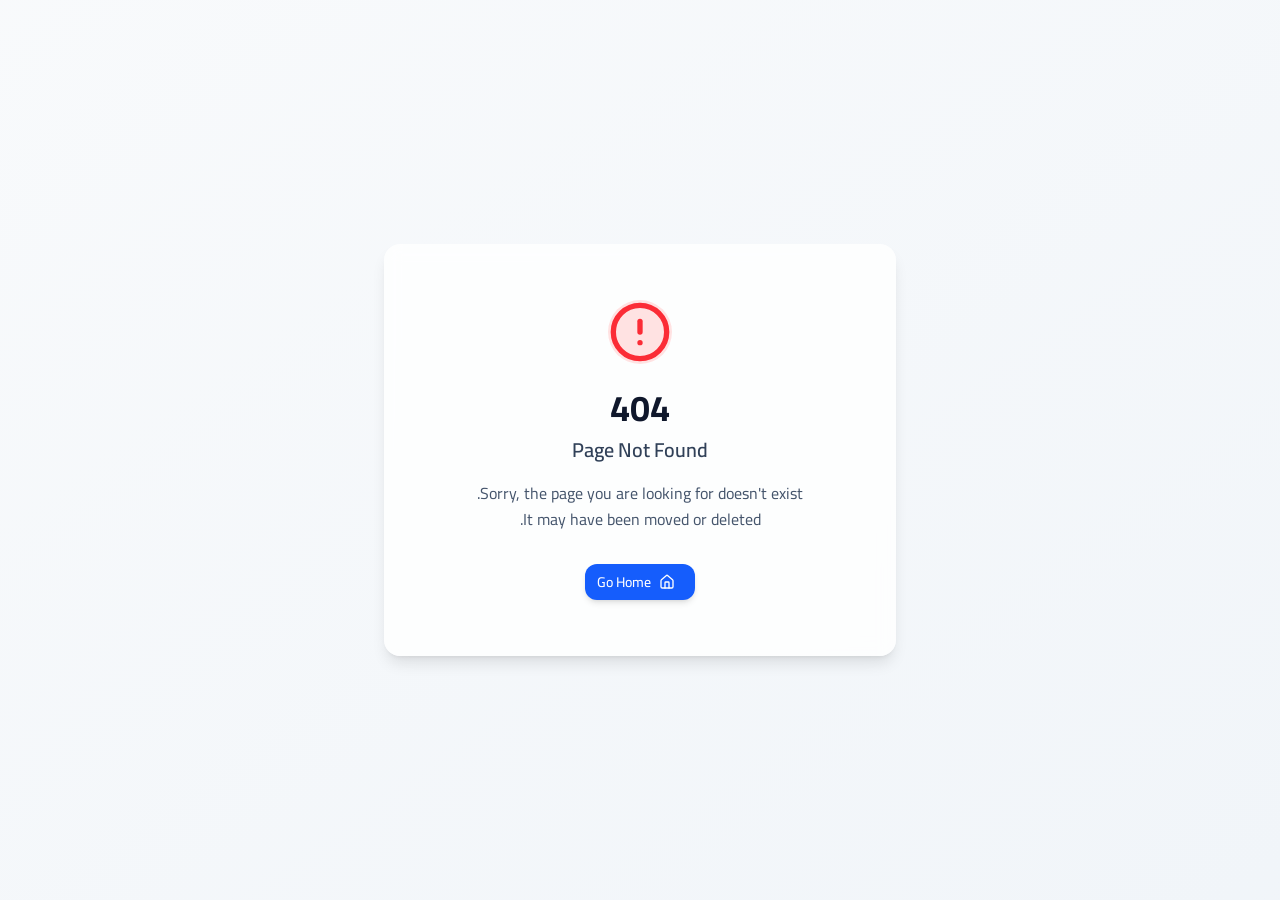
<file: index.html>
<!doctype html>
<html lang="ar" dir="rtl">

  <head>
    <meta charset="UTF-8" />
    <meta
      name="viewport"
      content="width=device-width, initial-scale=1.0, maximum-scale=1" />
    <title>نظام منشئ الاختبارات الذكي</title>
    <link rel="preconnect" href="https://fonts.googleapis.com" />
    <link rel="preconnect" href="https://fonts.gstatic.com" crossorigin />
    <link href="https://fonts.googleapis.com/css2?family=Cairo:wght@400;500;600;700;800&display=swap" rel="stylesheet" />
    <script type="module" crossorigin src="./assets/index-D8yjO6Ld.js"></script>
    <link rel="stylesheet" crossorigin href="./assets/index-UNfrksEW.css">
  </head>

  <body>
    <script id="manus-runtime">window.__MANUS_HOST_DEV__ = false;
(function(){"use strict";var Mr={exports:{}},Kn={};/**
 * @license React
 * react-jsx-runtime.production.js
 *
 * Copyright (c) Meta Platforms, Inc. and affiliates.
 *
 * This source code is licensed under the MIT license found in the
 * LICENSE file in the root directory of this source tree.
 */var $c;function um(){if($c)return Kn;$c=1;var r=Symbol.for("react.transitional.element"),i=Symbol.for("react.fragment");function c(s,d,m){var x=null;if(m!==void 0&&(x=""+m),d.key!==void 0&&(x=""+d.key),"key"in d){m={};for(var R in d)R!=="key"&&(m[R]=d[R])}else m=d;return d=m.ref,{$$typeof:r,type:s,key:x,ref:d!==void 0?d:null,props:m}}return Kn.Fragment=i,Kn.jsx=c,Kn.jsxs=c,Kn}var Fc;function dm(){return Fc||(Fc=1,Mr.exports=um()),Mr.exports}var h=dm(),Ar={exports:{}},Pn={},Rr={exports:{}},Nr={};/**
 * @license React
 * scheduler.production.js
 *
 * Copyright (c) Meta Platforms, Inc. and affiliates.
 *
 * This source code is licensed under the MIT license found in the
 * LICENSE file in the root directory of this source tree.
 */var Ic;function fm(){return Ic||(Ic=1,function(r){function i(A,q){var B=A.length;A.push(q);t:for(;0<B;){var bt=B-1>>>1,p=A[bt];if(0<d(p,q))A[bt]=q,A[B]=p,B=bt;else break t}}function c(A){return A.length===0?null:A[0]}function s(A){if(A.length===0)return null;var q=A[0],B=A.pop();if(B!==q){A[0]=B;t:for(var bt=0,p=A.length,O=p>>>1;bt<O;){var X=2*(bt+1)-1,G=A[X],Z=X+1,st=A[Z];if(0>d(G,B))Z<p&&0>d(st,G)?(A[bt]=st,A[Z]=B,bt=Z):(A[bt]=G,A[X]=B,bt=X);else if(Z<p&&0>d(st,B))A[bt]=st,A[Z]=B,bt=Z;else break t}}return q}function d(A,q){var B=A.sortIndex-q.sortIndex;return B!==0?B:A.id-q.id}if(r.unstable_now=void 0,typeof performance=="object"&&typeof performance.now=="function"){var m=performance;r.unstable_now=function(){return m.now()}}else{var x=Date,R=x.now();r.unstable_now=function(){return x.now()-R}}var C=[],v=[],D=1,j=null,J=3,at=!1,$=!1,nt=!1,ct=!1,ht=typeof setTimeout=="function"?setTimeout:null,St=typeof clearTimeout=="function"?clearTimeout:null,_=typeof setImmediate<"u"?setImmediate:null;function Y(A){for(var q=c(v);q!==null;){if(q.callback===null)s(v);else if(q.startTime<=A)s(v),q.sortIndex=q.expirationTime,i(C,q);else break;q=c(v)}}function H(A){if(nt=!1,Y(A),!$)if(c(C)!==null)$=!0,it||(it=!0,Bt());else{var q=c(v);q!==null&&Mt(H,q.startTime-A)}}var it=!1,rt=-1,V=5,xt=-1;function Be(){return ct?!0:!(r.unstable_now()-xt<V)}function te(){if(ct=!1,it){var A=r.unstable_now();xt=A;var q=!0;try{t:{$=!1,nt&&(nt=!1,St(rt),rt=-1),at=!0;var B=J;try{e:{for(Y(A),j=c(C);j!==null&&!(j.expirationTime>A&&Be());){var bt=j.callback;if(typeof bt=="function"){j.callback=null,J=j.priorityLevel;var p=bt(j.expirationTime<=A);if(A=r.unstable_now(),typeof p=="function"){j.callback=p,Y(A),q=!0;break e}j===c(C)&&s(C),Y(A)}else s(C);j=c(C)}if(j!==null)q=!0;else{var O=c(v);O!==null&&Mt(H,O.startTime-A),q=!1}}break t}finally{j=null,J=B,at=!1}q=void 0}}finally{q?Bt():it=!1}}}var Bt;if(typeof _=="function")Bt=function(){_(te)};else if(typeof MessageChannel<"u"){var me=new MessageChannel,Se=me.port2;me.port1.onmessage=te,Bt=function(){Se.postMessage(null)}}else Bt=function(){ht(te,0)};function Mt(A,q){rt=ht(function(){A(r.unstable_now())},q)}r.unstable_IdlePriority=5,r.unstable_ImmediatePriority=1,r.unstable_LowPriority=4,r.unstable_NormalPriority=3,r.unstable_Profiling=null,r.unstable_UserBlockingPriority=2,r.unstable_cancelCallback=function(A){A.callback=null},r.unstable_forceFrameRate=function(A){0>A||125<A?console.error("forceFrameRate takes a positive int between 0 and 125, forcing frame rates higher than 125 fps is not supported"):V=0<A?Math.floor(1e3/A):5},r.unstable_getCurrentPriorityLevel=function(){return J},r.unstable_next=function(A){switch(J){case 1:case 2:case 3:var q=3;break;default:q=J}var B=J;J=q;try{return A()}finally{J=B}},r.unstable_requestPaint=function(){ct=!0},r.unstable_runWithPriority=function(A,q){switch(A){case 1:case 2:case 3:case 4:case 5:break;default:A=3}var B=J;J=A;try{return q()}finally{J=B}},r.unstable_scheduleCallback=function(A,q,B){var bt=r.unstable_now();switch(typeof B=="object"&&B!==null?(B=B.delay,B=typeof B=="number"&&0<B?bt+B:bt):B=bt,A){case 1:var p=-1;break;case 2:p=250;break;case 5:p=1073741823;break;case 4:p=1e4;break;default:p=5e3}return p=B+p,A={id:D++,callback:q,priorityLevel:A,startTime:B,expirationTime:p,sortIndex:-1},B>bt?(A.sortIndex=B,i(v,A),c(C)===null&&A===c(v)&&(nt?(St(rt),rt=-1):nt=!0,Mt(H,B-bt))):(A.sortIndex=p,i(C,A),$||at||($=!0,it||(it=!0,Bt()))),A},r.unstable_shouldYield=Be,r.unstable_wrapCallback=function(A){var q=J;return function(){var B=J;J=q;try{return A.apply(this,arguments)}finally{J=B}}}}(Nr)),Nr}var tu;function hm(){return tu||(tu=1,Rr.exports=fm()),Rr.exports}var zr={exports:{}},ut={};/**
 * @license React
 * react.production.js
 *
 * Copyright (c) Meta Platforms, Inc. and affiliates.
 *
 * This source code is licensed under the MIT license found in the
 * LICENSE file in the root directory of this source tree.
 */var eu;function mm(){if(eu)return ut;eu=1;var r=Symbol.for("react.transitional.element"),i=Symbol.for("react.portal"),c=Symbol.for("react.fragment"),s=Symbol.for("react.strict_mode"),d=Symbol.for("react.profiler"),m=Symbol.for("react.consumer"),x=Symbol.for("react.context"),R=Symbol.for("react.forward_ref"),C=Symbol.for("react.suspense"),v=Symbol.for("react.memo"),D=Symbol.for("react.lazy"),j=Symbol.iterator;function J(p){return p===null||typeof p!="object"?null:(p=j&&p[j]||p["@@iterator"],typeof p=="function"?p:null)}var at={isMounted:function(){return!1},enqueueForceUpdate:function(){},enqueueReplaceState:function(){},enqueueSetState:function(){}},$=Object.assign,nt={};function ct(p,O,X){this.props=p,this.context=O,this.refs=nt,this.updater=X||at}ct.prototype.isReactComponent={},ct.prototype.setState=function(p,O){if(typeof p!="object"&&typeof p!="function"&&p!=null)throw Error("takes an object of state variables to update or a function which returns an object of state variables.");this.updater.enqueueSetState(this,p,O,"setState")},ct.prototype.forceUpdate=function(p){this.updater.enqueueForceUpdate(this,p,"forceUpdate")};function ht(){}ht.prototype=ct.prototype;function St(p,O,X){this.props=p,this.context=O,this.refs=nt,this.updater=X||at}var _=St.prototype=new ht;_.constructor=St,$(_,ct.prototype),_.isPureReactComponent=!0;var Y=Array.isArray,H={H:null,A:null,T:null,S:null,V:null},it=Object.prototype.hasOwnProperty;function rt(p,O,X,G,Z,st){return X=st.ref,{$$typeof:r,type:p,key:O,ref:X!==void 0?X:null,props:st}}function V(p,O){return rt(p.type,O,void 0,void 0,void 0,p.props)}function xt(p){return typeof p=="object"&&p!==null&&p.$$typeof===r}function Be(p){var O={"=":"=0",":":"=2"};return"$"+p.replace(/[=:]/g,function(X){return O[X]})}var te=/\/+/g;function Bt(p,O){return typeof p=="object"&&p!==null&&p.key!=null?Be(""+p.key):O.toString(36)}function me(){}function Se(p){switch(p.status){case"fulfilled":return p.value;case"rejected":throw p.reason;default:switch(typeof p.status=="string"?p.then(me,me):(p.status="pending",p.then(function(O){p.status==="pending"&&(p.status="fulfilled",p.value=O)},function(O){p.status==="pending"&&(p.status="rejected",p.reason=O)})),p.status){case"fulfilled":return p.value;case"rejected":throw p.reason}}throw p}function Mt(p,O,X,G,Z){var st=typeof p;(st==="undefined"||st==="boolean")&&(p=null);var I=!1;if(p===null)I=!0;else switch(st){case"bigint":case"string":case"number":I=!0;break;case"object":switch(p.$$typeof){case r:case i:I=!0;break;case D:return I=p._init,Mt(I(p._payload),O,X,G,Z)}}if(I)return Z=Z(p),I=G===""?"."+Bt(p,0):G,Y(Z)?(X="",I!=null&&(X=I.replace(te,"$&/")+"/"),Mt(Z,O,X,"",function(Jt){return Jt})):Z!=null&&(xt(Z)&&(Z=V(Z,X+(Z.key==null||p&&p.key===Z.key?"":(""+Z.key).replace(te,"$&/")+"/")+I)),O.push(Z)),1;I=0;var gt=G===""?".":G+":";if(Y(p))for(var Tt=0;Tt<p.length;Tt++)G=p[Tt],st=gt+Bt(G,Tt),I+=Mt(G,O,X,st,Z);else if(Tt=J(p),typeof Tt=="function")for(p=Tt.call(p),Tt=0;!(G=p.next()).done;)G=G.value,st=gt+Bt(G,Tt++),I+=Mt(G,O,X,st,Z);else if(st==="object"){if(typeof p.then=="function")return Mt(Se(p),O,X,G,Z);throw O=String(p),Error("Objects are not valid as a React child (found: "+(O==="[object Object]"?"object with keys {"+Object.keys(p).join(", ")+"}":O)+"). If you meant to render a collection of children, use an array instead.")}return I}function A(p,O,X){if(p==null)return p;var G=[],Z=0;return Mt(p,G,"","",function(st){return O.call(X,st,Z++)}),G}function q(p){if(p._status===-1){var O=p._result;O=O(),O.then(function(X){(p._status===0||p._status===-1)&&(p._status=1,p._result=X)},function(X){(p._status===0||p._status===-1)&&(p._status=2,p._result=X)}),p._status===-1&&(p._status=0,p._result=O)}if(p._status===1)return p._result.default;throw p._result}var B=typeof reportError=="function"?reportError:function(p){if(typeof window=="object"&&typeof window.ErrorEvent=="function"){var O=new window.ErrorEvent("error",{bubbles:!0,cancelable:!0,message:typeof p=="object"&&p!==null&&typeof p.message=="string"?String(p.message):String(p),error:p});if(!window.dispatchEvent(O))return}else if(typeof process=="object"&&typeof process.emit=="function"){process.emit("uncaughtException",p);return}console.error(p)};function bt(){}return ut.Children={map:A,forEach:function(p,O,X){A(p,function(){O.apply(this,arguments)},X)},count:function(p){var O=0;return A(p,function(){O++}),O},toArray:function(p){return A(p,function(O){return O})||[]},only:function(p){if(!xt(p))throw Error("React.Children.only expected to receive a single React element child.");return p}},ut.Component=ct,ut.Fragment=c,ut.Profiler=d,ut.PureComponent=St,ut.StrictMode=s,ut.Suspense=C,ut.__CLIENT_INTERNALS_DO_NOT_USE_OR_WARN_USERS_THEY_CANNOT_UPGRADE=H,ut.__COMPILER_RUNTIME={__proto__:null,c:function(p){return H.H.useMemoCache(p)}},ut.cache=function(p){return function(){return p.apply(null,arguments)}},ut.cloneElement=function(p,O,X){if(p==null)throw Error("The argument must be a React element, but you passed "+p+".");var G=$({},p.props),Z=p.key,st=void 0;if(O!=null)for(I in O.ref!==void 0&&(st=void 0),O.key!==void 0&&(Z=""+O.key),O)!it.call(O,I)||I==="key"||I==="__self"||I==="__source"||I==="ref"&&O.ref===void 0||(G[I]=O[I]);var I=arguments.length-2;if(I===1)G.children=X;else if(1<I){for(var gt=Array(I),Tt=0;Tt<I;Tt++)gt[Tt]=arguments[Tt+2];G.children=gt}return rt(p.type,Z,void 0,void 0,st,G)},ut.createContext=function(p){return p={$$typeof:x,_currentValue:p,_currentValue2:p,_threadCount:0,Provider:null,Consumer:null},p.Provider=p,p.Consumer={$$typeof:m,_context:p},p},ut.createElement=function(p,O,X){var G,Z={},st=null;if(O!=null)for(G in O.key!==void 0&&(st=""+O.key),O)it.call(O,G)&&G!=="key"&&G!=="__self"&&G!=="__source"&&(Z[G]=O[G]);var I=arguments.length-2;if(I===1)Z.children=X;else if(1<I){for(var gt=Array(I),Tt=0;Tt<I;Tt++)gt[Tt]=arguments[Tt+2];Z.children=gt}if(p&&p.defaultProps)for(G in I=p.defaultProps,I)Z[G]===void 0&&(Z[G]=I[G]);return rt(p,st,void 0,void 0,null,Z)},ut.createRef=function(){return{current:null}},ut.forwardRef=function(p){return{$$typeof:R,render:p}},ut.isValidElement=xt,ut.lazy=function(p){return{$$typeof:D,_payload:{_status:-1,_result:p},_init:q}},ut.memo=function(p,O){return{$$typeof:v,type:p,compare:O===void 0?null:O}},ut.startTransition=function(p){var O=H.T,X={};H.T=X;try{var G=p(),Z=H.S;Z!==null&&Z(X,G),typeof G=="object"&&G!==null&&typeof G.then=="function"&&G.then(bt,B)}catch(st){B(st)}finally{H.T=O}},ut.unstable_useCacheRefresh=function(){return H.H.useCacheRefresh()},ut.use=function(p){return H.H.use(p)},ut.useActionState=function(p,O,X){return H.H.useActionState(p,O,X)},ut.useCallback=function(p,O){return H.H.useCallback(p,O)},ut.useContext=function(p){return H.H.useContext(p)},ut.useDebugValue=function(){},ut.useDeferredValue=function(p,O){return H.H.useDeferredValue(p,O)},ut.useEffect=function(p,O,X){var G=H.H;if(typeof X=="function")throw Error("useEffect CRUD overload is not enabled in this build of React.");return G.useEffect(p,O)},ut.useId=function(){return H.H.useId()},ut.useImperativeHandle=function(p,O,X){return H.H.useImperativeHandle(p,O,X)},ut.useInsertionEffect=function(p,O){return H.H.useInsertionEffect(p,O)},ut.useLayoutEffect=function(p,O){return H.H.useLayoutEffect(p,O)},ut.useMemo=function(p,O){return H.H.useMemo(p,O)},ut.useOptimistic=function(p,O){return H.H.useOptimistic(p,O)},ut.useReducer=function(p,O,X){return H.H.useReducer(p,O,X)},ut.useRef=function(p){return H.H.useRef(p)},ut.useState=function(p){return H.H.useState(p)},ut.useSyncExternalStore=function(p,O,X){return H.H.useSyncExternalStore(p,O,X)},ut.useTransition=function(){return H.H.useTransition()},ut.version="19.1.1",ut}var lu;function _r(){return lu||(lu=1,zr.exports=mm()),zr.exports}var kr={exports:{}},he={};/**
 * @license React
 * react-dom.production.js
 *
 * Copyright (c) Meta Platforms, Inc. and affiliates.
 *
 * This source code is licensed under the MIT license found in the
 * LICENSE file in the root directory of this source tree.
 */var au;function gm(){if(au)return he;au=1;var r=_r();function i(C){var v="https://react.dev/errors/"+C;if(1<arguments.length){v+="?args[]="+encodeURIComponent(arguments[1]);for(var D=2;D<arguments.length;D++)v+="&args[]="+encodeURIComponent(arguments[D])}return"Minified React error #"+C+"; visit "+v+" for the full message or use the non-minified dev environment for full errors and additional helpful warnings."}function c(){}var s={d:{f:c,r:function(){throw Error(i(522))},D:c,C:c,L:c,m:c,X:c,S:c,M:c},p:0,findDOMNode:null},d=Symbol.for("react.portal");function m(C,v,D){var j=3<arguments.length&&arguments[3]!==void 0?arguments[3]:null;return{$$typeof:d,key:j==null?null:""+j,children:C,containerInfo:v,implementation:D}}var x=r.__CLIENT_INTERNALS_DO_NOT_USE_OR_WARN_USERS_THEY_CANNOT_UPGRADE;function R(C,v){if(C==="font")return"";if(typeof v=="string")return v==="use-credentials"?v:""}return he.__DOM_INTERNALS_DO_NOT_USE_OR_WARN_USERS_THEY_CANNOT_UPGRADE=s,he.createPortal=function(C,v){var D=2<arguments.length&&arguments[2]!==void 0?arguments[2]:null;if(!v||v.nodeType!==1&&v.nodeType!==9&&v.nodeType!==11)throw Error(i(299));return m(C,v,null,D)},he.flushSync=function(C){var v=x.T,D=s.p;try{if(x.T=null,s.p=2,C)return C()}finally{x.T=v,s.p=D,s.d.f()}},he.preconnect=function(C,v){typeof C=="string"&&(v?(v=v.crossOrigin,v=typeof v=="string"?v==="use-credentials"?v:"":void 0):v=null,s.d.C(C,v))},he.prefetchDNS=function(C){typeof C=="string"&&s.d.D(C)},he.preinit=function(C,v){if(typeof C=="string"&&v&&typeof v.as=="string"){var D=v.as,j=R(D,v.crossOrigin),J=typeof v.integrity=="string"?v.integrity:void 0,at=typeof v.fetchPriority=="string"?v.fetchPriority:void 0;D==="style"?s.d.S(C,typeof v.precedence=="string"?v.precedence:void 0,{crossOrigin:j,integrity:J,fetchPriority:at}):D==="script"&&s.d.X(C,{crossOrigin:j,integrity:J,fetchPriority:at,nonce:typeof v.nonce=="string"?v.nonce:void 0})}},he.preinitModule=function(C,v){if(typeof C=="string")if(typeof v=="object"&&v!==null){if(v.as==null||v.as==="script"){var D=R(v.as,v.crossOrigin);s.d.M(C,{crossOrigin:D,integrity:typeof v.integrity=="string"?v.integrity:void 0,nonce:typeof v.nonce=="string"?v.nonce:void 0})}}else v==null&&s.d.M(C)},he.preload=function(C,v){if(typeof C=="string"&&typeof v=="object"&&v!==null&&typeof v.as=="string"){var D=v.as,j=R(D,v.crossOrigin);s.d.L(C,D,{crossOrigin:j,integrity:typeof v.integrity=="string"?v.integrity:void 0,nonce:typeof v.nonce=="string"?v.nonce:void 0,type:typeof v.type=="string"?v.type:void 0,fetchPriority:typeof v.fetchPriority=="string"?v.fetchPriority:void 0,referrerPolicy:typeof v.referrerPolicy=="string"?v.referrerPolicy:void 0,imageSrcSet:typeof v.imageSrcSet=="string"?v.imageSrcSet:void 0,imageSizes:typeof v.imageSizes=="string"?v.imageSizes:void 0,media:typeof v.media=="string"?v.media:void 0})}},he.preloadModule=function(C,v){if(typeof C=="string")if(v){var D=R(v.as,v.crossOrigin);s.d.m(C,{as:typeof v.as=="string"&&v.as!=="script"?v.as:void 0,crossOrigin:D,integrity:typeof v.integrity=="string"?v.integrity:void 0})}else s.d.m(C)},he.requestFormReset=function(C){s.d.r(C)},he.unstable_batchedUpdates=function(C,v){return C(v)},he.useFormState=function(C,v,D){return x.H.useFormState(C,v,D)},he.useFormStatus=function(){return x.H.useHostTransitionStatus()},he.version="19.1.1",he}var nu;function pm(){if(nu)return kr.exports;nu=1;function r(){if(!(typeof __REACT_DEVTOOLS_GLOBAL_HOOK__>"u"||typeof __REACT_DEVTOOLS_GLOBAL_HOOK__.checkDCE!="function"))try{__REACT_DEVTOOLS_GLOBAL_HOOK__.checkDCE(r)}catch(i){console.error(i)}}return r(),kr.exports=gm(),kr.exports}/**
 * @license React
 * react-dom-client.production.js
 *
 * Copyright (c) Meta Platforms, Inc. and affiliates.
 *
 * This source code is licensed under the MIT license found in the
 * LICENSE file in the root directory of this source tree.
 */var ou;function ym(){if(ou)return Pn;ou=1;var r=hm(),i=_r(),c=pm();function s(t){var e="https://react.dev/errors/"+t;if(1<arguments.length){e+="?args[]="+encodeURIComponent(arguments[1]);for(var l=2;l<arguments.length;l++)e+="&args[]="+encodeURIComponent(arguments[l])}return"Minified React error #"+t+"; visit "+e+" for the full message or use the non-minified dev environment for full errors and additional helpful warnings."}function d(t){return!(!t||t.nodeType!==1&&t.nodeType!==9&&t.nodeType!==11)}function m(t){var e=t,l=t;if(t.alternate)for(;e.return;)e=e.return;else{t=e;do e=t,(e.flags&4098)!==0&&(l=e.return),t=e.return;while(t)}return e.tag===3?l:null}function x(t){if(t.tag===13){var e=t.memoizedState;if(e===null&&(t=t.alternate,t!==null&&(e=t.memoizedState)),e!==null)return e.dehydrated}return null}function R(t){if(m(t)!==t)throw Error(s(188))}function C(t){var e=t.alternate;if(!e){if(e=m(t),e===null)throw Error(s(188));return e!==t?null:t}for(var l=t,a=e;;){var n=l.return;if(n===null)break;var o=n.alternate;if(o===null){if(a=n.return,a!==null){l=a;continue}break}if(n.child===o.child){for(o=n.child;o;){if(o===l)return R(n),t;if(o===a)return R(n),e;o=o.sibling}throw Error(s(188))}if(l.return!==a.return)l=n,a=o;else{for(var u=!1,f=n.child;f;){if(f===l){u=!0,l=n,a=o;break}if(f===a){u=!0,a=n,l=o;break}f=f.sibling}if(!u){for(f=o.child;f;){if(f===l){u=!0,l=o,a=n;break}if(f===a){u=!0,a=o,l=n;break}f=f.sibling}if(!u)throw Error(s(189))}}if(l.alternate!==a)throw Error(s(190))}if(l.tag!==3)throw Error(s(188));return l.stateNode.current===l?t:e}function v(t){var e=t.tag;if(e===5||e===26||e===27||e===6)return t;for(t=t.child;t!==null;){if(e=v(t),e!==null)return e;t=t.sibling}return null}var D=Object.assign,j=Symbol.for("react.element"),J=Symbol.for("react.transitional.element"),at=Symbol.for("react.portal"),$=Symbol.for("react.fragment"),nt=Symbol.for("react.strict_mode"),ct=Symbol.for("react.profiler"),ht=Symbol.for("react.provider"),St=Symbol.for("react.consumer"),_=Symbol.for("react.context"),Y=Symbol.for("react.forward_ref"),H=Symbol.for("react.suspense"),it=Symbol.for("react.suspense_list"),rt=Symbol.for("react.memo"),V=Symbol.for("react.lazy"),xt=Symbol.for("react.activity"),Be=Symbol.for("react.memo_cache_sentinel"),te=Symbol.iterator;function Bt(t){return t===null||typeof t!="object"?null:(t=te&&t[te]||t["@@iterator"],typeof t=="function"?t:null)}var me=Symbol.for("react.client.reference");function Se(t){if(t==null)return null;if(typeof t=="function")return t.$$typeof===me?null:t.displayName||t.name||null;if(typeof t=="string")return t;switch(t){case $:return"Fragment";case ct:return"Profiler";case nt:return"StrictMode";case H:return"Suspense";case it:return"SuspenseList";case xt:return"Activity"}if(typeof t=="object")switch(t.$$typeof){case at:return"Portal";case _:return(t.displayName||"Context")+".Provider";case St:return(t._context.displayName||"Context")+".Consumer";case Y:var e=t.render;return t=t.displayName,t||(t=e.displayName||e.name||"",t=t!==""?"ForwardRef("+t+")":"ForwardRef"),t;case rt:return e=t.displayName||null,e!==null?e:Se(t.type)||"Memo";case V:e=t._payload,t=t._init;try{return Se(t(e))}catch{}}return null}var Mt=Array.isArray,A=i.__CLIENT_INTERNALS_DO_NOT_USE_OR_WARN_USERS_THEY_CANNOT_UPGRADE,q=c.__DOM_INTERNALS_DO_NOT_USE_OR_WARN_USERS_THEY_CANNOT_UPGRADE,B={pending:!1,data:null,method:null,action:null},bt=[],p=-1;function O(t){return{current:t}}function X(t){0>p||(t.current=bt[p],bt[p]=null,p--)}function G(t,e){p++,bt[p]=t.current,t.current=e}var Z=O(null),st=O(null),I=O(null),gt=O(null);function Tt(t,e){switch(G(I,e),G(st,t),G(Z,null),e.nodeType){case 9:case 11:t=(t=e.documentElement)&&(t=t.namespaceURI)?Hh(t):0;break;default:if(t=e.tagName,e=e.namespaceURI)e=Hh(e),t=Uh(e,t);else switch(t){case"svg":t=1;break;case"math":t=2;break;default:t=0}}X(Z),G(Z,t)}function Jt(){X(Z),X(st),X(I)}function Ke(t){t.memoizedState!==null&&G(gt,t);var e=Z.current,l=Uh(e,t.type);e!==l&&(G(st,t),G(Z,l))}function Ce(t){st.current===t&&(X(Z),X(st)),gt.current===t&&(X(gt),Wo._currentValue=B)}var Pe=Object.prototype.hasOwnProperty,yl=r.unstable_scheduleCallback,sn=r.unstable_cancelCallback,Ca=r.unstable_shouldYield,ri=r.unstable_requestPaint,ge=r.unstable_now,si=r.unstable_getCurrentPriorityLevel,Ul=r.unstable_ImmediatePriority,Fn=r.unstable_UserBlockingPriority,nl=r.unstable_NormalPriority,ci=r.unstable_LowPriority,Gl=r.unstable_IdlePriority,ui=r.log,Ea=r.unstable_setDisableYieldValue,ql=null,Wt=null;function Je(t){if(typeof ui=="function"&&Ea(t),Wt&&typeof Wt.setStrictMode=="function")try{Wt.setStrictMode(ql,t)}catch{}}var $t=Math.clz32?Math.clz32:fi,di=Math.log,Ta=Math.LN2;function fi(t){return t>>>=0,t===0?32:31-(di(t)/Ta|0)|0}var L=256,cn=4194304;function vl(t){var e=t&42;if(e!==0)return e;switch(t&-t){case 1:return 1;case 2:return 2;case 4:return 4;case 8:return 8;case 16:return 16;case 32:return 32;case 64:return 64;case 128:return 128;case 256:case 512:case 1024:case 2048:case 4096:case 8192:case 16384:case 32768:case 65536:case 131072:case 262144:case 524288:case 1048576:case 2097152:return t&4194048;case 4194304:case 8388608:case 16777216:case 33554432:return t&62914560;case 67108864:return 67108864;case 134217728:return 134217728;case 268435456:return 268435456;case 536870912:return 536870912;case 1073741824:return 0;default:return t}}function un(t,e,l){var a=t.pendingLanes;if(a===0)return 0;var n=0,o=t.suspendedLanes,u=t.pingedLanes;t=t.warmLanes;var f=a&134217727;return f!==0?(a=f&~o,a!==0?n=vl(a):(u&=f,u!==0?n=vl(u):l||(l=f&~t,l!==0&&(n=vl(l))))):(f=a&~o,f!==0?n=vl(f):u!==0?n=vl(u):l||(l=a&~t,l!==0&&(n=vl(l)))),n===0?0:e!==0&&e!==n&&(e&o)===0&&(o=n&-n,l=e&-e,o>=l||o===32&&(l&4194048)!==0)?e:n}function Dt(t,e){return(t.pendingLanes&~(t.suspendedLanes&~t.pingedLanes)&e)===0}function In(t,e){switch(t){case 1:case 2:case 4:case 8:case 64:return e+250;case 16:case 32:case 128:case 256:case 512:case 1024:case 2048:case 4096:case 8192:case 16384:case 32768:case 65536:case 131072:case 262144:case 524288:case 1048576:case 2097152:return e+5e3;case 4194304:case 8388608:case 16777216:case 33554432:return-1;case 67108864:case 134217728:case 268435456:case 536870912:case 1073741824:return-1;default:return-1}}function to(){var t=L;return L<<=1,(L&4194048)===0&&(L=256),t}function hi(){var t=cn;return cn<<=1,(cn&62914560)===0&&(cn=4194304),t}function eo(t){for(var e=[],l=0;31>l;l++)e.push(t);return e}function Da(t,e){t.pendingLanes|=e,e!==268435456&&(t.suspendedLanes=0,t.pingedLanes=0,t.warmLanes=0)}function Ir(t,e,l,a,n,o){var u=t.pendingLanes;t.pendingLanes=l,t.suspendedLanes=0,t.pingedLanes=0,t.warmLanes=0,t.expiredLanes&=l,t.entangledLanes&=l,t.errorRecoveryDisabledLanes&=l,t.shellSuspendCounter=0;var f=t.entanglements,g=t.expirationTimes,S=t.hiddenUpdates;for(l=u&~l;0<l;){var N=31-$t(l),k=1<<N;f[N]=0,g[N]=-1;var E=S[N];if(E!==null)for(S[N]=null,N=0;N<E.length;N++){var T=E[N];T!==null&&(T.lane&=-536870913)}l&=~k}a!==0&&mi(t,a,0),o!==0&&n===0&&t.tag!==0&&(t.suspendedLanes|=o&~(u&~e))}function mi(t,e,l){t.pendingLanes|=e,t.suspendedLanes&=~e;var a=31-$t(e);t.entangledLanes|=e,t.entanglements[a]=t.entanglements[a]|1073741824|l&4194090}function gi(t,e){var l=t.entangledLanes|=e;for(t=t.entanglements;l;){var a=31-$t(l),n=1<<a;n&e|t[a]&e&&(t[a]|=e),l&=~n}}function lo(t){switch(t){case 2:t=1;break;case 8:t=4;break;case 32:t=16;break;case 256:case 512:case 1024:case 2048:case 4096:case 8192:case 16384:case 32768:case 65536:case 131072:case 262144:case 524288:case 1048576:case 2097152:case 4194304:case 8388608:case 16777216:case 33554432:t=128;break;case 268435456:t=134217728;break;default:t=0}return t}function ao(t){return t&=-t,2<t?8<t?(t&134217727)!==0?32:268435456:8:2}function pi(){var t=q.p;return t!==0?t:(t=window.event,t===void 0?32:nm(t.type))}function ts(t,e){var l=q.p;try{return q.p=t,e()}finally{q.p=l}}var ol=Math.random().toString(36).slice(2),ee="__reactFiber$"+ol,pe="__reactProps$"+ol,Yl="__reactContainer$"+ol,no="__reactEvents$"+ol,es="__reactListeners$"+ol,ls="__reactHandles$"+ol,yi="__reactResources$"+ol,Ma="__reactMarker$"+ol;function oo(t){delete t[ee],delete t[pe],delete t[no],delete t[es],delete t[ls]}function Vl(t){var e=t[ee];if(e)return e;for(var l=t.parentNode;l;){if(e=l[Yl]||l[ee]){if(l=e.alternate,e.child!==null||l!==null&&l.child!==null)for(t=Vh(t);t!==null;){if(l=t[ee])return l;t=Vh(t)}return e}t=l,l=t.parentNode}return null}function Xl(t){if(t=t[ee]||t[Yl]){var e=t.tag;if(e===5||e===6||e===13||e===26||e===27||e===3)return t}return null}function Aa(t){var e=t.tag;if(e===5||e===26||e===27||e===6)return t.stateNode;throw Error(s(33))}function Zl(t){var e=t[yi];return e||(e=t[yi]={hoistableStyles:new Map,hoistableScripts:new Map}),e}function Vt(t){t[Ma]=!0}var vi=new Set,bi={};function bl(t,e){We(t,e),We(t+"Capture",e)}function We(t,e){for(bi[t]=e,t=0;t<e.length;t++)vi.add(e[t])}var as=RegExp("^[:A-Z_a-z\\u00C0-\\u00D6\\u00D8-\\u00F6\\u00F8-\\u02FF\\u0370-\\u037D\\u037F-\\u1FFF\\u200C-\\u200D\\u2070-\\u218F\\u2C00-\\u2FEF\\u3001-\\uD7FF\\uF900-\\uFDCF\\uFDF0-\\uFFFD][:A-Z_a-z\\u00C0-\\u00D6\\u00D8-\\u00F6\\u00F8-\\u02FF\\u0370-\\u037D\\u037F-\\u1FFF\\u200C-\\u200D\\u2070-\\u218F\\u2C00-\\u2FEF\\u3001-\\uD7FF\\uF900-\\uFDCF\\uFDF0-\\uFFFD\\-.0-9\\u00B7\\u0300-\\u036F\\u203F-\\u2040]*$"),xi={},wi={};function Ra(t){return Pe.call(wi,t)?!0:Pe.call(xi,t)?!1:as.test(t)?wi[t]=!0:(xi[t]=!0,!1)}function M(t,e,l){if(Ra(e))if(l===null)t.removeAttribute(e);else{switch(typeof l){case"undefined":case"function":case"symbol":t.removeAttribute(e);return;case"boolean":var a=e.toLowerCase().slice(0,5);if(a!=="data-"&&a!=="aria-"){t.removeAttribute(e);return}}t.setAttribute(e,""+l)}}function tt(t,e,l){if(l===null)t.removeAttribute(e);else{switch(typeof l){case"undefined":case"function":case"symbol":case"boolean":t.removeAttribute(e);return}t.setAttribute(e,""+l)}}function Ot(t,e,l,a){if(a===null)t.removeAttribute(l);else{switch(typeof a){case"undefined":case"function":case"symbol":case"boolean":t.removeAttribute(l);return}t.setAttributeNS(e,l,""+a)}}var le,Ee;function ae(t){if(le===void 0)try{throw Error()}catch(l){var e=l.stack.trim().match(/\n( *(at )?)/);le=e&&e[1]||"",Ee=-1<l.stack.indexOf(`
    at`)?" (<anonymous>)":-1<l.stack.indexOf("@")?"@unknown:0:0":""}return`
`+le+t+Ee}var Le=!1;function He(t,e){if(!t||Le)return"";Le=!0;var l=Error.prepareStackTrace;Error.prepareStackTrace=void 0;try{var a={DetermineComponentFrameRoot:function(){try{if(e){var k=function(){throw Error()};if(Object.defineProperty(k.prototype,"props",{set:function(){throw Error()}}),typeof Reflect=="object"&&Reflect.construct){try{Reflect.construct(k,[])}catch(T){var E=T}Reflect.construct(t,[],k)}else{try{k.call()}catch(T){E=T}t.call(k.prototype)}}else{try{throw Error()}catch(T){E=T}(k=t())&&typeof k.catch=="function"&&k.catch(function(){})}}catch(T){if(T&&E&&typeof T.stack=="string")return[T.stack,E.stack]}return[null,null]}};a.DetermineComponentFrameRoot.displayName="DetermineComponentFrameRoot";var n=Object.getOwnPropertyDescriptor(a.DetermineComponentFrameRoot,"name");n&&n.configurable&&Object.defineProperty(a.DetermineComponentFrameRoot,"name",{value:"DetermineComponentFrameRoot"});var o=a.DetermineComponentFrameRoot(),u=o[0],f=o[1];if(u&&f){var g=u.split(`
`),S=f.split(`
`);for(n=a=0;a<g.length&&!g[a].includes("DetermineComponentFrameRoot");)a++;for(;n<S.length&&!S[n].includes("DetermineComponentFrameRoot");)n++;if(a===g.length||n===S.length)for(a=g.length-1,n=S.length-1;1<=a&&0<=n&&g[a]!==S[n];)n--;for(;1<=a&&0<=n;a--,n--)if(g[a]!==S[n]){if(a!==1||n!==1)do if(a--,n--,0>n||g[a]!==S[n]){var N=`
`+g[a].replace(" at new "," at ");return t.displayName&&N.includes("<anonymous>")&&(N=N.replace("<anonymous>",t.displayName)),N}while(1<=a&&0<=n);break}}}finally{Le=!1,Error.prepareStackTrace=l}return(l=t?t.displayName||t.name:"")?ae(l):""}function Ql(t){switch(t.tag){case 26:case 27:case 5:return ae(t.type);case 16:return ae("Lazy");case 13:return ae("Suspense");case 19:return ae("SuspenseList");case 0:case 15:return He(t.type,!1);case 11:return He(t.type.render,!1);case 1:return He(t.type,!0);case 31:return ae("Activity");default:return""}}function xl(t){try{var e="";do e+=Ql(t),t=t.return;while(t);return e}catch(l){return`
Error generating stack: `+l.message+`
`+l.stack}}function Xt(t){switch(typeof t){case"bigint":case"boolean":case"number":case"string":case"undefined":return t;case"object":return t;default:return""}}function il(t){var e=t.type;return(t=t.nodeName)&&t.toLowerCase()==="input"&&(e==="checkbox"||e==="radio")}function ve(t){var e=il(t)?"checked":"value",l=Object.getOwnPropertyDescriptor(t.constructor.prototype,e),a=""+t[e];if(!t.hasOwnProperty(e)&&typeof l<"u"&&typeof l.get=="function"&&typeof l.set=="function"){var n=l.get,o=l.set;return Object.defineProperty(t,e,{configurable:!0,get:function(){return n.call(this)},set:function(u){a=""+u,o.call(this,u)}}),Object.defineProperty(t,e,{enumerable:l.enumerable}),{getValue:function(){return a},setValue:function(u){a=""+u},stopTracking:function(){t._valueTracker=null,delete t[e]}}}}function re(t){t._valueTracker||(t._valueTracker=ve(t))}function rl(t){if(!t)return!1;var e=t._valueTracker;if(!e)return!0;var l=e.getValue(),a="";return t&&(a=il(t)?t.checked?"true":"false":t.value),t=a,t!==l?(e.setValue(t),!0):!1}function wl(t){if(t=t||(typeof document<"u"?document:void 0),typeof t>"u")return null;try{return t.activeElement||t.body}catch{return t.body}}var dn=/[\n"\\]/g;function se(t){return t.replace(dn,function(e){return"\\"+e.charCodeAt(0).toString(16)+" "})}function Kl(t,e,l,a,n,o,u,f){t.name="",u!=null&&typeof u!="function"&&typeof u!="symbol"&&typeof u!="boolean"?t.type=u:t.removeAttribute("type"),e!=null?u==="number"?(e===0&&t.value===""||t.value!=e)&&(t.value=""+Xt(e)):t.value!==""+Xt(e)&&(t.value=""+Xt(e)):u!=="submit"&&u!=="reset"||t.removeAttribute("value"),e!=null?Pl(t,u,Xt(e)):l!=null?Pl(t,u,Xt(l)):a!=null&&t.removeAttribute("value"),n==null&&o!=null&&(t.defaultChecked=!!o),n!=null&&(t.checked=n&&typeof n!="function"&&typeof n!="symbol"),f!=null&&typeof f!="function"&&typeof f!="symbol"&&typeof f!="boolean"?t.name=""+Xt(f):t.removeAttribute("name")}function Na(t,e,l,a,n,o,u,f){if(o!=null&&typeof o!="function"&&typeof o!="symbol"&&typeof o!="boolean"&&(t.type=o),e!=null||l!=null){if(!(o!=="submit"&&o!=="reset"||e!=null))return;l=l!=null?""+Xt(l):"",e=e!=null?""+Xt(e):l,f||e===t.value||(t.value=e),t.defaultValue=e}a=a??n,a=typeof a!="function"&&typeof a!="symbol"&&!!a,t.checked=f?t.checked:!!a,t.defaultChecked=!!a,u!=null&&typeof u!="function"&&typeof u!="symbol"&&typeof u!="boolean"&&(t.name=u)}function Pl(t,e,l){e==="number"&&wl(t.ownerDocument)===t||t.defaultValue===""+l||(t.defaultValue=""+l)}function $e(t,e,l,a){if(t=t.options,e){e={};for(var n=0;n<l.length;n++)e["$"+l[n]]=!0;for(l=0;l<t.length;l++)n=e.hasOwnProperty("$"+t[l].value),t[l].selected!==n&&(t[l].selected=n),n&&a&&(t[l].defaultSelected=!0)}else{for(l=""+Xt(l),e=null,n=0;n<t.length;n++){if(t[n].value===l){t[n].selected=!0,a&&(t[n].defaultSelected=!0);return}e!==null||t[n].disabled||(e=t[n])}e!==null&&(e.selected=!0)}}function za(t,e,l){if(e!=null&&(e=""+Xt(e),e!==t.value&&(t.value=e),l==null)){t.defaultValue!==e&&(t.defaultValue=e);return}t.defaultValue=l!=null?""+Xt(l):""}function _a(t,e,l,a){if(e==null){if(a!=null){if(l!=null)throw Error(s(92));if(Mt(a)){if(1<a.length)throw Error(s(93));a=a[0]}l=a}l==null&&(l=""),e=l}l=Xt(e),t.defaultValue=l,a=t.textContent,a===l&&a!==""&&a!==null&&(t.value=a)}function Fe(t,e){if(e){var l=t.firstChild;if(l&&l===t.lastChild&&l.nodeType===3){l.nodeValue=e;return}}t.textContent=e}var fn=new Set("animationIterationCount aspectRatio borderImageOutset borderImageSlice borderImageWidth boxFlex boxFlexGroup boxOrdinalGroup columnCount columns flex flexGrow flexPositive flexShrink flexNegative flexOrder gridArea gridRow gridRowEnd gridRowSpan gridRowStart gridColumn gridColumnEnd gridColumnSpan gridColumnStart fontWeight lineClamp lineHeight opacity order orphans scale tabSize widows zIndex zoom fillOpacity floodOpacity stopOpacity strokeDasharray strokeDashoffset strokeMiterlimit strokeOpacity strokeWidth MozAnimationIterationCount MozBoxFlex MozBoxFlexGroup MozLineClamp msAnimationIterationCount msFlex msZoom msFlexGrow msFlexNegative msFlexOrder msFlexPositive msFlexShrink msGridColumn msGridColumnSpan msGridRow msGridRowSpan WebkitAnimationIterationCount WebkitBoxFlex WebKitBoxFlexGroup WebkitBoxOrdinalGroup WebkitColumnCount WebkitColumns WebkitFlex WebkitFlexGrow WebkitFlexPositive WebkitFlexShrink WebkitLineClamp".split(" "));function ka(t,e,l){var a=e.indexOf("--")===0;l==null||typeof l=="boolean"||l===""?a?t.setProperty(e,""):e==="float"?t.cssFloat="":t[e]="":a?t.setProperty(e,l):typeof l!="number"||l===0||fn.has(e)?e==="float"?t.cssFloat=l:t[e]=(""+l).trim():t[e]=l+"px"}function Oa(t,e,l){if(e!=null&&typeof e!="object")throw Error(s(62));if(t=t.style,l!=null){for(var a in l)!l.hasOwnProperty(a)||e!=null&&e.hasOwnProperty(a)||(a.indexOf("--")===0?t.setProperty(a,""):a==="float"?t.cssFloat="":t[a]="");for(var n in e)a=e[n],e.hasOwnProperty(n)&&l[n]!==a&&ka(t,n,a)}else for(var o in e)e.hasOwnProperty(o)&&ka(t,o,e[o])}function ja(t){if(t.indexOf("-")===-1)return!1;switch(t){case"annotation-xml":case"color-profile":case"font-face":case"font-face-src":case"font-face-uri":case"font-face-format":case"font-face-name":case"missing-glyph":return!1;default:return!0}}var Si=new Map([["acceptCharset","accept-charset"],["htmlFor","for"],["httpEquiv","http-equiv"],["crossOrigin","crossorigin"],["accentHeight","accent-height"],["alignmentBaseline","alignment-baseline"],["arabicForm","arabic-form"],["baselineShift","baseline-shift"],["capHeight","cap-height"],["clipPath","clip-path"],["clipRule","clip-rule"],["colorInterpolation","color-interpolation"],["colorInterpolationFilters","color-interpolation-filters"],["colorProfile","color-profile"],["colorRendering","color-rendering"],["dominantBaseline","dominant-baseline"],["enableBackground","enable-background"],["fillOpacity","fill-opacity"],["fillRule","fill-rule"],["floodColor","flood-color"],["floodOpacity","flood-opacity"],["fontFamily","font-family"],["fontSize","font-size"],["fontSizeAdjust","font-size-adjust"],["fontStretch","font-stretch"],["fontStyle","font-style"],["fontVariant","font-variant"],["fontWeight","font-weight"],["glyphName","glyph-name"],["glyphOrientationHorizontal","glyph-orientation-horizontal"],["glyphOrientationVertical","glyph-orientation-vertical"],["horizAdvX","horiz-adv-x"],["horizOriginX","horiz-origin-x"],["imageRendering","image-rendering"],["letterSpacing","letter-spacing"],["lightingColor","lighting-color"],["markerEnd","marker-end"],["markerMid","marker-mid"],["markerStart","marker-start"],["overlinePosition","overline-position"],["overlineThickness","overline-thickness"],["paintOrder","paint-order"],["panose-1","panose-1"],["pointerEvents","pointer-events"],["renderingIntent","rendering-intent"],["shapeRendering","shape-rendering"],["stopColor","stop-color"],["stopOpacity","stop-opacity"],["strikethroughPosition","strikethrough-position"],["strikethroughThickness","strikethrough-thickness"],["strokeDasharray","stroke-dasharray"],["strokeDashoffset","stroke-dashoffset"],["strokeLinecap","stroke-linecap"],["strokeLinejoin","stroke-linejoin"],["strokeMiterlimit","stroke-miterlimit"],["strokeOpacity","stroke-opacity"],["strokeWidth","stroke-width"],["textAnchor","text-anchor"],["textDecoration","text-decoration"],["textRendering","text-rendering"],["transformOrigin","transform-origin"],["underlinePosition","underline-position"],["underlineThickness","underline-thickness"],["unicodeBidi","unicode-bidi"],["unicodeRange","unicode-range"],["unitsPerEm","units-per-em"],["vAlphabetic","v-alphabetic"],["vHanging","v-hanging"],["vIdeographic","v-ideographic"],["vMathematical","v-mathematical"],["vectorEffect","vector-effect"],["vertAdvY","vert-adv-y"],["vertOriginX","vert-origin-x"],["vertOriginY","vert-origin-y"],["wordSpacing","word-spacing"],["writingMode","writing-mode"],["xmlnsXlink","xmlns:xlink"],["xHeight","x-height"]]),Ci=/^[\u0000-\u001F ]*j[\r\n\t]*a[\r\n\t]*v[\r\n\t]*a[\r\n\t]*s[\r\n\t]*c[\r\n\t]*r[\r\n\t]*i[\r\n\t]*p[\r\n\t]*t[\r\n\t]*:/i;function Ba(t){return Ci.test(""+t)?"javascript:throw new Error('React has blocked a javascript: URL as a security precaution.')":t}var hn=null;function mn(t){return t=t.target||t.srcElement||window,t.correspondingUseElement&&(t=t.correspondingUseElement),t.nodeType===3?t.parentNode:t}var Sl=null,Cl=null;function io(t){var e=Xl(t);if(e&&(t=e.stateNode)){var l=t[pe]||null;t:switch(t=e.stateNode,e.type){case"input":if(Kl(t,l.value,l.defaultValue,l.defaultValue,l.checked,l.defaultChecked,l.type,l.name),e=l.name,l.type==="radio"&&e!=null){for(l=t;l.parentNode;)l=l.parentNode;for(l=l.querySelectorAll('input[name="'+se(""+e)+'"][type="radio"]'),e=0;e<l.length;e++){var a=l[e];if(a!==t&&a.form===t.form){var n=a[pe]||null;if(!n)throw Error(s(90));Kl(a,n.value,n.defaultValue,n.defaultValue,n.checked,n.defaultChecked,n.type,n.name)}}for(e=0;e<l.length;e++)a=l[e],a.form===t.form&&rl(a)}break t;case"textarea":za(t,l.value,l.defaultValue);break t;case"select":e=l.value,e!=null&&$e(t,!!l.multiple,e,!1)}}}var gn=!1;function ro(t,e,l){if(gn)return t(e,l);gn=!0;try{var a=t(e);return a}finally{if(gn=!1,(Sl!==null||Cl!==null)&&(ir(),Sl&&(e=Sl,t=Cl,Cl=Sl=null,io(e),t)))for(e=0;e<t.length;e++)io(t[e])}}function Jl(t,e){var l=t.stateNode;if(l===null)return null;var a=l[pe]||null;if(a===null)return null;l=a[e];t:switch(e){case"onClick":case"onClickCapture":case"onDoubleClick":case"onDoubleClickCapture":case"onMouseDown":case"onMouseDownCapture":case"onMouseMove":case"onMouseMoveCapture":case"onMouseUp":case"onMouseUpCapture":case"onMouseEnter":(a=!a.disabled)||(t=t.type,a=!(t==="button"||t==="input"||t==="select"||t==="textarea")),t=!a;break t;default:t=!1}if(t)return null;if(l&&typeof l!="function")throw Error(s(231,e,typeof l));return l}var Ue=!(typeof window>"u"||typeof window.document>"u"||typeof window.document.createElement>"u"),pn=!1;if(Ue)try{var Wl={};Object.defineProperty(Wl,"passive",{get:function(){pn=!0}}),window.addEventListener("test",Wl,Wl),window.removeEventListener("test",Wl,Wl)}catch{pn=!1}var Ie=null,yn=null,La=null;function so(){if(La)return La;var t,e=yn,l=e.length,a,n="value"in Ie?Ie.value:Ie.textContent,o=n.length;for(t=0;t<l&&e[t]===n[t];t++);var u=l-t;for(a=1;a<=u&&e[l-a]===n[o-a];a++);return La=n.slice(t,1<a?1-a:void 0)}function Ha(t){var e=t.keyCode;return"charCode"in t?(t=t.charCode,t===0&&e===13&&(t=13)):t=e,t===10&&(t=13),32<=t||t===13?t:0}function Ua(){return!0}function co(){return!1}function ce(t){function e(l,a,n,o,u){this._reactName=l,this._targetInst=n,this.type=a,this.nativeEvent=o,this.target=u,this.currentTarget=null;for(var f in t)t.hasOwnProperty(f)&&(l=t[f],this[f]=l?l(o):o[f]);return this.isDefaultPrevented=(o.defaultPrevented!=null?o.defaultPrevented:o.returnValue===!1)?Ua:co,this.isPropagationStopped=co,this}return D(e.prototype,{preventDefault:function(){this.defaultPrevented=!0;var l=this.nativeEvent;l&&(l.preventDefault?l.preventDefault():typeof l.returnValue!="unknown"&&(l.returnValue=!1),this.isDefaultPrevented=Ua)},stopPropagation:function(){var l=this.nativeEvent;l&&(l.stopPropagation?l.stopPropagation():typeof l.cancelBubble!="unknown"&&(l.cancelBubble=!0),this.isPropagationStopped=Ua)},persist:function(){},isPersistent:Ua}),e}var sl={eventPhase:0,bubbles:0,cancelable:0,timeStamp:function(t){return t.timeStamp||Date.now()},defaultPrevented:0,isTrusted:0},Ga=ce(sl),$l=D({},sl,{view:0,detail:0}),Ei=ce($l),Ti,uo,fo,Di=D({},$l,{screenX:0,screenY:0,clientX:0,clientY:0,pageX:0,pageY:0,ctrlKey:0,shiftKey:0,altKey:0,metaKey:0,getModifierState:os,button:0,buttons:0,relatedTarget:function(t){return t.relatedTarget===void 0?t.fromElement===t.srcElement?t.toElement:t.fromElement:t.relatedTarget},movementX:function(t){return"movementX"in t?t.movementX:(t!==fo&&(fo&&t.type==="mousemove"?(Ti=t.screenX-fo.screenX,uo=t.screenY-fo.screenY):uo=Ti=0,fo=t),Ti)},movementY:function(t){return"movementY"in t?t.movementY:uo}}),Vu=ce(Di),D0=D({},Di,{dataTransfer:0}),M0=ce(D0),A0=D({},$l,{relatedTarget:0}),ns=ce(A0),R0=D({},sl,{animationName:0,elapsedTime:0,pseudoElement:0}),N0=ce(R0),z0=D({},sl,{clipboardData:function(t){return"clipboardData"in t?t.clipboardData:window.clipboardData}}),_0=ce(z0),k0=D({},sl,{data:0}),Xu=ce(k0),O0={Esc:"Escape",Spacebar:" ",Left:"ArrowLeft",Up:"ArrowUp",Right:"ArrowRight",Down:"ArrowDown",Del:"Delete",Win:"OS",Menu:"ContextMenu",Apps:"ContextMenu",Scroll:"ScrollLock",MozPrintableKey:"Unidentified"},j0={8:"Backspace",9:"Tab",12:"Clear",13:"Enter",16:"Shift",17:"Control",18:"Alt",19:"Pause",20:"CapsLock",27:"Escape",32:" ",33:"PageUp",34:"PageDown",35:"End",36:"Home",37:"ArrowLeft",38:"ArrowUp",39:"ArrowRight",40:"ArrowDown",45:"Insert",46:"Delete",112:"F1",113:"F2",114:"F3",115:"F4",116:"F5",117:"F6",118:"F7",119:"F8",120:"F9",121:"F10",122:"F11",123:"F12",144:"NumLock",145:"ScrollLock",224:"Meta"},B0={Alt:"altKey",Control:"ctrlKey",Meta:"metaKey",Shift:"shiftKey"};function L0(t){var e=this.nativeEvent;return e.getModifierState?e.getModifierState(t):(t=B0[t])?!!e[t]:!1}function os(){return L0}var H0=D({},$l,{key:function(t){if(t.key){var e=O0[t.key]||t.key;if(e!=="Unidentified")return e}return t.type==="keypress"?(t=Ha(t),t===13?"Enter":String.fromCharCode(t)):t.type==="keydown"||t.type==="keyup"?j0[t.keyCode]||"Unidentified":""},code:0,location:0,ctrlKey:0,shiftKey:0,altKey:0,metaKey:0,repeat:0,locale:0,getModifierState:os,charCode:function(t){return t.type==="keypress"?Ha(t):0},keyCode:function(t){return t.type==="keydown"||t.type==="keyup"?t.keyCode:0},which:function(t){return t.type==="keypress"?Ha(t):t.type==="keydown"||t.type==="keyup"?t.keyCode:0}}),U0=ce(H0),G0=D({},Di,{pointerId:0,width:0,height:0,pressure:0,tangentialPressure:0,tiltX:0,tiltY:0,twist:0,pointerType:0,isPrimary:0}),Zu=ce(G0),q0=D({},$l,{touches:0,targetTouches:0,changedTouches:0,altKey:0,metaKey:0,ctrlKey:0,shiftKey:0,getModifierState:os}),Y0=ce(q0),V0=D({},sl,{propertyName:0,elapsedTime:0,pseudoElement:0}),X0=ce(V0),Z0=D({},Di,{deltaX:function(t){return"deltaX"in t?t.deltaX:"wheelDeltaX"in t?-t.wheelDeltaX:0},deltaY:function(t){return"deltaY"in t?t.deltaY:"wheelDeltaY"in t?-t.wheelDeltaY:"wheelDelta"in t?-t.wheelDelta:0},deltaZ:0,deltaMode:0}),Q0=ce(Z0),K0=D({},sl,{newState:0,oldState:0}),P0=ce(K0),J0=[9,13,27,32],is=Ue&&"CompositionEvent"in window,ho=null;Ue&&"documentMode"in document&&(ho=document.documentMode);var W0=Ue&&"TextEvent"in window&&!ho,Qu=Ue&&(!is||ho&&8<ho&&11>=ho),Ku=" ",Pu=!1;function Ju(t,e){switch(t){case"keyup":return J0.indexOf(e.keyCode)!==-1;case"keydown":return e.keyCode!==229;case"keypress":case"mousedown":case"focusout":return!0;default:return!1}}function Wu(t){return t=t.detail,typeof t=="object"&&"data"in t?t.data:null}var vn=!1;function $0(t,e){switch(t){case"compositionend":return Wu(e);case"keypress":return e.which!==32?null:(Pu=!0,Ku);case"textInput":return t=e.data,t===Ku&&Pu?null:t;default:return null}}function F0(t,e){if(vn)return t==="compositionend"||!is&&Ju(t,e)?(t=so(),La=yn=Ie=null,vn=!1,t):null;switch(t){case"paste":return null;case"keypress":if(!(e.ctrlKey||e.altKey||e.metaKey)||e.ctrlKey&&e.altKey){if(e.char&&1<e.char.length)return e.char;if(e.which)return String.fromCharCode(e.which)}return null;case"compositionend":return Qu&&e.locale!=="ko"?null:e.data;default:return null}}var I0={color:!0,date:!0,datetime:!0,"datetime-local":!0,email:!0,month:!0,number:!0,password:!0,range:!0,search:!0,tel:!0,text:!0,time:!0,url:!0,week:!0};function $u(t){var e=t&&t.nodeName&&t.nodeName.toLowerCase();return e==="input"?!!I0[t.type]:e==="textarea"}function Fu(t,e,l,a){Sl?Cl?Cl.push(a):Cl=[a]:Sl=a,e=fr(e,"onChange"),0<e.length&&(l=new Ga("onChange","change",null,l,a),t.push({event:l,listeners:e}))}var mo=null,go=null;function t1(t){kh(t,0)}function Mi(t){var e=Aa(t);if(rl(e))return t}function Iu(t,e){if(t==="change")return e}var td=!1;if(Ue){var rs;if(Ue){var ss="oninput"in document;if(!ss){var ed=document.createElement("div");ed.setAttribute("oninput","return;"),ss=typeof ed.oninput=="function"}rs=ss}else rs=!1;td=rs&&(!document.documentMode||9<document.documentMode)}function ld(){mo&&(mo.detachEvent("onpropertychange",ad),go=mo=null)}function ad(t){if(t.propertyName==="value"&&Mi(go)){var e=[];Fu(e,go,t,mn(t)),ro(t1,e)}}function e1(t,e,l){t==="focusin"?(ld(),mo=e,go=l,mo.attachEvent("onpropertychange",ad)):t==="focusout"&&ld()}function l1(t){if(t==="selectionchange"||t==="keyup"||t==="keydown")return Mi(go)}function a1(t,e){if(t==="click")return Mi(e)}function n1(t,e){if(t==="input"||t==="change")return Mi(e)}function o1(t,e){return t===e&&(t!==0||1/t===1/e)||t!==t&&e!==e}var Re=typeof Object.is=="function"?Object.is:o1;function po(t,e){if(Re(t,e))return!0;if(typeof t!="object"||t===null||typeof e!="object"||e===null)return!1;var l=Object.keys(t),a=Object.keys(e);if(l.length!==a.length)return!1;for(a=0;a<l.length;a++){var n=l[a];if(!Pe.call(e,n)||!Re(t[n],e[n]))return!1}return!0}function nd(t){for(;t&&t.firstChild;)t=t.firstChild;return t}function od(t,e){var l=nd(t);t=0;for(var a;l;){if(l.nodeType===3){if(a=t+l.textContent.length,t<=e&&a>=e)return{node:l,offset:e-t};t=a}t:{for(;l;){if(l.nextSibling){l=l.nextSibling;break t}l=l.parentNode}l=void 0}l=nd(l)}}function id(t,e){return t&&e?t===e?!0:t&&t.nodeType===3?!1:e&&e.nodeType===3?id(t,e.parentNode):"contains"in t?t.contains(e):t.compareDocumentPosition?!!(t.compareDocumentPosition(e)&16):!1:!1}function rd(t){t=t!=null&&t.ownerDocument!=null&&t.ownerDocument.defaultView!=null?t.ownerDocument.defaultView:window;for(var e=wl(t.document);e instanceof t.HTMLIFrameElement;){try{var l=typeof e.contentWindow.location.href=="string"}catch{l=!1}if(l)t=e.contentWindow;else break;e=wl(t.document)}return e}function cs(t){var e=t&&t.nodeName&&t.nodeName.toLowerCase();return e&&(e==="input"&&(t.type==="text"||t.type==="search"||t.type==="tel"||t.type==="url"||t.type==="password")||e==="textarea"||t.contentEditable==="true")}var i1=Ue&&"documentMode"in document&&11>=document.documentMode,bn=null,us=null,yo=null,ds=!1;function sd(t,e,l){var a=l.window===l?l.document:l.nodeType===9?l:l.ownerDocument;ds||bn==null||bn!==wl(a)||(a=bn,"selectionStart"in a&&cs(a)?a={start:a.selectionStart,end:a.selectionEnd}:(a=(a.ownerDocument&&a.ownerDocument.defaultView||window).getSelection(),a={anchorNode:a.anchorNode,anchorOffset:a.anchorOffset,focusNode:a.focusNode,focusOffset:a.focusOffset}),yo&&po(yo,a)||(yo=a,a=fr(us,"onSelect"),0<a.length&&(e=new Ga("onSelect","select",null,e,l),t.push({event:e,listeners:a}),e.target=bn)))}function qa(t,e){var l={};return l[t.toLowerCase()]=e.toLowerCase(),l["Webkit"+t]="webkit"+e,l["Moz"+t]="moz"+e,l}var xn={animationend:qa("Animation","AnimationEnd"),animationiteration:qa("Animation","AnimationIteration"),animationstart:qa("Animation","AnimationStart"),transitionrun:qa("Transition","TransitionRun"),transitionstart:qa("Transition","TransitionStart"),transitioncancel:qa("Transition","TransitionCancel"),transitionend:qa("Transition","TransitionEnd")},fs={},cd={};Ue&&(cd=document.createElement("div").style,"AnimationEvent"in window||(delete xn.animationend.animation,delete xn.animationiteration.animation,delete xn.animationstart.animation),"TransitionEvent"in window||delete xn.transitionend.transition);function Ya(t){if(fs[t])return fs[t];if(!xn[t])return t;var e=xn[t],l;for(l in e)if(e.hasOwnProperty(l)&&l in cd)return fs[t]=e[l];return t}var ud=Ya("animationend"),dd=Ya("animationiteration"),fd=Ya("animationstart"),r1=Ya("transitionrun"),s1=Ya("transitionstart"),c1=Ya("transitioncancel"),hd=Ya("transitionend"),md=new Map,hs="abort auxClick beforeToggle cancel canPlay canPlayThrough click close contextMenu copy cut drag dragEnd dragEnter dragExit dragLeave dragOver dragStart drop durationChange emptied encrypted ended error gotPointerCapture input invalid keyDown keyPress keyUp load loadedData loadedMetadata loadStart lostPointerCapture mouseDown mouseMove mouseOut mouseOver mouseUp paste pause play playing pointerCancel pointerDown pointerMove pointerOut pointerOver pointerUp progress rateChange reset resize seeked seeking stalled submit suspend timeUpdate touchCancel touchEnd touchStart volumeChange scroll toggle touchMove waiting wheel".split(" ");hs.push("scrollEnd");function tl(t,e){md.set(t,e),bl(e,[t])}var gd=new WeakMap;function Ge(t,e){if(typeof t=="object"&&t!==null){var l=gd.get(t);return l!==void 0?l:(e={value:t,source:e,stack:xl(e)},gd.set(t,e),e)}return{value:t,source:e,stack:xl(e)}}var qe=[],wn=0,ms=0;function Ai(){for(var t=wn,e=ms=wn=0;e<t;){var l=qe[e];qe[e++]=null;var a=qe[e];qe[e++]=null;var n=qe[e];qe[e++]=null;var o=qe[e];if(qe[e++]=null,a!==null&&n!==null){var u=a.pending;u===null?n.next=n:(n.next=u.next,u.next=n),a.pending=n}o!==0&&pd(l,n,o)}}function Ri(t,e,l,a){qe[wn++]=t,qe[wn++]=e,qe[wn++]=l,qe[wn++]=a,ms|=a,t.lanes|=a,t=t.alternate,t!==null&&(t.lanes|=a)}function gs(t,e,l,a){return Ri(t,e,l,a),Ni(t)}function Sn(t,e){return Ri(t,null,null,e),Ni(t)}function pd(t,e,l){t.lanes|=l;var a=t.alternate;a!==null&&(a.lanes|=l);for(var n=!1,o=t.return;o!==null;)o.childLanes|=l,a=o.alternate,a!==null&&(a.childLanes|=l),o.tag===22&&(t=o.stateNode,t===null||t._visibility&1||(n=!0)),t=o,o=o.return;return t.tag===3?(o=t.stateNode,n&&e!==null&&(n=31-$t(l),t=o.hiddenUpdates,a=t[n],a===null?t[n]=[e]:a.push(e),e.lane=l|536870912),o):null}function Ni(t){if(50<Yo)throw Yo=0,wc=null,Error(s(185));for(var e=t.return;e!==null;)t=e,e=t.return;return t.tag===3?t.stateNode:null}var Cn={};function u1(t,e,l,a){this.tag=t,this.key=l,this.sibling=this.child=this.return=this.stateNode=this.type=this.elementType=null,this.index=0,this.refCleanup=this.ref=null,this.pendingProps=e,this.dependencies=this.memoizedState=this.updateQueue=this.memoizedProps=null,this.mode=a,this.subtreeFlags=this.flags=0,this.deletions=null,this.childLanes=this.lanes=0,this.alternate=null}function Ne(t,e,l,a){return new u1(t,e,l,a)}function ps(t){return t=t.prototype,!(!t||!t.isReactComponent)}function El(t,e){var l=t.alternate;return l===null?(l=Ne(t.tag,e,t.key,t.mode),l.elementType=t.elementType,l.type=t.type,l.stateNode=t.stateNode,l.alternate=t,t.alternate=l):(l.pendingProps=e,l.type=t.type,l.flags=0,l.subtreeFlags=0,l.deletions=null),l.flags=t.flags&65011712,l.childLanes=t.childLanes,l.lanes=t.lanes,l.child=t.child,l.memoizedProps=t.memoizedProps,l.memoizedState=t.memoizedState,l.updateQueue=t.updateQueue,e=t.dependencies,l.dependencies=e===null?null:{lanes:e.lanes,firstContext:e.firstContext},l.sibling=t.sibling,l.index=t.index,l.ref=t.ref,l.refCleanup=t.refCleanup,l}function yd(t,e){t.flags&=65011714;var l=t.alternate;return l===null?(t.childLanes=0,t.lanes=e,t.child=null,t.subtreeFlags=0,t.memoizedProps=null,t.memoizedState=null,t.updateQueue=null,t.dependencies=null,t.stateNode=null):(t.childLanes=l.childLanes,t.lanes=l.lanes,t.child=l.child,t.subtreeFlags=0,t.deletions=null,t.memoizedProps=l.memoizedProps,t.memoizedState=l.memoizedState,t.updateQueue=l.updateQueue,t.type=l.type,e=l.dependencies,t.dependencies=e===null?null:{lanes:e.lanes,firstContext:e.firstContext}),t}function zi(t,e,l,a,n,o){var u=0;if(a=t,typeof t=="function")ps(t)&&(u=1);else if(typeof t=="string")u=fp(t,l,Z.current)?26:t==="html"||t==="head"||t==="body"?27:5;else t:switch(t){case xt:return t=Ne(31,l,e,n),t.elementType=xt,t.lanes=o,t;case $:return Va(l.children,n,o,e);case nt:u=8,n|=24;break;case ct:return t=Ne(12,l,e,n|2),t.elementType=ct,t.lanes=o,t;case H:return t=Ne(13,l,e,n),t.elementType=H,t.lanes=o,t;case it:return t=Ne(19,l,e,n),t.elementType=it,t.lanes=o,t;default:if(typeof t=="object"&&t!==null)switch(t.$$typeof){case ht:case _:u=10;break t;case St:u=9;break t;case Y:u=11;break t;case rt:u=14;break t;case V:u=16,a=null;break t}u=29,l=Error(s(130,t===null?"null":typeof t,"")),a=null}return e=Ne(u,l,e,n),e.elementType=t,e.type=a,e.lanes=o,e}function Va(t,e,l,a){return t=Ne(7,t,a,e),t.lanes=l,t}function ys(t,e,l){return t=Ne(6,t,null,e),t.lanes=l,t}function vs(t,e,l){return e=Ne(4,t.children!==null?t.children:[],t.key,e),e.lanes=l,e.stateNode={containerInfo:t.containerInfo,pendingChildren:null,implementation:t.implementation},e}var En=[],Tn=0,_i=null,ki=0,Ye=[],Ve=0,Xa=null,Tl=1,Dl="";function Za(t,e){En[Tn++]=ki,En[Tn++]=_i,_i=t,ki=e}function vd(t,e,l){Ye[Ve++]=Tl,Ye[Ve++]=Dl,Ye[Ve++]=Xa,Xa=t;var a=Tl;t=Dl;var n=32-$t(a)-1;a&=~(1<<n),l+=1;var o=32-$t(e)+n;if(30<o){var u=n-n%5;o=(a&(1<<u)-1).toString(32),a>>=u,n-=u,Tl=1<<32-$t(e)+n|l<<n|a,Dl=o+t}else Tl=1<<o|l<<n|a,Dl=t}function bs(t){t.return!==null&&(Za(t,1),vd(t,1,0))}function xs(t){for(;t===_i;)_i=En[--Tn],En[Tn]=null,ki=En[--Tn],En[Tn]=null;for(;t===Xa;)Xa=Ye[--Ve],Ye[Ve]=null,Dl=Ye[--Ve],Ye[Ve]=null,Tl=Ye[--Ve],Ye[Ve]=null}var be=null,Ut=null,Et=!1,Qa=null,cl=!1,ws=Error(s(519));function Ka(t){var e=Error(s(418,""));throw xo(Ge(e,t)),ws}function bd(t){var e=t.stateNode,l=t.type,a=t.memoizedProps;switch(e[ee]=t,e[pe]=a,l){case"dialog":vt("cancel",e),vt("close",e);break;case"iframe":case"object":case"embed":vt("load",e);break;case"video":case"audio":for(l=0;l<Xo.length;l++)vt(Xo[l],e);break;case"source":vt("error",e);break;case"img":case"image":case"link":vt("error",e),vt("load",e);break;case"details":vt("toggle",e);break;case"input":vt("invalid",e),Na(e,a.value,a.defaultValue,a.checked,a.defaultChecked,a.type,a.name,!0),re(e);break;case"select":vt("invalid",e);break;case"textarea":vt("invalid",e),_a(e,a.value,a.defaultValue,a.children),re(e)}l=a.children,typeof l!="string"&&typeof l!="number"&&typeof l!="bigint"||e.textContent===""+l||a.suppressHydrationWarning===!0||Lh(e.textContent,l)?(a.popover!=null&&(vt("beforetoggle",e),vt("toggle",e)),a.onScroll!=null&&vt("scroll",e),a.onScrollEnd!=null&&vt("scrollend",e),a.onClick!=null&&(e.onclick=hr),e=!0):e=!1,e||Ka(t)}function xd(t){for(be=t.return;be;)switch(be.tag){case 5:case 13:cl=!1;return;case 27:case 3:cl=!0;return;default:be=be.return}}function vo(t){if(t!==be)return!1;if(!Et)return xd(t),Et=!0,!1;var e=t.tag,l;if((l=e!==3&&e!==27)&&((l=e===5)&&(l=t.type,l=!(l!=="form"&&l!=="button")||Lc(t.type,t.memoizedProps)),l=!l),l&&Ut&&Ka(t),xd(t),e===13){if(t=t.memoizedState,t=t!==null?t.dehydrated:null,!t)throw Error(s(317));t:{for(t=t.nextSibling,e=0;t;){if(t.nodeType===8)if(l=t.data,l==="/$"){if(e===0){Ut=ll(t.nextSibling);break t}e--}else l!=="$"&&l!=="$!"&&l!=="$?"||e++;t=t.nextSibling}Ut=null}}else e===27?(e=Ut,ha(t.type)?(t=qc,qc=null,Ut=t):Ut=e):Ut=be?ll(t.stateNode.nextSibling):null;return!0}function bo(){Ut=be=null,Et=!1}function wd(){var t=Qa;return t!==null&&(Me===null?Me=t:Me.push.apply(Me,t),Qa=null),t}function xo(t){Qa===null?Qa=[t]:Qa.push(t)}var Ss=O(null),Pa=null,Ml=null;function Fl(t,e,l){G(Ss,e._currentValue),e._currentValue=l}function Al(t){t._currentValue=Ss.current,X(Ss)}function Cs(t,e,l){for(;t!==null;){var a=t.alternate;if((t.childLanes&e)!==e?(t.childLanes|=e,a!==null&&(a.childLanes|=e)):a!==null&&(a.childLanes&e)!==e&&(a.childLanes|=e),t===l)break;t=t.return}}function Es(t,e,l,a){var n=t.child;for(n!==null&&(n.return=t);n!==null;){var o=n.dependencies;if(o!==null){var u=n.child;o=o.firstContext;t:for(;o!==null;){var f=o;o=n;for(var g=0;g<e.length;g++)if(f.context===e[g]){o.lanes|=l,f=o.alternate,f!==null&&(f.lanes|=l),Cs(o.return,l,t),a||(u=null);break t}o=f.next}}else if(n.tag===18){if(u=n.return,u===null)throw Error(s(341));u.lanes|=l,o=u.alternate,o!==null&&(o.lanes|=l),Cs(u,l,t),u=null}else u=n.child;if(u!==null)u.return=n;else for(u=n;u!==null;){if(u===t){u=null;break}if(n=u.sibling,n!==null){n.return=u.return,u=n;break}u=u.return}n=u}}function wo(t,e,l,a){t=null;for(var n=e,o=!1;n!==null;){if(!o){if((n.flags&524288)!==0)o=!0;else if((n.flags&262144)!==0)break}if(n.tag===10){var u=n.alternate;if(u===null)throw Error(s(387));if(u=u.memoizedProps,u!==null){var f=n.type;Re(n.pendingProps.value,u.value)||(t!==null?t.push(f):t=[f])}}else if(n===gt.current){if(u=n.alternate,u===null)throw Error(s(387));u.memoizedState.memoizedState!==n.memoizedState.memoizedState&&(t!==null?t.push(Wo):t=[Wo])}n=n.return}t!==null&&Es(e,t,l,a),e.flags|=262144}function Oi(t){for(t=t.firstContext;t!==null;){if(!Re(t.context._currentValue,t.memoizedValue))return!0;t=t.next}return!1}function Ja(t){Pa=t,Ml=null,t=t.dependencies,t!==null&&(t.firstContext=null)}function ye(t){return Sd(Pa,t)}function ji(t,e){return Pa===null&&Ja(t),Sd(t,e)}function Sd(t,e){var l=e._currentValue;if(e={context:e,memoizedValue:l,next:null},Ml===null){if(t===null)throw Error(s(308));Ml=e,t.dependencies={lanes:0,firstContext:e},t.flags|=524288}else Ml=Ml.next=e;return l}var d1=typeof AbortController<"u"?AbortController:function(){var t=[],e=this.signal={aborted:!1,addEventListener:function(l,a){t.push(a)}};this.abort=function(){e.aborted=!0,t.forEach(function(l){return l()})}},f1=r.unstable_scheduleCallback,h1=r.unstable_NormalPriority,Ft={$$typeof:_,Consumer:null,Provider:null,_currentValue:null,_currentValue2:null,_threadCount:0};function Ts(){return{controller:new d1,data:new Map,refCount:0}}function So(t){t.refCount--,t.refCount===0&&f1(h1,function(){t.controller.abort()})}var Co=null,Ds=0,Dn=0,Mn=null;function m1(t,e){if(Co===null){var l=Co=[];Ds=0,Dn=Ac(),Mn={status:"pending",value:void 0,then:function(a){l.push(a)}}}return Ds++,e.then(Cd,Cd),e}function Cd(){if(--Ds===0&&Co!==null){Mn!==null&&(Mn.status="fulfilled");var t=Co;Co=null,Dn=0,Mn=null;for(var e=0;e<t.length;e++)(0,t[e])()}}function g1(t,e){var l=[],a={status:"pending",value:null,reason:null,then:function(n){l.push(n)}};return t.then(function(){a.status="fulfilled",a.value=e;for(var n=0;n<l.length;n++)(0,l[n])(e)},function(n){for(a.status="rejected",a.reason=n,n=0;n<l.length;n++)(0,l[n])(void 0)}),a}var Ed=A.S;A.S=function(t,e){typeof e=="object"&&e!==null&&typeof e.then=="function"&&m1(t,e),Ed!==null&&Ed(t,e)};var Wa=O(null);function Ms(){var t=Wa.current;return t!==null?t:jt.pooledCache}function Bi(t,e){e===null?G(Wa,Wa.current):G(Wa,e.pool)}function Td(){var t=Ms();return t===null?null:{parent:Ft._currentValue,pool:t}}var Eo=Error(s(460)),Dd=Error(s(474)),Li=Error(s(542)),As={then:function(){}};function Md(t){return t=t.status,t==="fulfilled"||t==="rejected"}function Hi(){}function Ad(t,e,l){switch(l=t[l],l===void 0?t.push(e):l!==e&&(e.then(Hi,Hi),e=l),e.status){case"fulfilled":return e.value;case"rejected":throw t=e.reason,Nd(t),t;default:if(typeof e.status=="string")e.then(Hi,Hi);else{if(t=jt,t!==null&&100<t.shellSuspendCounter)throw Error(s(482));t=e,t.status="pending",t.then(function(a){if(e.status==="pending"){var n=e;n.status="fulfilled",n.value=a}},function(a){if(e.status==="pending"){var n=e;n.status="rejected",n.reason=a}})}switch(e.status){case"fulfilled":return e.value;case"rejected":throw t=e.reason,Nd(t),t}throw To=e,Eo}}var To=null;function Rd(){if(To===null)throw Error(s(459));var t=To;return To=null,t}function Nd(t){if(t===Eo||t===Li)throw Error(s(483))}var Il=!1;function Rs(t){t.updateQueue={baseState:t.memoizedState,firstBaseUpdate:null,lastBaseUpdate:null,shared:{pending:null,lanes:0,hiddenCallbacks:null},callbacks:null}}function Ns(t,e){t=t.updateQueue,e.updateQueue===t&&(e.updateQueue={baseState:t.baseState,firstBaseUpdate:t.firstBaseUpdate,lastBaseUpdate:t.lastBaseUpdate,shared:t.shared,callbacks:null})}function ta(t){return{lane:t,tag:0,payload:null,callback:null,next:null}}function ea(t,e,l){var a=t.updateQueue;if(a===null)return null;if(a=a.shared,(At&2)!==0){var n=a.pending;return n===null?e.next=e:(e.next=n.next,n.next=e),a.pending=e,e=Ni(t),pd(t,null,l),e}return Ri(t,a,e,l),Ni(t)}function Do(t,e,l){if(e=e.updateQueue,e!==null&&(e=e.shared,(l&4194048)!==0)){var a=e.lanes;a&=t.pendingLanes,l|=a,e.lanes=l,gi(t,l)}}function zs(t,e){var l=t.updateQueue,a=t.alternate;if(a!==null&&(a=a.updateQueue,l===a)){var n=null,o=null;if(l=l.firstBaseUpdate,l!==null){do{var u={lane:l.lane,tag:l.tag,payload:l.payload,callback:null,next:null};o===null?n=o=u:o=o.next=u,l=l.next}while(l!==null);o===null?n=o=e:o=o.next=e}else n=o=e;l={baseState:a.baseState,firstBaseUpdate:n,lastBaseUpdate:o,shared:a.shared,callbacks:a.callbacks},t.updateQueue=l;return}t=l.lastBaseUpdate,t===null?l.firstBaseUpdate=e:t.next=e,l.lastBaseUpdate=e}var _s=!1;function Mo(){if(_s){var t=Mn;if(t!==null)throw t}}function Ao(t,e,l,a){_s=!1;var n=t.updateQueue;Il=!1;var o=n.firstBaseUpdate,u=n.lastBaseUpdate,f=n.shared.pending;if(f!==null){n.shared.pending=null;var g=f,S=g.next;g.next=null,u===null?o=S:u.next=S,u=g;var N=t.alternate;N!==null&&(N=N.updateQueue,f=N.lastBaseUpdate,f!==u&&(f===null?N.firstBaseUpdate=S:f.next=S,N.lastBaseUpdate=g))}if(o!==null){var k=n.baseState;u=0,N=S=g=null,f=o;do{var E=f.lane&-536870913,T=E!==f.lane;if(T?(wt&E)===E:(a&E)===E){E!==0&&E===Dn&&(_s=!0),N!==null&&(N=N.next={lane:0,tag:f.tag,payload:f.payload,callback:null,next:null});t:{var lt=t,F=f;E=e;var _t=l;switch(F.tag){case 1:if(lt=F.payload,typeof lt=="function"){k=lt.call(_t,k,E);break t}k=lt;break t;case 3:lt.flags=lt.flags&-65537|128;case 0:if(lt=F.payload,E=typeof lt=="function"?lt.call(_t,k,E):lt,E==null)break t;k=D({},k,E);break t;case 2:Il=!0}}E=f.callback,E!==null&&(t.flags|=64,T&&(t.flags|=8192),T=n.callbacks,T===null?n.callbacks=[E]:T.push(E))}else T={lane:E,tag:f.tag,payload:f.payload,callback:f.callback,next:null},N===null?(S=N=T,g=k):N=N.next=T,u|=E;if(f=f.next,f===null){if(f=n.shared.pending,f===null)break;T=f,f=T.next,T.next=null,n.lastBaseUpdate=T,n.shared.pending=null}}while(!0);N===null&&(g=k),n.baseState=g,n.firstBaseUpdate=S,n.lastBaseUpdate=N,o===null&&(n.shared.lanes=0),ca|=u,t.lanes=u,t.memoizedState=k}}function zd(t,e){if(typeof t!="function")throw Error(s(191,t));t.call(e)}function _d(t,e){var l=t.callbacks;if(l!==null)for(t.callbacks=null,t=0;t<l.length;t++)zd(l[t],e)}var An=O(null),Ui=O(0);function kd(t,e){t=jl,G(Ui,t),G(An,e),jl=t|e.baseLanes}function ks(){G(Ui,jl),G(An,An.current)}function Os(){jl=Ui.current,X(An),X(Ui)}var la=0,mt=null,Nt=null,Zt=null,Gi=!1,Rn=!1,$a=!1,qi=0,Ro=0,Nn=null,p1=0;function qt(){throw Error(s(321))}function js(t,e){if(e===null)return!1;for(var l=0;l<e.length&&l<t.length;l++)if(!Re(t[l],e[l]))return!1;return!0}function Bs(t,e,l,a,n,o){return la=o,mt=e,e.memoizedState=null,e.updateQueue=null,e.lanes=0,A.H=t===null||t.memoizedState===null?yf:vf,$a=!1,o=l(a,n),$a=!1,Rn&&(o=jd(e,l,a,n)),Od(t),o}function Od(t){A.H=Ki;var e=Nt!==null&&Nt.next!==null;if(la=0,Zt=Nt=mt=null,Gi=!1,Ro=0,Nn=null,e)throw Error(s(300));t===null||ne||(t=t.dependencies,t!==null&&Oi(t)&&(ne=!0))}function jd(t,e,l,a){mt=t;var n=0;do{if(Rn&&(Nn=null),Ro=0,Rn=!1,25<=n)throw Error(s(301));if(n+=1,Zt=Nt=null,t.updateQueue!=null){var o=t.updateQueue;o.lastEffect=null,o.events=null,o.stores=null,o.memoCache!=null&&(o.memoCache.index=0)}A.H=C1,o=e(l,a)}while(Rn);return o}function y1(){var t=A.H,e=t.useState()[0];return e=typeof e.then=="function"?No(e):e,t=t.useState()[0],(Nt!==null?Nt.memoizedState:null)!==t&&(mt.flags|=1024),e}function Ls(){var t=qi!==0;return qi=0,t}function Hs(t,e,l){e.updateQueue=t.updateQueue,e.flags&=-2053,t.lanes&=~l}function Us(t){if(Gi){for(t=t.memoizedState;t!==null;){var e=t.queue;e!==null&&(e.pending=null),t=t.next}Gi=!1}la=0,Zt=Nt=mt=null,Rn=!1,Ro=qi=0,Nn=null}function Te(){var t={memoizedState:null,baseState:null,baseQueue:null,queue:null,next:null};return Zt===null?mt.memoizedState=Zt=t:Zt=Zt.next=t,Zt}function Qt(){if(Nt===null){var t=mt.alternate;t=t!==null?t.memoizedState:null}else t=Nt.next;var e=Zt===null?mt.memoizedState:Zt.next;if(e!==null)Zt=e,Nt=t;else{if(t===null)throw mt.alternate===null?Error(s(467)):Error(s(310));Nt=t,t={memoizedState:Nt.memoizedState,baseState:Nt.baseState,baseQueue:Nt.baseQueue,queue:Nt.queue,next:null},Zt===null?mt.memoizedState=Zt=t:Zt=Zt.next=t}return Zt}function Gs(){return{lastEffect:null,events:null,stores:null,memoCache:null}}function No(t){var e=Ro;return Ro+=1,Nn===null&&(Nn=[]),t=Ad(Nn,t,e),e=mt,(Zt===null?e.memoizedState:Zt.next)===null&&(e=e.alternate,A.H=e===null||e.memoizedState===null?yf:vf),t}function Yi(t){if(t!==null&&typeof t=="object"){if(typeof t.then=="function")return No(t);if(t.$$typeof===_)return ye(t)}throw Error(s(438,String(t)))}function qs(t){var e=null,l=mt.updateQueue;if(l!==null&&(e=l.memoCache),e==null){var a=mt.alternate;a!==null&&(a=a.updateQueue,a!==null&&(a=a.memoCache,a!=null&&(e={data:a.data.map(function(n){return n.slice()}),index:0})))}if(e==null&&(e={data:[],index:0}),l===null&&(l=Gs(),mt.updateQueue=l),l.memoCache=e,l=e.data[e.index],l===void 0)for(l=e.data[e.index]=Array(t),a=0;a<t;a++)l[a]=Be;return e.index++,l}function Rl(t,e){return typeof e=="function"?e(t):e}function Vi(t){var e=Qt();return Ys(e,Nt,t)}function Ys(t,e,l){var a=t.queue;if(a===null)throw Error(s(311));a.lastRenderedReducer=l;var n=t.baseQueue,o=a.pending;if(o!==null){if(n!==null){var u=n.next;n.next=o.next,o.next=u}e.baseQueue=n=o,a.pending=null}if(o=t.baseState,n===null)t.memoizedState=o;else{e=n.next;var f=u=null,g=null,S=e,N=!1;do{var k=S.lane&-536870913;if(k!==S.lane?(wt&k)===k:(la&k)===k){var E=S.revertLane;if(E===0)g!==null&&(g=g.next={lane:0,revertLane:0,action:S.action,hasEagerState:S.hasEagerState,eagerState:S.eagerState,next:null}),k===Dn&&(N=!0);else if((la&E)===E){S=S.next,E===Dn&&(N=!0);continue}else k={lane:0,revertLane:S.revertLane,action:S.action,hasEagerState:S.hasEagerState,eagerState:S.eagerState,next:null},g===null?(f=g=k,u=o):g=g.next=k,mt.lanes|=E,ca|=E;k=S.action,$a&&l(o,k),o=S.hasEagerState?S.eagerState:l(o,k)}else E={lane:k,revertLane:S.revertLane,action:S.action,hasEagerState:S.hasEagerState,eagerState:S.eagerState,next:null},g===null?(f=g=E,u=o):g=g.next=E,mt.lanes|=k,ca|=k;S=S.next}while(S!==null&&S!==e);if(g===null?u=o:g.next=f,!Re(o,t.memoizedState)&&(ne=!0,N&&(l=Mn,l!==null)))throw l;t.memoizedState=o,t.baseState=u,t.baseQueue=g,a.lastRenderedState=o}return n===null&&(a.lanes=0),[t.memoizedState,a.dispatch]}function Vs(t){var e=Qt(),l=e.queue;if(l===null)throw Error(s(311));l.lastRenderedReducer=t;var a=l.dispatch,n=l.pending,o=e.memoizedState;if(n!==null){l.pending=null;var u=n=n.next;do o=t(o,u.action),u=u.next;while(u!==n);Re(o,e.memoizedState)||(ne=!0),e.memoizedState=o,e.baseQueue===null&&(e.baseState=o),l.lastRenderedState=o}return[o,a]}function Bd(t,e,l){var a=mt,n=Qt(),o=Et;if(o){if(l===void 0)throw Error(s(407));l=l()}else l=e();var u=!Re((Nt||n).memoizedState,l);u&&(n.memoizedState=l,ne=!0),n=n.queue;var f=Ud.bind(null,a,n,t);if(zo(2048,8,f,[t]),n.getSnapshot!==e||u||Zt!==null&&Zt.memoizedState.tag&1){if(a.flags|=2048,zn(9,Xi(),Hd.bind(null,a,n,l,e),null),jt===null)throw Error(s(349));o||(la&124)!==0||Ld(a,e,l)}return l}function Ld(t,e,l){t.flags|=16384,t={getSnapshot:e,value:l},e=mt.updateQueue,e===null?(e=Gs(),mt.updateQueue=e,e.stores=[t]):(l=e.stores,l===null?e.stores=[t]:l.push(t))}function Hd(t,e,l,a){e.value=l,e.getSnapshot=a,Gd(e)&&qd(t)}function Ud(t,e,l){return l(function(){Gd(e)&&qd(t)})}function Gd(t){var e=t.getSnapshot;t=t.value;try{var l=e();return!Re(t,l)}catch{return!0}}function qd(t){var e=Sn(t,2);e!==null&&je(e,t,2)}function Xs(t){var e=Te();if(typeof t=="function"){var l=t;if(t=l(),$a){Je(!0);try{l()}finally{Je(!1)}}}return e.memoizedState=e.baseState=t,e.queue={pending:null,lanes:0,dispatch:null,lastRenderedReducer:Rl,lastRenderedState:t},e}function Yd(t,e,l,a){return t.baseState=l,Ys(t,Nt,typeof a=="function"?a:Rl)}function v1(t,e,l,a,n){if(Qi(t))throw Error(s(485));if(t=e.action,t!==null){var o={payload:n,action:t,next:null,isTransition:!0,status:"pending",value:null,reason:null,listeners:[],then:function(u){o.listeners.push(u)}};A.T!==null?l(!0):o.isTransition=!1,a(o),l=e.pending,l===null?(o.next=e.pending=o,Vd(e,o)):(o.next=l.next,e.pending=l.next=o)}}function Vd(t,e){var l=e.action,a=e.payload,n=t.state;if(e.isTransition){var o=A.T,u={};A.T=u;try{var f=l(n,a),g=A.S;g!==null&&g(u,f),Xd(t,e,f)}catch(S){Zs(t,e,S)}finally{A.T=o}}else try{o=l(n,a),Xd(t,e,o)}catch(S){Zs(t,e,S)}}function Xd(t,e,l){l!==null&&typeof l=="object"&&typeof l.then=="function"?l.then(function(a){Zd(t,e,a)},function(a){return Zs(t,e,a)}):Zd(t,e,l)}function Zd(t,e,l){e.status="fulfilled",e.value=l,Qd(e),t.state=l,e=t.pending,e!==null&&(l=e.next,l===e?t.pending=null:(l=l.next,e.next=l,Vd(t,l)))}function Zs(t,e,l){var a=t.pending;if(t.pending=null,a!==null){a=a.next;do e.status="rejected",e.reason=l,Qd(e),e=e.next;while(e!==a)}t.action=null}function Qd(t){t=t.listeners;for(var e=0;e<t.length;e++)(0,t[e])()}function Kd(t,e){return e}function Pd(t,e){if(Et){var l=jt.formState;if(l!==null){t:{var a=mt;if(Et){if(Ut){e:{for(var n=Ut,o=cl;n.nodeType!==8;){if(!o){n=null;break e}if(n=ll(n.nextSibling),n===null){n=null;break e}}o=n.data,n=o==="F!"||o==="F"?n:null}if(n){Ut=ll(n.nextSibling),a=n.data==="F!";break t}}Ka(a)}a=!1}a&&(e=l[0])}}return l=Te(),l.memoizedState=l.baseState=e,a={pending:null,lanes:0,dispatch:null,lastRenderedReducer:Kd,lastRenderedState:e},l.queue=a,l=mf.bind(null,mt,a),a.dispatch=l,a=Xs(!1),o=Ws.bind(null,mt,!1,a.queue),a=Te(),n={state:e,dispatch:null,action:t,pending:null},a.queue=n,l=v1.bind(null,mt,n,o,l),n.dispatch=l,a.memoizedState=t,[e,l,!1]}function Jd(t){var e=Qt();return Wd(e,Nt,t)}function Wd(t,e,l){if(e=Ys(t,e,Kd)[0],t=Vi(Rl)[0],typeof e=="object"&&e!==null&&typeof e.then=="function")try{var a=No(e)}catch(u){throw u===Eo?Li:u}else a=e;e=Qt();var n=e.queue,o=n.dispatch;return l!==e.memoizedState&&(mt.flags|=2048,zn(9,Xi(),b1.bind(null,n,l),null)),[a,o,t]}function b1(t,e){t.action=e}function $d(t){var e=Qt(),l=Nt;if(l!==null)return Wd(e,l,t);Qt(),e=e.memoizedState,l=Qt();var a=l.queue.dispatch;return l.memoizedState=t,[e,a,!1]}function zn(t,e,l,a){return t={tag:t,create:l,deps:a,inst:e,next:null},e=mt.updateQueue,e===null&&(e=Gs(),mt.updateQueue=e),l=e.lastEffect,l===null?e.lastEffect=t.next=t:(a=l.next,l.next=t,t.next=a,e.lastEffect=t),t}function Xi(){return{destroy:void 0,resource:void 0}}function Fd(){return Qt().memoizedState}function Zi(t,e,l,a){var n=Te();a=a===void 0?null:a,mt.flags|=t,n.memoizedState=zn(1|e,Xi(),l,a)}function zo(t,e,l,a){var n=Qt();a=a===void 0?null:a;var o=n.memoizedState.inst;Nt!==null&&a!==null&&js(a,Nt.memoizedState.deps)?n.memoizedState=zn(e,o,l,a):(mt.flags|=t,n.memoizedState=zn(1|e,o,l,a))}function Id(t,e){Zi(8390656,8,t,e)}function tf(t,e){zo(2048,8,t,e)}function ef(t,e){return zo(4,2,t,e)}function lf(t,e){return zo(4,4,t,e)}function af(t,e){if(typeof e=="function"){t=t();var l=e(t);return function(){typeof l=="function"?l():e(null)}}if(e!=null)return t=t(),e.current=t,function(){e.current=null}}function nf(t,e,l){l=l!=null?l.concat([t]):null,zo(4,4,af.bind(null,e,t),l)}function Qs(){}function of(t,e){var l=Qt();e=e===void 0?null:e;var a=l.memoizedState;return e!==null&&js(e,a[1])?a[0]:(l.memoizedState=[t,e],t)}function rf(t,e){var l=Qt();e=e===void 0?null:e;var a=l.memoizedState;if(e!==null&&js(e,a[1]))return a[0];if(a=t(),$a){Je(!0);try{t()}finally{Je(!1)}}return l.memoizedState=[a,e],a}function Ks(t,e,l){return l===void 0||(la&1073741824)!==0?t.memoizedState=e:(t.memoizedState=l,t=uh(),mt.lanes|=t,ca|=t,l)}function sf(t,e,l,a){return Re(l,e)?l:An.current!==null?(t=Ks(t,l,a),Re(t,e)||(ne=!0),t):(la&42)===0?(ne=!0,t.memoizedState=l):(t=uh(),mt.lanes|=t,ca|=t,e)}function cf(t,e,l,a,n){var o=q.p;q.p=o!==0&&8>o?o:8;var u=A.T,f={};A.T=f,Ws(t,!1,e,l);try{var g=n(),S=A.S;if(S!==null&&S(f,g),g!==null&&typeof g=="object"&&typeof g.then=="function"){var N=g1(g,a);_o(t,e,N,Oe(t))}else _o(t,e,a,Oe(t))}catch(k){_o(t,e,{then:function(){},status:"rejected",reason:k},Oe())}finally{q.p=o,A.T=u}}function x1(){}function Ps(t,e,l,a){if(t.tag!==5)throw Error(s(476));var n=uf(t).queue;cf(t,n,e,B,l===null?x1:function(){return df(t),l(a)})}function uf(t){var e=t.memoizedState;if(e!==null)return e;e={memoizedState:B,baseState:B,baseQueue:null,queue:{pending:null,lanes:0,dispatch:null,lastRenderedReducer:Rl,lastRenderedState:B},next:null};var l={};return e.next={memoizedState:l,baseState:l,baseQueue:null,queue:{pending:null,lanes:0,dispatch:null,lastRenderedReducer:Rl,lastRenderedState:l},next:null},t.memoizedState=e,t=t.alternate,t!==null&&(t.memoizedState=e),e}function df(t){var e=uf(t).next.queue;_o(t,e,{},Oe())}function Js(){return ye(Wo)}function ff(){return Qt().memoizedState}function hf(){return Qt().memoizedState}function w1(t){for(var e=t.return;e!==null;){switch(e.tag){case 24:case 3:var l=Oe();t=ta(l);var a=ea(e,t,l);a!==null&&(je(a,e,l),Do(a,e,l)),e={cache:Ts()},t.payload=e;return}e=e.return}}function S1(t,e,l){var a=Oe();l={lane:a,revertLane:0,action:l,hasEagerState:!1,eagerState:null,next:null},Qi(t)?gf(e,l):(l=gs(t,e,l,a),l!==null&&(je(l,t,a),pf(l,e,a)))}function mf(t,e,l){var a=Oe();_o(t,e,l,a)}function _o(t,e,l,a){var n={lane:a,revertLane:0,action:l,hasEagerState:!1,eagerState:null,next:null};if(Qi(t))gf(e,n);else{var o=t.alternate;if(t.lanes===0&&(o===null||o.lanes===0)&&(o=e.lastRenderedReducer,o!==null))try{var u=e.lastRenderedState,f=o(u,l);if(n.hasEagerState=!0,n.eagerState=f,Re(f,u))return Ri(t,e,n,0),jt===null&&Ai(),!1}catch{}finally{}if(l=gs(t,e,n,a),l!==null)return je(l,t,a),pf(l,e,a),!0}return!1}function Ws(t,e,l,a){if(a={lane:2,revertLane:Ac(),action:a,hasEagerState:!1,eagerState:null,next:null},Qi(t)){if(e)throw Error(s(479))}else e=gs(t,l,a,2),e!==null&&je(e,t,2)}function Qi(t){var e=t.alternate;return t===mt||e!==null&&e===mt}function gf(t,e){Rn=Gi=!0;var l=t.pending;l===null?e.next=e:(e.next=l.next,l.next=e),t.pending=e}function pf(t,e,l){if((l&4194048)!==0){var a=e.lanes;a&=t.pendingLanes,l|=a,e.lanes=l,gi(t,l)}}var Ki={readContext:ye,use:Yi,useCallback:qt,useContext:qt,useEffect:qt,useImperativeHandle:qt,useLayoutEffect:qt,useInsertionEffect:qt,useMemo:qt,useReducer:qt,useRef:qt,useState:qt,useDebugValue:qt,useDeferredValue:qt,useTransition:qt,useSyncExternalStore:qt,useId:qt,useHostTransitionStatus:qt,useFormState:qt,useActionState:qt,useOptimistic:qt,useMemoCache:qt,useCacheRefresh:qt},yf={readContext:ye,use:Yi,useCallback:function(t,e){return Te().memoizedState=[t,e===void 0?null:e],t},useContext:ye,useEffect:Id,useImperativeHandle:function(t,e,l){l=l!=null?l.concat([t]):null,Zi(4194308,4,af.bind(null,e,t),l)},useLayoutEffect:function(t,e){return Zi(4194308,4,t,e)},useInsertionEffect:function(t,e){Zi(4,2,t,e)},useMemo:function(t,e){var l=Te();e=e===void 0?null:e;var a=t();if($a){Je(!0);try{t()}finally{Je(!1)}}return l.memoizedState=[a,e],a},useReducer:function(t,e,l){var a=Te();if(l!==void 0){var n=l(e);if($a){Je(!0);try{l(e)}finally{Je(!1)}}}else n=e;return a.memoizedState=a.baseState=n,t={pending:null,lanes:0,dispatch:null,lastRenderedReducer:t,lastRenderedState:n},a.queue=t,t=t.dispatch=S1.bind(null,mt,t),[a.memoizedState,t]},useRef:function(t){var e=Te();return t={current:t},e.memoizedState=t},useState:function(t){t=Xs(t);var e=t.queue,l=mf.bind(null,mt,e);return e.dispatch=l,[t.memoizedState,l]},useDebugValue:Qs,useDeferredValue:function(t,e){var l=Te();return Ks(l,t,e)},useTransition:function(){var t=Xs(!1);return t=cf.bind(null,mt,t.queue,!0,!1),Te().memoizedState=t,[!1,t]},useSyncExternalStore:function(t,e,l){var a=mt,n=Te();if(Et){if(l===void 0)throw Error(s(407));l=l()}else{if(l=e(),jt===null)throw Error(s(349));(wt&124)!==0||Ld(a,e,l)}n.memoizedState=l;var o={value:l,getSnapshot:e};return n.queue=o,Id(Ud.bind(null,a,o,t),[t]),a.flags|=2048,zn(9,Xi(),Hd.bind(null,a,o,l,e),null),l},useId:function(){var t=Te(),e=jt.identifierPrefix;if(Et){var l=Dl,a=Tl;l=(a&~(1<<32-$t(a)-1)).toString(32)+l,e="«"+e+"R"+l,l=qi++,0<l&&(e+="H"+l.toString(32)),e+="»"}else l=p1++,e="«"+e+"r"+l.toString(32)+"»";return t.memoizedState=e},useHostTransitionStatus:Js,useFormState:Pd,useActionState:Pd,useOptimistic:function(t){var e=Te();e.memoizedState=e.baseState=t;var l={pending:null,lanes:0,dispatch:null,lastRenderedReducer:null,lastRenderedState:null};return e.queue=l,e=Ws.bind(null,mt,!0,l),l.dispatch=e,[t,e]},useMemoCache:qs,useCacheRefresh:function(){return Te().memoizedState=w1.bind(null,mt)}},vf={readContext:ye,use:Yi,useCallback:of,useContext:ye,useEffect:tf,useImperativeHandle:nf,useInsertionEffect:ef,useLayoutEffect:lf,useMemo:rf,useReducer:Vi,useRef:Fd,useState:function(){return Vi(Rl)},useDebugValue:Qs,useDeferredValue:function(t,e){var l=Qt();return sf(l,Nt.memoizedState,t,e)},useTransition:function(){var t=Vi(Rl)[0],e=Qt().memoizedState;return[typeof t=="boolean"?t:No(t),e]},useSyncExternalStore:Bd,useId:ff,useHostTransitionStatus:Js,useFormState:Jd,useActionState:Jd,useOptimistic:function(t,e){var l=Qt();return Yd(l,Nt,t,e)},useMemoCache:qs,useCacheRefresh:hf},C1={readContext:ye,use:Yi,useCallback:of,useContext:ye,useEffect:tf,useImperativeHandle:nf,useInsertionEffect:ef,useLayoutEffect:lf,useMemo:rf,useReducer:Vs,useRef:Fd,useState:function(){return Vs(Rl)},useDebugValue:Qs,useDeferredValue:function(t,e){var l=Qt();return Nt===null?Ks(l,t,e):sf(l,Nt.memoizedState,t,e)},useTransition:function(){var t=Vs(Rl)[0],e=Qt().memoizedState;return[typeof t=="boolean"?t:No(t),e]},useSyncExternalStore:Bd,useId:ff,useHostTransitionStatus:Js,useFormState:$d,useActionState:$d,useOptimistic:function(t,e){var l=Qt();return Nt!==null?Yd(l,Nt,t,e):(l.baseState=t,[t,l.queue.dispatch])},useMemoCache:qs,useCacheRefresh:hf},_n=null,ko=0;function Pi(t){var e=ko;return ko+=1,_n===null&&(_n=[]),Ad(_n,t,e)}function Oo(t,e){e=e.props.ref,t.ref=e!==void 0?e:null}function Ji(t,e){throw e.$$typeof===j?Error(s(525)):(t=Object.prototype.toString.call(e),Error(s(31,t==="[object Object]"?"object with keys {"+Object.keys(e).join(", ")+"}":t)))}function bf(t){var e=t._init;return e(t._payload)}function xf(t){function e(b,y){if(t){var w=b.deletions;w===null?(b.deletions=[y],b.flags|=16):w.push(y)}}function l(b,y){if(!t)return null;for(;y!==null;)e(b,y),y=y.sibling;return null}function a(b){for(var y=new Map;b!==null;)b.key!==null?y.set(b.key,b):y.set(b.index,b),b=b.sibling;return y}function n(b,y){return b=El(b,y),b.index=0,b.sibling=null,b}function o(b,y,w){return b.index=w,t?(w=b.alternate,w!==null?(w=w.index,w<y?(b.flags|=67108866,y):w):(b.flags|=67108866,y)):(b.flags|=1048576,y)}function u(b){return t&&b.alternate===null&&(b.flags|=67108866),b}function f(b,y,w,z){return y===null||y.tag!==6?(y=ys(w,b.mode,z),y.return=b,y):(y=n(y,w),y.return=b,y)}function g(b,y,w,z){var P=w.type;return P===$?N(b,y,w.props.children,z,w.key):y!==null&&(y.elementType===P||typeof P=="object"&&P!==null&&P.$$typeof===V&&bf(P)===y.type)?(y=n(y,w.props),Oo(y,w),y.return=b,y):(y=zi(w.type,w.key,w.props,null,b.mode,z),Oo(y,w),y.return=b,y)}function S(b,y,w,z){return y===null||y.tag!==4||y.stateNode.containerInfo!==w.containerInfo||y.stateNode.implementation!==w.implementation?(y=vs(w,b.mode,z),y.return=b,y):(y=n(y,w.children||[]),y.return=b,y)}function N(b,y,w,z,P){return y===null||y.tag!==7?(y=Va(w,b.mode,z,P),y.return=b,y):(y=n(y,w),y.return=b,y)}function k(b,y,w){if(typeof y=="string"&&y!==""||typeof y=="number"||typeof y=="bigint")return y=ys(""+y,b.mode,w),y.return=b,y;if(typeof y=="object"&&y!==null){switch(y.$$typeof){case J:return w=zi(y.type,y.key,y.props,null,b.mode,w),Oo(w,y),w.return=b,w;case at:return y=vs(y,b.mode,w),y.return=b,y;case V:var z=y._init;return y=z(y._payload),k(b,y,w)}if(Mt(y)||Bt(y))return y=Va(y,b.mode,w,null),y.return=b,y;if(typeof y.then=="function")return k(b,Pi(y),w);if(y.$$typeof===_)return k(b,ji(b,y),w);Ji(b,y)}return null}function E(b,y,w,z){var P=y!==null?y.key:null;if(typeof w=="string"&&w!==""||typeof w=="number"||typeof w=="bigint")return P!==null?null:f(b,y,""+w,z);if(typeof w=="object"&&w!==null){switch(w.$$typeof){case J:return w.key===P?g(b,y,w,z):null;case at:return w.key===P?S(b,y,w,z):null;case V:return P=w._init,w=P(w._payload),E(b,y,w,z)}if(Mt(w)||Bt(w))return P!==null?null:N(b,y,w,z,null);if(typeof w.then=="function")return E(b,y,Pi(w),z);if(w.$$typeof===_)return E(b,y,ji(b,w),z);Ji(b,w)}return null}function T(b,y,w,z,P){if(typeof z=="string"&&z!==""||typeof z=="number"||typeof z=="bigint")return b=b.get(w)||null,f(y,b,""+z,P);if(typeof z=="object"&&z!==null){switch(z.$$typeof){case J:return b=b.get(z.key===null?w:z.key)||null,g(y,b,z,P);case at:return b=b.get(z.key===null?w:z.key)||null,S(y,b,z,P);case V:var pt=z._init;return z=pt(z._payload),T(b,y,w,z,P)}if(Mt(z)||Bt(z))return b=b.get(w)||null,N(y,b,z,P,null);if(typeof z.then=="function")return T(b,y,w,Pi(z),P);if(z.$$typeof===_)return T(b,y,w,ji(y,z),P);Ji(y,z)}return null}function lt(b,y,w,z){for(var P=null,pt=null,W=y,et=y=0,ie=null;W!==null&&et<w.length;et++){W.index>et?(ie=W,W=null):ie=W.sibling;var Ct=E(b,W,w[et],z);if(Ct===null){W===null&&(W=ie);break}t&&W&&Ct.alternate===null&&e(b,W),y=o(Ct,y,et),pt===null?P=Ct:pt.sibling=Ct,pt=Ct,W=ie}if(et===w.length)return l(b,W),Et&&Za(b,et),P;if(W===null){for(;et<w.length;et++)W=k(b,w[et],z),W!==null&&(y=o(W,y,et),pt===null?P=W:pt.sibling=W,pt=W);return Et&&Za(b,et),P}for(W=a(W);et<w.length;et++)ie=T(W,b,et,w[et],z),ie!==null&&(t&&ie.alternate!==null&&W.delete(ie.key===null?et:ie.key),y=o(ie,y,et),pt===null?P=ie:pt.sibling=ie,pt=ie);return t&&W.forEach(function(va){return e(b,va)}),Et&&Za(b,et),P}function F(b,y,w,z){if(w==null)throw Error(s(151));for(var P=null,pt=null,W=y,et=y=0,ie=null,Ct=w.next();W!==null&&!Ct.done;et++,Ct=w.next()){W.index>et?(ie=W,W=null):ie=W.sibling;var va=E(b,W,Ct.value,z);if(va===null){W===null&&(W=ie);break}t&&W&&va.alternate===null&&e(b,W),y=o(va,y,et),pt===null?P=va:pt.sibling=va,pt=va,W=ie}if(Ct.done)return l(b,W),Et&&Za(b,et),P;if(W===null){for(;!Ct.done;et++,Ct=w.next())Ct=k(b,Ct.value,z),Ct!==null&&(y=o(Ct,y,et),pt===null?P=Ct:pt.sibling=Ct,pt=Ct);return Et&&Za(b,et),P}for(W=a(W);!Ct.done;et++,Ct=w.next())Ct=T(W,b,et,Ct.value,z),Ct!==null&&(t&&Ct.alternate!==null&&W.delete(Ct.key===null?et:Ct.key),y=o(Ct,y,et),pt===null?P=Ct:pt.sibling=Ct,pt=Ct);return t&&W.forEach(function(Ep){return e(b,Ep)}),Et&&Za(b,et),P}function _t(b,y,w,z){if(typeof w=="object"&&w!==null&&w.type===$&&w.key===null&&(w=w.props.children),typeof w=="object"&&w!==null){switch(w.$$typeof){case J:t:{for(var P=w.key;y!==null;){if(y.key===P){if(P=w.type,P===$){if(y.tag===7){l(b,y.sibling),z=n(y,w.props.children),z.return=b,b=z;break t}}else if(y.elementType===P||typeof P=="object"&&P!==null&&P.$$typeof===V&&bf(P)===y.type){l(b,y.sibling),z=n(y,w.props),Oo(z,w),z.return=b,b=z;break t}l(b,y);break}else e(b,y);y=y.sibling}w.type===$?(z=Va(w.props.children,b.mode,z,w.key),z.return=b,b=z):(z=zi(w.type,w.key,w.props,null,b.mode,z),Oo(z,w),z.return=b,b=z)}return u(b);case at:t:{for(P=w.key;y!==null;){if(y.key===P)if(y.tag===4&&y.stateNode.containerInfo===w.containerInfo&&y.stateNode.implementation===w.implementation){l(b,y.sibling),z=n(y,w.children||[]),z.return=b,b=z;break t}else{l(b,y);break}else e(b,y);y=y.sibling}z=vs(w,b.mode,z),z.return=b,b=z}return u(b);case V:return P=w._init,w=P(w._payload),_t(b,y,w,z)}if(Mt(w))return lt(b,y,w,z);if(Bt(w)){if(P=Bt(w),typeof P!="function")throw Error(s(150));return w=P.call(w),F(b,y,w,z)}if(typeof w.then=="function")return _t(b,y,Pi(w),z);if(w.$$typeof===_)return _t(b,y,ji(b,w),z);Ji(b,w)}return typeof w=="string"&&w!==""||typeof w=="number"||typeof w=="bigint"?(w=""+w,y!==null&&y.tag===6?(l(b,y.sibling),z=n(y,w),z.return=b,b=z):(l(b,y),z=ys(w,b.mode,z),z.return=b,b=z),u(b)):l(b,y)}return function(b,y,w,z){try{ko=0;var P=_t(b,y,w,z);return _n=null,P}catch(W){if(W===Eo||W===Li)throw W;var pt=Ne(29,W,null,b.mode);return pt.lanes=z,pt.return=b,pt}finally{}}}var kn=xf(!0),wf=xf(!1),Xe=O(null),ul=null;function aa(t){var e=t.alternate;G(It,It.current&1),G(Xe,t),ul===null&&(e===null||An.current!==null||e.memoizedState!==null)&&(ul=t)}function Sf(t){if(t.tag===22){if(G(It,It.current),G(Xe,t),ul===null){var e=t.alternate;e!==null&&e.memoizedState!==null&&(ul=t)}}else na()}function na(){G(It,It.current),G(Xe,Xe.current)}function Nl(t){X(Xe),ul===t&&(ul=null),X(It)}var It=O(0);function Wi(t){for(var e=t;e!==null;){if(e.tag===13){var l=e.memoizedState;if(l!==null&&(l=l.dehydrated,l===null||l.data==="$?"||Gc(l)))return e}else if(e.tag===19&&e.memoizedProps.revealOrder!==void 0){if((e.flags&128)!==0)return e}else if(e.child!==null){e.child.return=e,e=e.child;continue}if(e===t)break;for(;e.sibling===null;){if(e.return===null||e.return===t)return null;e=e.return}e.sibling.return=e.return,e=e.sibling}return null}function $s(t,e,l,a){e=t.memoizedState,l=l(a,e),l=l==null?e:D({},e,l),t.memoizedState=l,t.lanes===0&&(t.updateQueue.baseState=l)}var Fs={enqueueSetState:function(t,e,l){t=t._reactInternals;var a=Oe(),n=ta(a);n.payload=e,l!=null&&(n.callback=l),e=ea(t,n,a),e!==null&&(je(e,t,a),Do(e,t,a))},enqueueReplaceState:function(t,e,l){t=t._reactInternals;var a=Oe(),n=ta(a);n.tag=1,n.payload=e,l!=null&&(n.callback=l),e=ea(t,n,a),e!==null&&(je(e,t,a),Do(e,t,a))},enqueueForceUpdate:function(t,e){t=t._reactInternals;var l=Oe(),a=ta(l);a.tag=2,e!=null&&(a.callback=e),e=ea(t,a,l),e!==null&&(je(e,t,l),Do(e,t,l))}};function Cf(t,e,l,a,n,o,u){return t=t.stateNode,typeof t.shouldComponentUpdate=="function"?t.shouldComponentUpdate(a,o,u):e.prototype&&e.prototype.isPureReactComponent?!po(l,a)||!po(n,o):!0}function Ef(t,e,l,a){t=e.state,typeof e.componentWillReceiveProps=="function"&&e.componentWillReceiveProps(l,a),typeof e.UNSAFE_componentWillReceiveProps=="function"&&e.UNSAFE_componentWillReceiveProps(l,a),e.state!==t&&Fs.enqueueReplaceState(e,e.state,null)}function Fa(t,e){var l=e;if("ref"in e){l={};for(var a in e)a!=="ref"&&(l[a]=e[a])}if(t=t.defaultProps){l===e&&(l=D({},l));for(var n in t)l[n]===void 0&&(l[n]=t[n])}return l}var $i=typeof reportError=="function"?reportError:function(t){if(typeof window=="object"&&typeof window.ErrorEvent=="function"){var e=new window.ErrorEvent("error",{bubbles:!0,cancelable:!0,message:typeof t=="object"&&t!==null&&typeof t.message=="string"?String(t.message):String(t),error:t});if(!window.dispatchEvent(e))return}else if(typeof process=="object"&&typeof process.emit=="function"){process.emit("uncaughtException",t);return}console.error(t)};function Tf(t){$i(t)}function Df(t){console.error(t)}function Mf(t){$i(t)}function Fi(t,e){try{var l=t.onUncaughtError;l(e.value,{componentStack:e.stack})}catch(a){setTimeout(function(){throw a})}}function Af(t,e,l){try{var a=t.onCaughtError;a(l.value,{componentStack:l.stack,errorBoundary:e.tag===1?e.stateNode:null})}catch(n){setTimeout(function(){throw n})}}function Is(t,e,l){return l=ta(l),l.tag=3,l.payload={element:null},l.callback=function(){Fi(t,e)},l}function Rf(t){return t=ta(t),t.tag=3,t}function Nf(t,e,l,a){var n=l.type.getDerivedStateFromError;if(typeof n=="function"){var o=a.value;t.payload=function(){return n(o)},t.callback=function(){Af(e,l,a)}}var u=l.stateNode;u!==null&&typeof u.componentDidCatch=="function"&&(t.callback=function(){Af(e,l,a),typeof n!="function"&&(ua===null?ua=new Set([this]):ua.add(this));var f=a.stack;this.componentDidCatch(a.value,{componentStack:f!==null?f:""})})}function E1(t,e,l,a,n){if(l.flags|=32768,a!==null&&typeof a=="object"&&typeof a.then=="function"){if(e=l.alternate,e!==null&&wo(e,l,n,!0),l=Xe.current,l!==null){switch(l.tag){case 13:return ul===null?Cc():l.alternate===null&&Gt===0&&(Gt=3),l.flags&=-257,l.flags|=65536,l.lanes=n,a===As?l.flags|=16384:(e=l.updateQueue,e===null?l.updateQueue=new Set([a]):e.add(a),Tc(t,a,n)),!1;case 22:return l.flags|=65536,a===As?l.flags|=16384:(e=l.updateQueue,e===null?(e={transitions:null,markerInstances:null,retryQueue:new Set([a])},l.updateQueue=e):(l=e.retryQueue,l===null?e.retryQueue=new Set([a]):l.add(a)),Tc(t,a,n)),!1}throw Error(s(435,l.tag))}return Tc(t,a,n),Cc(),!1}if(Et)return e=Xe.current,e!==null?((e.flags&65536)===0&&(e.flags|=256),e.flags|=65536,e.lanes=n,a!==ws&&(t=Error(s(422),{cause:a}),xo(Ge(t,l)))):(a!==ws&&(e=Error(s(423),{cause:a}),xo(Ge(e,l))),t=t.current.alternate,t.flags|=65536,n&=-n,t.lanes|=n,a=Ge(a,l),n=Is(t.stateNode,a,n),zs(t,n),Gt!==4&&(Gt=2)),!1;var o=Error(s(520),{cause:a});if(o=Ge(o,l),qo===null?qo=[o]:qo.push(o),Gt!==4&&(Gt=2),e===null)return!0;a=Ge(a,l),l=e;do{switch(l.tag){case 3:return l.flags|=65536,t=n&-n,l.lanes|=t,t=Is(l.stateNode,a,t),zs(l,t),!1;case 1:if(e=l.type,o=l.stateNode,(l.flags&128)===0&&(typeof e.getDerivedStateFromError=="function"||o!==null&&typeof o.componentDidCatch=="function"&&(ua===null||!ua.has(o))))return l.flags|=65536,n&=-n,l.lanes|=n,n=Rf(n),Nf(n,t,l,a),zs(l,n),!1}l=l.return}while(l!==null);return!1}var zf=Error(s(461)),ne=!1;function ue(t,e,l,a){e.child=t===null?wf(e,null,l,a):kn(e,t.child,l,a)}function _f(t,e,l,a,n){l=l.render;var o=e.ref;if("ref"in a){var u={};for(var f in a)f!=="ref"&&(u[f]=a[f])}else u=a;return Ja(e),a=Bs(t,e,l,u,o,n),f=Ls(),t!==null&&!ne?(Hs(t,e,n),zl(t,e,n)):(Et&&f&&bs(e),e.flags|=1,ue(t,e,a,n),e.child)}function kf(t,e,l,a,n){if(t===null){var o=l.type;return typeof o=="function"&&!ps(o)&&o.defaultProps===void 0&&l.compare===null?(e.tag=15,e.type=o,Of(t,e,o,a,n)):(t=zi(l.type,null,a,e,e.mode,n),t.ref=e.ref,t.return=e,e.child=t)}if(o=t.child,!rc(t,n)){var u=o.memoizedProps;if(l=l.compare,l=l!==null?l:po,l(u,a)&&t.ref===e.ref)return zl(t,e,n)}return e.flags|=1,t=El(o,a),t.ref=e.ref,t.return=e,e.child=t}function Of(t,e,l,a,n){if(t!==null){var o=t.memoizedProps;if(po(o,a)&&t.ref===e.ref)if(ne=!1,e.pendingProps=a=o,rc(t,n))(t.flags&131072)!==0&&(ne=!0);else return e.lanes=t.lanes,zl(t,e,n)}return tc(t,e,l,a,n)}function jf(t,e,l){var a=e.pendingProps,n=a.children,o=t!==null?t.memoizedState:null;if(a.mode==="hidden"){if((e.flags&128)!==0){if(a=o!==null?o.baseLanes|l:l,t!==null){for(n=e.child=t.child,o=0;n!==null;)o=o|n.lanes|n.childLanes,n=n.sibling;e.childLanes=o&~a}else e.childLanes=0,e.child=null;return Bf(t,e,a,l)}if((l&536870912)!==0)e.memoizedState={baseLanes:0,cachePool:null},t!==null&&Bi(e,o!==null?o.cachePool:null),o!==null?kd(e,o):ks(),Sf(e);else return e.lanes=e.childLanes=536870912,Bf(t,e,o!==null?o.baseLanes|l:l,l)}else o!==null?(Bi(e,o.cachePool),kd(e,o),na(),e.memoizedState=null):(t!==null&&Bi(e,null),ks(),na());return ue(t,e,n,l),e.child}function Bf(t,e,l,a){var n=Ms();return n=n===null?null:{parent:Ft._currentValue,pool:n},e.memoizedState={baseLanes:l,cachePool:n},t!==null&&Bi(e,null),ks(),Sf(e),t!==null&&wo(t,e,a,!0),null}function Ii(t,e){var l=e.ref;if(l===null)t!==null&&t.ref!==null&&(e.flags|=4194816);else{if(typeof l!="function"&&typeof l!="object")throw Error(s(284));(t===null||t.ref!==l)&&(e.flags|=4194816)}}function tc(t,e,l,a,n){return Ja(e),l=Bs(t,e,l,a,void 0,n),a=Ls(),t!==null&&!ne?(Hs(t,e,n),zl(t,e,n)):(Et&&a&&bs(e),e.flags|=1,ue(t,e,l,n),e.child)}function Lf(t,e,l,a,n,o){return Ja(e),e.updateQueue=null,l=jd(e,a,l,n),Od(t),a=Ls(),t!==null&&!ne?(Hs(t,e,o),zl(t,e,o)):(Et&&a&&bs(e),e.flags|=1,ue(t,e,l,o),e.child)}function Hf(t,e,l,a,n){if(Ja(e),e.stateNode===null){var o=Cn,u=l.contextType;typeof u=="object"&&u!==null&&(o=ye(u)),o=new l(a,o),e.memoizedState=o.state!==null&&o.state!==void 0?o.state:null,o.updater=Fs,e.stateNode=o,o._reactInternals=e,o=e.stateNode,o.props=a,o.state=e.memoizedState,o.refs={},Rs(e),u=l.contextType,o.context=typeof u=="object"&&u!==null?ye(u):Cn,o.state=e.memoizedState,u=l.getDerivedStateFromProps,typeof u=="function"&&($s(e,l,u,a),o.state=e.memoizedState),typeof l.getDerivedStateFromProps=="function"||typeof o.getSnapshotBeforeUpdate=="function"||typeof o.UNSAFE_componentWillMount!="function"&&typeof o.componentWillMount!="function"||(u=o.state,typeof o.componentWillMount=="function"&&o.componentWillMount(),typeof o.UNSAFE_componentWillMount=="function"&&o.UNSAFE_componentWillMount(),u!==o.state&&Fs.enqueueReplaceState(o,o.state,null),Ao(e,a,o,n),Mo(),o.state=e.memoizedState),typeof o.componentDidMount=="function"&&(e.flags|=4194308),a=!0}else if(t===null){o=e.stateNode;var f=e.memoizedProps,g=Fa(l,f);o.props=g;var S=o.context,N=l.contextType;u=Cn,typeof N=="object"&&N!==null&&(u=ye(N));var k=l.getDerivedStateFromProps;N=typeof k=="function"||typeof o.getSnapshotBeforeUpdate=="function",f=e.pendingProps!==f,N||typeof o.UNSAFE_componentWillReceiveProps!="function"&&typeof o.componentWillReceiveProps!="function"||(f||S!==u)&&Ef(e,o,a,u),Il=!1;var E=e.memoizedState;o.state=E,Ao(e,a,o,n),Mo(),S=e.memoizedState,f||E!==S||Il?(typeof k=="function"&&($s(e,l,k,a),S=e.memoizedState),(g=Il||Cf(e,l,g,a,E,S,u))?(N||typeof o.UNSAFE_componentWillMount!="function"&&typeof o.componentWillMount!="function"||(typeof o.componentWillMount=="function"&&o.componentWillMount(),typeof o.UNSAFE_componentWillMount=="function"&&o.UNSAFE_componentWillMount()),typeof o.componentDidMount=="function"&&(e.flags|=4194308)):(typeof o.componentDidMount=="function"&&(e.flags|=4194308),e.memoizedProps=a,e.memoizedState=S),o.props=a,o.state=S,o.context=u,a=g):(typeof o.componentDidMount=="function"&&(e.flags|=4194308),a=!1)}else{o=e.stateNode,Ns(t,e),u=e.memoizedProps,N=Fa(l,u),o.props=N,k=e.pendingProps,E=o.context,S=l.contextType,g=Cn,typeof S=="object"&&S!==null&&(g=ye(S)),f=l.getDerivedStateFromProps,(S=typeof f=="function"||typeof o.getSnapshotBeforeUpdate=="function")||typeof o.UNSAFE_componentWillReceiveProps!="function"&&typeof o.componentWillReceiveProps!="function"||(u!==k||E!==g)&&Ef(e,o,a,g),Il=!1,E=e.memoizedState,o.state=E,Ao(e,a,o,n),Mo();var T=e.memoizedState;u!==k||E!==T||Il||t!==null&&t.dependencies!==null&&Oi(t.dependencies)?(typeof f=="function"&&($s(e,l,f,a),T=e.memoizedState),(N=Il||Cf(e,l,N,a,E,T,g)||t!==null&&t.dependencies!==null&&Oi(t.dependencies))?(S||typeof o.UNSAFE_componentWillUpdate!="function"&&typeof o.componentWillUpdate!="function"||(typeof o.componentWillUpdate=="function"&&o.componentWillUpdate(a,T,g),typeof o.UNSAFE_componentWillUpdate=="function"&&o.UNSAFE_componentWillUpdate(a,T,g)),typeof o.componentDidUpdate=="function"&&(e.flags|=4),typeof o.getSnapshotBeforeUpdate=="function"&&(e.flags|=1024)):(typeof o.componentDidUpdate!="function"||u===t.memoizedProps&&E===t.memoizedState||(e.flags|=4),typeof o.getSnapshotBeforeUpdate!="function"||u===t.memoizedProps&&E===t.memoizedState||(e.flags|=1024),e.memoizedProps=a,e.memoizedState=T),o.props=a,o.state=T,o.context=g,a=N):(typeof o.componentDidUpdate!="function"||u===t.memoizedProps&&E===t.memoizedState||(e.flags|=4),typeof o.getSnapshotBeforeUpdate!="function"||u===t.memoizedProps&&E===t.memoizedState||(e.flags|=1024),a=!1)}return o=a,Ii(t,e),a=(e.flags&128)!==0,o||a?(o=e.stateNode,l=a&&typeof l.getDerivedStateFromError!="function"?null:o.render(),e.flags|=1,t!==null&&a?(e.child=kn(e,t.child,null,n),e.child=kn(e,null,l,n)):ue(t,e,l,n),e.memoizedState=o.state,t=e.child):t=zl(t,e,n),t}function Uf(t,e,l,a){return bo(),e.flags|=256,ue(t,e,l,a),e.child}var ec={dehydrated:null,treeContext:null,retryLane:0,hydrationErrors:null};function lc(t){return{baseLanes:t,cachePool:Td()}}function ac(t,e,l){return t=t!==null?t.childLanes&~l:0,e&&(t|=Ze),t}function Gf(t,e,l){var a=e.pendingProps,n=!1,o=(e.flags&128)!==0,u;if((u=o)||(u=t!==null&&t.memoizedState===null?!1:(It.current&2)!==0),u&&(n=!0,e.flags&=-129),u=(e.flags&32)!==0,e.flags&=-33,t===null){if(Et){if(n?aa(e):na(),Et){var f=Ut,g;if(g=f){t:{for(g=f,f=cl;g.nodeType!==8;){if(!f){f=null;break t}if(g=ll(g.nextSibling),g===null){f=null;break t}}f=g}f!==null?(e.memoizedState={dehydrated:f,treeContext:Xa!==null?{id:Tl,overflow:Dl}:null,retryLane:536870912,hydrationErrors:null},g=Ne(18,null,null,0),g.stateNode=f,g.return=e,e.child=g,be=e,Ut=null,g=!0):g=!1}g||Ka(e)}if(f=e.memoizedState,f!==null&&(f=f.dehydrated,f!==null))return Gc(f)?e.lanes=32:e.lanes=536870912,null;Nl(e)}return f=a.children,a=a.fallback,n?(na(),n=e.mode,f=tr({mode:"hidden",children:f},n),a=Va(a,n,l,null),f.return=e,a.return=e,f.sibling=a,e.child=f,n=e.child,n.memoizedState=lc(l),n.childLanes=ac(t,u,l),e.memoizedState=ec,a):(aa(e),nc(e,f))}if(g=t.memoizedState,g!==null&&(f=g.dehydrated,f!==null)){if(o)e.flags&256?(aa(e),e.flags&=-257,e=oc(t,e,l)):e.memoizedState!==null?(na(),e.child=t.child,e.flags|=128,e=null):(na(),n=a.fallback,f=e.mode,a=tr({mode:"visible",children:a.children},f),n=Va(n,f,l,null),n.flags|=2,a.return=e,n.return=e,a.sibling=n,e.child=a,kn(e,t.child,null,l),a=e.child,a.memoizedState=lc(l),a.childLanes=ac(t,u,l),e.memoizedState=ec,e=n);else if(aa(e),Gc(f)){if(u=f.nextSibling&&f.nextSibling.dataset,u)var S=u.dgst;u=S,a=Error(s(419)),a.stack="",a.digest=u,xo({value:a,source:null,stack:null}),e=oc(t,e,l)}else if(ne||wo(t,e,l,!1),u=(l&t.childLanes)!==0,ne||u){if(u=jt,u!==null&&(a=l&-l,a=(a&42)!==0?1:lo(a),a=(a&(u.suspendedLanes|l))!==0?0:a,a!==0&&a!==g.retryLane))throw g.retryLane=a,Sn(t,a),je(u,t,a),zf;f.data==="$?"||Cc(),e=oc(t,e,l)}else f.data==="$?"?(e.flags|=192,e.child=t.child,e=null):(t=g.treeContext,Ut=ll(f.nextSibling),be=e,Et=!0,Qa=null,cl=!1,t!==null&&(Ye[Ve++]=Tl,Ye[Ve++]=Dl,Ye[Ve++]=Xa,Tl=t.id,Dl=t.overflow,Xa=e),e=nc(e,a.children),e.flags|=4096);return e}return n?(na(),n=a.fallback,f=e.mode,g=t.child,S=g.sibling,a=El(g,{mode:"hidden",children:a.children}),a.subtreeFlags=g.subtreeFlags&65011712,S!==null?n=El(S,n):(n=Va(n,f,l,null),n.flags|=2),n.return=e,a.return=e,a.sibling=n,e.child=a,a=n,n=e.child,f=t.child.memoizedState,f===null?f=lc(l):(g=f.cachePool,g!==null?(S=Ft._currentValue,g=g.parent!==S?{parent:S,pool:S}:g):g=Td(),f={baseLanes:f.baseLanes|l,cachePool:g}),n.memoizedState=f,n.childLanes=ac(t,u,l),e.memoizedState=ec,a):(aa(e),l=t.child,t=l.sibling,l=El(l,{mode:"visible",children:a.children}),l.return=e,l.sibling=null,t!==null&&(u=e.deletions,u===null?(e.deletions=[t],e.flags|=16):u.push(t)),e.child=l,e.memoizedState=null,l)}function nc(t,e){return e=tr({mode:"visible",children:e},t.mode),e.return=t,t.child=e}function tr(t,e){return t=Ne(22,t,null,e),t.lanes=0,t.stateNode={_visibility:1,_pendingMarkers:null,_retryCache:null,_transitions:null},t}function oc(t,e,l){return kn(e,t.child,null,l),t=nc(e,e.pendingProps.children),t.flags|=2,e.memoizedState=null,t}function qf(t,e,l){t.lanes|=e;var a=t.alternate;a!==null&&(a.lanes|=e),Cs(t.return,e,l)}function ic(t,e,l,a,n){var o=t.memoizedState;o===null?t.memoizedState={isBackwards:e,rendering:null,renderingStartTime:0,last:a,tail:l,tailMode:n}:(o.isBackwards=e,o.rendering=null,o.renderingStartTime=0,o.last=a,o.tail=l,o.tailMode=n)}function Yf(t,e,l){var a=e.pendingProps,n=a.revealOrder,o=a.tail;if(ue(t,e,a.children,l),a=It.current,(a&2)!==0)a=a&1|2,e.flags|=128;else{if(t!==null&&(t.flags&128)!==0)t:for(t=e.child;t!==null;){if(t.tag===13)t.memoizedState!==null&&qf(t,l,e);else if(t.tag===19)qf(t,l,e);else if(t.child!==null){t.child.return=t,t=t.child;continue}if(t===e)break t;for(;t.sibling===null;){if(t.return===null||t.return===e)break t;t=t.return}t.sibling.return=t.return,t=t.sibling}a&=1}switch(G(It,a),n){case"forwards":for(l=e.child,n=null;l!==null;)t=l.alternate,t!==null&&Wi(t)===null&&(n=l),l=l.sibling;l=n,l===null?(n=e.child,e.child=null):(n=l.sibling,l.sibling=null),ic(e,!1,n,l,o);break;case"backwards":for(l=null,n=e.child,e.child=null;n!==null;){if(t=n.alternate,t!==null&&Wi(t)===null){e.child=n;break}t=n.sibling,n.sibling=l,l=n,n=t}ic(e,!0,l,null,o);break;case"together":ic(e,!1,null,null,void 0);break;default:e.memoizedState=null}return e.child}function zl(t,e,l){if(t!==null&&(e.dependencies=t.dependencies),ca|=e.lanes,(l&e.childLanes)===0)if(t!==null){if(wo(t,e,l,!1),(l&e.childLanes)===0)return null}else return null;if(t!==null&&e.child!==t.child)throw Error(s(153));if(e.child!==null){for(t=e.child,l=El(t,t.pendingProps),e.child=l,l.return=e;t.sibling!==null;)t=t.sibling,l=l.sibling=El(t,t.pendingProps),l.return=e;l.sibling=null}return e.child}function rc(t,e){return(t.lanes&e)!==0?!0:(t=t.dependencies,!!(t!==null&&Oi(t)))}function T1(t,e,l){switch(e.tag){case 3:Tt(e,e.stateNode.containerInfo),Fl(e,Ft,t.memoizedState.cache),bo();break;case 27:case 5:Ke(e);break;case 4:Tt(e,e.stateNode.containerInfo);break;case 10:Fl(e,e.type,e.memoizedProps.value);break;case 13:var a=e.memoizedState;if(a!==null)return a.dehydrated!==null?(aa(e),e.flags|=128,null):(l&e.child.childLanes)!==0?Gf(t,e,l):(aa(e),t=zl(t,e,l),t!==null?t.sibling:null);aa(e);break;case 19:var n=(t.flags&128)!==0;if(a=(l&e.childLanes)!==0,a||(wo(t,e,l,!1),a=(l&e.childLanes)!==0),n){if(a)return Yf(t,e,l);e.flags|=128}if(n=e.memoizedState,n!==null&&(n.rendering=null,n.tail=null,n.lastEffect=null),G(It,It.current),a)break;return null;case 22:case 23:return e.lanes=0,jf(t,e,l);case 24:Fl(e,Ft,t.memoizedState.cache)}return zl(t,e,l)}function Vf(t,e,l){if(t!==null)if(t.memoizedProps!==e.pendingProps)ne=!0;else{if(!rc(t,l)&&(e.flags&128)===0)return ne=!1,T1(t,e,l);ne=(t.flags&131072)!==0}else ne=!1,Et&&(e.flags&1048576)!==0&&vd(e,ki,e.index);switch(e.lanes=0,e.tag){case 16:t:{t=e.pendingProps;var a=e.elementType,n=a._init;if(a=n(a._payload),e.type=a,typeof a=="function")ps(a)?(t=Fa(a,t),e.tag=1,e=Hf(null,e,a,t,l)):(e.tag=0,e=tc(null,e,a,t,l));else{if(a!=null){if(n=a.$$typeof,n===Y){e.tag=11,e=_f(null,e,a,t,l);break t}else if(n===rt){e.tag=14,e=kf(null,e,a,t,l);break t}}throw e=Se(a)||a,Error(s(306,e,""))}}return e;case 0:return tc(t,e,e.type,e.pendingProps,l);case 1:return a=e.type,n=Fa(a,e.pendingProps),Hf(t,e,a,n,l);case 3:t:{if(Tt(e,e.stateNode.containerInfo),t===null)throw Error(s(387));a=e.pendingProps;var o=e.memoizedState;n=o.element,Ns(t,e),Ao(e,a,null,l);var u=e.memoizedState;if(a=u.cache,Fl(e,Ft,a),a!==o.cache&&Es(e,[Ft],l,!0),Mo(),a=u.element,o.isDehydrated)if(o={element:a,isDehydrated:!1,cache:u.cache},e.updateQueue.baseState=o,e.memoizedState=o,e.flags&256){e=Uf(t,e,a,l);break t}else if(a!==n){n=Ge(Error(s(424)),e),xo(n),e=Uf(t,e,a,l);break t}else{switch(t=e.stateNode.containerInfo,t.nodeType){case 9:t=t.body;break;default:t=t.nodeName==="HTML"?t.ownerDocument.body:t}for(Ut=ll(t.firstChild),be=e,Et=!0,Qa=null,cl=!0,l=wf(e,null,a,l),e.child=l;l;)l.flags=l.flags&-3|4096,l=l.sibling}else{if(bo(),a===n){e=zl(t,e,l);break t}ue(t,e,a,l)}e=e.child}return e;case 26:return Ii(t,e),t===null?(l=Kh(e.type,null,e.pendingProps,null))?e.memoizedState=l:Et||(l=e.type,t=e.pendingProps,a=mr(I.current).createElement(l),a[ee]=e,a[pe]=t,fe(a,l,t),Vt(a),e.stateNode=a):e.memoizedState=Kh(e.type,t.memoizedProps,e.pendingProps,t.memoizedState),null;case 27:return Ke(e),t===null&&Et&&(a=e.stateNode=Xh(e.type,e.pendingProps,I.current),be=e,cl=!0,n=Ut,ha(e.type)?(qc=n,Ut=ll(a.firstChild)):Ut=n),ue(t,e,e.pendingProps.children,l),Ii(t,e),t===null&&(e.flags|=4194304),e.child;case 5:return t===null&&Et&&((n=a=Ut)&&(a=I1(a,e.type,e.pendingProps,cl),a!==null?(e.stateNode=a,be=e,Ut=ll(a.firstChild),cl=!1,n=!0):n=!1),n||Ka(e)),Ke(e),n=e.type,o=e.pendingProps,u=t!==null?t.memoizedProps:null,a=o.children,Lc(n,o)?a=null:u!==null&&Lc(n,u)&&(e.flags|=32),e.memoizedState!==null&&(n=Bs(t,e,y1,null,null,l),Wo._currentValue=n),Ii(t,e),ue(t,e,a,l),e.child;case 6:return t===null&&Et&&((t=l=Ut)&&(l=tp(l,e.pendingProps,cl),l!==null?(e.stateNode=l,be=e,Ut=null,t=!0):t=!1),t||Ka(e)),null;case 13:return Gf(t,e,l);case 4:return Tt(e,e.stateNode.containerInfo),a=e.pendingProps,t===null?e.child=kn(e,null,a,l):ue(t,e,a,l),e.child;case 11:return _f(t,e,e.type,e.pendingProps,l);case 7:return ue(t,e,e.pendingProps,l),e.child;case 8:return ue(t,e,e.pendingProps.children,l),e.child;case 12:return ue(t,e,e.pendingProps.children,l),e.child;case 10:return a=e.pendingProps,Fl(e,e.type,a.value),ue(t,e,a.children,l),e.child;case 9:return n=e.type._context,a=e.pendingProps.children,Ja(e),n=ye(n),a=a(n),e.flags|=1,ue(t,e,a,l),e.child;case 14:return kf(t,e,e.type,e.pendingProps,l);case 15:return Of(t,e,e.type,e.pendingProps,l);case 19:return Yf(t,e,l);case 31:return a=e.pendingProps,l=e.mode,a={mode:a.mode,children:a.children},t===null?(l=tr(a,l),l.ref=e.ref,e.child=l,l.return=e,e=l):(l=El(t.child,a),l.ref=e.ref,e.child=l,l.return=e,e=l),e;case 22:return jf(t,e,l);case 24:return Ja(e),a=ye(Ft),t===null?(n=Ms(),n===null&&(n=jt,o=Ts(),n.pooledCache=o,o.refCount++,o!==null&&(n.pooledCacheLanes|=l),n=o),e.memoizedState={parent:a,cache:n},Rs(e),Fl(e,Ft,n)):((t.lanes&l)!==0&&(Ns(t,e),Ao(e,null,null,l),Mo()),n=t.memoizedState,o=e.memoizedState,n.parent!==a?(n={parent:a,cache:a},e.memoizedState=n,e.lanes===0&&(e.memoizedState=e.updateQueue.baseState=n),Fl(e,Ft,a)):(a=o.cache,Fl(e,Ft,a),a!==n.cache&&Es(e,[Ft],l,!0))),ue(t,e,e.pendingProps.children,l),e.child;case 29:throw e.pendingProps}throw Error(s(156,e.tag))}function _l(t){t.flags|=4}function Xf(t,e){if(e.type!=="stylesheet"||(e.state.loading&4)!==0)t.flags&=-16777217;else if(t.flags|=16777216,!Fh(e)){if(e=Xe.current,e!==null&&((wt&4194048)===wt?ul!==null:(wt&62914560)!==wt&&(wt&536870912)===0||e!==ul))throw To=As,Dd;t.flags|=8192}}function er(t,e){e!==null&&(t.flags|=4),t.flags&16384&&(e=t.tag!==22?hi():536870912,t.lanes|=e,Ln|=e)}function jo(t,e){if(!Et)switch(t.tailMode){case"hidden":e=t.tail;for(var l=null;e!==null;)e.alternate!==null&&(l=e),e=e.sibling;l===null?t.tail=null:l.sibling=null;break;case"collapsed":l=t.tail;for(var a=null;l!==null;)l.alternate!==null&&(a=l),l=l.sibling;a===null?e||t.tail===null?t.tail=null:t.tail.sibling=null:a.sibling=null}}function Ht(t){var e=t.alternate!==null&&t.alternate.child===t.child,l=0,a=0;if(e)for(var n=t.child;n!==null;)l|=n.lanes|n.childLanes,a|=n.subtreeFlags&65011712,a|=n.flags&65011712,n.return=t,n=n.sibling;else for(n=t.child;n!==null;)l|=n.lanes|n.childLanes,a|=n.subtreeFlags,a|=n.flags,n.return=t,n=n.sibling;return t.subtreeFlags|=a,t.childLanes=l,e}function D1(t,e,l){var a=e.pendingProps;switch(xs(e),e.tag){case 31:case 16:case 15:case 0:case 11:case 7:case 8:case 12:case 9:case 14:return Ht(e),null;case 1:return Ht(e),null;case 3:return l=e.stateNode,a=null,t!==null&&(a=t.memoizedState.cache),e.memoizedState.cache!==a&&(e.flags|=2048),Al(Ft),Jt(),l.pendingContext&&(l.context=l.pendingContext,l.pendingContext=null),(t===null||t.child===null)&&(vo(e)?_l(e):t===null||t.memoizedState.isDehydrated&&(e.flags&256)===0||(e.flags|=1024,wd())),Ht(e),null;case 26:return l=e.memoizedState,t===null?(_l(e),l!==null?(Ht(e),Xf(e,l)):(Ht(e),e.flags&=-16777217)):l?l!==t.memoizedState?(_l(e),Ht(e),Xf(e,l)):(Ht(e),e.flags&=-16777217):(t.memoizedProps!==a&&_l(e),Ht(e),e.flags&=-16777217),null;case 27:Ce(e),l=I.current;var n=e.type;if(t!==null&&e.stateNode!=null)t.memoizedProps!==a&&_l(e);else{if(!a){if(e.stateNode===null)throw Error(s(166));return Ht(e),null}t=Z.current,vo(e)?bd(e):(t=Xh(n,a,l),e.stateNode=t,_l(e))}return Ht(e),null;case 5:if(Ce(e),l=e.type,t!==null&&e.stateNode!=null)t.memoizedProps!==a&&_l(e);else{if(!a){if(e.stateNode===null)throw Error(s(166));return Ht(e),null}if(t=Z.current,vo(e))bd(e);else{switch(n=mr(I.current),t){case 1:t=n.createElementNS("http://www.w3.org/2000/svg",l);break;case 2:t=n.createElementNS("http://www.w3.org/1998/Math/MathML",l);break;default:switch(l){case"svg":t=n.createElementNS("http://www.w3.org/2000/svg",l);break;case"math":t=n.createElementNS("http://www.w3.org/1998/Math/MathML",l);break;case"script":t=n.createElement("div"),t.innerHTML="<script><\/script>",t=t.removeChild(t.firstChild);break;case"select":t=typeof a.is=="string"?n.createElement("select",{is:a.is}):n.createElement("select"),a.multiple?t.multiple=!0:a.size&&(t.size=a.size);break;default:t=typeof a.is=="string"?n.createElement(l,{is:a.is}):n.createElement(l)}}t[ee]=e,t[pe]=a;t:for(n=e.child;n!==null;){if(n.tag===5||n.tag===6)t.appendChild(n.stateNode);else if(n.tag!==4&&n.tag!==27&&n.child!==null){n.child.return=n,n=n.child;continue}if(n===e)break t;for(;n.sibling===null;){if(n.return===null||n.return===e)break t;n=n.return}n.sibling.return=n.return,n=n.sibling}e.stateNode=t;t:switch(fe(t,l,a),l){case"button":case"input":case"select":case"textarea":t=!!a.autoFocus;break t;case"img":t=!0;break t;default:t=!1}t&&_l(e)}}return Ht(e),e.flags&=-16777217,null;case 6:if(t&&e.stateNode!=null)t.memoizedProps!==a&&_l(e);else{if(typeof a!="string"&&e.stateNode===null)throw Error(s(166));if(t=I.current,vo(e)){if(t=e.stateNode,l=e.memoizedProps,a=null,n=be,n!==null)switch(n.tag){case 27:case 5:a=n.memoizedProps}t[ee]=e,t=!!(t.nodeValue===l||a!==null&&a.suppressHydrationWarning===!0||Lh(t.nodeValue,l)),t||Ka(e)}else t=mr(t).createTextNode(a),t[ee]=e,e.stateNode=t}return Ht(e),null;case 13:if(a=e.memoizedState,t===null||t.memoizedState!==null&&t.memoizedState.dehydrated!==null){if(n=vo(e),a!==null&&a.dehydrated!==null){if(t===null){if(!n)throw Error(s(318));if(n=e.memoizedState,n=n!==null?n.dehydrated:null,!n)throw Error(s(317));n[ee]=e}else bo(),(e.flags&128)===0&&(e.memoizedState=null),e.flags|=4;Ht(e),n=!1}else n=wd(),t!==null&&t.memoizedState!==null&&(t.memoizedState.hydrationErrors=n),n=!0;if(!n)return e.flags&256?(Nl(e),e):(Nl(e),null)}if(Nl(e),(e.flags&128)!==0)return e.lanes=l,e;if(l=a!==null,t=t!==null&&t.memoizedState!==null,l){a=e.child,n=null,a.alternate!==null&&a.alternate.memoizedState!==null&&a.alternate.memoizedState.cachePool!==null&&(n=a.alternate.memoizedState.cachePool.pool);var o=null;a.memoizedState!==null&&a.memoizedState.cachePool!==null&&(o=a.memoizedState.cachePool.pool),o!==n&&(a.flags|=2048)}return l!==t&&l&&(e.child.flags|=8192),er(e,e.updateQueue),Ht(e),null;case 4:return Jt(),t===null&&_c(e.stateNode.containerInfo),Ht(e),null;case 10:return Al(e.type),Ht(e),null;case 19:if(X(It),n=e.memoizedState,n===null)return Ht(e),null;if(a=(e.flags&128)!==0,o=n.rendering,o===null)if(a)jo(n,!1);else{if(Gt!==0||t!==null&&(t.flags&128)!==0)for(t=e.child;t!==null;){if(o=Wi(t),o!==null){for(e.flags|=128,jo(n,!1),t=o.updateQueue,e.updateQueue=t,er(e,t),e.subtreeFlags=0,t=l,l=e.child;l!==null;)yd(l,t),l=l.sibling;return G(It,It.current&1|2),e.child}t=t.sibling}n.tail!==null&&ge()>nr&&(e.flags|=128,a=!0,jo(n,!1),e.lanes=4194304)}else{if(!a)if(t=Wi(o),t!==null){if(e.flags|=128,a=!0,t=t.updateQueue,e.updateQueue=t,er(e,t),jo(n,!0),n.tail===null&&n.tailMode==="hidden"&&!o.alternate&&!Et)return Ht(e),null}else 2*ge()-n.renderingStartTime>nr&&l!==536870912&&(e.flags|=128,a=!0,jo(n,!1),e.lanes=4194304);n.isBackwards?(o.sibling=e.child,e.child=o):(t=n.last,t!==null?t.sibling=o:e.child=o,n.last=o)}return n.tail!==null?(e=n.tail,n.rendering=e,n.tail=e.sibling,n.renderingStartTime=ge(),e.sibling=null,t=It.current,G(It,a?t&1|2:t&1),e):(Ht(e),null);case 22:case 23:return Nl(e),Os(),a=e.memoizedState!==null,t!==null?t.memoizedState!==null!==a&&(e.flags|=8192):a&&(e.flags|=8192),a?(l&536870912)!==0&&(e.flags&128)===0&&(Ht(e),e.subtreeFlags&6&&(e.flags|=8192)):Ht(e),l=e.updateQueue,l!==null&&er(e,l.retryQueue),l=null,t!==null&&t.memoizedState!==null&&t.memoizedState.cachePool!==null&&(l=t.memoizedState.cachePool.pool),a=null,e.memoizedState!==null&&e.memoizedState.cachePool!==null&&(a=e.memoizedState.cachePool.pool),a!==l&&(e.flags|=2048),t!==null&&X(Wa),null;case 24:return l=null,t!==null&&(l=t.memoizedState.cache),e.memoizedState.cache!==l&&(e.flags|=2048),Al(Ft),Ht(e),null;case 25:return null;case 30:return null}throw Error(s(156,e.tag))}function M1(t,e){switch(xs(e),e.tag){case 1:return t=e.flags,t&65536?(e.flags=t&-65537|128,e):null;case 3:return Al(Ft),Jt(),t=e.flags,(t&65536)!==0&&(t&128)===0?(e.flags=t&-65537|128,e):null;case 26:case 27:case 5:return Ce(e),null;case 13:if(Nl(e),t=e.memoizedState,t!==null&&t.dehydrated!==null){if(e.alternate===null)throw Error(s(340));bo()}return t=e.flags,t&65536?(e.flags=t&-65537|128,e):null;case 19:return X(It),null;case 4:return Jt(),null;case 10:return Al(e.type),null;case 22:case 23:return Nl(e),Os(),t!==null&&X(Wa),t=e.flags,t&65536?(e.flags=t&-65537|128,e):null;case 24:return Al(Ft),null;case 25:return null;default:return null}}function Zf(t,e){switch(xs(e),e.tag){case 3:Al(Ft),Jt();break;case 26:case 27:case 5:Ce(e);break;case 4:Jt();break;case 13:Nl(e);break;case 19:X(It);break;case 10:Al(e.type);break;case 22:case 23:Nl(e),Os(),t!==null&&X(Wa);break;case 24:Al(Ft)}}function Bo(t,e){try{var l=e.updateQueue,a=l!==null?l.lastEffect:null;if(a!==null){var n=a.next;l=n;do{if((l.tag&t)===t){a=void 0;var o=l.create,u=l.inst;a=o(),u.destroy=a}l=l.next}while(l!==n)}}catch(f){kt(e,e.return,f)}}function oa(t,e,l){try{var a=e.updateQueue,n=a!==null?a.lastEffect:null;if(n!==null){var o=n.next;a=o;do{if((a.tag&t)===t){var u=a.inst,f=u.destroy;if(f!==void 0){u.destroy=void 0,n=e;var g=l,S=f;try{S()}catch(N){kt(n,g,N)}}}a=a.next}while(a!==o)}}catch(N){kt(e,e.return,N)}}function Qf(t){var e=t.updateQueue;if(e!==null){var l=t.stateNode;try{_d(e,l)}catch(a){kt(t,t.return,a)}}}function Kf(t,e,l){l.props=Fa(t.type,t.memoizedProps),l.state=t.memoizedState;try{l.componentWillUnmount()}catch(a){kt(t,e,a)}}function Lo(t,e){try{var l=t.ref;if(l!==null){switch(t.tag){case 26:case 27:case 5:var a=t.stateNode;break;case 30:a=t.stateNode;break;default:a=t.stateNode}typeof l=="function"?t.refCleanup=l(a):l.current=a}}catch(n){kt(t,e,n)}}function dl(t,e){var l=t.ref,a=t.refCleanup;if(l!==null)if(typeof a=="function")try{a()}catch(n){kt(t,e,n)}finally{t.refCleanup=null,t=t.alternate,t!=null&&(t.refCleanup=null)}else if(typeof l=="function")try{l(null)}catch(n){kt(t,e,n)}else l.current=null}function Pf(t){var e=t.type,l=t.memoizedProps,a=t.stateNode;try{t:switch(e){case"button":case"input":case"select":case"textarea":l.autoFocus&&a.focus();break t;case"img":l.src?a.src=l.src:l.srcSet&&(a.srcset=l.srcSet)}}catch(n){kt(t,t.return,n)}}function sc(t,e,l){try{var a=t.stateNode;P1(a,t.type,l,e),a[pe]=e}catch(n){kt(t,t.return,n)}}function Jf(t){return t.tag===5||t.tag===3||t.tag===26||t.tag===27&&ha(t.type)||t.tag===4}function cc(t){t:for(;;){for(;t.sibling===null;){if(t.return===null||Jf(t.return))return null;t=t.return}for(t.sibling.return=t.return,t=t.sibling;t.tag!==5&&t.tag!==6&&t.tag!==18;){if(t.tag===27&&ha(t.type)||t.flags&2||t.child===null||t.tag===4)continue t;t.child.return=t,t=t.child}if(!(t.flags&2))return t.stateNode}}function uc(t,e,l){var a=t.tag;if(a===5||a===6)t=t.stateNode,e?(l.nodeType===9?l.body:l.nodeName==="HTML"?l.ownerDocument.body:l).insertBefore(t,e):(e=l.nodeType===9?l.body:l.nodeName==="HTML"?l.ownerDocument.body:l,e.appendChild(t),l=l._reactRootContainer,l!=null||e.onclick!==null||(e.onclick=hr));else if(a!==4&&(a===27&&ha(t.type)&&(l=t.stateNode,e=null),t=t.child,t!==null))for(uc(t,e,l),t=t.sibling;t!==null;)uc(t,e,l),t=t.sibling}function lr(t,e,l){var a=t.tag;if(a===5||a===6)t=t.stateNode,e?l.insertBefore(t,e):l.appendChild(t);else if(a!==4&&(a===27&&ha(t.type)&&(l=t.stateNode),t=t.child,t!==null))for(lr(t,e,l),t=t.sibling;t!==null;)lr(t,e,l),t=t.sibling}function Wf(t){var e=t.stateNode,l=t.memoizedProps;try{for(var a=t.type,n=e.attributes;n.length;)e.removeAttributeNode(n[0]);fe(e,a,l),e[ee]=t,e[pe]=l}catch(o){kt(t,t.return,o)}}var kl=!1,Yt=!1,dc=!1,$f=typeof WeakSet=="function"?WeakSet:Set,oe=null;function A1(t,e){if(t=t.containerInfo,jc=xr,t=rd(t),cs(t)){if("selectionStart"in t)var l={start:t.selectionStart,end:t.selectionEnd};else t:{l=(l=t.ownerDocument)&&l.defaultView||window;var a=l.getSelection&&l.getSelection();if(a&&a.rangeCount!==0){l=a.anchorNode;var n=a.anchorOffset,o=a.focusNode;a=a.focusOffset;try{l.nodeType,o.nodeType}catch{l=null;break t}var u=0,f=-1,g=-1,S=0,N=0,k=t,E=null;e:for(;;){for(var T;k!==l||n!==0&&k.nodeType!==3||(f=u+n),k!==o||a!==0&&k.nodeType!==3||(g=u+a),k.nodeType===3&&(u+=k.nodeValue.length),(T=k.firstChild)!==null;)E=k,k=T;for(;;){if(k===t)break e;if(E===l&&++S===n&&(f=u),E===o&&++N===a&&(g=u),(T=k.nextSibling)!==null)break;k=E,E=k.parentNode}k=T}l=f===-1||g===-1?null:{start:f,end:g}}else l=null}l=l||{start:0,end:0}}else l=null;for(Bc={focusedElem:t,selectionRange:l},xr=!1,oe=e;oe!==null;)if(e=oe,t=e.child,(e.subtreeFlags&1024)!==0&&t!==null)t.return=e,oe=t;else for(;oe!==null;){switch(e=oe,o=e.alternate,t=e.flags,e.tag){case 0:break;case 11:case 15:break;case 1:if((t&1024)!==0&&o!==null){t=void 0,l=e,n=o.memoizedProps,o=o.memoizedState,a=l.stateNode;try{var lt=Fa(l.type,n,l.elementType===l.type);t=a.getSnapshotBeforeUpdate(lt,o),a.__reactInternalSnapshotBeforeUpdate=t}catch(F){kt(l,l.return,F)}}break;case 3:if((t&1024)!==0){if(t=e.stateNode.containerInfo,l=t.nodeType,l===9)Uc(t);else if(l===1)switch(t.nodeName){case"HEAD":case"HTML":case"BODY":Uc(t);break;default:t.textContent=""}}break;case 5:case 26:case 27:case 6:case 4:case 17:break;default:if((t&1024)!==0)throw Error(s(163))}if(t=e.sibling,t!==null){t.return=e.return,oe=t;break}oe=e.return}}function Ff(t,e,l){var a=l.flags;switch(l.tag){case 0:case 11:case 15:ia(t,l),a&4&&Bo(5,l);break;case 1:if(ia(t,l),a&4)if(t=l.stateNode,e===null)try{t.componentDidMount()}catch(u){kt(l,l.return,u)}else{var n=Fa(l.type,e.memoizedProps);e=e.memoizedState;try{t.componentDidUpdate(n,e,t.__reactInternalSnapshotBeforeUpdate)}catch(u){kt(l,l.return,u)}}a&64&&Qf(l),a&512&&Lo(l,l.return);break;case 3:if(ia(t,l),a&64&&(t=l.updateQueue,t!==null)){if(e=null,l.child!==null)switch(l.child.tag){case 27:case 5:e=l.child.stateNode;break;case 1:e=l.child.stateNode}try{_d(t,e)}catch(u){kt(l,l.return,u)}}break;case 27:e===null&&a&4&&Wf(l);case 26:case 5:ia(t,l),e===null&&a&4&&Pf(l),a&512&&Lo(l,l.return);break;case 12:ia(t,l);break;case 13:ia(t,l),a&4&&eh(t,l),a&64&&(t=l.memoizedState,t!==null&&(t=t.dehydrated,t!==null&&(l=L1.bind(null,l),ep(t,l))));break;case 22:if(a=l.memoizedState!==null||kl,!a){e=e!==null&&e.memoizedState!==null||Yt,n=kl;var o=Yt;kl=a,(Yt=e)&&!o?ra(t,l,(l.subtreeFlags&8772)!==0):ia(t,l),kl=n,Yt=o}break;case 30:break;default:ia(t,l)}}function If(t){var e=t.alternate;e!==null&&(t.alternate=null,If(e)),t.child=null,t.deletions=null,t.sibling=null,t.tag===5&&(e=t.stateNode,e!==null&&oo(e)),t.stateNode=null,t.return=null,t.dependencies=null,t.memoizedProps=null,t.memoizedState=null,t.pendingProps=null,t.stateNode=null,t.updateQueue=null}var Lt=null,De=!1;function Ol(t,e,l){for(l=l.child;l!==null;)th(t,e,l),l=l.sibling}function th(t,e,l){if(Wt&&typeof Wt.onCommitFiberUnmount=="function")try{Wt.onCommitFiberUnmount(ql,l)}catch{}switch(l.tag){case 26:Yt||dl(l,e),Ol(t,e,l),l.memoizedState?l.memoizedState.count--:l.stateNode&&(l=l.stateNode,l.parentNode.removeChild(l));break;case 27:Yt||dl(l,e);var a=Lt,n=De;ha(l.type)&&(Lt=l.stateNode,De=!1),Ol(t,e,l),Qo(l.stateNode),Lt=a,De=n;break;case 5:Yt||dl(l,e);case 6:if(a=Lt,n=De,Lt=null,Ol(t,e,l),Lt=a,De=n,Lt!==null)if(De)try{(Lt.nodeType===9?Lt.body:Lt.nodeName==="HTML"?Lt.ownerDocument.body:Lt).removeChild(l.stateNode)}catch(o){kt(l,e,o)}else try{Lt.removeChild(l.stateNode)}catch(o){kt(l,e,o)}break;case 18:Lt!==null&&(De?(t=Lt,Yh(t.nodeType===9?t.body:t.nodeName==="HTML"?t.ownerDocument.body:t,l.stateNode),ti(t)):Yh(Lt,l.stateNode));break;case 4:a=Lt,n=De,Lt=l.stateNode.containerInfo,De=!0,Ol(t,e,l),Lt=a,De=n;break;case 0:case 11:case 14:case 15:Yt||oa(2,l,e),Yt||oa(4,l,e),Ol(t,e,l);break;case 1:Yt||(dl(l,e),a=l.stateNode,typeof a.componentWillUnmount=="function"&&Kf(l,e,a)),Ol(t,e,l);break;case 21:Ol(t,e,l);break;case 22:Yt=(a=Yt)||l.memoizedState!==null,Ol(t,e,l),Yt=a;break;default:Ol(t,e,l)}}function eh(t,e){if(e.memoizedState===null&&(t=e.alternate,t!==null&&(t=t.memoizedState,t!==null&&(t=t.dehydrated,t!==null))))try{ti(t)}catch(l){kt(e,e.return,l)}}function R1(t){switch(t.tag){case 13:case 19:var e=t.stateNode;return e===null&&(e=t.stateNode=new $f),e;case 22:return t=t.stateNode,e=t._retryCache,e===null&&(e=t._retryCache=new $f),e;default:throw Error(s(435,t.tag))}}function fc(t,e){var l=R1(t);e.forEach(function(a){var n=H1.bind(null,t,a);l.has(a)||(l.add(a),a.then(n,n))})}function ze(t,e){var l=e.deletions;if(l!==null)for(var a=0;a<l.length;a++){var n=l[a],o=t,u=e,f=u;t:for(;f!==null;){switch(f.tag){case 27:if(ha(f.type)){Lt=f.stateNode,De=!1;break t}break;case 5:Lt=f.stateNode,De=!1;break t;case 3:case 4:Lt=f.stateNode.containerInfo,De=!0;break t}f=f.return}if(Lt===null)throw Error(s(160));th(o,u,n),Lt=null,De=!1,o=n.alternate,o!==null&&(o.return=null),n.return=null}if(e.subtreeFlags&13878)for(e=e.child;e!==null;)lh(e,t),e=e.sibling}var el=null;function lh(t,e){var l=t.alternate,a=t.flags;switch(t.tag){case 0:case 11:case 14:case 15:ze(e,t),_e(t),a&4&&(oa(3,t,t.return),Bo(3,t),oa(5,t,t.return));break;case 1:ze(e,t),_e(t),a&512&&(Yt||l===null||dl(l,l.return)),a&64&&kl&&(t=t.updateQueue,t!==null&&(a=t.callbacks,a!==null&&(l=t.shared.hiddenCallbacks,t.shared.hiddenCallbacks=l===null?a:l.concat(a))));break;case 26:var n=el;if(ze(e,t),_e(t),a&512&&(Yt||l===null||dl(l,l.return)),a&4){var o=l!==null?l.memoizedState:null;if(a=t.memoizedState,l===null)if(a===null)if(t.stateNode===null){t:{a=t.type,l=t.memoizedProps,n=n.ownerDocument||n;e:switch(a){case"title":o=n.getElementsByTagName("title")[0],(!o||o[Ma]||o[ee]||o.namespaceURI==="http://www.w3.org/2000/svg"||o.hasAttribute("itemprop"))&&(o=n.createElement(a),n.head.insertBefore(o,n.querySelector("head > title"))),fe(o,a,l),o[ee]=t,Vt(o),a=o;break t;case"link":var u=Wh("link","href",n).get(a+(l.href||""));if(u){for(var f=0;f<u.length;f++)if(o=u[f],o.getAttribute("href")===(l.href==null||l.href===""?null:l.href)&&o.getAttribute("rel")===(l.rel==null?null:l.rel)&&o.getAttribute("title")===(l.title==null?null:l.title)&&o.getAttribute("crossorigin")===(l.crossOrigin==null?null:l.crossOrigin)){u.splice(f,1);break e}}o=n.createElement(a),fe(o,a,l),n.head.appendChild(o);break;case"meta":if(u=Wh("meta","content",n).get(a+(l.content||""))){for(f=0;f<u.length;f++)if(o=u[f],o.getAttribute("content")===(l.content==null?null:""+l.content)&&o.getAttribute("name")===(l.name==null?null:l.name)&&o.getAttribute("property")===(l.property==null?null:l.property)&&o.getAttribute("http-equiv")===(l.httpEquiv==null?null:l.httpEquiv)&&o.getAttribute("charset")===(l.charSet==null?null:l.charSet)){u.splice(f,1);break e}}o=n.createElement(a),fe(o,a,l),n.head.appendChild(o);break;default:throw Error(s(468,a))}o[ee]=t,Vt(o),a=o}t.stateNode=a}else $h(n,t.type,t.stateNode);else t.stateNode=Jh(n,a,t.memoizedProps);else o!==a?(o===null?l.stateNode!==null&&(l=l.stateNode,l.parentNode.removeChild(l)):o.count--,a===null?$h(n,t.type,t.stateNode):Jh(n,a,t.memoizedProps)):a===null&&t.stateNode!==null&&sc(t,t.memoizedProps,l.memoizedProps)}break;case 27:ze(e,t),_e(t),a&512&&(Yt||l===null||dl(l,l.return)),l!==null&&a&4&&sc(t,t.memoizedProps,l.memoizedProps);break;case 5:if(ze(e,t),_e(t),a&512&&(Yt||l===null||dl(l,l.return)),t.flags&32){n=t.stateNode;try{Fe(n,"")}catch(T){kt(t,t.return,T)}}a&4&&t.stateNode!=null&&(n=t.memoizedProps,sc(t,n,l!==null?l.memoizedProps:n)),a&1024&&(dc=!0);break;case 6:if(ze(e,t),_e(t),a&4){if(t.stateNode===null)throw Error(s(162));a=t.memoizedProps,l=t.stateNode;try{l.nodeValue=a}catch(T){kt(t,t.return,T)}}break;case 3:if(yr=null,n=el,el=gr(e.containerInfo),ze(e,t),el=n,_e(t),a&4&&l!==null&&l.memoizedState.isDehydrated)try{ti(e.containerInfo)}catch(T){kt(t,t.return,T)}dc&&(dc=!1,ah(t));break;case 4:a=el,el=gr(t.stateNode.containerInfo),ze(e,t),_e(t),el=a;break;case 12:ze(e,t),_e(t);break;case 13:ze(e,t),_e(t),t.child.flags&8192&&t.memoizedState!==null!=(l!==null&&l.memoizedState!==null)&&(vc=ge()),a&4&&(a=t.updateQueue,a!==null&&(t.updateQueue=null,fc(t,a)));break;case 22:n=t.memoizedState!==null;var g=l!==null&&l.memoizedState!==null,S=kl,N=Yt;if(kl=S||n,Yt=N||g,ze(e,t),Yt=N,kl=S,_e(t),a&8192)t:for(e=t.stateNode,e._visibility=n?e._visibility&-2:e._visibility|1,n&&(l===null||g||kl||Yt||Ia(t)),l=null,e=t;;){if(e.tag===5||e.tag===26){if(l===null){g=l=e;try{if(o=g.stateNode,n)u=o.style,typeof u.setProperty=="function"?u.setProperty("display","none","important"):u.display="none";else{f=g.stateNode;var k=g.memoizedProps.style,E=k!=null&&k.hasOwnProperty("display")?k.display:null;f.style.display=E==null||typeof E=="boolean"?"":(""+E).trim()}}catch(T){kt(g,g.return,T)}}}else if(e.tag===6){if(l===null){g=e;try{g.stateNode.nodeValue=n?"":g.memoizedProps}catch(T){kt(g,g.return,T)}}}else if((e.tag!==22&&e.tag!==23||e.memoizedState===null||e===t)&&e.child!==null){e.child.return=e,e=e.child;continue}if(e===t)break t;for(;e.sibling===null;){if(e.return===null||e.return===t)break t;l===e&&(l=null),e=e.return}l===e&&(l=null),e.sibling.return=e.return,e=e.sibling}a&4&&(a=t.updateQueue,a!==null&&(l=a.retryQueue,l!==null&&(a.retryQueue=null,fc(t,l))));break;case 19:ze(e,t),_e(t),a&4&&(a=t.updateQueue,a!==null&&(t.updateQueue=null,fc(t,a)));break;case 30:break;case 21:break;default:ze(e,t),_e(t)}}function _e(t){var e=t.flags;if(e&2){try{for(var l,a=t.return;a!==null;){if(Jf(a)){l=a;break}a=a.return}if(l==null)throw Error(s(160));switch(l.tag){case 27:var n=l.stateNode,o=cc(t);lr(t,o,n);break;case 5:var u=l.stateNode;l.flags&32&&(Fe(u,""),l.flags&=-33);var f=cc(t);lr(t,f,u);break;case 3:case 4:var g=l.stateNode.containerInfo,S=cc(t);uc(t,S,g);break;default:throw Error(s(161))}}catch(N){kt(t,t.return,N)}t.flags&=-3}e&4096&&(t.flags&=-4097)}function ah(t){if(t.subtreeFlags&1024)for(t=t.child;t!==null;){var e=t;ah(e),e.tag===5&&e.flags&1024&&e.stateNode.reset(),t=t.sibling}}function ia(t,e){if(e.subtreeFlags&8772)for(e=e.child;e!==null;)Ff(t,e.alternate,e),e=e.sibling}function Ia(t){for(t=t.child;t!==null;){var e=t;switch(e.tag){case 0:case 11:case 14:case 15:oa(4,e,e.return),Ia(e);break;case 1:dl(e,e.return);var l=e.stateNode;typeof l.componentWillUnmount=="function"&&Kf(e,e.return,l),Ia(e);break;case 27:Qo(e.stateNode);case 26:case 5:dl(e,e.return),Ia(e);break;case 22:e.memoizedState===null&&Ia(e);break;case 30:Ia(e);break;default:Ia(e)}t=t.sibling}}function ra(t,e,l){for(l=l&&(e.subtreeFlags&8772)!==0,e=e.child;e!==null;){var a=e.alternate,n=t,o=e,u=o.flags;switch(o.tag){case 0:case 11:case 15:ra(n,o,l),Bo(4,o);break;case 1:if(ra(n,o,l),a=o,n=a.stateNode,typeof n.componentDidMount=="function")try{n.componentDidMount()}catch(S){kt(a,a.return,S)}if(a=o,n=a.updateQueue,n!==null){var f=a.stateNode;try{var g=n.shared.hiddenCallbacks;if(g!==null)for(n.shared.hiddenCallbacks=null,n=0;n<g.length;n++)zd(g[n],f)}catch(S){kt(a,a.return,S)}}l&&u&64&&Qf(o),Lo(o,o.return);break;case 27:Wf(o);case 26:case 5:ra(n,o,l),l&&a===null&&u&4&&Pf(o),Lo(o,o.return);break;case 12:ra(n,o,l);break;case 13:ra(n,o,l),l&&u&4&&eh(n,o);break;case 22:o.memoizedState===null&&ra(n,o,l),Lo(o,o.return);break;case 30:break;default:ra(n,o,l)}e=e.sibling}}function hc(t,e){var l=null;t!==null&&t.memoizedState!==null&&t.memoizedState.cachePool!==null&&(l=t.memoizedState.cachePool.pool),t=null,e.memoizedState!==null&&e.memoizedState.cachePool!==null&&(t=e.memoizedState.cachePool.pool),t!==l&&(t!=null&&t.refCount++,l!=null&&So(l))}function mc(t,e){t=null,e.alternate!==null&&(t=e.alternate.memoizedState.cache),e=e.memoizedState.cache,e!==t&&(e.refCount++,t!=null&&So(t))}function fl(t,e,l,a){if(e.subtreeFlags&10256)for(e=e.child;e!==null;)nh(t,e,l,a),e=e.sibling}function nh(t,e,l,a){var n=e.flags;switch(e.tag){case 0:case 11:case 15:fl(t,e,l,a),n&2048&&Bo(9,e);break;case 1:fl(t,e,l,a);break;case 3:fl(t,e,l,a),n&2048&&(t=null,e.alternate!==null&&(t=e.alternate.memoizedState.cache),e=e.memoizedState.cache,e!==t&&(e.refCount++,t!=null&&So(t)));break;case 12:if(n&2048){fl(t,e,l,a),t=e.stateNode;try{var o=e.memoizedProps,u=o.id,f=o.onPostCommit;typeof f=="function"&&f(u,e.alternate===null?"mount":"update",t.passiveEffectDuration,-0)}catch(g){kt(e,e.return,g)}}else fl(t,e,l,a);break;case 13:fl(t,e,l,a);break;case 23:break;case 22:o=e.stateNode,u=e.alternate,e.memoizedState!==null?o._visibility&2?fl(t,e,l,a):Ho(t,e):o._visibility&2?fl(t,e,l,a):(o._visibility|=2,On(t,e,l,a,(e.subtreeFlags&10256)!==0)),n&2048&&hc(u,e);break;case 24:fl(t,e,l,a),n&2048&&mc(e.alternate,e);break;default:fl(t,e,l,a)}}function On(t,e,l,a,n){for(n=n&&(e.subtreeFlags&10256)!==0,e=e.child;e!==null;){var o=t,u=e,f=l,g=a,S=u.flags;switch(u.tag){case 0:case 11:case 15:On(o,u,f,g,n),Bo(8,u);break;case 23:break;case 22:var N=u.stateNode;u.memoizedState!==null?N._visibility&2?On(o,u,f,g,n):Ho(o,u):(N._visibility|=2,On(o,u,f,g,n)),n&&S&2048&&hc(u.alternate,u);break;case 24:On(o,u,f,g,n),n&&S&2048&&mc(u.alternate,u);break;default:On(o,u,f,g,n)}e=e.sibling}}function Ho(t,e){if(e.subtreeFlags&10256)for(e=e.child;e!==null;){var l=t,a=e,n=a.flags;switch(a.tag){case 22:Ho(l,a),n&2048&&hc(a.alternate,a);break;case 24:Ho(l,a),n&2048&&mc(a.alternate,a);break;default:Ho(l,a)}e=e.sibling}}var Uo=8192;function jn(t){if(t.subtreeFlags&Uo)for(t=t.child;t!==null;)oh(t),t=t.sibling}function oh(t){switch(t.tag){case 26:jn(t),t.flags&Uo&&t.memoizedState!==null&&mp(el,t.memoizedState,t.memoizedProps);break;case 5:jn(t);break;case 3:case 4:var e=el;el=gr(t.stateNode.containerInfo),jn(t),el=e;break;case 22:t.memoizedState===null&&(e=t.alternate,e!==null&&e.memoizedState!==null?(e=Uo,Uo=16777216,jn(t),Uo=e):jn(t));break;default:jn(t)}}function ih(t){var e=t.alternate;if(e!==null&&(t=e.child,t!==null)){e.child=null;do e=t.sibling,t.sibling=null,t=e;while(t!==null)}}function Go(t){var e=t.deletions;if((t.flags&16)!==0){if(e!==null)for(var l=0;l<e.length;l++){var a=e[l];oe=a,sh(a,t)}ih(t)}if(t.subtreeFlags&10256)for(t=t.child;t!==null;)rh(t),t=t.sibling}function rh(t){switch(t.tag){case 0:case 11:case 15:Go(t),t.flags&2048&&oa(9,t,t.return);break;case 3:Go(t);break;case 12:Go(t);break;case 22:var e=t.stateNode;t.memoizedState!==null&&e._visibility&2&&(t.return===null||t.return.tag!==13)?(e._visibility&=-3,ar(t)):Go(t);break;default:Go(t)}}function ar(t){var e=t.deletions;if((t.flags&16)!==0){if(e!==null)for(var l=0;l<e.length;l++){var a=e[l];oe=a,sh(a,t)}ih(t)}for(t=t.child;t!==null;){switch(e=t,e.tag){case 0:case 11:case 15:oa(8,e,e.return),ar(e);break;case 22:l=e.stateNode,l._visibility&2&&(l._visibility&=-3,ar(e));break;default:ar(e)}t=t.sibling}}function sh(t,e){for(;oe!==null;){var l=oe;switch(l.tag){case 0:case 11:case 15:oa(8,l,e);break;case 23:case 22:if(l.memoizedState!==null&&l.memoizedState.cachePool!==null){var a=l.memoizedState.cachePool.pool;a!=null&&a.refCount++}break;case 24:So(l.memoizedState.cache)}if(a=l.child,a!==null)a.return=l,oe=a;else t:for(l=t;oe!==null;){a=oe;var n=a.sibling,o=a.return;if(If(a),a===l){oe=null;break t}if(n!==null){n.return=o,oe=n;break t}oe=o}}}var N1={getCacheForType:function(t){var e=ye(Ft),l=e.data.get(t);return l===void 0&&(l=t(),e.data.set(t,l)),l}},z1=typeof WeakMap=="function"?WeakMap:Map,At=0,jt=null,yt=null,wt=0,Rt=0,ke=null,sa=!1,Bn=!1,gc=!1,jl=0,Gt=0,ca=0,tn=0,pc=0,Ze=0,Ln=0,qo=null,Me=null,yc=!1,vc=0,nr=1/0,or=null,ua=null,de=0,da=null,Hn=null,Un=0,bc=0,xc=null,ch=null,Yo=0,wc=null;function Oe(){if((At&2)!==0&&wt!==0)return wt&-wt;if(A.T!==null){var t=Dn;return t!==0?t:Ac()}return pi()}function uh(){Ze===0&&(Ze=(wt&536870912)===0||Et?to():536870912);var t=Xe.current;return t!==null&&(t.flags|=32),Ze}function je(t,e,l){(t===jt&&(Rt===2||Rt===9)||t.cancelPendingCommit!==null)&&(Gn(t,0),fa(t,wt,Ze,!1)),Da(t,l),((At&2)===0||t!==jt)&&(t===jt&&((At&2)===0&&(tn|=l),Gt===4&&fa(t,wt,Ze,!1)),hl(t))}function dh(t,e,l){if((At&6)!==0)throw Error(s(327));var a=!l&&(e&124)===0&&(e&t.expiredLanes)===0||Dt(t,e),n=a?O1(t,e):Ec(t,e,!0),o=a;do{if(n===0){Bn&&!a&&fa(t,e,0,!1);break}else{if(l=t.current.alternate,o&&!_1(l)){n=Ec(t,e,!1),o=!1;continue}if(n===2){if(o=e,t.errorRecoveryDisabledLanes&o)var u=0;else u=t.pendingLanes&-536870913,u=u!==0?u:u&536870912?536870912:0;if(u!==0){e=u;t:{var f=t;n=qo;var g=f.current.memoizedState.isDehydrated;if(g&&(Gn(f,u).flags|=256),u=Ec(f,u,!1),u!==2){if(gc&&!g){f.errorRecoveryDisabledLanes|=o,tn|=o,n=4;break t}o=Me,Me=n,o!==null&&(Me===null?Me=o:Me.push.apply(Me,o))}n=u}if(o=!1,n!==2)continue}}if(n===1){Gn(t,0),fa(t,e,0,!0);break}t:{switch(a=t,o=n,o){case 0:case 1:throw Error(s(345));case 4:if((e&4194048)!==e)break;case 6:fa(a,e,Ze,!sa);break t;case 2:Me=null;break;case 3:case 5:break;default:throw Error(s(329))}if((e&62914560)===e&&(n=vc+300-ge(),10<n)){if(fa(a,e,Ze,!sa),un(a,0,!0)!==0)break t;a.timeoutHandle=Gh(fh.bind(null,a,l,Me,or,yc,e,Ze,tn,Ln,sa,o,2,-0,0),n);break t}fh(a,l,Me,or,yc,e,Ze,tn,Ln,sa,o,0,-0,0)}}break}while(!0);hl(t)}function fh(t,e,l,a,n,o,u,f,g,S,N,k,E,T){if(t.timeoutHandle=-1,k=e.subtreeFlags,(k&8192||(k&16785408)===16785408)&&(Jo={stylesheets:null,count:0,unsuspend:hp},oh(e),k=gp(),k!==null)){t.cancelPendingCommit=k(bh.bind(null,t,e,o,l,a,n,u,f,g,N,1,E,T)),fa(t,o,u,!S);return}bh(t,e,o,l,a,n,u,f,g)}function _1(t){for(var e=t;;){var l=e.tag;if((l===0||l===11||l===15)&&e.flags&16384&&(l=e.updateQueue,l!==null&&(l=l.stores,l!==null)))for(var a=0;a<l.length;a++){var n=l[a],o=n.getSnapshot;n=n.value;try{if(!Re(o(),n))return!1}catch{return!1}}if(l=e.child,e.subtreeFlags&16384&&l!==null)l.return=e,e=l;else{if(e===t)break;for(;e.sibling===null;){if(e.return===null||e.return===t)return!0;e=e.return}e.sibling.return=e.return,e=e.sibling}}return!0}function fa(t,e,l,a){e&=~pc,e&=~tn,t.suspendedLanes|=e,t.pingedLanes&=~e,a&&(t.warmLanes|=e),a=t.expirationTimes;for(var n=e;0<n;){var o=31-$t(n),u=1<<o;a[o]=-1,n&=~u}l!==0&&mi(t,l,e)}function ir(){return(At&6)===0?(Vo(0),!1):!0}function Sc(){if(yt!==null){if(Rt===0)var t=yt.return;else t=yt,Ml=Pa=null,Us(t),_n=null,ko=0,t=yt;for(;t!==null;)Zf(t.alternate,t),t=t.return;yt=null}}function Gn(t,e){var l=t.timeoutHandle;l!==-1&&(t.timeoutHandle=-1,W1(l)),l=t.cancelPendingCommit,l!==null&&(t.cancelPendingCommit=null,l()),Sc(),jt=t,yt=l=El(t.current,null),wt=e,Rt=0,ke=null,sa=!1,Bn=Dt(t,e),gc=!1,Ln=Ze=pc=tn=ca=Gt=0,Me=qo=null,yc=!1,(e&8)!==0&&(e|=e&32);var a=t.entangledLanes;if(a!==0)for(t=t.entanglements,a&=e;0<a;){var n=31-$t(a),o=1<<n;e|=t[n],a&=~o}return jl=e,Ai(),l}function hh(t,e){mt=null,A.H=Ki,e===Eo||e===Li?(e=Rd(),Rt=3):e===Dd?(e=Rd(),Rt=4):Rt=e===zf?8:e!==null&&typeof e=="object"&&typeof e.then=="function"?6:1,ke=e,yt===null&&(Gt=1,Fi(t,Ge(e,t.current)))}function mh(){var t=A.H;return A.H=Ki,t===null?Ki:t}function gh(){var t=A.A;return A.A=N1,t}function Cc(){Gt=4,sa||(wt&4194048)!==wt&&Xe.current!==null||(Bn=!0),(ca&134217727)===0&&(tn&134217727)===0||jt===null||fa(jt,wt,Ze,!1)}function Ec(t,e,l){var a=At;At|=2;var n=mh(),o=gh();(jt!==t||wt!==e)&&(or=null,Gn(t,e)),e=!1;var u=Gt;t:do try{if(Rt!==0&&yt!==null){var f=yt,g=ke;switch(Rt){case 8:Sc(),u=6;break t;case 3:case 2:case 9:case 6:Xe.current===null&&(e=!0);var S=Rt;if(Rt=0,ke=null,qn(t,f,g,S),l&&Bn){u=0;break t}break;default:S=Rt,Rt=0,ke=null,qn(t,f,g,S)}}k1(),u=Gt;break}catch(N){hh(t,N)}while(!0);return e&&t.shellSuspendCounter++,Ml=Pa=null,At=a,A.H=n,A.A=o,yt===null&&(jt=null,wt=0,Ai()),u}function k1(){for(;yt!==null;)ph(yt)}function O1(t,e){var l=At;At|=2;var a=mh(),n=gh();jt!==t||wt!==e?(or=null,nr=ge()+500,Gn(t,e)):Bn=Dt(t,e);t:do try{if(Rt!==0&&yt!==null){e=yt;var o=ke;e:switch(Rt){case 1:Rt=0,ke=null,qn(t,e,o,1);break;case 2:case 9:if(Md(o)){Rt=0,ke=null,yh(e);break}e=function(){Rt!==2&&Rt!==9||jt!==t||(Rt=7),hl(t)},o.then(e,e);break t;case 3:Rt=7;break t;case 4:Rt=5;break t;case 7:Md(o)?(Rt=0,ke=null,yh(e)):(Rt=0,ke=null,qn(t,e,o,7));break;case 5:var u=null;switch(yt.tag){case 26:u=yt.memoizedState;case 5:case 27:var f=yt;if(!u||Fh(u)){Rt=0,ke=null;var g=f.sibling;if(g!==null)yt=g;else{var S=f.return;S!==null?(yt=S,rr(S)):yt=null}break e}}Rt=0,ke=null,qn(t,e,o,5);break;case 6:Rt=0,ke=null,qn(t,e,o,6);break;case 8:Sc(),Gt=6;break t;default:throw Error(s(462))}}j1();break}catch(N){hh(t,N)}while(!0);return Ml=Pa=null,A.H=a,A.A=n,At=l,yt!==null?0:(jt=null,wt=0,Ai(),Gt)}function j1(){for(;yt!==null&&!Ca();)ph(yt)}function ph(t){var e=Vf(t.alternate,t,jl);t.memoizedProps=t.pendingProps,e===null?rr(t):yt=e}function yh(t){var e=t,l=e.alternate;switch(e.tag){case 15:case 0:e=Lf(l,e,e.pendingProps,e.type,void 0,wt);break;case 11:e=Lf(l,e,e.pendingProps,e.type.render,e.ref,wt);break;case 5:Us(e);default:Zf(l,e),e=yt=yd(e,jl),e=Vf(l,e,jl)}t.memoizedProps=t.pendingProps,e===null?rr(t):yt=e}function qn(t,e,l,a){Ml=Pa=null,Us(e),_n=null,ko=0;var n=e.return;try{if(E1(t,n,e,l,wt)){Gt=1,Fi(t,Ge(l,t.current)),yt=null;return}}catch(o){if(n!==null)throw yt=n,o;Gt=1,Fi(t,Ge(l,t.current)),yt=null;return}e.flags&32768?(Et||a===1?t=!0:Bn||(wt&536870912)!==0?t=!1:(sa=t=!0,(a===2||a===9||a===3||a===6)&&(a=Xe.current,a!==null&&a.tag===13&&(a.flags|=16384))),vh(e,t)):rr(e)}function rr(t){var e=t;do{if((e.flags&32768)!==0){vh(e,sa);return}t=e.return;var l=D1(e.alternate,e,jl);if(l!==null){yt=l;return}if(e=e.sibling,e!==null){yt=e;return}yt=e=t}while(e!==null);Gt===0&&(Gt=5)}function vh(t,e){do{var l=M1(t.alternate,t);if(l!==null){l.flags&=32767,yt=l;return}if(l=t.return,l!==null&&(l.flags|=32768,l.subtreeFlags=0,l.deletions=null),!e&&(t=t.sibling,t!==null)){yt=t;return}yt=t=l}while(t!==null);Gt=6,yt=null}function bh(t,e,l,a,n,o,u,f,g){t.cancelPendingCommit=null;do sr();while(de!==0);if((At&6)!==0)throw Error(s(327));if(e!==null){if(e===t.current)throw Error(s(177));if(o=e.lanes|e.childLanes,o|=ms,Ir(t,l,o,u,f,g),t===jt&&(yt=jt=null,wt=0),Hn=e,da=t,Un=l,bc=o,xc=n,ch=a,(e.subtreeFlags&10256)!==0||(e.flags&10256)!==0?(t.callbackNode=null,t.callbackPriority=0,U1(nl,function(){return Eh(),null})):(t.callbackNode=null,t.callbackPriority=0),a=(e.flags&13878)!==0,(e.subtreeFlags&13878)!==0||a){a=A.T,A.T=null,n=q.p,q.p=2,u=At,At|=4;try{A1(t,e,l)}finally{At=u,q.p=n,A.T=a}}de=1,xh(),wh(),Sh()}}function xh(){if(de===1){de=0;var t=da,e=Hn,l=(e.flags&13878)!==0;if((e.subtreeFlags&13878)!==0||l){l=A.T,A.T=null;var a=q.p;q.p=2;var n=At;At|=4;try{lh(e,t);var o=Bc,u=rd(t.containerInfo),f=o.focusedElem,g=o.selectionRange;if(u!==f&&f&&f.ownerDocument&&id(f.ownerDocument.documentElement,f)){if(g!==null&&cs(f)){var S=g.start,N=g.end;if(N===void 0&&(N=S),"selectionStart"in f)f.selectionStart=S,f.selectionEnd=Math.min(N,f.value.length);else{var k=f.ownerDocument||document,E=k&&k.defaultView||window;if(E.getSelection){var T=E.getSelection(),lt=f.textContent.length,F=Math.min(g.start,lt),_t=g.end===void 0?F:Math.min(g.end,lt);!T.extend&&F>_t&&(u=_t,_t=F,F=u);var b=od(f,F),y=od(f,_t);if(b&&y&&(T.rangeCount!==1||T.anchorNode!==b.node||T.anchorOffset!==b.offset||T.focusNode!==y.node||T.focusOffset!==y.offset)){var w=k.createRange();w.setStart(b.node,b.offset),T.removeAllRanges(),F>_t?(T.addRange(w),T.extend(y.node,y.offset)):(w.setEnd(y.node,y.offset),T.addRange(w))}}}}for(k=[],T=f;T=T.parentNode;)T.nodeType===1&&k.push({element:T,left:T.scrollLeft,top:T.scrollTop});for(typeof f.focus=="function"&&f.focus(),f=0;f<k.length;f++){var z=k[f];z.element.scrollLeft=z.left,z.element.scrollTop=z.top}}xr=!!jc,Bc=jc=null}finally{At=n,q.p=a,A.T=l}}t.current=e,de=2}}function wh(){if(de===2){de=0;var t=da,e=Hn,l=(e.flags&8772)!==0;if((e.subtreeFlags&8772)!==0||l){l=A.T,A.T=null;var a=q.p;q.p=2;var n=At;At|=4;try{Ff(t,e.alternate,e)}finally{At=n,q.p=a,A.T=l}}de=3}}function Sh(){if(de===4||de===3){de=0,ri();var t=da,e=Hn,l=Un,a=ch;(e.subtreeFlags&10256)!==0||(e.flags&10256)!==0?de=5:(de=0,Hn=da=null,Ch(t,t.pendingLanes));var n=t.pendingLanes;if(n===0&&(ua=null),ao(l),e=e.stateNode,Wt&&typeof Wt.onCommitFiberRoot=="function")try{Wt.onCommitFiberRoot(ql,e,void 0,(e.current.flags&128)===128)}catch{}if(a!==null){e=A.T,n=q.p,q.p=2,A.T=null;try{for(var o=t.onRecoverableError,u=0;u<a.length;u++){var f=a[u];o(f.value,{componentStack:f.stack})}}finally{A.T=e,q.p=n}}(Un&3)!==0&&sr(),hl(t),n=t.pendingLanes,(l&4194090)!==0&&(n&42)!==0?t===wc?Yo++:(Yo=0,wc=t):Yo=0,Vo(0)}}function Ch(t,e){(t.pooledCacheLanes&=e)===0&&(e=t.pooledCache,e!=null&&(t.pooledCache=null,So(e)))}function sr(t){return xh(),wh(),Sh(),Eh()}function Eh(){if(de!==5)return!1;var t=da,e=bc;bc=0;var l=ao(Un),a=A.T,n=q.p;try{q.p=32>l?32:l,A.T=null,l=xc,xc=null;var o=da,u=Un;if(de=0,Hn=da=null,Un=0,(At&6)!==0)throw Error(s(331));var f=At;if(At|=4,rh(o.current),nh(o,o.current,u,l),At=f,Vo(0,!1),Wt&&typeof Wt.onPostCommitFiberRoot=="function")try{Wt.onPostCommitFiberRoot(ql,o)}catch{}return!0}finally{q.p=n,A.T=a,Ch(t,e)}}function Th(t,e,l){e=Ge(l,e),e=Is(t.stateNode,e,2),t=ea(t,e,2),t!==null&&(Da(t,2),hl(t))}function kt(t,e,l){if(t.tag===3)Th(t,t,l);else for(;e!==null;){if(e.tag===3){Th(e,t,l);break}else if(e.tag===1){var a=e.stateNode;if(typeof e.type.getDerivedStateFromError=="function"||typeof a.componentDidCatch=="function"&&(ua===null||!ua.has(a))){t=Ge(l,t),l=Rf(2),a=ea(e,l,2),a!==null&&(Nf(l,a,e,t),Da(a,2),hl(a));break}}e=e.return}}function Tc(t,e,l){var a=t.pingCache;if(a===null){a=t.pingCache=new z1;var n=new Set;a.set(e,n)}else n=a.get(e),n===void 0&&(n=new Set,a.set(e,n));n.has(l)||(gc=!0,n.add(l),t=B1.bind(null,t,e,l),e.then(t,t))}function B1(t,e,l){var a=t.pingCache;a!==null&&a.delete(e),t.pingedLanes|=t.suspendedLanes&l,t.warmLanes&=~l,jt===t&&(wt&l)===l&&(Gt===4||Gt===3&&(wt&62914560)===wt&&300>ge()-vc?(At&2)===0&&Gn(t,0):pc|=l,Ln===wt&&(Ln=0)),hl(t)}function Dh(t,e){e===0&&(e=hi()),t=Sn(t,e),t!==null&&(Da(t,e),hl(t))}function L1(t){var e=t.memoizedState,l=0;e!==null&&(l=e.retryLane),Dh(t,l)}function H1(t,e){var l=0;switch(t.tag){case 13:var a=t.stateNode,n=t.memoizedState;n!==null&&(l=n.retryLane);break;case 19:a=t.stateNode;break;case 22:a=t.stateNode._retryCache;break;default:throw Error(s(314))}a!==null&&a.delete(e),Dh(t,l)}function U1(t,e){return yl(t,e)}var cr=null,Yn=null,Dc=!1,ur=!1,Mc=!1,en=0;function hl(t){t!==Yn&&t.next===null&&(Yn===null?cr=Yn=t:Yn=Yn.next=t),ur=!0,Dc||(Dc=!0,q1())}function Vo(t,e){if(!Mc&&ur){Mc=!0;do for(var l=!1,a=cr;a!==null;){if(t!==0){var n=a.pendingLanes;if(n===0)var o=0;else{var u=a.suspendedLanes,f=a.pingedLanes;o=(1<<31-$t(42|t)+1)-1,o&=n&~(u&~f),o=o&201326741?o&201326741|1:o?o|2:0}o!==0&&(l=!0,Nh(a,o))}else o=wt,o=un(a,a===jt?o:0,a.cancelPendingCommit!==null||a.timeoutHandle!==-1),(o&3)===0||Dt(a,o)||(l=!0,Nh(a,o));a=a.next}while(l);Mc=!1}}function G1(){Mh()}function Mh(){ur=Dc=!1;var t=0;en!==0&&(J1()&&(t=en),en=0);for(var e=ge(),l=null,a=cr;a!==null;){var n=a.next,o=Ah(a,e);o===0?(a.next=null,l===null?cr=n:l.next=n,n===null&&(Yn=l)):(l=a,(t!==0||(o&3)!==0)&&(ur=!0)),a=n}Vo(t)}function Ah(t,e){for(var l=t.suspendedLanes,a=t.pingedLanes,n=t.expirationTimes,o=t.pendingLanes&-62914561;0<o;){var u=31-$t(o),f=1<<u,g=n[u];g===-1?((f&l)===0||(f&a)!==0)&&(n[u]=In(f,e)):g<=e&&(t.expiredLanes|=f),o&=~f}if(e=jt,l=wt,l=un(t,t===e?l:0,t.cancelPendingCommit!==null||t.timeoutHandle!==-1),a=t.callbackNode,l===0||t===e&&(Rt===2||Rt===9)||t.cancelPendingCommit!==null)return a!==null&&a!==null&&sn(a),t.callbackNode=null,t.callbackPriority=0;if((l&3)===0||Dt(t,l)){if(e=l&-l,e===t.callbackPriority)return e;switch(a!==null&&sn(a),ao(l)){case 2:case 8:l=Fn;break;case 32:l=nl;break;case 268435456:l=Gl;break;default:l=nl}return a=Rh.bind(null,t),l=yl(l,a),t.callbackPriority=e,t.callbackNode=l,e}return a!==null&&a!==null&&sn(a),t.callbackPriority=2,t.callbackNode=null,2}function Rh(t,e){if(de!==0&&de!==5)return t.callbackNode=null,t.callbackPriority=0,null;var l=t.callbackNode;if(sr()&&t.callbackNode!==l)return null;var a=wt;return a=un(t,t===jt?a:0,t.cancelPendingCommit!==null||t.timeoutHandle!==-1),a===0?null:(dh(t,a,e),Ah(t,ge()),t.callbackNode!=null&&t.callbackNode===l?Rh.bind(null,t):null)}function Nh(t,e){if(sr())return null;dh(t,e,!0)}function q1(){$1(function(){(At&6)!==0?yl(Ul,G1):Mh()})}function Ac(){return en===0&&(en=to()),en}function zh(t){return t==null||typeof t=="symbol"||typeof t=="boolean"?null:typeof t=="function"?t:Ba(""+t)}function _h(t,e){var l=e.ownerDocument.createElement("input");return l.name=e.name,l.value=e.value,t.id&&l.setAttribute("form",t.id),e.parentNode.insertBefore(l,e),t=new FormData(t),l.parentNode.removeChild(l),t}function Y1(t,e,l,a,n){if(e==="submit"&&l&&l.stateNode===n){var o=zh((n[pe]||null).action),u=a.submitter;u&&(e=(e=u[pe]||null)?zh(e.formAction):u.getAttribute("formAction"),e!==null&&(o=e,u=null));var f=new Ga("action","action",null,a,n);t.push({event:f,listeners:[{instance:null,listener:function(){if(a.defaultPrevented){if(en!==0){var g=u?_h(n,u):new FormData(n);Ps(l,{pending:!0,data:g,method:n.method,action:o},null,g)}}else typeof o=="function"&&(f.preventDefault(),g=u?_h(n,u):new FormData(n),Ps(l,{pending:!0,data:g,method:n.method,action:o},o,g))},currentTarget:n}]})}}for(var Rc=0;Rc<hs.length;Rc++){var Nc=hs[Rc],V1=Nc.toLowerCase(),X1=Nc[0].toUpperCase()+Nc.slice(1);tl(V1,"on"+X1)}tl(ud,"onAnimationEnd"),tl(dd,"onAnimationIteration"),tl(fd,"onAnimationStart"),tl("dblclick","onDoubleClick"),tl("focusin","onFocus"),tl("focusout","onBlur"),tl(r1,"onTransitionRun"),tl(s1,"onTransitionStart"),tl(c1,"onTransitionCancel"),tl(hd,"onTransitionEnd"),We("onMouseEnter",["mouseout","mouseover"]),We("onMouseLeave",["mouseout","mouseover"]),We("onPointerEnter",["pointerout","pointerover"]),We("onPointerLeave",["pointerout","pointerover"]),bl("onChange","change click focusin focusout input keydown keyup selectionchange".split(" ")),bl("onSelect","focusout contextmenu dragend focusin keydown keyup mousedown mouseup selectionchange".split(" ")),bl("onBeforeInput",["compositionend","keypress","textInput","paste"]),bl("onCompositionEnd","compositionend focusout keydown keypress keyup mousedown".split(" ")),bl("onCompositionStart","compositionstart focusout keydown keypress keyup mousedown".split(" ")),bl("onCompositionUpdate","compositionupdate focusout keydown keypress keyup mousedown".split(" "));var Xo="abort canplay canplaythrough durationchange emptied encrypted ended error loadeddata loadedmetadata loadstart pause play playing progress ratechange resize seeked seeking stalled suspend timeupdate volumechange waiting".split(" "),Z1=new Set("beforetoggle cancel close invalid load scroll scrollend toggle".split(" ").concat(Xo));function kh(t,e){e=(e&4)!==0;for(var l=0;l<t.length;l++){var a=t[l],n=a.event;a=a.listeners;t:{var o=void 0;if(e)for(var u=a.length-1;0<=u;u--){var f=a[u],g=f.instance,S=f.currentTarget;if(f=f.listener,g!==o&&n.isPropagationStopped())break t;o=f,n.currentTarget=S;try{o(n)}catch(N){$i(N)}n.currentTarget=null,o=g}else for(u=0;u<a.length;u++){if(f=a[u],g=f.instance,S=f.currentTarget,f=f.listener,g!==o&&n.isPropagationStopped())break t;o=f,n.currentTarget=S;try{o(n)}catch(N){$i(N)}n.currentTarget=null,o=g}}}}function vt(t,e){var l=e[no];l===void 0&&(l=e[no]=new Set);var a=t+"__bubble";l.has(a)||(Oh(e,t,2,!1),l.add(a))}function zc(t,e,l){var a=0;e&&(a|=4),Oh(l,t,a,e)}var dr="_reactListening"+Math.random().toString(36).slice(2);function _c(t){if(!t[dr]){t[dr]=!0,vi.forEach(function(l){l!=="selectionchange"&&(Z1.has(l)||zc(l,!1,t),zc(l,!0,t))});var e=t.nodeType===9?t:t.ownerDocument;e===null||e[dr]||(e[dr]=!0,zc("selectionchange",!1,e))}}function Oh(t,e,l,a){switch(nm(e)){case 2:var n=vp;break;case 8:n=bp;break;default:n=Qc}l=n.bind(null,e,l,t),n=void 0,!pn||e!=="touchstart"&&e!=="touchmove"&&e!=="wheel"||(n=!0),a?n!==void 0?t.addEventListener(e,l,{capture:!0,passive:n}):t.addEventListener(e,l,!0):n!==void 0?t.addEventListener(e,l,{passive:n}):t.addEventListener(e,l,!1)}function kc(t,e,l,a,n){var o=a;if((e&1)===0&&(e&2)===0&&a!==null)t:for(;;){if(a===null)return;var u=a.tag;if(u===3||u===4){var f=a.stateNode.containerInfo;if(f===n)break;if(u===4)for(u=a.return;u!==null;){var g=u.tag;if((g===3||g===4)&&u.stateNode.containerInfo===n)return;u=u.return}for(;f!==null;){if(u=Vl(f),u===null)return;if(g=u.tag,g===5||g===6||g===26||g===27){a=o=u;continue t}f=f.parentNode}}a=a.return}ro(function(){var S=o,N=mn(l),k=[];t:{var E=md.get(t);if(E!==void 0){var T=Ga,lt=t;switch(t){case"keypress":if(Ha(l)===0)break t;case"keydown":case"keyup":T=U0;break;case"focusin":lt="focus",T=ns;break;case"focusout":lt="blur",T=ns;break;case"beforeblur":case"afterblur":T=ns;break;case"click":if(l.button===2)break t;case"auxclick":case"dblclick":case"mousedown":case"mousemove":case"mouseup":case"mouseout":case"mouseover":case"contextmenu":T=Vu;break;case"drag":case"dragend":case"dragenter":case"dragexit":case"dragleave":case"dragover":case"dragstart":case"drop":T=M0;break;case"touchcancel":case"touchend":case"touchmove":case"touchstart":T=Y0;break;case ud:case dd:case fd:T=N0;break;case hd:T=X0;break;case"scroll":case"scrollend":T=Ei;break;case"wheel":T=Q0;break;case"copy":case"cut":case"paste":T=_0;break;case"gotpointercapture":case"lostpointercapture":case"pointercancel":case"pointerdown":case"pointermove":case"pointerout":case"pointerover":case"pointerup":T=Zu;break;case"toggle":case"beforetoggle":T=P0}var F=(e&4)!==0,_t=!F&&(t==="scroll"||t==="scrollend"),b=F?E!==null?E+"Capture":null:E;F=[];for(var y=S,w;y!==null;){var z=y;if(w=z.stateNode,z=z.tag,z!==5&&z!==26&&z!==27||w===null||b===null||(z=Jl(y,b),z!=null&&F.push(Zo(y,z,w))),_t)break;y=y.return}0<F.length&&(E=new T(E,lt,null,l,N),k.push({event:E,listeners:F}))}}if((e&7)===0){t:{if(E=t==="mouseover"||t==="pointerover",T=t==="mouseout"||t==="pointerout",E&&l!==hn&&(lt=l.relatedTarget||l.fromElement)&&(Vl(lt)||lt[Yl]))break t;if((T||E)&&(E=N.window===N?N:(E=N.ownerDocument)?E.defaultView||E.parentWindow:window,T?(lt=l.relatedTarget||l.toElement,T=S,lt=lt?Vl(lt):null,lt!==null&&(_t=m(lt),F=lt.tag,lt!==_t||F!==5&&F!==27&&F!==6)&&(lt=null)):(T=null,lt=S),T!==lt)){if(F=Vu,z="onMouseLeave",b="onMouseEnter",y="mouse",(t==="pointerout"||t==="pointerover")&&(F=Zu,z="onPointerLeave",b="onPointerEnter",y="pointer"),_t=T==null?E:Aa(T),w=lt==null?E:Aa(lt),E=new F(z,y+"leave",T,l,N),E.target=_t,E.relatedTarget=w,z=null,Vl(N)===S&&(F=new F(b,y+"enter",lt,l,N),F.target=w,F.relatedTarget=_t,z=F),_t=z,T&&lt)e:{for(F=T,b=lt,y=0,w=F;w;w=Vn(w))y++;for(w=0,z=b;z;z=Vn(z))w++;for(;0<y-w;)F=Vn(F),y--;for(;0<w-y;)b=Vn(b),w--;for(;y--;){if(F===b||b!==null&&F===b.alternate)break e;F=Vn(F),b=Vn(b)}F=null}else F=null;T!==null&&jh(k,E,T,F,!1),lt!==null&&_t!==null&&jh(k,_t,lt,F,!0)}}t:{if(E=S?Aa(S):window,T=E.nodeName&&E.nodeName.toLowerCase(),T==="select"||T==="input"&&E.type==="file")var P=Iu;else if($u(E))if(td)P=n1;else{P=l1;var pt=e1}else T=E.nodeName,!T||T.toLowerCase()!=="input"||E.type!=="checkbox"&&E.type!=="radio"?S&&ja(S.elementType)&&(P=Iu):P=a1;if(P&&(P=P(t,S))){Fu(k,P,l,N);break t}pt&&pt(t,E,S),t==="focusout"&&S&&E.type==="number"&&S.memoizedProps.value!=null&&Pl(E,"number",E.value)}switch(pt=S?Aa(S):window,t){case"focusin":($u(pt)||pt.contentEditable==="true")&&(bn=pt,us=S,yo=null);break;case"focusout":yo=us=bn=null;break;case"mousedown":ds=!0;break;case"contextmenu":case"mouseup":case"dragend":ds=!1,sd(k,l,N);break;case"selectionchange":if(i1)break;case"keydown":case"keyup":sd(k,l,N)}var W;if(is)t:{switch(t){case"compositionstart":var et="onCompositionStart";break t;case"compositionend":et="onCompositionEnd";break t;case"compositionupdate":et="onCompositionUpdate";break t}et=void 0}else vn?Ju(t,l)&&(et="onCompositionEnd"):t==="keydown"&&l.keyCode===229&&(et="onCompositionStart");et&&(Qu&&l.locale!=="ko"&&(vn||et!=="onCompositionStart"?et==="onCompositionEnd"&&vn&&(W=so()):(Ie=N,yn="value"in Ie?Ie.value:Ie.textContent,vn=!0)),pt=fr(S,et),0<pt.length&&(et=new Xu(et,t,null,l,N),k.push({event:et,listeners:pt}),W?et.data=W:(W=Wu(l),W!==null&&(et.data=W)))),(W=W0?$0(t,l):F0(t,l))&&(et=fr(S,"onBeforeInput"),0<et.length&&(pt=new Xu("onBeforeInput","beforeinput",null,l,N),k.push({event:pt,listeners:et}),pt.data=W)),Y1(k,t,S,l,N)}kh(k,e)})}function Zo(t,e,l){return{instance:t,listener:e,currentTarget:l}}function fr(t,e){for(var l=e+"Capture",a=[];t!==null;){var n=t,o=n.stateNode;if(n=n.tag,n!==5&&n!==26&&n!==27||o===null||(n=Jl(t,l),n!=null&&a.unshift(Zo(t,n,o)),n=Jl(t,e),n!=null&&a.push(Zo(t,n,o))),t.tag===3)return a;t=t.return}return[]}function Vn(t){if(t===null)return null;do t=t.return;while(t&&t.tag!==5&&t.tag!==27);return t||null}function jh(t,e,l,a,n){for(var o=e._reactName,u=[];l!==null&&l!==a;){var f=l,g=f.alternate,S=f.stateNode;if(f=f.tag,g!==null&&g===a)break;f!==5&&f!==26&&f!==27||S===null||(g=S,n?(S=Jl(l,o),S!=null&&u.unshift(Zo(l,S,g))):n||(S=Jl(l,o),S!=null&&u.push(Zo(l,S,g)))),l=l.return}u.length!==0&&t.push({event:e,listeners:u})}var Q1=/\r\n?/g,K1=/\u0000|\uFFFD/g;function Bh(t){return(typeof t=="string"?t:""+t).replace(Q1,`
`).replace(K1,"")}function Lh(t,e){return e=Bh(e),Bh(t)===e}function hr(){}function zt(t,e,l,a,n,o){switch(l){case"children":typeof a=="string"?e==="body"||e==="textarea"&&a===""||Fe(t,a):(typeof a=="number"||typeof a=="bigint")&&e!=="body"&&Fe(t,""+a);break;case"className":tt(t,"class",a);break;case"tabIndex":tt(t,"tabindex",a);break;case"dir":case"role":case"viewBox":case"width":case"height":tt(t,l,a);break;case"style":Oa(t,a,o);break;case"data":if(e!=="object"){tt(t,"data",a);break}case"src":case"href":if(a===""&&(e!=="a"||l!=="href")){t.removeAttribute(l);break}if(a==null||typeof a=="function"||typeof a=="symbol"||typeof a=="boolean"){t.removeAttribute(l);break}a=Ba(""+a),t.setAttribute(l,a);break;case"action":case"formAction":if(typeof a=="function"){t.setAttribute(l,"javascript:throw new Error('A React form was unexpectedly submitted. If you called form.submit() manually, consider using form.requestSubmit() instead. If you\\'re trying to use event.stopPropagation() in a submit event handler, consider also calling event.preventDefault().')");break}else typeof o=="function"&&(l==="formAction"?(e!=="input"&&zt(t,e,"name",n.name,n,null),zt(t,e,"formEncType",n.formEncType,n,null),zt(t,e,"formMethod",n.formMethod,n,null),zt(t,e,"formTarget",n.formTarget,n,null)):(zt(t,e,"encType",n.encType,n,null),zt(t,e,"method",n.method,n,null),zt(t,e,"target",n.target,n,null)));if(a==null||typeof a=="symbol"||typeof a=="boolean"){t.removeAttribute(l);break}a=Ba(""+a),t.setAttribute(l,a);break;case"onClick":a!=null&&(t.onclick=hr);break;case"onScroll":a!=null&&vt("scroll",t);break;case"onScrollEnd":a!=null&&vt("scrollend",t);break;case"dangerouslySetInnerHTML":if(a!=null){if(typeof a!="object"||!("__html"in a))throw Error(s(61));if(l=a.__html,l!=null){if(n.children!=null)throw Error(s(60));t.innerHTML=l}}break;case"multiple":t.multiple=a&&typeof a!="function"&&typeof a!="symbol";break;case"muted":t.muted=a&&typeof a!="function"&&typeof a!="symbol";break;case"suppressContentEditableWarning":case"suppressHydrationWarning":case"defaultValue":case"defaultChecked":case"innerHTML":case"ref":break;case"autoFocus":break;case"xlinkHref":if(a==null||typeof a=="function"||typeof a=="boolean"||typeof a=="symbol"){t.removeAttribute("xlink:href");break}l=Ba(""+a),t.setAttributeNS("http://www.w3.org/1999/xlink","xlink:href",l);break;case"contentEditable":case"spellCheck":case"draggable":case"value":case"autoReverse":case"externalResourcesRequired":case"focusable":case"preserveAlpha":a!=null&&typeof a!="function"&&typeof a!="symbol"?t.setAttribute(l,""+a):t.removeAttribute(l);break;case"inert":case"allowFullScreen":case"async":case"autoPlay":case"controls":case"default":case"defer":case"disabled":case"disablePictureInPicture":case"disableRemotePlayback":case"formNoValidate":case"hidden":case"loop":case"noModule":case"noValidate":case"open":case"playsInline":case"readOnly":case"required":case"reversed":case"scoped":case"seamless":case"itemScope":a&&typeof a!="function"&&typeof a!="symbol"?t.setAttribute(l,""):t.removeAttribute(l);break;case"capture":case"download":a===!0?t.setAttribute(l,""):a!==!1&&a!=null&&typeof a!="function"&&typeof a!="symbol"?t.setAttribute(l,a):t.removeAttribute(l);break;case"cols":case"rows":case"size":case"span":a!=null&&typeof a!="function"&&typeof a!="symbol"&&!isNaN(a)&&1<=a?t.setAttribute(l,a):t.removeAttribute(l);break;case"rowSpan":case"start":a==null||typeof a=="function"||typeof a=="symbol"||isNaN(a)?t.removeAttribute(l):t.setAttribute(l,a);break;case"popover":vt("beforetoggle",t),vt("toggle",t),M(t,"popover",a);break;case"xlinkActuate":Ot(t,"http://www.w3.org/1999/xlink","xlink:actuate",a);break;case"xlinkArcrole":Ot(t,"http://www.w3.org/1999/xlink","xlink:arcrole",a);break;case"xlinkRole":Ot(t,"http://www.w3.org/1999/xlink","xlink:role",a);break;case"xlinkShow":Ot(t,"http://www.w3.org/1999/xlink","xlink:show",a);break;case"xlinkTitle":Ot(t,"http://www.w3.org/1999/xlink","xlink:title",a);break;case"xlinkType":Ot(t,"http://www.w3.org/1999/xlink","xlink:type",a);break;case"xmlBase":Ot(t,"http://www.w3.org/XML/1998/namespace","xml:base",a);break;case"xmlLang":Ot(t,"http://www.w3.org/XML/1998/namespace","xml:lang",a);break;case"xmlSpace":Ot(t,"http://www.w3.org/XML/1998/namespace","xml:space",a);break;case"is":M(t,"is",a);break;case"innerText":case"textContent":break;default:(!(2<l.length)||l[0]!=="o"&&l[0]!=="O"||l[1]!=="n"&&l[1]!=="N")&&(l=Si.get(l)||l,M(t,l,a))}}function Oc(t,e,l,a,n,o){switch(l){case"style":Oa(t,a,o);break;case"dangerouslySetInnerHTML":if(a!=null){if(typeof a!="object"||!("__html"in a))throw Error(s(61));if(l=a.__html,l!=null){if(n.children!=null)throw Error(s(60));t.innerHTML=l}}break;case"children":typeof a=="string"?Fe(t,a):(typeof a=="number"||typeof a=="bigint")&&Fe(t,""+a);break;case"onScroll":a!=null&&vt("scroll",t);break;case"onScrollEnd":a!=null&&vt("scrollend",t);break;case"onClick":a!=null&&(t.onclick=hr);break;case"suppressContentEditableWarning":case"suppressHydrationWarning":case"innerHTML":case"ref":break;case"innerText":case"textContent":break;default:if(!bi.hasOwnProperty(l))t:{if(l[0]==="o"&&l[1]==="n"&&(n=l.endsWith("Capture"),e=l.slice(2,n?l.length-7:void 0),o=t[pe]||null,o=o!=null?o[l]:null,typeof o=="function"&&t.removeEventListener(e,o,n),typeof a=="function")){typeof o!="function"&&o!==null&&(l in t?t[l]=null:t.hasAttribute(l)&&t.removeAttribute(l)),t.addEventListener(e,a,n);break t}l in t?t[l]=a:a===!0?t.setAttribute(l,""):M(t,l,a)}}}function fe(t,e,l){switch(e){case"div":case"span":case"svg":case"path":case"a":case"g":case"p":case"li":break;case"img":vt("error",t),vt("load",t);var a=!1,n=!1,o;for(o in l)if(l.hasOwnProperty(o)){var u=l[o];if(u!=null)switch(o){case"src":a=!0;break;case"srcSet":n=!0;break;case"children":case"dangerouslySetInnerHTML":throw Error(s(137,e));default:zt(t,e,o,u,l,null)}}n&&zt(t,e,"srcSet",l.srcSet,l,null),a&&zt(t,e,"src",l.src,l,null);return;case"input":vt("invalid",t);var f=o=u=n=null,g=null,S=null;for(a in l)if(l.hasOwnProperty(a)){var N=l[a];if(N!=null)switch(a){case"name":n=N;break;case"type":u=N;break;case"checked":g=N;break;case"defaultChecked":S=N;break;case"value":o=N;break;case"defaultValue":f=N;break;case"children":case"dangerouslySetInnerHTML":if(N!=null)throw Error(s(137,e));break;default:zt(t,e,a,N,l,null)}}Na(t,o,f,g,S,u,n,!1),re(t);return;case"select":vt("invalid",t),a=u=o=null;for(n in l)if(l.hasOwnProperty(n)&&(f=l[n],f!=null))switch(n){case"value":o=f;break;case"defaultValue":u=f;break;case"multiple":a=f;default:zt(t,e,n,f,l,null)}e=o,l=u,t.multiple=!!a,e!=null?$e(t,!!a,e,!1):l!=null&&$e(t,!!a,l,!0);return;case"textarea":vt("invalid",t),o=n=a=null;for(u in l)if(l.hasOwnProperty(u)&&(f=l[u],f!=null))switch(u){case"value":a=f;break;case"defaultValue":n=f;break;case"children":o=f;break;case"dangerouslySetInnerHTML":if(f!=null)throw Error(s(91));break;default:zt(t,e,u,f,l,null)}_a(t,a,n,o),re(t);return;case"option":for(g in l)if(l.hasOwnProperty(g)&&(a=l[g],a!=null))switch(g){case"selected":t.selected=a&&typeof a!="function"&&typeof a!="symbol";break;default:zt(t,e,g,a,l,null)}return;case"dialog":vt("beforetoggle",t),vt("toggle",t),vt("cancel",t),vt("close",t);break;case"iframe":case"object":vt("load",t);break;case"video":case"audio":for(a=0;a<Xo.length;a++)vt(Xo[a],t);break;case"image":vt("error",t),vt("load",t);break;case"details":vt("toggle",t);break;case"embed":case"source":case"link":vt("error",t),vt("load",t);case"area":case"base":case"br":case"col":case"hr":case"keygen":case"meta":case"param":case"track":case"wbr":case"menuitem":for(S in l)if(l.hasOwnProperty(S)&&(a=l[S],a!=null))switch(S){case"children":case"dangerouslySetInnerHTML":throw Error(s(137,e));default:zt(t,e,S,a,l,null)}return;default:if(ja(e)){for(N in l)l.hasOwnProperty(N)&&(a=l[N],a!==void 0&&Oc(t,e,N,a,l,void 0));return}}for(f in l)l.hasOwnProperty(f)&&(a=l[f],a!=null&&zt(t,e,f,a,l,null))}function P1(t,e,l,a){switch(e){case"div":case"span":case"svg":case"path":case"a":case"g":case"p":case"li":break;case"input":var n=null,o=null,u=null,f=null,g=null,S=null,N=null;for(T in l){var k=l[T];if(l.hasOwnProperty(T)&&k!=null)switch(T){case"checked":break;case"value":break;case"defaultValue":g=k;default:a.hasOwnProperty(T)||zt(t,e,T,null,a,k)}}for(var E in a){var T=a[E];if(k=l[E],a.hasOwnProperty(E)&&(T!=null||k!=null))switch(E){case"type":o=T;break;case"name":n=T;break;case"checked":S=T;break;case"defaultChecked":N=T;break;case"value":u=T;break;case"defaultValue":f=T;break;case"children":case"dangerouslySetInnerHTML":if(T!=null)throw Error(s(137,e));break;default:T!==k&&zt(t,e,E,T,a,k)}}Kl(t,u,f,g,S,N,o,n);return;case"select":T=u=f=E=null;for(o in l)if(g=l[o],l.hasOwnProperty(o)&&g!=null)switch(o){case"value":break;case"multiple":T=g;default:a.hasOwnProperty(o)||zt(t,e,o,null,a,g)}for(n in a)if(o=a[n],g=l[n],a.hasOwnProperty(n)&&(o!=null||g!=null))switch(n){case"value":E=o;break;case"defaultValue":f=o;break;case"multiple":u=o;default:o!==g&&zt(t,e,n,o,a,g)}e=f,l=u,a=T,E!=null?$e(t,!!l,E,!1):!!a!=!!l&&(e!=null?$e(t,!!l,e,!0):$e(t,!!l,l?[]:"",!1));return;case"textarea":T=E=null;for(f in l)if(n=l[f],l.hasOwnProperty(f)&&n!=null&&!a.hasOwnProperty(f))switch(f){case"value":break;case"children":break;default:zt(t,e,f,null,a,n)}for(u in a)if(n=a[u],o=l[u],a.hasOwnProperty(u)&&(n!=null||o!=null))switch(u){case"value":E=n;break;case"defaultValue":T=n;break;case"children":break;case"dangerouslySetInnerHTML":if(n!=null)throw Error(s(91));break;default:n!==o&&zt(t,e,u,n,a,o)}za(t,E,T);return;case"option":for(var lt in l)if(E=l[lt],l.hasOwnProperty(lt)&&E!=null&&!a.hasOwnProperty(lt))switch(lt){case"selected":t.selected=!1;break;default:zt(t,e,lt,null,a,E)}for(g in a)if(E=a[g],T=l[g],a.hasOwnProperty(g)&&E!==T&&(E!=null||T!=null))switch(g){case"selected":t.selected=E&&typeof E!="function"&&typeof E!="symbol";break;default:zt(t,e,g,E,a,T)}return;case"img":case"link":case"area":case"base":case"br":case"col":case"embed":case"hr":case"keygen":case"meta":case"param":case"source":case"track":case"wbr":case"menuitem":for(var F in l)E=l[F],l.hasOwnProperty(F)&&E!=null&&!a.hasOwnProperty(F)&&zt(t,e,F,null,a,E);for(S in a)if(E=a[S],T=l[S],a.hasOwnProperty(S)&&E!==T&&(E!=null||T!=null))switch(S){case"children":case"dangerouslySetInnerHTML":if(E!=null)throw Error(s(137,e));break;default:zt(t,e,S,E,a,T)}return;default:if(ja(e)){for(var _t in l)E=l[_t],l.hasOwnProperty(_t)&&E!==void 0&&!a.hasOwnProperty(_t)&&Oc(t,e,_t,void 0,a,E);for(N in a)E=a[N],T=l[N],!a.hasOwnProperty(N)||E===T||E===void 0&&T===void 0||Oc(t,e,N,E,a,T);return}}for(var b in l)E=l[b],l.hasOwnProperty(b)&&E!=null&&!a.hasOwnProperty(b)&&zt(t,e,b,null,a,E);for(k in a)E=a[k],T=l[k],!a.hasOwnProperty(k)||E===T||E==null&&T==null||zt(t,e,k,E,a,T)}var jc=null,Bc=null;function mr(t){return t.nodeType===9?t:t.ownerDocument}function Hh(t){switch(t){case"http://www.w3.org/2000/svg":return 1;case"http://www.w3.org/1998/Math/MathML":return 2;default:return 0}}function Uh(t,e){if(t===0)switch(e){case"svg":return 1;case"math":return 2;default:return 0}return t===1&&e==="foreignObject"?0:t}function Lc(t,e){return t==="textarea"||t==="noscript"||typeof e.children=="string"||typeof e.children=="number"||typeof e.children=="bigint"||typeof e.dangerouslySetInnerHTML=="object"&&e.dangerouslySetInnerHTML!==null&&e.dangerouslySetInnerHTML.__html!=null}var Hc=null;function J1(){var t=window.event;return t&&t.type==="popstate"?t===Hc?!1:(Hc=t,!0):(Hc=null,!1)}var Gh=typeof setTimeout=="function"?setTimeout:void 0,W1=typeof clearTimeout=="function"?clearTimeout:void 0,qh=typeof Promise=="function"?Promise:void 0,$1=typeof queueMicrotask=="function"?queueMicrotask:typeof qh<"u"?function(t){return qh.resolve(null).then(t).catch(F1)}:Gh;function F1(t){setTimeout(function(){throw t})}function ha(t){return t==="head"}function Yh(t,e){var l=e,a=0,n=0;do{var o=l.nextSibling;if(t.removeChild(l),o&&o.nodeType===8)if(l=o.data,l==="/$"){if(0<a&&8>a){l=a;var u=t.ownerDocument;if(l&1&&Qo(u.documentElement),l&2&&Qo(u.body),l&4)for(l=u.head,Qo(l),u=l.firstChild;u;){var f=u.nextSibling,g=u.nodeName;u[Ma]||g==="SCRIPT"||g==="STYLE"||g==="LINK"&&u.rel.toLowerCase()==="stylesheet"||l.removeChild(u),u=f}}if(n===0){t.removeChild(o),ti(e);return}n--}else l==="$"||l==="$?"||l==="$!"?n++:a=l.charCodeAt(0)-48;else a=0;l=o}while(l);ti(e)}function Uc(t){var e=t.firstChild;for(e&&e.nodeType===10&&(e=e.nextSibling);e;){var l=e;switch(e=e.nextSibling,l.nodeName){case"HTML":case"HEAD":case"BODY":Uc(l),oo(l);continue;case"SCRIPT":case"STYLE":continue;case"LINK":if(l.rel.toLowerCase()==="stylesheet")continue}t.removeChild(l)}}function I1(t,e,l,a){for(;t.nodeType===1;){var n=l;if(t.nodeName.toLowerCase()!==e.toLowerCase()){if(!a&&(t.nodeName!=="INPUT"||t.type!=="hidden"))break}else if(a){if(!t[Ma])switch(e){case"meta":if(!t.hasAttribute("itemprop"))break;return t;case"link":if(o=t.getAttribute("rel"),o==="stylesheet"&&t.hasAttribute("data-precedence"))break;if(o!==n.rel||t.getAttribute("href")!==(n.href==null||n.href===""?null:n.href)||t.getAttribute("crossorigin")!==(n.crossOrigin==null?null:n.crossOrigin)||t.getAttribute("title")!==(n.title==null?null:n.title))break;return t;case"style":if(t.hasAttribute("data-precedence"))break;return t;case"script":if(o=t.getAttribute("src"),(o!==(n.src==null?null:n.src)||t.getAttribute("type")!==(n.type==null?null:n.type)||t.getAttribute("crossorigin")!==(n.crossOrigin==null?null:n.crossOrigin))&&o&&t.hasAttribute("async")&&!t.hasAttribute("itemprop"))break;return t;default:return t}}else if(e==="input"&&t.type==="hidden"){var o=n.name==null?null:""+n.name;if(n.type==="hidden"&&t.getAttribute("name")===o)return t}else return t;if(t=ll(t.nextSibling),t===null)break}return null}function tp(t,e,l){if(e==="")return null;for(;t.nodeType!==3;)if((t.nodeType!==1||t.nodeName!=="INPUT"||t.type!=="hidden")&&!l||(t=ll(t.nextSibling),t===null))return null;return t}function Gc(t){return t.data==="$!"||t.data==="$?"&&t.ownerDocument.readyState==="complete"}function ep(t,e){var l=t.ownerDocument;if(t.data!=="$?"||l.readyState==="complete")e();else{var a=function(){e(),l.removeEventListener("DOMContentLoaded",a)};l.addEventListener("DOMContentLoaded",a),t._reactRetry=a}}function ll(t){for(;t!=null;t=t.nextSibling){var e=t.nodeType;if(e===1||e===3)break;if(e===8){if(e=t.data,e==="$"||e==="$!"||e==="$?"||e==="F!"||e==="F")break;if(e==="/$")return null}}return t}var qc=null;function Vh(t){t=t.previousSibling;for(var e=0;t;){if(t.nodeType===8){var l=t.data;if(l==="$"||l==="$!"||l==="$?"){if(e===0)return t;e--}else l==="/$"&&e++}t=t.previousSibling}return null}function Xh(t,e,l){switch(e=mr(l),t){case"html":if(t=e.documentElement,!t)throw Error(s(452));return t;case"head":if(t=e.head,!t)throw Error(s(453));return t;case"body":if(t=e.body,!t)throw Error(s(454));return t;default:throw Error(s(451))}}function Qo(t){for(var e=t.attributes;e.length;)t.removeAttributeNode(e[0]);oo(t)}var Qe=new Map,Zh=new Set;function gr(t){return typeof t.getRootNode=="function"?t.getRootNode():t.nodeType===9?t:t.ownerDocument}var Bl=q.d;q.d={f:lp,r:ap,D:np,C:op,L:ip,m:rp,X:cp,S:sp,M:up};function lp(){var t=Bl.f(),e=ir();return t||e}function ap(t){var e=Xl(t);e!==null&&e.tag===5&&e.type==="form"?df(e):Bl.r(t)}var Xn=typeof document>"u"?null:document;function Qh(t,e,l){var a=Xn;if(a&&typeof e=="string"&&e){var n=se(e);n='link[rel="'+t+'"][href="'+n+'"]',typeof l=="string"&&(n+='[crossorigin="'+l+'"]'),Zh.has(n)||(Zh.add(n),t={rel:t,crossOrigin:l,href:e},a.querySelector(n)===null&&(e=a.createElement("link"),fe(e,"link",t),Vt(e),a.head.appendChild(e)))}}function np(t){Bl.D(t),Qh("dns-prefetch",t,null)}function op(t,e){Bl.C(t,e),Qh("preconnect",t,e)}function ip(t,e,l){Bl.L(t,e,l);var a=Xn;if(a&&t&&e){var n='link[rel="preload"][as="'+se(e)+'"]';e==="image"&&l&&l.imageSrcSet?(n+='[imagesrcset="'+se(l.imageSrcSet)+'"]',typeof l.imageSizes=="string"&&(n+='[imagesizes="'+se(l.imageSizes)+'"]')):n+='[href="'+se(t)+'"]';var o=n;switch(e){case"style":o=Zn(t);break;case"script":o=Qn(t)}Qe.has(o)||(t=D({rel:"preload",href:e==="image"&&l&&l.imageSrcSet?void 0:t,as:e},l),Qe.set(o,t),a.querySelector(n)!==null||e==="style"&&a.querySelector(Ko(o))||e==="script"&&a.querySelector(Po(o))||(e=a.createElement("link"),fe(e,"link",t),Vt(e),a.head.appendChild(e)))}}function rp(t,e){Bl.m(t,e);var l=Xn;if(l&&t){var a=e&&typeof e.as=="string"?e.as:"script",n='link[rel="modulepreload"][as="'+se(a)+'"][href="'+se(t)+'"]',o=n;switch(a){case"audioworklet":case"paintworklet":case"serviceworker":case"sharedworker":case"worker":case"script":o=Qn(t)}if(!Qe.has(o)&&(t=D({rel:"modulepreload",href:t},e),Qe.set(o,t),l.querySelector(n)===null)){switch(a){case"audioworklet":case"paintworklet":case"serviceworker":case"sharedworker":case"worker":case"script":if(l.querySelector(Po(o)))return}a=l.createElement("link"),fe(a,"link",t),Vt(a),l.head.appendChild(a)}}}function sp(t,e,l){Bl.S(t,e,l);var a=Xn;if(a&&t){var n=Zl(a).hoistableStyles,o=Zn(t);e=e||"default";var u=n.get(o);if(!u){var f={loading:0,preload:null};if(u=a.querySelector(Ko(o)))f.loading=5;else{t=D({rel:"stylesheet",href:t,"data-precedence":e},l),(l=Qe.get(o))&&Yc(t,l);var g=u=a.createElement("link");Vt(g),fe(g,"link",t),g._p=new Promise(function(S,N){g.onload=S,g.onerror=N}),g.addEventListener("load",function(){f.loading|=1}),g.addEventListener("error",function(){f.loading|=2}),f.loading|=4,pr(u,e,a)}u={type:"stylesheet",instance:u,count:1,state:f},n.set(o,u)}}}function cp(t,e){Bl.X(t,e);var l=Xn;if(l&&t){var a=Zl(l).hoistableScripts,n=Qn(t),o=a.get(n);o||(o=l.querySelector(Po(n)),o||(t=D({src:t,async:!0},e),(e=Qe.get(n))&&Vc(t,e),o=l.createElement("script"),Vt(o),fe(o,"link",t),l.head.appendChild(o)),o={type:"script",instance:o,count:1,state:null},a.set(n,o))}}function up(t,e){Bl.M(t,e);var l=Xn;if(l&&t){var a=Zl(l).hoistableScripts,n=Qn(t),o=a.get(n);o||(o=l.querySelector(Po(n)),o||(t=D({src:t,async:!0,type:"module"},e),(e=Qe.get(n))&&Vc(t,e),o=l.createElement("script"),Vt(o),fe(o,"link",t),l.head.appendChild(o)),o={type:"script",instance:o,count:1,state:null},a.set(n,o))}}function Kh(t,e,l,a){var n=(n=I.current)?gr(n):null;if(!n)throw Error(s(446));switch(t){case"meta":case"title":return null;case"style":return typeof l.precedence=="string"&&typeof l.href=="string"?(e=Zn(l.href),l=Zl(n).hoistableStyles,a=l.get(e),a||(a={type:"style",instance:null,count:0,state:null},l.set(e,a)),a):{type:"void",instance:null,count:0,state:null};case"link":if(l.rel==="stylesheet"&&typeof l.href=="string"&&typeof l.precedence=="string"){t=Zn(l.href);var o=Zl(n).hoistableStyles,u=o.get(t);if(u||(n=n.ownerDocument||n,u={type:"stylesheet",instance:null,count:0,state:{loading:0,preload:null}},o.set(t,u),(o=n.querySelector(Ko(t)))&&!o._p&&(u.instance=o,u.state.loading=5),Qe.has(t)||(l={rel:"preload",as:"style",href:l.href,crossOrigin:l.crossOrigin,integrity:l.integrity,media:l.media,hrefLang:l.hrefLang,referrerPolicy:l.referrerPolicy},Qe.set(t,l),o||dp(n,t,l,u.state))),e&&a===null)throw Error(s(528,""));return u}if(e&&a!==null)throw Error(s(529,""));return null;case"script":return e=l.async,l=l.src,typeof l=="string"&&e&&typeof e!="function"&&typeof e!="symbol"?(e=Qn(l),l=Zl(n).hoistableScripts,a=l.get(e),a||(a={type:"script",instance:null,count:0,state:null},l.set(e,a)),a):{type:"void",instance:null,count:0,state:null};default:throw Error(s(444,t))}}function Zn(t){return'href="'+se(t)+'"'}function Ko(t){return'link[rel="stylesheet"]['+t+"]"}function Ph(t){return D({},t,{"data-precedence":t.precedence,precedence:null})}function dp(t,e,l,a){t.querySelector('link[rel="preload"][as="style"]['+e+"]")?a.loading=1:(e=t.createElement("link"),a.preload=e,e.addEventListener("load",function(){return a.loading|=1}),e.addEventListener("error",function(){return a.loading|=2}),fe(e,"link",l),Vt(e),t.head.appendChild(e))}function Qn(t){return'[src="'+se(t)+'"]'}function Po(t){return"script[async]"+t}function Jh(t,e,l){if(e.count++,e.instance===null)switch(e.type){case"style":var a=t.querySelector('style[data-href~="'+se(l.href)+'"]');if(a)return e.instance=a,Vt(a),a;var n=D({},l,{"data-href":l.href,"data-precedence":l.precedence,href:null,precedence:null});return a=(t.ownerDocument||t).createElement("style"),Vt(a),fe(a,"style",n),pr(a,l.precedence,t),e.instance=a;case"stylesheet":n=Zn(l.href);var o=t.querySelector(Ko(n));if(o)return e.state.loading|=4,e.instance=o,Vt(o),o;a=Ph(l),(n=Qe.get(n))&&Yc(a,n),o=(t.ownerDocument||t).createElement("link"),Vt(o);var u=o;return u._p=new Promise(function(f,g){u.onload=f,u.onerror=g}),fe(o,"link",a),e.state.loading|=4,pr(o,l.precedence,t),e.instance=o;case"script":return o=Qn(l.src),(n=t.querySelector(Po(o)))?(e.instance=n,Vt(n),n):(a=l,(n=Qe.get(o))&&(a=D({},l),Vc(a,n)),t=t.ownerDocument||t,n=t.createElement("script"),Vt(n),fe(n,"link",a),t.head.appendChild(n),e.instance=n);case"void":return null;default:throw Error(s(443,e.type))}else e.type==="stylesheet"&&(e.state.loading&4)===0&&(a=e.instance,e.state.loading|=4,pr(a,l.precedence,t));return e.instance}function pr(t,e,l){for(var a=l.querySelectorAll('link[rel="stylesheet"][data-precedence],style[data-precedence]'),n=a.length?a[a.length-1]:null,o=n,u=0;u<a.length;u++){var f=a[u];if(f.dataset.precedence===e)o=f;else if(o!==n)break}o?o.parentNode.insertBefore(t,o.nextSibling):(e=l.nodeType===9?l.head:l,e.insertBefore(t,e.firstChild))}function Yc(t,e){t.crossOrigin==null&&(t.crossOrigin=e.crossOrigin),t.referrerPolicy==null&&(t.referrerPolicy=e.referrerPolicy),t.title==null&&(t.title=e.title)}function Vc(t,e){t.crossOrigin==null&&(t.crossOrigin=e.crossOrigin),t.referrerPolicy==null&&(t.referrerPolicy=e.referrerPolicy),t.integrity==null&&(t.integrity=e.integrity)}var yr=null;function Wh(t,e,l){if(yr===null){var a=new Map,n=yr=new Map;n.set(l,a)}else n=yr,a=n.get(l),a||(a=new Map,n.set(l,a));if(a.has(t))return a;for(a.set(t,null),l=l.getElementsByTagName(t),n=0;n<l.length;n++){var o=l[n];if(!(o[Ma]||o[ee]||t==="link"&&o.getAttribute("rel")==="stylesheet")&&o.namespaceURI!=="http://www.w3.org/2000/svg"){var u=o.getAttribute(e)||"";u=t+u;var f=a.get(u);f?f.push(o):a.set(u,[o])}}return a}function $h(t,e,l){t=t.ownerDocument||t,t.head.insertBefore(l,e==="title"?t.querySelector("head > title"):null)}function fp(t,e,l){if(l===1||e.itemProp!=null)return!1;switch(t){case"meta":case"title":return!0;case"style":if(typeof e.precedence!="string"||typeof e.href!="string"||e.href==="")break;return!0;case"link":if(typeof e.rel!="string"||typeof e.href!="string"||e.href===""||e.onLoad||e.onError)break;switch(e.rel){case"stylesheet":return t=e.disabled,typeof e.precedence=="string"&&t==null;default:return!0}case"script":if(e.async&&typeof e.async!="function"&&typeof e.async!="symbol"&&!e.onLoad&&!e.onError&&e.src&&typeof e.src=="string")return!0}return!1}function Fh(t){return!(t.type==="stylesheet"&&(t.state.loading&3)===0)}var Jo=null;function hp(){}function mp(t,e,l){if(Jo===null)throw Error(s(475));var a=Jo;if(e.type==="stylesheet"&&(typeof l.media!="string"||matchMedia(l.media).matches!==!1)&&(e.state.loading&4)===0){if(e.instance===null){var n=Zn(l.href),o=t.querySelector(Ko(n));if(o){t=o._p,t!==null&&typeof t=="object"&&typeof t.then=="function"&&(a.count++,a=vr.bind(a),t.then(a,a)),e.state.loading|=4,e.instance=o,Vt(o);return}o=t.ownerDocument||t,l=Ph(l),(n=Qe.get(n))&&Yc(l,n),o=o.createElement("link"),Vt(o);var u=o;u._p=new Promise(function(f,g){u.onload=f,u.onerror=g}),fe(o,"link",l),e.instance=o}a.stylesheets===null&&(a.stylesheets=new Map),a.stylesheets.set(e,t),(t=e.state.preload)&&(e.state.loading&3)===0&&(a.count++,e=vr.bind(a),t.addEventListener("load",e),t.addEventListener("error",e))}}function gp(){if(Jo===null)throw Error(s(475));var t=Jo;return t.stylesheets&&t.count===0&&Xc(t,t.stylesheets),0<t.count?function(e){var l=setTimeout(function(){if(t.stylesheets&&Xc(t,t.stylesheets),t.unsuspend){var a=t.unsuspend;t.unsuspend=null,a()}},6e4);return t.unsuspend=e,function(){t.unsuspend=null,clearTimeout(l)}}:null}function vr(){if(this.count--,this.count===0){if(this.stylesheets)Xc(this,this.stylesheets);else if(this.unsuspend){var t=this.unsuspend;this.unsuspend=null,t()}}}var br=null;function Xc(t,e){t.stylesheets=null,t.unsuspend!==null&&(t.count++,br=new Map,e.forEach(pp,t),br=null,vr.call(t))}function pp(t,e){if(!(e.state.loading&4)){var l=br.get(t);if(l)var a=l.get(null);else{l=new Map,br.set(t,l);for(var n=t.querySelectorAll("link[data-precedence],style[data-precedence]"),o=0;o<n.length;o++){var u=n[o];(u.nodeName==="LINK"||u.getAttribute("media")!=="not all")&&(l.set(u.dataset.precedence,u),a=u)}a&&l.set(null,a)}n=e.instance,u=n.getAttribute("data-precedence"),o=l.get(u)||a,o===a&&l.set(null,n),l.set(u,n),this.count++,a=vr.bind(this),n.addEventListener("load",a),n.addEventListener("error",a),o?o.parentNode.insertBefore(n,o.nextSibling):(t=t.nodeType===9?t.head:t,t.insertBefore(n,t.firstChild)),e.state.loading|=4}}var Wo={$$typeof:_,Provider:null,Consumer:null,_currentValue:B,_currentValue2:B,_threadCount:0};function yp(t,e,l,a,n,o,u,f){this.tag=1,this.containerInfo=t,this.pingCache=this.current=this.pendingChildren=null,this.timeoutHandle=-1,this.callbackNode=this.next=this.pendingContext=this.context=this.cancelPendingCommit=null,this.callbackPriority=0,this.expirationTimes=eo(-1),this.entangledLanes=this.shellSuspendCounter=this.errorRecoveryDisabledLanes=this.expiredLanes=this.warmLanes=this.pingedLanes=this.suspendedLanes=this.pendingLanes=0,this.entanglements=eo(0),this.hiddenUpdates=eo(null),this.identifierPrefix=a,this.onUncaughtError=n,this.onCaughtError=o,this.onRecoverableError=u,this.pooledCache=null,this.pooledCacheLanes=0,this.formState=f,this.incompleteTransitions=new Map}function Ih(t,e,l,a,n,o,u,f,g,S,N,k){return t=new yp(t,e,l,u,f,g,S,k),e=1,o===!0&&(e|=24),o=Ne(3,null,null,e),t.current=o,o.stateNode=t,e=Ts(),e.refCount++,t.pooledCache=e,e.refCount++,o.memoizedState={element:a,isDehydrated:l,cache:e},Rs(o),t}function tm(t){return t?(t=Cn,t):Cn}function em(t,e,l,a,n,o){n=tm(n),a.context===null?a.context=n:a.pendingContext=n,a=ta(e),a.payload={element:l},o=o===void 0?null:o,o!==null&&(a.callback=o),l=ea(t,a,e),l!==null&&(je(l,t,e),Do(l,t,e))}function lm(t,e){if(t=t.memoizedState,t!==null&&t.dehydrated!==null){var l=t.retryLane;t.retryLane=l!==0&&l<e?l:e}}function Zc(t,e){lm(t,e),(t=t.alternate)&&lm(t,e)}function am(t){if(t.tag===13){var e=Sn(t,67108864);e!==null&&je(e,t,67108864),Zc(t,67108864)}}var xr=!0;function vp(t,e,l,a){var n=A.T;A.T=null;var o=q.p;try{q.p=2,Qc(t,e,l,a)}finally{q.p=o,A.T=n}}function bp(t,e,l,a){var n=A.T;A.T=null;var o=q.p;try{q.p=8,Qc(t,e,l,a)}finally{q.p=o,A.T=n}}function Qc(t,e,l,a){if(xr){var n=Kc(a);if(n===null)kc(t,e,a,wr,l),om(t,a);else if(wp(n,t,e,l,a))a.stopPropagation();else if(om(t,a),e&4&&-1<xp.indexOf(t)){for(;n!==null;){var o=Xl(n);if(o!==null)switch(o.tag){case 3:if(o=o.stateNode,o.current.memoizedState.isDehydrated){var u=vl(o.pendingLanes);if(u!==0){var f=o;for(f.pendingLanes|=2,f.entangledLanes|=2;u;){var g=1<<31-$t(u);f.entanglements[1]|=g,u&=~g}hl(o),(At&6)===0&&(nr=ge()+500,Vo(0))}}break;case 13:f=Sn(o,2),f!==null&&je(f,o,2),ir(),Zc(o,2)}if(o=Kc(a),o===null&&kc(t,e,a,wr,l),o===n)break;n=o}n!==null&&a.stopPropagation()}else kc(t,e,a,null,l)}}function Kc(t){return t=mn(t),Pc(t)}var wr=null;function Pc(t){if(wr=null,t=Vl(t),t!==null){var e=m(t);if(e===null)t=null;else{var l=e.tag;if(l===13){if(t=x(e),t!==null)return t;t=null}else if(l===3){if(e.stateNode.current.memoizedState.isDehydrated)return e.tag===3?e.stateNode.containerInfo:null;t=null}else e!==t&&(t=null)}}return wr=t,null}function nm(t){switch(t){case"beforetoggle":case"cancel":case"click":case"close":case"contextmenu":case"copy":case"cut":case"auxclick":case"dblclick":case"dragend":case"dragstart":case"drop":case"focusin":case"focusout":case"input":case"invalid":case"keydown":case"keypress":case"keyup":case"mousedown":case"mouseup":case"paste":case"pause":case"play":case"pointercancel":case"pointerdown":case"pointerup":case"ratechange":case"reset":case"resize":case"seeked":case"submit":case"toggle":case"touchcancel":case"touchend":case"touchstart":case"volumechange":case"change":case"selectionchange":case"textInput":case"compositionstart":case"compositionend":case"compositionupdate":case"beforeblur":case"afterblur":case"beforeinput":case"blur":case"fullscreenchange":case"focus":case"hashchange":case"popstate":case"select":case"selectstart":return 2;case"drag":case"dragenter":case"dragexit":case"dragleave":case"dragover":case"mousemove":case"mouseout":case"mouseover":case"pointermove":case"pointerout":case"pointerover":case"scroll":case"touchmove":case"wheel":case"mouseenter":case"mouseleave":case"pointerenter":case"pointerleave":return 8;case"message":switch(si()){case Ul:return 2;case Fn:return 8;case nl:case ci:return 32;case Gl:return 268435456;default:return 32}default:return 32}}var Jc=!1,ma=null,ga=null,pa=null,$o=new Map,Fo=new Map,ya=[],xp="mousedown mouseup touchcancel touchend touchstart auxclick dblclick pointercancel pointerdown pointerup dragend dragstart drop compositionend compositionstart keydown keypress keyup input textInput copy cut paste click change contextmenu reset".split(" ");function om(t,e){switch(t){case"focusin":case"focusout":ma=null;break;case"dragenter":case"dragleave":ga=null;break;case"mouseover":case"mouseout":pa=null;break;case"pointerover":case"pointerout":$o.delete(e.pointerId);break;case"gotpointercapture":case"lostpointercapture":Fo.delete(e.pointerId)}}function Io(t,e,l,a,n,o){return t===null||t.nativeEvent!==o?(t={blockedOn:e,domEventName:l,eventSystemFlags:a,nativeEvent:o,targetContainers:[n]},e!==null&&(e=Xl(e),e!==null&&am(e)),t):(t.eventSystemFlags|=a,e=t.targetContainers,n!==null&&e.indexOf(n)===-1&&e.push(n),t)}function wp(t,e,l,a,n){switch(e){case"focusin":return ma=Io(ma,t,e,l,a,n),!0;case"dragenter":return ga=Io(ga,t,e,l,a,n),!0;case"mouseover":return pa=Io(pa,t,e,l,a,n),!0;case"pointerover":var o=n.pointerId;return $o.set(o,Io($o.get(o)||null,t,e,l,a,n)),!0;case"gotpointercapture":return o=n.pointerId,Fo.set(o,Io(Fo.get(o)||null,t,e,l,a,n)),!0}return!1}function im(t){var e=Vl(t.target);if(e!==null){var l=m(e);if(l!==null){if(e=l.tag,e===13){if(e=x(l),e!==null){t.blockedOn=e,ts(t.priority,function(){if(l.tag===13){var a=Oe();a=lo(a);var n=Sn(l,a);n!==null&&je(n,l,a),Zc(l,a)}});return}}else if(e===3&&l.stateNode.current.memoizedState.isDehydrated){t.blockedOn=l.tag===3?l.stateNode.containerInfo:null;return}}}t.blockedOn=null}function Sr(t){if(t.blockedOn!==null)return!1;for(var e=t.targetContainers;0<e.length;){var l=Kc(t.nativeEvent);if(l===null){l=t.nativeEvent;var a=new l.constructor(l.type,l);hn=a,l.target.dispatchEvent(a),hn=null}else return e=Xl(l),e!==null&&am(e),t.blockedOn=l,!1;e.shift()}return!0}function rm(t,e,l){Sr(t)&&l.delete(e)}function Sp(){Jc=!1,ma!==null&&Sr(ma)&&(ma=null),ga!==null&&Sr(ga)&&(ga=null),pa!==null&&Sr(pa)&&(pa=null),$o.forEach(rm),Fo.forEach(rm)}function Cr(t,e){t.blockedOn===e&&(t.blockedOn=null,Jc||(Jc=!0,r.unstable_scheduleCallback(r.unstable_NormalPriority,Sp)))}var Er=null;function sm(t){Er!==t&&(Er=t,r.unstable_scheduleCallback(r.unstable_NormalPriority,function(){Er===t&&(Er=null);for(var e=0;e<t.length;e+=3){var l=t[e],a=t[e+1],n=t[e+2];if(typeof a!="function"){if(Pc(a||l)===null)continue;break}var o=Xl(l);o!==null&&(t.splice(e,3),e-=3,Ps(o,{pending:!0,data:n,method:l.method,action:a},a,n))}}))}function ti(t){function e(g){return Cr(g,t)}ma!==null&&Cr(ma,t),ga!==null&&Cr(ga,t),pa!==null&&Cr(pa,t),$o.forEach(e),Fo.forEach(e);for(var l=0;l<ya.length;l++){var a=ya[l];a.blockedOn===t&&(a.blockedOn=null)}for(;0<ya.length&&(l=ya[0],l.blockedOn===null);)im(l),l.blockedOn===null&&ya.shift();if(l=(t.ownerDocument||t).$$reactFormReplay,l!=null)for(a=0;a<l.length;a+=3){var n=l[a],o=l[a+1],u=n[pe]||null;if(typeof o=="function")u||sm(l);else if(u){var f=null;if(o&&o.hasAttribute("formAction")){if(n=o,u=o[pe]||null)f=u.formAction;else if(Pc(n)!==null)continue}else f=u.action;typeof f=="function"?l[a+1]=f:(l.splice(a,3),a-=3),sm(l)}}}function Wc(t){this._internalRoot=t}Tr.prototype.render=Wc.prototype.render=function(t){var e=this._internalRoot;if(e===null)throw Error(s(409));var l=e.current,a=Oe();em(l,a,t,e,null,null)},Tr.prototype.unmount=Wc.prototype.unmount=function(){var t=this._internalRoot;if(t!==null){this._internalRoot=null;var e=t.containerInfo;em(t.current,2,null,t,null,null),ir(),e[Yl]=null}};function Tr(t){this._internalRoot=t}Tr.prototype.unstable_scheduleHydration=function(t){if(t){var e=pi();t={blockedOn:null,target:t,priority:e};for(var l=0;l<ya.length&&e!==0&&e<ya[l].priority;l++);ya.splice(l,0,t),l===0&&im(t)}};var cm=i.version;if(cm!=="19.1.1")throw Error(s(527,cm,"19.1.1"));q.findDOMNode=function(t){var e=t._reactInternals;if(e===void 0)throw typeof t.render=="function"?Error(s(188)):(t=Object.keys(t).join(","),Error(s(268,t)));return t=C(e),t=t!==null?v(t):null,t=t===null?null:t.stateNode,t};var Cp={bundleType:0,version:"19.1.1",rendererPackageName:"react-dom",currentDispatcherRef:A,reconcilerVersion:"19.1.1"};if(typeof __REACT_DEVTOOLS_GLOBAL_HOOK__<"u"){var Dr=__REACT_DEVTOOLS_GLOBAL_HOOK__;if(!Dr.isDisabled&&Dr.supportsFiber)try{ql=Dr.inject(Cp),Wt=Dr}catch{}}return Pn.createRoot=function(t,e){if(!d(t))throw Error(s(299));var l=!1,a="",n=Tf,o=Df,u=Mf,f=null;return e!=null&&(e.unstable_strictMode===!0&&(l=!0),e.identifierPrefix!==void 0&&(a=e.identifierPrefix),e.onUncaughtError!==void 0&&(n=e.onUncaughtError),e.onCaughtError!==void 0&&(o=e.onCaughtError),e.onRecoverableError!==void 0&&(u=e.onRecoverableError),e.unstable_transitionCallbacks!==void 0&&(f=e.unstable_transitionCallbacks)),e=Ih(t,1,!1,null,null,l,a,n,o,u,f,null),t[Yl]=e.current,_c(t),new Wc(e)},Pn.hydrateRoot=function(t,e,l){if(!d(t))throw Error(s(299));var a=!1,n="",o=Tf,u=Df,f=Mf,g=null,S=null;return l!=null&&(l.unstable_strictMode===!0&&(a=!0),l.identifierPrefix!==void 0&&(n=l.identifierPrefix),l.onUncaughtError!==void 0&&(o=l.onUncaughtError),l.onCaughtError!==void 0&&(u=l.onCaughtError),l.onRecoverableError!==void 0&&(f=l.onRecoverableError),l.unstable_transitionCallbacks!==void 0&&(g=l.unstable_transitionCallbacks),l.formState!==void 0&&(S=l.formState)),e=Ih(t,1,!0,e,l??null,a,n,o,u,f,g,S),e.context=tm(null),l=e.current,a=Oe(),a=lo(a),n=ta(a),n.callback=null,ea(l,n,a),l=a,e.current.lanes=l,Da(e,l),hl(e),t[Yl]=e.current,_c(t),new Tr(e)},Pn.version="19.1.1",Pn}var iu;function vm(){if(iu)return Ar.exports;iu=1;function r(){if(!(typeof __REACT_DEVTOOLS_GLOBAL_HOOK__>"u"||typeof __REACT_DEVTOOLS_GLOBAL_HOOK__.checkDCE!="function"))try{__REACT_DEVTOOLS_GLOBAL_HOOK__.checkDCE(r)}catch(i){console.error(i)}}return r(),Ar.exports=ym(),Ar.exports}var Or=vm();const jr={root:"manus-previewer-root",contentRoot:"manus-previewer-content-root"};class bm{dialogRoot=null;setDialogRoot(i){this.dialogRoot=i}createOpener=(i,c)=>{const{singleton:s,closeWhenNextTrigger:d,closeBeforeDialog:m}=c||{};let x=[];const R=v=>{const D="single";if(s){const $=x.find(nt=>nt.id===D);if($)if(m)$.onDisposed();else return d&&$.onDisposed(),null}const j=document.createElement("div"),J=Or.createRoot(j);this.dialogRoot&&this.dialogRoot.append(j);const at=()=>{J.unmount(),j.remove(),x=x.filter($=>$.id!==D),v.onDisposed?.()};return x.push({id:D,onDisposed:at}),J.render(h.jsx(i,{"data-loc":"src/helpers/dialogController.tsx:69",...v,onDisposed:at})),{dispose:at}};return v=>R({...v})}}const ei=new bm;var U=_r();function xm({size:r=18}){return h.jsx("svg",{"data-loc":"src/icons/PreviewIcon.tsx:3",width:r,height:r,viewBox:"0 0 18 16",fill:"none",xmlns:"http://www.w3.org/2000/svg",children:h.jsx("path",{"data-loc":"src/icons/PreviewIcon.tsx:10",d:"M15.75 2.75C15.75 2.33579 15.4142 2 15 2H3C2.58579 2 2.25 2.33579 2.25 2.75V10.25C2.25 10.6642 2.58579 11 3 11H15C15.4142 11 15.75 10.6642 15.75 10.25V2.75ZM8.25 7.85205L10.4517 6.49927L8.25 5.14795V7.85205ZM12.1223 6.5C12.1223 6.7243 12.0648 6.9451 11.9553 7.14087C11.8459 7.33651 11.6878 7.50104 11.4968 7.61841L8.74878 9.30591C8.54978 9.42791 8.32151 9.4947 8.08813 9.49927C7.85482 9.50383 7.62448 9.44634 7.4209 9.33228C7.21728 9.21816 7.04736 9.05178 6.92944 8.85034C6.81156 8.64892 6.74981 8.41942 6.75 8.18604V4.81104C6.75045 4.57796 6.81277 4.34911 6.93091 4.14819C7.04908 3.94724 7.21885 3.78142 7.42236 3.66772C7.62582 3.55406 7.85587 3.49678 8.08887 3.50146L8.17603 3.50586C8.34959 3.52093 8.51836 3.57062 8.67261 3.65161L8.74878 3.69482L11.4968 5.38159C11.6878 5.49896 11.8459 5.6635 11.9553 5.85913C12.0648 6.0549 12.1223 6.2757 12.1223 6.5ZM17.25 10.25C17.25 11.4926 16.2426 12.5 15 12.5H9.75V14H12C12.4142 14 12.75 14.3358 12.75 14.75C12.75 15.1642 12.4142 15.5 12 15.5H6C5.58579 15.5 5.25 15.1642 5.25 14.75C5.25 14.3358 5.58579 14 6 14H8.25V12.5H3C1.75736 12.5 0.75 11.4926 0.75 10.25V2.75C0.75 1.50736 1.75736 0.5 3 0.5H15C16.2426 0.5 17.25 1.50736 17.25 2.75V10.25Z",fill:"#34322D"})})}function ru(r){var i,c,s="";if(typeof r=="string"||typeof r=="number")s+=r;else if(typeof r=="object")if(Array.isArray(r)){var d=r.length;for(i=0;i<d;i++)r[i]&&(c=ru(r[i]))&&(s&&(s+=" "),s+=c)}else for(c in r)r[c]&&(s&&(s+=" "),s+=c);return s}function wm(){for(var r,i,c=0,s="",d=arguments.length;c<d;c++)(r=arguments[c])&&(i=ru(r))&&(s&&(s+=" "),s+=i);return s}const Br="-",Sm=r=>{const i=Em(r),{conflictingClassGroups:c,conflictingClassGroupModifiers:s}=r;return{getClassGroupId:x=>{const R=x.split(Br);return R[0]===""&&R.length!==1&&R.shift(),su(R,i)||Cm(x)},getConflictingClassGroupIds:(x,R)=>{const C=c[x]||[];return R&&s[x]?[...C,...s[x]]:C}}},su=(r,i)=>{if(r.length===0)return i.classGroupId;const c=r[0],s=i.nextPart.get(c),d=s?su(r.slice(1),s):void 0;if(d)return d;if(i.validators.length===0)return;const m=r.join(Br);return i.validators.find(({validator:x})=>x(m))?.classGroupId},cu=/^\[(.+)\]$/,Cm=r=>{if(cu.test(r)){const i=cu.exec(r)[1],c=i?.substring(0,i.indexOf(":"));if(c)return"arbitrary.."+c}},Em=r=>{const{theme:i,classGroups:c}=r,s={nextPart:new Map,validators:[]};for(const d in c)Lr(c[d],s,d,i);return s},Lr=(r,i,c,s)=>{r.forEach(d=>{if(typeof d=="string"){const m=d===""?i:uu(i,d);m.classGroupId=c;return}if(typeof d=="function"){if(Tm(d)){Lr(d(s),i,c,s);return}i.validators.push({validator:d,classGroupId:c});return}Object.entries(d).forEach(([m,x])=>{Lr(x,uu(i,m),c,s)})})},uu=(r,i)=>{let c=r;return i.split(Br).forEach(s=>{c.nextPart.has(s)||c.nextPart.set(s,{nextPart:new Map,validators:[]}),c=c.nextPart.get(s)}),c},Tm=r=>r.isThemeGetter,Dm=r=>{if(r<1)return{get:()=>{},set:()=>{}};let i=0,c=new Map,s=new Map;const d=(m,x)=>{c.set(m,x),i++,i>r&&(i=0,s=c,c=new Map)};return{get(m){let x=c.get(m);if(x!==void 0)return x;if((x=s.get(m))!==void 0)return d(m,x),x},set(m,x){c.has(m)?c.set(m,x):d(m,x)}}},Hr="!",Ur=":",Mm=Ur.length,Am=r=>{const{prefix:i,experimentalParseClassName:c}=r;let s=d=>{const m=[];let x=0,R=0,C=0,v;for(let $=0;$<d.length;$++){let nt=d[$];if(x===0&&R===0){if(nt===Ur){m.push(d.slice(C,$)),C=$+Mm;continue}if(nt==="/"){v=$;continue}}nt==="["?x++:nt==="]"?x--:nt==="("?R++:nt===")"&&R--}const D=m.length===0?d:d.substring(C),j=Rm(D),J=j!==D,at=v&&v>C?v-C:void 0;return{modifiers:m,hasImportantModifier:J,baseClassName:j,maybePostfixModifierPosition:at}};if(i){const d=i+Ur,m=s;s=x=>x.startsWith(d)?m(x.substring(d.length)):{isExternal:!0,modifiers:[],hasImportantModifier:!1,baseClassName:x,maybePostfixModifierPosition:void 0}}if(c){const d=s;s=m=>c({className:m,parseClassName:d})}return s},Rm=r=>r.endsWith(Hr)?r.substring(0,r.length-1):r.startsWith(Hr)?r.substring(1):r,Nm=r=>{const i=Object.fromEntries(r.orderSensitiveModifiers.map(s=>[s,!0]));return s=>{if(s.length<=1)return s;const d=[];let m=[];return s.forEach(x=>{x[0]==="["||i[x]?(d.push(...m.sort(),x),m=[]):m.push(x)}),d.push(...m.sort()),d}},zm=r=>({cache:Dm(r.cacheSize),parseClassName:Am(r),sortModifiers:Nm(r),...Sm(r)}),_m=/\s+/,km=(r,i)=>{const{parseClassName:c,getClassGroupId:s,getConflictingClassGroupIds:d,sortModifiers:m}=i,x=[],R=r.trim().split(_m);let C="";for(let v=R.length-1;v>=0;v-=1){const D=R[v],{isExternal:j,modifiers:J,hasImportantModifier:at,baseClassName:$,maybePostfixModifierPosition:nt}=c(D);if(j){C=D+(C.length>0?" "+C:C);continue}let ct=!!nt,ht=s(ct?$.substring(0,nt):$);if(!ht){if(!ct){C=D+(C.length>0?" "+C:C);continue}if(ht=s($),!ht){C=D+(C.length>0?" "+C:C);continue}ct=!1}const St=m(J).join(":"),_=at?St+Hr:St,Y=_+ht;if(x.includes(Y))continue;x.push(Y);const H=d(ht,ct);for(let it=0;it<H.length;++it){const rt=H[it];x.push(_+rt)}C=D+(C.length>0?" "+C:C)}return C};function Om(){let r=0,i,c,s="";for(;r<arguments.length;)(i=arguments[r++])&&(c=du(i))&&(s&&(s+=" "),s+=c);return s}const du=r=>{if(typeof r=="string")return r;let i,c="";for(let s=0;s<r.length;s++)r[s]&&(i=du(r[s]))&&(c&&(c+=" "),c+=i);return c};function jm(r,...i){let c,s,d,m=x;function x(C){const v=i.reduce((D,j)=>j(D),r());return c=zm(v),s=c.cache.get,d=c.cache.set,m=R,R(C)}function R(C){const v=s(C);if(v)return v;const D=km(C,c);return d(C,D),D}return function(){return m(Om.apply(null,arguments))}}const Kt=r=>{const i=c=>c[r]||[];return i.isThemeGetter=!0,i},fu=/^\[(?:(\w[\w-]*):)?(.+)\]$/i,hu=/^\((?:(\w[\w-]*):)?(.+)\)$/i,Bm=/^\d+\/\d+$/,Lm=/^(\d+(\.\d+)?)?(xs|sm|md|lg|xl)$/,Hm=/\d+(%|px|r?em|[sdl]?v([hwib]|min|max)|pt|pc|in|cm|mm|cap|ch|ex|r?lh|cq(w|h|i|b|min|max))|\b(calc|min|max|clamp)\(.+\)|^0$/,Um=/^(rgba?|hsla?|hwb|(ok)?(lab|lch)|color-mix)\(.+\)$/,Gm=/^(inset_)?-?((\d+)?\.?(\d+)[a-z]+|0)_-?((\d+)?\.?(\d+)[a-z]+|0)/,qm=/^(url|image|image-set|cross-fade|element|(repeating-)?(linear|radial|conic)-gradient)\(.+\)$/,ln=r=>Bm.test(r),dt=r=>!!r&&!Number.isNaN(Number(r)),Ll=r=>!!r&&Number.isInteger(Number(r)),Gr=r=>r.endsWith("%")&&dt(r.slice(0,-1)),ml=r=>Lm.test(r),Ym=()=>!0,Vm=r=>Hm.test(r)&&!Um.test(r),mu=()=>!1,Xm=r=>Gm.test(r),Zm=r=>qm.test(r),Qm=r=>!Q(r)&&!K(r),Km=r=>an(r,bu,mu),Q=r=>fu.test(r),ba=r=>an(r,xu,Vm),qr=r=>an(r,Fm,dt),gu=r=>an(r,yu,mu),Pm=r=>an(r,vu,Zm),li=r=>an(r,wu,Xm),K=r=>hu.test(r),Jn=r=>nn(r,xu),Jm=r=>nn(r,Im),pu=r=>nn(r,yu),Wm=r=>nn(r,bu),$m=r=>nn(r,vu),ai=r=>nn(r,wu,!0),an=(r,i,c)=>{const s=fu.exec(r);return s?s[1]?i(s[1]):c(s[2]):!1},nn=(r,i,c=!1)=>{const s=hu.exec(r);return s?s[1]?i(s[1]):c:!1},yu=r=>r==="position"||r==="percentage",vu=r=>r==="image"||r==="url",bu=r=>r==="length"||r==="size"||r==="bg-size",xu=r=>r==="length",Fm=r=>r==="number",Im=r=>r==="family-name",wu=r=>r==="shadow",tg=jm(()=>{const r=Kt("color"),i=Kt("font"),c=Kt("text"),s=Kt("font-weight"),d=Kt("tracking"),m=Kt("leading"),x=Kt("breakpoint"),R=Kt("container"),C=Kt("spacing"),v=Kt("radius"),D=Kt("shadow"),j=Kt("inset-shadow"),J=Kt("text-shadow"),at=Kt("drop-shadow"),$=Kt("blur"),nt=Kt("perspective"),ct=Kt("aspect"),ht=Kt("ease"),St=Kt("animate"),_=()=>["auto","avoid","all","avoid-page","page","left","right","column"],Y=()=>["center","top","bottom","left","right","top-left","left-top","top-right","right-top","bottom-right","right-bottom","bottom-left","left-bottom"],H=()=>[...Y(),K,Q],it=()=>["auto","hidden","clip","visible","scroll"],rt=()=>["auto","contain","none"],V=()=>[K,Q,C],xt=()=>[ln,"full","auto",...V()],Be=()=>[Ll,"none","subgrid",K,Q],te=()=>["auto",{span:["full",Ll,K,Q]},Ll,K,Q],Bt=()=>[Ll,"auto",K,Q],me=()=>["auto","min","max","fr",K,Q],Se=()=>["start","end","center","between","around","evenly","stretch","baseline","center-safe","end-safe"],Mt=()=>["start","end","center","stretch","center-safe","end-safe"],A=()=>["auto",...V()],q=()=>[ln,"auto","full","dvw","dvh","lvw","lvh","svw","svh","min","max","fit",...V()],B=()=>[r,K,Q],bt=()=>[...Y(),pu,gu,{position:[K,Q]}],p=()=>["no-repeat",{repeat:["","x","y","space","round"]}],O=()=>["auto","cover","contain",Wm,Km,{size:[K,Q]}],X=()=>[Gr,Jn,ba],G=()=>["","none","full",v,K,Q],Z=()=>["",dt,Jn,ba],st=()=>["solid","dashed","dotted","double"],I=()=>["normal","multiply","screen","overlay","darken","lighten","color-dodge","color-burn","hard-light","soft-light","difference","exclusion","hue","saturation","color","luminosity"],gt=()=>[dt,Gr,pu,gu],Tt=()=>["","none",$,K,Q],Jt=()=>["none",dt,K,Q],Ke=()=>["none",dt,K,Q],Ce=()=>[dt,K,Q],Pe=()=>[ln,"full",...V()];return{cacheSize:500,theme:{animate:["spin","ping","pulse","bounce"],aspect:["video"],blur:[ml],breakpoint:[ml],color:[Ym],container:[ml],"drop-shadow":[ml],ease:["in","out","in-out"],font:[Qm],"font-weight":["thin","extralight","light","normal","medium","semibold","bold","extrabold","black"],"inset-shadow":[ml],leading:["none","tight","snug","normal","relaxed","loose"],perspective:["dramatic","near","normal","midrange","distant","none"],radius:[ml],shadow:[ml],spacing:["px",dt],text:[ml],"text-shadow":[ml],tracking:["tighter","tight","normal","wide","wider","widest"]},classGroups:{aspect:[{aspect:["auto","square",ln,Q,K,ct]}],container:["container"],columns:[{columns:[dt,Q,K,R]}],"break-after":[{"break-after":_()}],"break-before":[{"break-before":_()}],"break-inside":[{"break-inside":["auto","avoid","avoid-page","avoid-column"]}],"box-decoration":[{"box-decoration":["slice","clone"]}],box:[{box:["border","content"]}],display:["block","inline-block","inline","flex","inline-flex","table","inline-table","table-caption","table-cell","table-column","table-column-group","table-footer-group","table-header-group","table-row-group","table-row","flow-root","grid","inline-grid","contents","list-item","hidden"],sr:["sr-only","not-sr-only"],float:[{float:["right","left","none","start","end"]}],clear:[{clear:["left","right","both","none","start","end"]}],isolation:["isolate","isolation-auto"],"object-fit":[{object:["contain","cover","fill","none","scale-down"]}],"object-position":[{object:H()}],overflow:[{overflow:it()}],"overflow-x":[{"overflow-x":it()}],"overflow-y":[{"overflow-y":it()}],overscroll:[{overscroll:rt()}],"overscroll-x":[{"overscroll-x":rt()}],"overscroll-y":[{"overscroll-y":rt()}],position:["static","fixed","absolute","relative","sticky"],inset:[{inset:xt()}],"inset-x":[{"inset-x":xt()}],"inset-y":[{"inset-y":xt()}],start:[{start:xt()}],end:[{end:xt()}],top:[{top:xt()}],right:[{right:xt()}],bottom:[{bottom:xt()}],left:[{left:xt()}],visibility:["visible","invisible","collapse"],z:[{z:[Ll,"auto",K,Q]}],basis:[{basis:[ln,"full","auto",R,...V()]}],"flex-direction":[{flex:["row","row-reverse","col","col-reverse"]}],"flex-wrap":[{flex:["nowrap","wrap","wrap-reverse"]}],flex:[{flex:[dt,ln,"auto","initial","none",Q]}],grow:[{grow:["",dt,K,Q]}],shrink:[{shrink:["",dt,K,Q]}],order:[{order:[Ll,"first","last","none",K,Q]}],"grid-cols":[{"grid-cols":Be()}],"col-start-end":[{col:te()}],"col-start":[{"col-start":Bt()}],"col-end":[{"col-end":Bt()}],"grid-rows":[{"grid-rows":Be()}],"row-start-end":[{row:te()}],"row-start":[{"row-start":Bt()}],"row-end":[{"row-end":Bt()}],"grid-flow":[{"grid-flow":["row","col","dense","row-dense","col-dense"]}],"auto-cols":[{"auto-cols":me()}],"auto-rows":[{"auto-rows":me()}],gap:[{gap:V()}],"gap-x":[{"gap-x":V()}],"gap-y":[{"gap-y":V()}],"justify-content":[{justify:[...Se(),"normal"]}],"justify-items":[{"justify-items":[...Mt(),"normal"]}],"justify-self":[{"justify-self":["auto",...Mt()]}],"align-content":[{content:["normal",...Se()]}],"align-items":[{items:[...Mt(),{baseline:["","last"]}]}],"align-self":[{self:["auto",...Mt(),{baseline:["","last"]}]}],"place-content":[{"place-content":Se()}],"place-items":[{"place-items":[...Mt(),"baseline"]}],"place-self":[{"place-self":["auto",...Mt()]}],p:[{p:V()}],px:[{px:V()}],py:[{py:V()}],ps:[{ps:V()}],pe:[{pe:V()}],pt:[{pt:V()}],pr:[{pr:V()}],pb:[{pb:V()}],pl:[{pl:V()}],m:[{m:A()}],mx:[{mx:A()}],my:[{my:A()}],ms:[{ms:A()}],me:[{me:A()}],mt:[{mt:A()}],mr:[{mr:A()}],mb:[{mb:A()}],ml:[{ml:A()}],"space-x":[{"space-x":V()}],"space-x-reverse":["space-x-reverse"],"space-y":[{"space-y":V()}],"space-y-reverse":["space-y-reverse"],size:[{size:q()}],w:[{w:[R,"screen",...q()]}],"min-w":[{"min-w":[R,"screen","none",...q()]}],"max-w":[{"max-w":[R,"screen","none","prose",{screen:[x]},...q()]}],h:[{h:["screen","lh",...q()]}],"min-h":[{"min-h":["screen","lh","none",...q()]}],"max-h":[{"max-h":["screen","lh",...q()]}],"font-size":[{text:["base",c,Jn,ba]}],"font-smoothing":["antialiased","subpixel-antialiased"],"font-style":["italic","not-italic"],"font-weight":[{font:[s,K,qr]}],"font-stretch":[{"font-stretch":["ultra-condensed","extra-condensed","condensed","semi-condensed","normal","semi-expanded","expanded","extra-expanded","ultra-expanded",Gr,Q]}],"font-family":[{font:[Jm,Q,i]}],"fvn-normal":["normal-nums"],"fvn-ordinal":["ordinal"],"fvn-slashed-zero":["slashed-zero"],"fvn-figure":["lining-nums","oldstyle-nums"],"fvn-spacing":["proportional-nums","tabular-nums"],"fvn-fraction":["diagonal-fractions","stacked-fractions"],tracking:[{tracking:[d,K,Q]}],"line-clamp":[{"line-clamp":[dt,"none",K,qr]}],leading:[{leading:[m,...V()]}],"list-image":[{"list-image":["none",K,Q]}],"list-style-position":[{list:["inside","outside"]}],"list-style-type":[{list:["disc","decimal","none",K,Q]}],"text-alignment":[{text:["left","center","right","justify","start","end"]}],"placeholder-color":[{placeholder:B()}],"text-color":[{text:B()}],"text-decoration":["underline","overline","line-through","no-underline"],"text-decoration-style":[{decoration:[...st(),"wavy"]}],"text-decoration-thickness":[{decoration:[dt,"from-font","auto",K,ba]}],"text-decoration-color":[{decoration:B()}],"underline-offset":[{"underline-offset":[dt,"auto",K,Q]}],"text-transform":["uppercase","lowercase","capitalize","normal-case"],"text-overflow":["truncate","text-ellipsis","text-clip"],"text-wrap":[{text:["wrap","nowrap","balance","pretty"]}],indent:[{indent:V()}],"vertical-align":[{align:["baseline","top","middle","bottom","text-top","text-bottom","sub","super",K,Q]}],whitespace:[{whitespace:["normal","nowrap","pre","pre-line","pre-wrap","break-spaces"]}],break:[{break:["normal","words","all","keep"]}],wrap:[{wrap:["break-word","anywhere","normal"]}],hyphens:[{hyphens:["none","manual","auto"]}],content:[{content:["none",K,Q]}],"bg-attachment":[{bg:["fixed","local","scroll"]}],"bg-clip":[{"bg-clip":["border","padding","content","text"]}],"bg-origin":[{"bg-origin":["border","padding","content"]}],"bg-position":[{bg:bt()}],"bg-repeat":[{bg:p()}],"bg-size":[{bg:O()}],"bg-image":[{bg:["none",{linear:[{to:["t","tr","r","br","b","bl","l","tl"]},Ll,K,Q],radial:["",K,Q],conic:[Ll,K,Q]},$m,Pm]}],"bg-color":[{bg:B()}],"gradient-from-pos":[{from:X()}],"gradient-via-pos":[{via:X()}],"gradient-to-pos":[{to:X()}],"gradient-from":[{from:B()}],"gradient-via":[{via:B()}],"gradient-to":[{to:B()}],rounded:[{rounded:G()}],"rounded-s":[{"rounded-s":G()}],"rounded-e":[{"rounded-e":G()}],"rounded-t":[{"rounded-t":G()}],"rounded-r":[{"rounded-r":G()}],"rounded-b":[{"rounded-b":G()}],"rounded-l":[{"rounded-l":G()}],"rounded-ss":[{"rounded-ss":G()}],"rounded-se":[{"rounded-se":G()}],"rounded-ee":[{"rounded-ee":G()}],"rounded-es":[{"rounded-es":G()}],"rounded-tl":[{"rounded-tl":G()}],"rounded-tr":[{"rounded-tr":G()}],"rounded-br":[{"rounded-br":G()}],"rounded-bl":[{"rounded-bl":G()}],"border-w":[{border:Z()}],"border-w-x":[{"border-x":Z()}],"border-w-y":[{"border-y":Z()}],"border-w-s":[{"border-s":Z()}],"border-w-e":[{"border-e":Z()}],"border-w-t":[{"border-t":Z()}],"border-w-r":[{"border-r":Z()}],"border-w-b":[{"border-b":Z()}],"border-w-l":[{"border-l":Z()}],"divide-x":[{"divide-x":Z()}],"divide-x-reverse":["divide-x-reverse"],"divide-y":[{"divide-y":Z()}],"divide-y-reverse":["divide-y-reverse"],"border-style":[{border:[...st(),"hidden","none"]}],"divide-style":[{divide:[...st(),"hidden","none"]}],"border-color":[{border:B()}],"border-color-x":[{"border-x":B()}],"border-color-y":[{"border-y":B()}],"border-color-s":[{"border-s":B()}],"border-color-e":[{"border-e":B()}],"border-color-t":[{"border-t":B()}],"border-color-r":[{"border-r":B()}],"border-color-b":[{"border-b":B()}],"border-color-l":[{"border-l":B()}],"divide-color":[{divide:B()}],"outline-style":[{outline:[...st(),"none","hidden"]}],"outline-offset":[{"outline-offset":[dt,K,Q]}],"outline-w":[{outline:["",dt,Jn,ba]}],"outline-color":[{outline:B()}],shadow:[{shadow:["","none",D,ai,li]}],"shadow-color":[{shadow:B()}],"inset-shadow":[{"inset-shadow":["none",j,ai,li]}],"inset-shadow-color":[{"inset-shadow":B()}],"ring-w":[{ring:Z()}],"ring-w-inset":["ring-inset"],"ring-color":[{ring:B()}],"ring-offset-w":[{"ring-offset":[dt,ba]}],"ring-offset-color":[{"ring-offset":B()}],"inset-ring-w":[{"inset-ring":Z()}],"inset-ring-color":[{"inset-ring":B()}],"text-shadow":[{"text-shadow":["none",J,ai,li]}],"text-shadow-color":[{"text-shadow":B()}],opacity:[{opacity:[dt,K,Q]}],"mix-blend":[{"mix-blend":[...I(),"plus-darker","plus-lighter"]}],"bg-blend":[{"bg-blend":I()}],"mask-clip":[{"mask-clip":["border","padding","content","fill","stroke","view"]},"mask-no-clip"],"mask-composite":[{mask:["add","subtract","intersect","exclude"]}],"mask-image-linear-pos":[{"mask-linear":[dt]}],"mask-image-linear-from-pos":[{"mask-linear-from":gt()}],"mask-image-linear-to-pos":[{"mask-linear-to":gt()}],"mask-image-linear-from-color":[{"mask-linear-from":B()}],"mask-image-linear-to-color":[{"mask-linear-to":B()}],"mask-image-t-from-pos":[{"mask-t-from":gt()}],"mask-image-t-to-pos":[{"mask-t-to":gt()}],"mask-image-t-from-color":[{"mask-t-from":B()}],"mask-image-t-to-color":[{"mask-t-to":B()}],"mask-image-r-from-pos":[{"mask-r-from":gt()}],"mask-image-r-to-pos":[{"mask-r-to":gt()}],"mask-image-r-from-color":[{"mask-r-from":B()}],"mask-image-r-to-color":[{"mask-r-to":B()}],"mask-image-b-from-pos":[{"mask-b-from":gt()}],"mask-image-b-to-pos":[{"mask-b-to":gt()}],"mask-image-b-from-color":[{"mask-b-from":B()}],"mask-image-b-to-color":[{"mask-b-to":B()}],"mask-image-l-from-pos":[{"mask-l-from":gt()}],"mask-image-l-to-pos":[{"mask-l-to":gt()}],"mask-image-l-from-color":[{"mask-l-from":B()}],"mask-image-l-to-color":[{"mask-l-to":B()}],"mask-image-x-from-pos":[{"mask-x-from":gt()}],"mask-image-x-to-pos":[{"mask-x-to":gt()}],"mask-image-x-from-color":[{"mask-x-from":B()}],"mask-image-x-to-color":[{"mask-x-to":B()}],"mask-image-y-from-pos":[{"mask-y-from":gt()}],"mask-image-y-to-pos":[{"mask-y-to":gt()}],"mask-image-y-from-color":[{"mask-y-from":B()}],"mask-image-y-to-color":[{"mask-y-to":B()}],"mask-image-radial":[{"mask-radial":[K,Q]}],"mask-image-radial-from-pos":[{"mask-radial-from":gt()}],"mask-image-radial-to-pos":[{"mask-radial-to":gt()}],"mask-image-radial-from-color":[{"mask-radial-from":B()}],"mask-image-radial-to-color":[{"mask-radial-to":B()}],"mask-image-radial-shape":[{"mask-radial":["circle","ellipse"]}],"mask-image-radial-size":[{"mask-radial":[{closest:["side","corner"],farthest:["side","corner"]}]}],"mask-image-radial-pos":[{"mask-radial-at":Y()}],"mask-image-conic-pos":[{"mask-conic":[dt]}],"mask-image-conic-from-pos":[{"mask-conic-from":gt()}],"mask-image-conic-to-pos":[{"mask-conic-to":gt()}],"mask-image-conic-from-color":[{"mask-conic-from":B()}],"mask-image-conic-to-color":[{"mask-conic-to":B()}],"mask-mode":[{mask:["alpha","luminance","match"]}],"mask-origin":[{"mask-origin":["border","padding","content","fill","stroke","view"]}],"mask-position":[{mask:bt()}],"mask-repeat":[{mask:p()}],"mask-size":[{mask:O()}],"mask-type":[{"mask-type":["alpha","luminance"]}],"mask-image":[{mask:["none",K,Q]}],filter:[{filter:["","none",K,Q]}],blur:[{blur:Tt()}],brightness:[{brightness:[dt,K,Q]}],contrast:[{contrast:[dt,K,Q]}],"drop-shadow":[{"drop-shadow":["","none",at,ai,li]}],"drop-shadow-color":[{"drop-shadow":B()}],grayscale:[{grayscale:["",dt,K,Q]}],"hue-rotate":[{"hue-rotate":[dt,K,Q]}],invert:[{invert:["",dt,K,Q]}],saturate:[{saturate:[dt,K,Q]}],sepia:[{sepia:["",dt,K,Q]}],"backdrop-filter":[{"backdrop-filter":["","none",K,Q]}],"backdrop-blur":[{"backdrop-blur":Tt()}],"backdrop-brightness":[{"backdrop-brightness":[dt,K,Q]}],"backdrop-contrast":[{"backdrop-contrast":[dt,K,Q]}],"backdrop-grayscale":[{"backdrop-grayscale":["",dt,K,Q]}],"backdrop-hue-rotate":[{"backdrop-hue-rotate":[dt,K,Q]}],"backdrop-invert":[{"backdrop-invert":["",dt,K,Q]}],"backdrop-opacity":[{"backdrop-opacity":[dt,K,Q]}],"backdrop-saturate":[{"backdrop-saturate":[dt,K,Q]}],"backdrop-sepia":[{"backdrop-sepia":["",dt,K,Q]}],"border-collapse":[{border:["collapse","separate"]}],"border-spacing":[{"border-spacing":V()}],"border-spacing-x":[{"border-spacing-x":V()}],"border-spacing-y":[{"border-spacing-y":V()}],"table-layout":[{table:["auto","fixed"]}],caption:[{caption:["top","bottom"]}],transition:[{transition:["","all","colors","opacity","shadow","transform","none",K,Q]}],"transition-behavior":[{transition:["normal","discrete"]}],duration:[{duration:[dt,"initial",K,Q]}],ease:[{ease:["linear","initial",ht,K,Q]}],delay:[{delay:[dt,K,Q]}],animate:[{animate:["none",St,K,Q]}],backface:[{backface:["hidden","visible"]}],perspective:[{perspective:[nt,K,Q]}],"perspective-origin":[{"perspective-origin":H()}],rotate:[{rotate:Jt()}],"rotate-x":[{"rotate-x":Jt()}],"rotate-y":[{"rotate-y":Jt()}],"rotate-z":[{"rotate-z":Jt()}],scale:[{scale:Ke()}],"scale-x":[{"scale-x":Ke()}],"scale-y":[{"scale-y":Ke()}],"scale-z":[{"scale-z":Ke()}],"scale-3d":["scale-3d"],skew:[{skew:Ce()}],"skew-x":[{"skew-x":Ce()}],"skew-y":[{"skew-y":Ce()}],transform:[{transform:[K,Q,"","none","gpu","cpu"]}],"transform-origin":[{origin:H()}],"transform-style":[{transform:["3d","flat"]}],translate:[{translate:Pe()}],"translate-x":[{"translate-x":Pe()}],"translate-y":[{"translate-y":Pe()}],"translate-z":[{"translate-z":Pe()}],"translate-none":["translate-none"],accent:[{accent:B()}],appearance:[{appearance:["none","auto"]}],"caret-color":[{caret:B()}],"color-scheme":[{scheme:["normal","dark","light","light-dark","only-dark","only-light"]}],cursor:[{cursor:["auto","default","pointer","wait","text","move","help","not-allowed","none","context-menu","progress","cell","crosshair","vertical-text","alias","copy","no-drop","grab","grabbing","all-scroll","col-resize","row-resize","n-resize","e-resize","s-resize","w-resize","ne-resize","nw-resize","se-resize","sw-resize","ew-resize","ns-resize","nesw-resize","nwse-resize","zoom-in","zoom-out",K,Q]}],"field-sizing":[{"field-sizing":["fixed","content"]}],"pointer-events":[{"pointer-events":["auto","none"]}],resize:[{resize:["none","","y","x"]}],"scroll-behavior":[{scroll:["auto","smooth"]}],"scroll-m":[{"scroll-m":V()}],"scroll-mx":[{"scroll-mx":V()}],"scroll-my":[{"scroll-my":V()}],"scroll-ms":[{"scroll-ms":V()}],"scroll-me":[{"scroll-me":V()}],"scroll-mt":[{"scroll-mt":V()}],"scroll-mr":[{"scroll-mr":V()}],"scroll-mb":[{"scroll-mb":V()}],"scroll-ml":[{"scroll-ml":V()}],"scroll-p":[{"scroll-p":V()}],"scroll-px":[{"scroll-px":V()}],"scroll-py":[{"scroll-py":V()}],"scroll-ps":[{"scroll-ps":V()}],"scroll-pe":[{"scroll-pe":V()}],"scroll-pt":[{"scroll-pt":V()}],"scroll-pr":[{"scroll-pr":V()}],"scroll-pb":[{"scroll-pb":V()}],"scroll-pl":[{"scroll-pl":V()}],"snap-align":[{snap:["start","end","center","align-none"]}],"snap-stop":[{snap:["normal","always"]}],"snap-type":[{snap:["none","x","y","both"]}],"snap-strictness":[{snap:["mandatory","proximity"]}],touch:[{touch:["auto","none","manipulation"]}],"touch-x":[{"touch-pan":["x","left","right"]}],"touch-y":[{"touch-pan":["y","up","down"]}],"touch-pz":["touch-pinch-zoom"],select:[{select:["none","text","all","auto"]}],"will-change":[{"will-change":["auto","scroll","contents","transform",K,Q]}],fill:[{fill:["none",...B()]}],"stroke-w":[{stroke:[dt,Jn,ba,qr]}],stroke:[{stroke:["none",...B()]}],"forced-color-adjust":[{"forced-color-adjust":["auto","none"]}]},conflictingClassGroups:{overflow:["overflow-x","overflow-y"],overscroll:["overscroll-x","overscroll-y"],inset:["inset-x","inset-y","start","end","top","right","bottom","left"],"inset-x":["right","left"],"inset-y":["top","bottom"],flex:["basis","grow","shrink"],gap:["gap-x","gap-y"],p:["px","py","ps","pe","pt","pr","pb","pl"],px:["pr","pl"],py:["pt","pb"],m:["mx","my","ms","me","mt","mr","mb","ml"],mx:["mr","ml"],my:["mt","mb"],size:["w","h"],"font-size":["leading"],"fvn-normal":["fvn-ordinal","fvn-slashed-zero","fvn-figure","fvn-spacing","fvn-fraction"],"fvn-ordinal":["fvn-normal"],"fvn-slashed-zero":["fvn-normal"],"fvn-figure":["fvn-normal"],"fvn-spacing":["fvn-normal"],"fvn-fraction":["fvn-normal"],"line-clamp":["display","overflow"],rounded:["rounded-s","rounded-e","rounded-t","rounded-r","rounded-b","rounded-l","rounded-ss","rounded-se","rounded-ee","rounded-es","rounded-tl","rounded-tr","rounded-br","rounded-bl"],"rounded-s":["rounded-ss","rounded-es"],"rounded-e":["rounded-se","rounded-ee"],"rounded-t":["rounded-tl","rounded-tr"],"rounded-r":["rounded-tr","rounded-br"],"rounded-b":["rounded-br","rounded-bl"],"rounded-l":["rounded-tl","rounded-bl"],"border-spacing":["border-spacing-x","border-spacing-y"],"border-w":["border-w-x","border-w-y","border-w-s","border-w-e","border-w-t","border-w-r","border-w-b","border-w-l"],"border-w-x":["border-w-r","border-w-l"],"border-w-y":["border-w-t","border-w-b"],"border-color":["border-color-x","border-color-y","border-color-s","border-color-e","border-color-t","border-color-r","border-color-b","border-color-l"],"border-color-x":["border-color-r","border-color-l"],"border-color-y":["border-color-t","border-color-b"],translate:["translate-x","translate-y","translate-none"],"translate-none":["translate","translate-x","translate-y","translate-z"],"scroll-m":["scroll-mx","scroll-my","scroll-ms","scroll-me","scroll-mt","scroll-mr","scroll-mb","scroll-ml"],"scroll-mx":["scroll-mr","scroll-ml"],"scroll-my":["scroll-mt","scroll-mb"],"scroll-p":["scroll-px","scroll-py","scroll-ps","scroll-pe","scroll-pt","scroll-pr","scroll-pb","scroll-pl"],"scroll-px":["scroll-pr","scroll-pl"],"scroll-py":["scroll-pt","scroll-pb"],touch:["touch-x","touch-y","touch-pz"],"touch-x":["touch"],"touch-y":["touch"],"touch-pz":["touch"]},conflictingClassGroupModifiers:{"font-size":["leading"]},orderSensitiveModifiers:["*","**","after","backdrop","before","details-content","file","first-letter","first-line","marker","placeholder","selection"]}});class eg{cn(...i){return tg(wm(i))}createReadySource(){let i=!1,c=[];return{get ready(){return i},markReady:()=>{i||(i=!0,c.forEach(({resolve:s})=>s()),c=[])},waitReady:async()=>i?!0:new Promise((d,m)=>{c.push({resolve:d,reject:m})}),onReady(s){this.waitReady().then(s)},clear:()=>{i=!1,c.forEach(({reject:s})=>s()),c=[]},clearWithoutPromise:()=>{i=!1}}}onDOMReady(i){document.readyState==="loading"?document.addEventListener("DOMContentLoaded",i):i()}}const Ae=new eg;class lg{readySource=Ae.createReadySource();iframeElement=null;currentEndpoint=null;messageQueue=[];inited=!1;sendMessage(i){if(i.to!==this.currentEndpoint){if(i.to==="content"){if(!this.iframeElement?.contentWindow)return;this.iframeElement.contentWindow.postMessage(this.packMessage(i),"*")}i.to==="container"&&window.parent.postMessage(this.packMessage(i),"*")}}listenMessage(i){const c=s=>{this.sendMessage({type:"getMessage",to:"container",payload:{messageType:i.type}}),i.callback(s)};return this.messageQueue.push({type:i.type,callback:c}),()=>{this.messageQueue=this.messageQueue.filter(s=>s.callback!==c)}}updateIframeElement(i){this.iframeElement=i}init(i){this.inited||(this.inited=!0,this.currentEndpoint=i.currentEndpoint,window.addEventListener("message",c=>{const s=c.data;s.type==="SpacePreviewerChannel"&&this.messageQueue.forEach(d=>{d.type===s.payload.type&&s.payload.to===this.currentEndpoint&&d.callback(s.payload.payload)})}))}packMessage(i){return{type:"SpacePreviewerChannel",payload:{...i,from:this.currentEndpoint}}}}const Pt=new lg;function ag(){const r=()=>{const i=window.location.href;Pt.sendMessage({type:"reportNotfound",to:"container",payload:{url:i}})};return h.jsxs("button",{"data-loc":"src/modules/NotFoundButton/NotFoundButton.tsx:16",id:"not-found-fix-button",onClick:r,style:{display:"flex",alignItems:"center",justifyContent:"center",width:"100%",gap:"8px",background:"#1a1a19",color:"#fff",fontWeight:"500",fontSize:"14px",height:"36px",borderRadius:"10px",padding:"10px 12px"},children:[h.jsxs("svg",{"data-loc":"src/modules/NotFoundButton/NotFoundButton.tsx:34",xmlns:"http://www.w3.org/2000/svg",width:"24",height:"24",viewBox:"0 0 24 24",fill:"none",stroke:"currentColor",strokeWidth:"2",strokeLinecap:"round",strokeLinejoin:"round",className:"w-4 h-4",children:[h.jsx("path",{"data-loc":"src/modules/NotFoundButton/NotFoundButton.tsx:46",d:"M12 2v4"}),h.jsx("path",{"data-loc":"src/modules/NotFoundButton/NotFoundButton.tsx:47",d:"m16.2 7.8 2.9-2.9"}),h.jsx("path",{"data-loc":"src/modules/NotFoundButton/NotFoundButton.tsx:48",d:"M18 12h4"}),h.jsx("path",{"data-loc":"src/modules/NotFoundButton/NotFoundButton.tsx:49",d:"m16.2 16.2 2.9 2.9"}),h.jsx("path",{"data-loc":"src/modules/NotFoundButton/NotFoundButton.tsx:50",d:"M12 18v4"}),h.jsx("path",{"data-loc":"src/modules/NotFoundButton/NotFoundButton.tsx:51",d:"m4.9 19.1 2.9-2.9"}),h.jsx("path",{"data-loc":"src/modules/NotFoundButton/NotFoundButton.tsx:52",d:"M2 12h4"}),h.jsx("path",{"data-loc":"src/modules/NotFoundButton/NotFoundButton.tsx:53",d:"m4.9 4.9 2.9 2.9"})]}),"Fix URL"]})}class ng{initialHref=!1;lastHref="";originalPushState;originalReplaceState;init(){this.initialHref||(this.initialHref=!0,window.addEventListener("popstate",()=>{this.notifyContainer()}),window.addEventListener("hashchange",()=>{this.notifyContainer()}),window.addEventListener("unload",()=>{Pt.sendMessage({type:"onUnload",to:"container",payload:{url:window.location.href}})}),this.originalPushState=window.history.pushState.bind(window.history),this.originalReplaceState=window.history.replaceState.bind(window.history),window.history.pushState=(...i)=>{this.originalPushState(...i),this.notifyContainer()},window.history.replaceState=(...i)=>{this.originalReplaceState(...i),this.notifyContainer()},Pt.listenMessage({type:"refresh",callback:i=>{const{path:c}=i;c?window.location.href=c:window.location.reload()}}),this.checkContentRoutesInited().then(()=>{this.notifyContainer()}))}checkContentRoutesInited(i=5e3){return new Promise(c=>{const s=Date.now(),d=setInterval(()=>{window.__WOUTER_ROUTES__?(clearInterval(d),c(!0)):Date.now()-s>=i&&(clearInterval(d),c(!1))},20)})}notifyContainer(){const i=window.location.href;if(this.lastHref===i)return;this.lastHref=i;const c=window.__WOUTER_ROUTES__||[],s=Array.isArray(c)?c:[];Pt.sendMessage({type:"urlChange",to:"container",payload:{href:i,allSupportedUrls:s}}),Pt.readySource.waitReady().then(()=>{this.checkIsNotfoundButtonGroup()})}checkIsNotfoundButtonGroup(){const i=document.getElementById("not-found-button-group");if(i){const c="not-found-button-container";if(document.getElementById(c))return;const s=document.createElement("div");s.id=c,i.appendChild(s),Or.createRoot(s).render(U.createElement(ag))}}}const Su=new ng;function og(){const r=window.__MANUS_HOST_DEV__??!1,i=window.location.hostname==="localhost"||window.location.hostname==="127.0.0.1",[c,s]=U.useState(!1),[d,m]=U.useState(!1);return U.useEffect(()=>{Pt.readySource.waitReady().then(()=>{s(!1)}),Su.checkContentRoutesInited().then(()=>{setTimeout(()=>{Pt.readySource.ready||s(!0)},1200)})},[]),!r||!c||i||d?null:h.jsxs("div",{"data-loc":"src/modules/Alert/PreviewerModeAlert.tsx:49",className:"fixed bottom-0 left-0 right-0 z-[999999] w-full py-2 px-2 pr-4 flex items-center gap-2 bg-[#fdf4e0]",children:[h.jsxs("div",{"data-loc":"src/modules/Alert/PreviewerModeAlert.tsx:50",className:"flex items-center justify-center gap-2 pointer-events-none flex-1",children:[h.jsxs("div",{"data-loc":"src/modules/Alert/PreviewerModeAlert.tsx:51",className:"px-2 py-1 bg-[rgba(239,162,1,0.12)] rounded-full items-center gap-2 hidden md:flex",children:[h.jsx("div",{"data-loc":"src/modules/Alert/PreviewerModeAlert.tsx:52",className:"w-[18px] h-[18px] text-[var(--icon-primary,#34322D)]",children:h.jsx(xm,{"data-loc":"src/modules/Alert/PreviewerModeAlert.tsx:53",size:18})}),h.jsx("span",{"data-loc":"src/modules/Alert/PreviewerModeAlert.tsx:55",className:"text-sm font-medium leading-5 text-[var(--text-primary,#34322D)]",children:"Preview mode"})]}),h.jsx("span",{"data-loc":"src/modules/Alert/PreviewerModeAlert.tsx:59",className:"text-sm font-normal leading-5 text-[var(--text-primary,#34322D)]",children:"This page is not live and cannot be shared directly. Please publish to get a public link."})]}),h.jsx("button",{"data-loc":"src/modules/Alert/PreviewerModeAlert.tsx:64",className:"w-4 h-4 flex-shrink-0 cursor-pointer",onClick:()=>{m(!0)},children:h.jsx("svg",{"data-loc":"src/modules/Alert/PreviewerModeAlert.tsx:70",width:"16",height:"16",viewBox:"0 0 16 16",fill:"none",xmlns:"http://www.w3.org/2000/svg",children:h.jsx("path",{"data-loc":"src/modules/Alert/PreviewerModeAlert.tsx:77",d:"M12 4L4 12M4 4L12 12",stroke:"var(--icon-tertiary, #858481)",strokeWidth:"1.5",strokeLinecap:"round"})})})]})}class Cu{emitter;event;handler;destroyed=!1;listenBy;constructor(i,c,s,d){this.event=i,this.handler=c,this.emitter=s,this.listenBy=d}unregister(){this.emitter.off(this.event,this),this._destroy()}_destroy(){return this.destroyed?!1:(this.handler=null,this.emitter=null,this.destroyed=!0,!0)}}class ig{_events={};on(i,c){if(!c)throw new TypeError("invalid handler! --EventEmitter");this._events[i]||(this._events[i]=[]);const s=new Cu(i,c,this,null);return this._events[i]?.push(s),s}listenBy(i,c,s){if(!s)throw new TypeError("invalid handler! --EventEmitter");this._events[c]||(this._events[c]=[]);const d=new Cu(c,s,this,i);return this._events[c]?.push(d),d}once(i,c){const s=this.on(i,d=>{c(d),s.unregister()});return s}emit(i,c=null){if(!this._events[i])return!1;for(const s of this._events[i])s.destroyed||s.handler.call(this,c);return!0}off(i,c){if(!this._events[i])return!1;if(c){for(let s=this._events[i],d=0;d<s.length;d++){const m=s[d];if(m===c)return this._events[i]=this._events[i]?.filter(x=>x!==m),this._events[i]?.length===0&&delete this._events[i],!0}return console.error(c,this),console.error(`Cannot find listener of ${i} --EventEmitter`),!1}for(let s=this._events[i],d=0;d<s.length;d++){const m=s[d];this._events[i][d]=null,m?._destroy()}return delete this._events[i],!0}stopListenBy(i){for(const c in this._events)this._events[c]=this._events[c]?.filter(s=>s.listenBy===i?(s._destroy(),!1):!0)}removeAllListeners(){for(const i in this._events){const c=this._events[i];if(c){for(let s=c,d=0;d<s.length;d++)c[d]=null;this._events[i]=null}}}}const rg="useandom-26T198340PX75pxJACKVERYMINDBUSHWOLF_GQZbfghjklqvwyzrict";let sg=r=>crypto.getRandomValues(new Uint8Array(r)),cg=(r,i,c)=>{let s=(2<<Math.log2(r.length-1))-1,d=-~(1.6*s*i/r.length);return(m=i)=>{let x="";for(;;){let R=c(d),C=d|0;for(;C--;)if(x+=r[R[C]&s]||"",x.length>=m)return x}}},ug=(r,i=21)=>cg(r,i|0,sg);function Eu(){const r=rg.replace(/[-_]/g,"");return ug(r,22)()}class dg{readySource=Ae.createReadySource();eventEmitter=new ig;init(){const i=console.error;console.error=(...c)=>{const s=this.parseConsoleError(...c),d=this.checkShouldIgnoreError(s);if(s&&!d){const R=new Error().stack?.split(`
`)?.slice(2).join(`
`);s.callStack=s.callStack||R,this.readySource.waitReady().then(()=>{this.eventEmitter.emit("caughtError",s)})}i(...c)},window.addEventListener("error",c=>{const s=this.parseWindowError(c),d=this.checkShouldIgnoreError(s);s&&!d&&this.readySource.waitReady().then(()=>{this.eventEmitter.emit("caughtError",s)})})}formatConsoleArgs(...i){const c={message:"",callStack:""};if(i.length===0)return c;const s=i[0];if(typeof s=="string"){let d=1;const m=/%[sdj%]/g;for(c.message=s.replace(m,x=>{if(x==="%%")return"%";if(d>=i.length)return x;const R=i[d++];switch(x){case"%s":return String(R);case"%d":return String(Number(R));case"%j":try{return JSON.stringify(R)}catch{return"[Circular]"}default:return x}});d<i.length;d++){const x=i[d];x instanceof Error?(c.callStack=c.callStack||x.stack||"",c.message+=" "+x.message):c.message+=" "+String(x)}}else for(const d of i)d instanceof Error?(c.callStack=c.callStack||d.stack||"",c.message+=(c.message?" ":"")+d.message):c.message+=(c.message?" ":"")+String(d);return c}parseConsoleError(...i){const{message:c,callStack:s}=this.formatConsoleArgs(...i);return{id:Eu(),from:"console",message:c.trim()||"Unknown error",callStack:s,time:new Date().toISOString(),timeZone:Intl.DateTimeFormat().resolvedOptions().timeZone}}parseWindowError(i){return{id:Eu(),from:"window",message:i.message||"Unknown error",callStack:i.error?.stack||`at ${i.filename}:${i.lineno}:${i.colno}`,time:new Date().toISOString(),timeZone:Intl.DateTimeFormat().resolvedOptions().timeZone}}checkShouldIgnoreError(i){return!!(!i||i.message.includes("This will cause a hydration error.")||i.message.includes("validateDOMNesting"))}}function ot(r){const i=U.useRef(r);i.current=r;const c=U.useRef(null);return c.current||(c.current=function(...s){return i.current.apply(this,s)}),c.current}function Tu(r){return r.split(`
`).filter(c=>c.trim()).map(c=>{const s=c.match(/at\s+(?:(.+?)\s+\()?(.+?):(\d+):(\d+)\)?$/);if(s){const[,d,m,x,R]=s;return{raw:c,functionName:d?.trim(),fileName:m?.trim(),lineNumber:parseInt(x,10),columnNumber:parseInt(R,10)}}return{raw:c}})}function fg(r){const i=r.split(`
`),c=i[0]||r,s=[];for(let d=1;d<i.length;d++){const m=i[d].trim();if(m.startsWith("at "))s.push(m);else if(s.length>0)break}return s.length>0?{mainMessage:c,stackFrames:Tu(s.join(`
`))}:{mainMessage:r,stackFrames:[]}}function hg(r){if(!r)return"";try{return new URL(r).pathname.split("/").pop()||r}catch{return r.split("/").pop()||r}}function mg({frames:r}){return h.jsx("div",{"data-loc":"src/modules/ErrorCatcher/StackView.tsx:10",className:"px-4 pt-0 pb-3 space-y-1.5 text-sm",children:r.map((i,c)=>h.jsx("div",{"data-loc":"src/modules/ErrorCatcher/StackView.tsx:12",className:"font-mono",children:i.fileName||i.functionName?h.jsxs(h.Fragment,{children:[h.jsx("div",{"data-loc":"src/modules/ErrorCatcher/StackView.tsx:15",className:"text-gray-800",children:i.functionName||"(anonymous)"}),i.fileName&&h.jsxs("div",{"data-loc":"src/modules/ErrorCatcher/StackView.tsx:19",className:"text-gray-600",children:["@"," ",h.jsxs("a",{"data-loc":"src/modules/ErrorCatcher/StackView.tsx:21",href:i.fileName,target:"_blank",rel:"noopener noreferrer",className:"text-blue-600 hover:underline",children:[hg(i.fileName),i.lineNumber&&h.jsxs(h.Fragment,{children:[":",i.lineNumber,i.columnNumber&&`:${i.columnNumber}`]})]})]})]}):h.jsx("div",{"data-loc":"src/modules/ErrorCatcher/StackView.tsx:39",className:"text-gray-600",children:i.raw})},c))})}function gg(){const[r,i]=U.useState(!1),[c,s]=U.useState([]),[d,m]=U.useState(0),[x,R]=U.useState(!1),[C,v]=U.useState("message"),D=c[d]||c[0],j=U.useMemo(()=>D?.message?fg(D.message):{mainMessage:"",stackFrames:[]},[D?.message]),J=U.useMemo(()=>{const _=[...j.stackFrames];if(D?.callStack){const Y=Tu(D.callStack);Y.length>0&&_.length!==Y.length?_.push(...Y):_.length===0&&_.push(...Y)}return _},[j.stackFrames,D?.callStack]),at=ot(()=>{s([]),m(0),R(!1)}),$=ot(()=>{R(!0)}),nt=ot(()=>{R(!1),v("message")}),ct=ot(()=>{m(_=>_===c.length-1?0:_+1)}),ht=ot(()=>{m(_=>_===0?c.length-1:_-1)}),St=ot(_=>{Pt.sendMessage({payload:{errorItems:_?[_]:c,url:window.location.href,userInfo:localStorage.getItem("manus-runtime-user-info")||void 0},to:"container",type:"reportError"}),at()});return U.useEffect(()=>{const _=Yr.eventEmitter.on("caughtError",Y=>{s(H=>[Y,...H])});return Pt.readySource.waitReady().then(()=>{i(!0)}),Yr.readySource.markReady(),()=>{_.unregister()}},[]),!D||!r?null:x?h.jsx("div",{"data-loc":"src/modules/ErrorCatcher/ErrorToast.tsx:118",className:"fixed inset-0 z-[999999] flex items-center justify-center bg-black/50",onClick:nt,children:h.jsxs("div",{"data-loc":"src/modules/ErrorCatcher/ErrorToast.tsx:122",className:"bg-white rounded-xl max-w-[600px] w-[90%] max-h-[80vh] flex flex-col shadow-[0_4px_24px_rgba(0,0,0,0.15)]",onClick:_=>_.stopPropagation(),children:[h.jsxs("div",{"data-loc":"src/modules/ErrorCatcher/ErrorToast.tsx:127",className:"flex items-start justify-between p-6 pb-4 shrink-0",children:[h.jsx("h3",{"data-loc":"src/modules/ErrorCatcher/ErrorToast.tsx:128",className:"m-0 text-lg font-semibold text-black",children:D.from==="console"?"Console Error":"Uncaught Error"}),h.jsx("button",{"data-loc":"src/modules/ErrorCatcher/ErrorToast.tsx:133",onClick:nt,className:"bg-transparent border-none text-2xl cursor-pointer p-0 text-gray-400 leading-none hover:text-gray-600",children:"×"})]}),h.jsx("div",{"data-loc":"src/modules/ErrorCatcher/ErrorToast.tsx:142",className:"overflow-y-auto flex-1 min-h-0",children:h.jsx("div",{"data-loc":"src/modules/ErrorCatcher/ErrorToast.tsx:143",className:"px-4 py-0",children:h.jsxs("div",{"data-loc":"src/modules/ErrorCatcher/ErrorToast.tsx:145",className:"rounded-lg overflow-hidden bg-red-50",children:[h.jsxs("div",{"data-loc":"src/modules/ErrorCatcher/ErrorToast.tsx:147",className:"flex items-start gap-2 px-4 py-3 cursor-pointer hover:bg-red-100 transition-colors",onClick:()=>v(C==="message"?"stack":"message"),children:[h.jsx("span",{"data-loc":"src/modules/ErrorCatcher/ErrorToast.tsx:153",className:"text-red-600 text-sm shrink-0 mt-0.5",children:C==="message"?"▼":"▶"}),h.jsx("p",{"data-loc":"src/modules/ErrorCatcher/ErrorToast.tsx:156",className:"text-red-800 text-sm leading-relaxed font-medium break-words whitespace-pre-wrap m-0 flex-1",children:j.mainMessage})]}),C==="stack"&&J.length>0&&h.jsx(mg,{"data-loc":"src/modules/ErrorCatcher/ErrorToast.tsx:163",frames:J})]})})}),h.jsx("div",{"data-loc":"src/modules/ErrorCatcher/ErrorToast.tsx:170",className:Ae.cn("flex flex-col xs:flex-row items-stretch xs:items-center justify-between gap-3 p-4 xs:p-6 xs:pt-4 shrink-0"),children:c.length>1?h.jsxs(h.Fragment,{children:[h.jsxs("div",{"data-loc":"src/modules/ErrorCatcher/ErrorToast.tsx:177",className:"flex items-center gap-3",children:[h.jsx("button",{"data-loc":"src/modules/ErrorCatcher/ErrorToast.tsx:178",onClick:ht,className:"bg-gray-100 border-none rounded-lg w-8 h-8 flex items-center justify-center cursor-pointer text-gray-600 text-lg hover:bg-gray-200",children:"‹"}),h.jsx("button",{"data-loc":"src/modules/ErrorCatcher/ErrorToast.tsx:184",onClick:ct,className:"bg-gray-100 border-none rounded-lg w-8 h-8 flex items-center justify-center cursor-pointer text-gray-600 text-lg hover:bg-gray-200",children:"›"}),h.jsxs("span",{"data-loc":"src/modules/ErrorCatcher/ErrorToast.tsx:190",className:"text-sm text-gray-600 whitespace-nowrap",children:[d+1," of ",c.length," errors"]})]}),h.jsxs("div",{"data-loc":"src/modules/ErrorCatcher/ErrorToast.tsx:194",className:"flex gap-2",children:[h.jsx("button",{"data-loc":"src/modules/ErrorCatcher/ErrorToast.tsx:195",onClick:()=>{St(D)},className:"bg-white text-gray-700 rounded-lg px-4 xs:px-5 py-2 border border-gray-300 cursor-pointer text-sm font-medium hover:bg-gray-50 flex-1 xs:flex-none",children:"Fix it"}),h.jsx("button",{"data-loc":"src/modules/ErrorCatcher/ErrorToast.tsx:203",onClick:()=>{St()},className:"bg-black text-white rounded-lg px-4 xs:px-5 py-2 border-none cursor-pointer text-sm font-medium hover:bg-gray-800 flex-1 xs:flex-none",children:"Fix All"})]})]}):h.jsxs(h.Fragment,{children:[h.jsx("div",{"data-loc":"src/modules/ErrorCatcher/ErrorToast.tsx:215",className:"hidden xs:block"}),h.jsx("button",{"data-loc":"src/modules/ErrorCatcher/ErrorToast.tsx:216",onClick:()=>{St(D)},className:"bg-black text-white rounded-lg px-4 xs:px-5 py-2 border-none cursor-pointer text-sm font-medium hover:bg-gray-800 w-full xs:w-auto",children:"Fix it"})]})})]})}):h.jsxs("div",{"data-loc":"src/modules/ErrorCatcher/ErrorToast.tsx:234",className:"fixed bottom-8 left-8 z-[999999] bg-red-500 text-white rounded-3xl px-5 py-3 flex items-center gap-3 shadow-[0_4px_12px_rgba(0,0,0,0.15)] cursor-pointer text-base font-medium",onClick:$,children:[h.jsx("span",{"data-loc":"src/modules/ErrorCatcher/ErrorToast.tsx:238",className:"text-xl font-bold",children:"ⓘ"}),h.jsxs("span",{"data-loc":"src/modules/ErrorCatcher/ErrorToast.tsx:239",children:[c.length," error",c.length>1?"s":""]}),h.jsx("button",{"data-loc":"src/modules/ErrorCatcher/ErrorToast.tsx:242",onClick:_=>{_.stopPropagation(),at()},className:"bg-transparent border-none text-white text-xl cursor-pointer p-0 leading-none hover:opacity-80",children:"×"})]})}const Yr=new dg;function pg(){return h.jsxs("div",{"data-loc":"src/ContentRoot.tsx:8",id:jr.contentRoot,className:"z-[999999] relative",ref:r=>{r&&ei.setDialogRoot(r)},children:[h.jsx(og,{"data-loc":"src/ContentRoot.tsx:17"}),h.jsx(gg,{"data-loc":"src/ContentRoot.tsx:18"})]})}class yg{init(){Pt.listenMessage({type:"setCookie",callback:i=>{document.cookie=i.cookie}})}}const vg=new yg,bg=2147483646,Du="data-manus-selector-canvas",al="data-manus-selector-input",Mu=2.5,xg=[8,4],wg="#0081f2",Sg="rgba(0, 0, 0, 0)",Au="rgba(0, 122, 255, 0.08)",Cg=2;function Ru(){return Math.min(window.devicePixelRatio||1,Cg)}function ni(r,i){const c=r.match(/^([0-9.]+)/);if(!c||!c[1])return 0;const s=Number.parseFloat(c[1]),d=Math.min(i.width,i.height)/2;return r.includes("%")?Math.min(s/100*Math.min(i.width,i.height),d):/rem|em/.test(r)?Math.min(s*16,d):Math.min(s,d)}class Eg{hoverTarget=null;activeTarget=null;canvas=null;context=null;host=null;currentDpr=1;frameRequested=!1;resizeScheduled=!1;exclusionRects=new Map;handleResize=()=>{this.resizeScheduled||(this.resizeScheduled=!0,setTimeout(()=>{this.resizeScheduled=!1,!(!this.canvas||!this.context)&&(this.updateCanvasDimensions(),this.scheduleRender())}))};handleScroll=()=>{this.scheduleRender()};mount(){if(this.canvas)return;const i=document.createElement("div");i.setAttribute(Du,"true");const c=i.attachShadow({mode:"open"});c.innerHTML=`<canvas style="position:fixed;top:0;left:0;z-index:${bg};pointer-events:none" aria-hidden="true"></canvas>`;const s=c.querySelector("canvas");if(!s)return;const d=s.getContext("2d");d&&(this.host=i,this.canvas=s,this.context=d,document.documentElement.appendChild(i),this.updateCanvasDimensions(),window.addEventListener("resize",this.handleResize,{passive:!0}),window.addEventListener("scroll",this.handleScroll,{passive:!0}),this.scheduleRender())}unmount(){window.removeEventListener("resize",this.handleResize),window.removeEventListener("scroll",this.handleScroll),this.clear(),this.host&&this.host.remove(),this.canvas=null,this.context=null,this.host=null}setHoverTarget(i){this.hoverTarget!==i&&(this.hoverTarget=i,this.scheduleRender())}setActiveTarget(i){this.activeTarget!==i&&(this.activeTarget=i,this.scheduleRender())}addExclusionRect(i,c){this.exclusionRects.set(i,c),this.scheduleRender()}removeExclusionRect(i){this.exclusionRects.delete(i),this.scheduleRender()}clear(){this.hoverTarget=null,this.activeTarget=null,this.scheduleRender()}scheduleRender(){!this.canvas||!this.context||this.frameRequested||(this.frameRequested=!0,requestAnimationFrame(()=>{this.frameRequested=!1,this.render()}))}updateCanvasDimensions(){if(!this.canvas||!this.context)return;const i=Ru(),{innerWidth:c,innerHeight:s}=window;this.canvas.style.width=`${c}px`,this.canvas.style.height=`${s}px`,this.canvas.width=c*i,this.canvas.height=s*i,typeof this.context.resetTransform=="function"?this.context.resetTransform():this.context.setTransform(1,0,0,1,0,0),this.context.scale(i,i),this.currentDpr=i}render(){if(!this.canvas||!this.context)return;const i=Ru();Math.abs(i-this.currentDpr)>.01&&this.updateCanvasDimensions();const c=this.context,s=this.canvas;c.clearRect(0,0,s.width,s.height),c.setLineDash([]);const d=this.getDrawableElement(this.activeTarget),m=this.getDrawableElement(this.hoverTarget);if(!(!d&&!m)){if(c.save(),this.exclusionRects.size>0){c.beginPath(),c.rect(0,0,s.width,s.height);for(const x of this.exclusionRects.values())c.rect(x.left,x.top,x.width,x.height);c.clip("evenodd")}d&&Nu(s,c,d,{fillColor:Sg}),m&&m!==d&&Nu(s,c,m,{lineDash:xg}),c.restore()}}getDrawableElement(i){if(!i)return null;const c=i.getBoundingClientRect();return c.width<=0||c.height<=0?null:i}}function Nu(r,i,c,s={lineWidth:Mu,fillColor:Au}){const d=s.rect??c.getBoundingClientRect();if(d.width<=0||d.height<=0)return;s.lineDash?i.setLineDash(s.lineDash):i.setLineDash([]);const m=window.getComputedStyle(c),{borderTopLeftRadius:x,borderTopRightRadius:R,borderBottomLeftRadius:C,borderBottomRightRadius:v}=m,D={top:{left:ni(x,d),right:ni(R,d)},bottom:{left:ni(C,d),right:ni(v,d)}};i.lineWidth=s.lineWidth??Mu,i.strokeStyle=wg,i.lineCap="round",i.lineJoin="round",i.beginPath(),D.top.left>0||D.top.right>0||D.bottom.right>0||D.bottom.left>0?(i.moveTo(d.left+D.top.left,d.top),i.lineTo(d.left+d.width-D.top.right,d.top),i.arcTo(d.left+d.width,d.top,d.left+d.width,d.top+D.top.right,D.top.right),i.lineTo(d.left+d.width,d.top+d.height-D.bottom.right),i.arcTo(d.left+d.width,d.top+d.height,d.left+d.width-D.bottom.right,d.top+d.height,D.bottom.right),i.lineTo(d.left+D.bottom.left,d.top+d.height),i.arcTo(d.left,d.top+d.height,d.left,d.top+d.height-D.bottom.left,D.bottom.left),i.lineTo(d.left,d.top+D.top.left),i.arcTo(d.left,d.top,d.left+D.top.left,d.top,D.top.left)):i.rect(d.left,d.top,d.width,d.height),i.fillStyle=s.fillColor??Au,i.fill(),i.shadowColor="rgba(0, 122, 255, 0.3)",i.shadowBlur=4,i.shadowOffsetX=0,i.shadowOffsetY=0,i.stroke(),i.shadowColor="transparent",i.shadowBlur=0,Tg(r,i,c,d)}function Tg(r,i,c,s){const d=c.tagName.toLowerCase(),m=8,x=4,R=10,C=8;i.font=`600 ${R}px -apple-system, BlinkMacSystemFont, "Segoe UI", Roboto, sans-serif`;const D=i.measureText(d).width,j={x:s.left,y:0,width:D+m*2,height:R+x*2+2};j.y=s.top-j.height-C,j.y<0&&(j.y=s.top+s.height+C),j.y>s.top+document.body.clientHeight-C&&(j.y=C),j.x<C?j.x=C:j.x+j.width>r.width-C&&(j.x=r.width-j.width-C),i.setLineDash([]),i.fillStyle="#0081f2",i.beginPath(),i.roundRect(j.x,j.y,j.width,j.height,6),i.fill(),i.shadowColor="transparent",i.shadowBlur=0,i.shadowOffsetX=0,i.shadowOffsetY=0,i.strokeStyle="rgba(0, 81, 213, 0.3)",i.lineWidth=1,i.stroke(),i.shadowColor="rgba(0, 0, 0, 0.25)",i.shadowBlur=2,i.shadowOffsetX=0,i.shadowOffsetY=1,i.fillStyle="#fff",i.textAlign="center",i.textBaseline="middle",i.fillText(d,j.x+j.width/2,j.y+j.height/2),i.shadowColor="transparent",i.shadowBlur=0,i.shadowOffsetX=0,i.shadowOffsetY=0}function Dg(r={}){const{onKeyDown:i,onCompositionStart:c,onCompositionEnd:s}=r,d=U.useRef(!1),m=U.useRef(null),x=U.useRef(null),R=ot(j=>{m.current&&(clearTimeout(m.current),m.current=null),x.current&&(clearTimeout(x.current),x.current=null),d.current=!0,c?.(j)}),C=ot(j=>{m.current=setTimeout(()=>{x.current=setTimeout(()=>{d.current=!1})}),s?.(j)}),v=ot(j=>{if(d.current&&(j.key==="Escape"||j.key==="Enter"&&!j.shiftKey)){j.stopPropagation();return}i?.(j)}),D=ot(()=>d.current);return{onCompositionStart:R,onCompositionEnd:C,onKeyDown:v,isComposing:D}}const Mg=new Set(["role","name","aria-label","rel","href"]);function Ag(r,i){let c=Mg.has(r);c||=r.startsWith("data-")&&Wn(r);let s=Wn(i)&&i.length<100;return s||=i.startsWith("#")&&Wn(i.slice(1)),c&&s}function Rg(r){return Wn(r)}function Ng(r){return Wn(r)}function zg(r){return!0}function Vr(r,i){if(r.nodeType!==Node.ELEMENT_NODE)throw new Error("Can't generate CSS selector for non-element node type.");if(r.tagName.toLowerCase()==="html")return"html";const c={root:document.body,idName:Rg,className:Ng,tagName:zg,attr:Ag,timeoutMs:1e3,seedMinLength:3,optimizedMinLength:2,maxNumberOfPathChecks:1/0},s=new Date,d={...c,...i},m=Bg(d.root,c);let x,R=0;for(const v of _g(r,d,m)){if(new Date().getTime()-s.getTime()>d.timeoutMs||R>=d.maxNumberOfPathChecks){const j=Og(r,m);if(!j)throw new Error(`Timeout: Can't find a unique selector after ${d.timeoutMs}ms`);return $n(j)}if(R++,Qr(v,m)){x=v;break}}if(!x)throw new Error("Selector was not found.");const C=[...Ou(x,r,d,m,s)];return C.sort(Xr),C.length>0?$n(C[0]):$n(x)}function*_g(r,i,c){const s=[];let d=[],m=r,x=0;for(;m&&m!==c;){const R=kg(m,i);for(const C of R)C.level=x;if(s.push(R),m=m.parentElement,x++,d.push(...ku(s)),x>=i.seedMinLength){d.sort(Xr);for(const C of d)yield C;d=[]}}d.sort(Xr);for(const R of d)yield R}function Wn(r){if(/^[a-z\-]{3,}$/i.test(r)){const i=r.split(/-|[A-Z]/);for(const c of i)if(c.length<=2||/[^aeiou]{4,}/i.test(c))return!1;return!0}return!1}function kg(r,i){const c=[],s=r.getAttribute("id");s&&i.idName(s)&&c.push({name:"#"+CSS.escape(s),penalty:0});for(let x=0;x<r.classList.length;x++){const R=r.classList[x];i.className(R)&&c.push({name:"."+CSS.escape(R),penalty:1})}for(let x=0;x<r.attributes.length;x++){const R=r.attributes[x];i.attr(R.name,R.value)&&c.push({name:`[${CSS.escape(R.name)}="${CSS.escape(R.value)}"]`,penalty:2})}const d=r.tagName.toLowerCase();if(i.tagName(d)){c.push({name:d,penalty:5});const x=Zr(r,d);x!==void 0&&c.push({name:_u(d,x),penalty:10})}const m=Zr(r);return m!==void 0&&c.push({name:jg(d,m),penalty:50}),c}function $n(r){let i=r[0],c=i.name;for(let s=1;s<r.length;s++){const d=r[s].level||0;i.level===d-1?c=`${r[s].name} > ${c}`:c=`${r[s].name} ${c}`,i=r[s]}return c}function zu(r){return r.map(i=>i.penalty).reduce((i,c)=>i+c,0)}function Xr(r,i){return zu(r)-zu(i)}function Zr(r,i){const c=r.parentNode;if(!c)return;let s=c.firstChild;if(!s)return;let d=0;for(;s&&(s.nodeType===Node.ELEMENT_NODE&&(i===void 0||s.tagName.toLowerCase()===i)&&d++,s!==r);)s=s.nextSibling;return d}function Og(r,i){let c=0,s=r;const d=[];for(;s&&s!==i;){const m=s.tagName.toLowerCase(),x=Zr(s,m);if(x===void 0)return;d.push({name:_u(m,x),penalty:NaN,level:c}),s=s.parentElement,c++}if(Qr(d,i))return d}function jg(r,i){return r==="html"?"html":`${r}:nth-child(${i})`}function _u(r,i){return r==="html"?"html":`${r}:nth-of-type(${i})`}function*ku(r,i=[]){if(r.length>0)for(let c of r[0])yield*ku(r.slice(1,r.length),i.concat(c));else yield i}function Bg(r,i){return r.nodeType===Node.DOCUMENT_NODE?r:r===i.root?r.ownerDocument:r}function Qr(r,i){const c=$n(r);switch(i.querySelectorAll(c).length){case 0:throw new Error(`Can't select any node with this selector: ${c}`);case 1:return!0;default:return!1}}function*Ou(r,i,c,s,d){if(r.length>2&&r.length>c.optimizedMinLength)for(let m=1;m<r.length-1;m++){if(new Date().getTime()-d.getTime()>c.timeoutMs)return;const R=[...r];R.splice(m,1),Qr(R,s)&&s.querySelector($n(R))===i&&(yield R,yield*Ou(R,i,c,s,d))}}const Lg="#0c8ce9",Hl="data-manus-element-id",Hg=["app","root"],Ug=["P","H1","H2","H3","H4","H5","H6","A","LI","TD","TH","EM","SPAN","LABEL","SMALL","STRONG","BUTTON"];function Kr(r){return r instanceof HTMLElement||r instanceof SVGSVGElement}function Gg(r){if(!r)return!1;const i=r.getBoundingClientRect(),c=window.getComputedStyle(r);return i.width===0||i.height===0||c.opacity==="0"||c.display==="none"||c.visibility==="hidden"||r instanceof HTMLElement&&r.offsetParent===null}function qg(r){if(!r)return!1;const i=r.getBoundingClientRect();return i.top>=0&&i.left>=0&&i.bottom<=window.innerHeight&&i.right<=window.innerWidth}function Yg(r){if(!r)return!0;const i=r.getBoundingClientRect();return i.bottom<0||i.top>window.innerHeight||i.right<0||i.left>window.innerWidth}function xa(r){if(r.nodeType===Node.TEXT_NODE)return!0;if(r.nodeType===Node.ELEMENT_NODE&&r instanceof HTMLElement){const i=getComputedStyle(r);if(r.childNodes.length){for(const c of Array.from(r.childNodes))if(c.nodeType===Node.TEXT_NODE&&c.textContent?.trim())return!0}return Ug.includes(r.tagName)||["inline","inline-block"].includes(i.display)}return!1}function Vg(){return[1e7,-1e3,-4e3,-8e3,-1e11].join("").replace(/[018]/g,r=>(parseInt(r)^crypto.getRandomValues(new Uint8Array(1))[0]&15>>parseInt(r)/4).toString(16))}function Pr(r){return r?r.getAttribute(Hl)??"":""}function Jr(r){if(!r)return"";const i=Pr(r);if(i)return i;const c=Vg();return r.setAttribute(Hl,c),c}function Xg(r){const i=document.querySelector(`[${Hl}="${r.id}"]`);if(i)return i;try{const c=document.querySelector(r.selector);if(c)return c.setAttribute(Hl,r.id),c}catch(c){console.warn("Invalid selector in getElementByIdOrSelector:",r.selector,c)}return null}function ju(r,i){if(!(!r||!xa(r))&&r instanceof HTMLElement)if(i){if(r.isContentEditable)return;r.contentEditable="plaintext-only",r.style.setProperty("cursor","text","important"),r.style.setProperty("text-wrap","wrap","important"),r.style.setProperty("caret-color",Lg,"important"),r.focus()}else r.removeAttribute("contenteditable"),r.style.removeProperty("cursor"),r.style.removeProperty("text-wrap"),r.style.removeProperty("caret-color"),r.blur()}function gl(r,i){const c=r[i];return c?typeof c=="object"&&"baseVal"in c?c.baseVal||"":typeof c=="string"?c:i==="className"?r.getAttribute("class")||"":r.getAttribute(i)||"":""}function oi(r){r&&(r._srcOriginal=r._srcOriginal??gl(r,"src"),r._hrefOriginal=r._hrefOriginal??gl(r,"href"),r._innerHTMLOriginal=r._innerHTMLOriginal??r.innerHTML,r._textContentOriginal=r._textContentOriginal??r.textContent??"",r._classNameOriginal=r._classNameOriginal??gl(r,"className"),r._manusImportantProperties||(r._manusImportantProperties=new Set))}function Wr(r){if(r){if(["IMG","VIDEO"].includes(r.tagName)&&gl(r,"src")!==r._srcOriginal){const i=r._srcOriginal??"";r instanceof SVGElement?r.setAttribute("src",i):r.src=i}if(xa(r)&&r.textContent!==r._textContentOriginal&&(r.innerHTML=r._innerHTMLOriginal||""),"href"in r&&gl(r,"href")!==r._hrefOriginal){const i=r._hrefOriginal??"";r instanceof SVGElement?r.setAttribute("href",i):r.href=i}if(gl(r,"className")!==r._classNameOriginal){const i=r._classNameOriginal??"";r instanceof SVGElement?r.setAttribute("class",i):r instanceof HTMLElement&&(r.className=i)}if(r._manusImportantProperties?.size){for(const i of r._manusImportantProperties)r.style.removeProperty(i);r._manusImportantProperties.clear()}}}function Zg(r){const i=getComputedStyle(r);return{color:i.color,backgroundColor:i.backgroundColor,width:i.width,height:i.height,display:i.display,objectFit:i.objectFit,fontSize:i.fontSize,fontStyle:i.fontStyle,fontWeight:i.fontWeight,fontFamily:i.fontFamily,textAlign:i.textAlign,textDecoration:i.textDecoration,borderRadius:i.borderRadius,borderWidth:i.borderWidth,borderStyle:i.borderStyle,borderColor:i.borderColor,opacity:i.opacity,marginLeft:i.marginLeft,marginRight:i.marginRight,marginTop:i.marginTop,marginBottom:i.marginBottom,paddingLeft:i.paddingLeft,paddingRight:i.paddingRight,paddingTop:i.paddingTop,paddingBottom:i.paddingBottom}}function Qg(r,i,c){if(!r)return;const s=i.split(/(?=[A-Z])/).join("-").toLowerCase();c?(r.style.setProperty(s,c,"important"),i==="height"&&r.style.setProperty("min-height","auto","important"),r._manusImportantProperties||(r._manusImportantProperties=new Set),r._manusImportantProperties.add(s),i==="height"&&r._manusImportantProperties.add("min-height")):(r.style.removeProperty(s),r._manusImportantProperties?.delete(s),i==="height"&&(r.style.removeProperty("min-height"),r._manusImportantProperties?.delete("min-height")))}function $r(r){if(!r)throw new Error("Target element is required");return oi(r),Jr(r),{id:Pr(r),selector:Vr(r,{seedMinLength:3,optimizedMinLength:2}),tagName:r.tagName.toLowerCase(),isText:xa(r),isImage:r.tagName==="IMG",isVideo:r.tagName==="VIDEO",isCanvas:r.tagName==="CANVAS",isLink:r.tagName==="A",style:Zg(r),src:gl(r,"src"),href:gl(r,"href"),innerHTML:r.innerHTML,textContent:r.textContent||"",className:gl(r,"className"),comment:r._comment||"",window:{innerWidth:window.innerWidth,innerHeight:window.innerHeight},jsxLoc:r.getAttribute("data-loc")||void 0}}function Kg(r){r&&(qg(r)||r.scrollIntoView({behavior:"smooth",block:"center"}))}function Bu(r){const i=r.getBoundingClientRect();return{x:i.left+i.width/2,y:i.top+i.height/2}}function Pg(r,i,c){switch(c){case"up":return i.y<r.y-0;case"down":return i.y>r.y+0;case"left":return i.x<r.x-0;case"right":return i.x>r.x+0}}function Lu(r,i){return r.contains(i)&&r!==i}function Hu(r){let i=0,c=r.parentElement;for(;c;)i++,c=c.parentElement;return i}function Jg(r,i,c,s,d){const m=s.x-i.x,x=s.y-i.y,R=Math.sqrt(m*m+x*x);let C=0;switch(d){case"up":case"down":C=Math.abs(m);break;case"left":case"right":C=Math.abs(x);break}let v=0;Lu(c,r)&&(v+=1e4),Lu(r,c)&&(v+=5e3);const D=Math.abs(Hu(c)-Hu(r));return v+=D*100,R+C*1.5+v}function Wg(r,i){const c=document.querySelectorAll("*"),s=[];for(const d of Array.from(c))!(d instanceof HTMLElement)&&!(d instanceof SVGSVGElement)||r&&d===r||Kr(d)&&(Gg(d)||i&&d instanceof HTMLElement&&i(d)||["SCRIPT","STYLE"].includes(d.tagName)||s.push(d));return s}function $g(r,i,c){const s=Bu(r),d=Wg(r,c);let m=null,x=1/0;for(const R of d){const C=Bu(R);if(!Pg(s,C,i))continue;const v=Jg(r,s,R,C,i);v<x&&(x=v,m=R)}return m}function Fg(r){if(!r)return!1;const i=r.tagName;if(["HTML","BODY","HEAD"].includes(i))return!1;if(r instanceof HTMLElement){const c=r.id;if(Hg.includes(c))return!1}return!0}function Ig(r){if(!r.parentElement)return null;const i=r.parentElement,c=Jr(i),s=Vr(i,{seedMinLength:3,optimizedMinLength:2});let d=null,m=null;const x=r.nextElementSibling;return x&&(d=Jr(x),m=Vr(x,{seedMinLength:3,optimizedMinLength:2})),{parentId:c,parentSelector:s,nextSiblingId:d,nextSiblingSelector:m,outerHTML:r.outerHTML,comment:r._comment}}function Uu(r){let i=document.querySelector(`[${Hl}="${r.parentId}"]`);if(!i)try{i=document.querySelector(r.parentSelector),i&&i.setAttribute(Hl,r.parentId)}catch(m){return console.warn("Failed to find parent element for restoration:",m),null}if(!i)return console.warn("Parent element not found for restoration"),null;const c=document.createElement("div");c.innerHTML=r.outerHTML;const s=c.firstElementChild;if(!s)return console.warn("Failed to parse outerHTML for restoration"),null;let d=null;if(r.nextSiblingId&&(d=document.querySelector(`[${Hl}="${r.nextSiblingId}"]`),!d&&r.nextSiblingSelector))try{d=document.querySelector(r.nextSiblingSelector),d&&d.setAttribute(Hl,r.nextSiblingId)}catch(m){console.warn("Failed to find next sibling for restoration:",m)}return d&&d.parentElement===i?i.insertBefore(s,d):i.appendChild(s),r.comment&&(s._comment=r.comment),s}const ft=r=>{const i=Number.parseInt(r);return Number.isNaN(i)?0:i},pl=r=>{if(!r||r==="transparent")return"transparent";const i=r.match(/rgba?\((\d+),\s*(\d+),\s*(\d+)/);if(i){const c=Number.parseInt(i[1]).toString(16).padStart(2,"0"),s=Number.parseInt(i[2]).toString(16).padStart(2,"0"),d=Number.parseInt(i[3]).toString(16).padStart(2,"0");return`#${c}${s}${d}`}return r};function wa({label:r,children:i,isOpen:c,onToggle:s}){return h.jsxs("div",{"data-loc":"src/modules/DomSelector/ControlPanel/CollapsibleGroup.tsx:18",style:{borderBottom:"1px solid var(--border-main)"},className:"last:border-b-0",children:[h.jsxs("button",{"data-loc":"src/modules/DomSelector/ControlPanel/CollapsibleGroup.tsx:24",onClick:s,className:"w-full flex items-center justify-between py-2.5 px-3 hover:bg-[var(--fill-tsp-white-light)] active:opacity-80 transition-all",children:[h.jsx("span",{"data-loc":"src/modules/DomSelector/ControlPanel/CollapsibleGroup.tsx:28",className:"text-sm text-[var(--text-primary)]",children:r}),h.jsx("svg",{"data-loc":"src/modules/DomSelector/ControlPanel/CollapsibleGroup.tsx:29",width:"14",height:"14",viewBox:"0 0 24 24",fill:"none",stroke:"currentColor",strokeWidth:"2.5",strokeLinecap:"round",strokeLinejoin:"round",className:Ae.cn("text-[var(--icon-tertiary)] transition-transform duration-200",c?"rotate-180":""),children:h.jsx("polyline",{"data-loc":"src/modules/DomSelector/ControlPanel/CollapsibleGroup.tsx:43",points:"6 9 12 15 18 9"})})]}),h.jsx("div",{"data-loc":"src/modules/DomSelector/ControlPanel/CollapsibleGroup.tsx:46",className:"grid transition-all duration-200 ease-in-out overflow-hidden",style:{gridTemplateRows:c?"1fr":"0fr",opacity:c?1:0},children:h.jsx("div",{"data-loc":"src/modules/DomSelector/ControlPanel/CollapsibleGroup.tsx:53",className:"min-h-0",children:h.jsx("div",{"data-loc":"src/modules/DomSelector/ControlPanel/CollapsibleGroup.tsx:54",className:"px-3 pb-3 pt-0 space-y-2.5",children:i})})})]})}const t0={background:"var(--fill-tsp-white-main)",MozAppearance:"textfield"},e0="w-full text-sm px-2.5 py-1.5 rounded-[10px] border border-transparent text-[var(--text-primary)] placeholder:text-[var(--text-disable)] outline-none focus:ring-inset focus:ring-[1px] focus:ring-[var(--border-dark)] transition-all cursor-ew-resize [&::-webkit-inner-spin-button]:appearance-none [&::-webkit-outer-spin-button]:appearance-none";function xe({value:r,onChange:i,placeholder:c="",min:s,step:d=1,className:m=e0,style:x=t0,leftLabel:R}){const[C,v]=U.useState(!1),[D,j]=U.useState(!1),J=U.useRef(0),at=U.useRef(0),$=U.useRef(null),nt=U.useRef(i),ct=U.useRef(d),ht=U.useRef(s);U.useEffect(()=>{nt.current=i,ct.current=d,ht.current=s},[i,d,s]);const St=Y=>{if(document.activeElement===$.current)return;j(!0),J.current=Y.clientX;const H=parseFloat(r)||0;at.current=H};U.useEffect(()=>{if(!D&&!C)return;const Y=it=>{if(!C&&D){Math.abs(it.clientX-J.current)>3&&(v(!0),j(!1),document.body.style.cursor="ew-resize",document.body.style.userSelect="none",$.current?.blur());return}if(C){const rt=it.clientX-J.current,V=Math.round(rt/2)*ct.current;let xt=at.current+V;ht.current!==void 0&&xt<ht.current&&(xt=ht.current),nt.current(String(xt))}},H=()=>{v(!1),j(!1),document.body.style.cursor="",document.body.style.userSelect=""};return document.addEventListener("mousemove",Y),document.addEventListener("mouseup",H),()=>{document.removeEventListener("mousemove",Y),document.removeEventListener("mouseup",H)}},[C,D]);const _=h.jsx("input",{"data-loc":"src/modules/DomSelector/ControlPanel/DraggableInput.tsx:116",ref:$,type:"number",min:s,step:d,value:r,onChange:Y=>i(Y.target.value),onMouseDown:St,placeholder:c,style:x,className:R?`${m} pl-7`:m});return R?h.jsxs("div",{"data-loc":"src/modules/DomSelector/ControlPanel/DraggableInput.tsx:132",className:"relative",children:[h.jsx("span",{"data-loc":"src/modules/DomSelector/ControlPanel/DraggableInput.tsx:133",className:"absolute left-2.5 top-1/2 -translate-y-1/2 text-sm text-[var(--text-tertiary)] pointer-events-none",children:R}),_]}):_}function l0(r){const[i,c]=U.useState("padding"),s=d=>{c(m=>m===d?null:d)};return h.jsxs("div",{"data-loc":"src/modules/DomSelector/ControlPanel/LayoutPanel.tsx:39",style:{borderTop:"1px solid var(--border-main)"},children:[h.jsx(wa,{"data-loc":"src/modules/DomSelector/ControlPanel/LayoutPanel.tsx:44",label:"Padding",isOpen:i==="padding",onToggle:()=>s("padding"),children:h.jsxs("div",{"data-loc":"src/modules/DomSelector/ControlPanel/LayoutPanel.tsx:49",className:"grid grid-cols-2 gap-x-2 gap-y-3",children:[h.jsx(xe,{"data-loc":"src/modules/DomSelector/ControlPanel/LayoutPanel.tsx:50",min:0,step:1,value:r.paddingTop,onChange:r.onPaddingTopChange,placeholder:"0",leftLabel:"T"}),h.jsx(xe,{"data-loc":"src/modules/DomSelector/ControlPanel/LayoutPanel.tsx:58",min:0,step:1,value:r.paddingRight,onChange:r.onPaddingRightChange,placeholder:"0",leftLabel:"R"}),h.jsx(xe,{"data-loc":"src/modules/DomSelector/ControlPanel/LayoutPanel.tsx:66",min:0,step:1,value:r.paddingBottom,onChange:r.onPaddingBottomChange,placeholder:"0",leftLabel:"B"}),h.jsx(xe,{"data-loc":"src/modules/DomSelector/ControlPanel/LayoutPanel.tsx:74",min:0,step:1,value:r.paddingLeft,onChange:r.onPaddingLeftChange,placeholder:"0",leftLabel:"L"})]})}),h.jsx(wa,{"data-loc":"src/modules/DomSelector/ControlPanel/LayoutPanel.tsx:85",label:"Margin",isOpen:i==="margin",onToggle:()=>s("margin"),children:h.jsxs("div",{"data-loc":"src/modules/DomSelector/ControlPanel/LayoutPanel.tsx:90",className:"grid grid-cols-2 gap-x-2 gap-y-3",children:[h.jsx(xe,{"data-loc":"src/modules/DomSelector/ControlPanel/LayoutPanel.tsx:91",step:1,value:r.marginTop,onChange:r.onMarginTopChange,placeholder:"0",leftLabel:"T"}),h.jsx(xe,{"data-loc":"src/modules/DomSelector/ControlPanel/LayoutPanel.tsx:98",step:1,value:r.marginRight,onChange:r.onMarginRightChange,placeholder:"0",leftLabel:"R"}),h.jsx(xe,{"data-loc":"src/modules/DomSelector/ControlPanel/LayoutPanel.tsx:105",step:1,value:r.marginBottom,onChange:r.onMarginBottomChange,placeholder:"0",leftLabel:"B"}),h.jsx(xe,{"data-loc":"src/modules/DomSelector/ControlPanel/LayoutPanel.tsx:112",step:1,value:r.marginLeft,onChange:r.onMarginLeftChange,placeholder:"0",leftLabel:"L"})]})}),h.jsx(wa,{"data-loc":"src/modules/DomSelector/ControlPanel/LayoutPanel.tsx:122",label:"Dimensions",isOpen:i==="dimensions",onToggle:()=>s("dimensions"),children:h.jsxs("div",{"data-loc":"src/modules/DomSelector/ControlPanel/LayoutPanel.tsx:127",className:"grid grid-cols-2 gap-x-2 gap-y-3",children:[h.jsx(xe,{"data-loc":"src/modules/DomSelector/ControlPanel/LayoutPanel.tsx:128",min:0,step:1,value:r.width,onChange:r.onWidthChange,placeholder:"0",leftLabel:"W"}),h.jsx(xe,{"data-loc":"src/modules/DomSelector/ControlPanel/LayoutPanel.tsx:136",min:0,step:1,value:r.height,onChange:r.onHeightChange,placeholder:"0",leftLabel:"H"})]})})]})}function Fr({value:r,onChange:i}){const c=U.useRef(null),s=m=>!m||m==="transparent"?"#ffffff":m.startsWith("#")||m.startsWith("#")?m:"#ffffff",d=()=>{c.current?.click()};return h.jsxs("div",{"data-loc":"src/modules/DomSelector/ControlPanel/ColorInput.tsx:25",className:"relative flex items-center",children:[h.jsx("input",{"data-loc":"src/modules/DomSelector/ControlPanel/ColorInput.tsx:26",type:"text",value:r,onChange:m=>i(m.target.value),onClick:d,placeholder:"#000000",className:"w-full text-sm px-2.5 py-1.5 pl-10 rounded-[10px] border border-transparent bg-[var(--fill-tsp-white-main)] text-[var(--text-primary)] placeholder:text-[var(--text-disable)] outline-none focus:ring-inset focus:ring-[1px] focus:ring-[var(--border-dark)] transition-all cursor-pointer"}),h.jsx("div",{"data-loc":"src/modules/DomSelector/ControlPanel/ColorInput.tsx:34",className:"absolute left-2.5 pointer-events-none",children:h.jsx("div",{"data-loc":"src/modules/DomSelector/ControlPanel/ColorInput.tsx:35",className:"w-5 h-5 rounded border border-black/20 overflow-hidden shadow-sm",style:{backgroundColor:r,boxShadow:"inset 0 1px 2px rgba(0,0,0,0.1)"},children:h.jsx("input",{"data-loc":"src/modules/DomSelector/ControlPanel/ColorInput.tsx:42",ref:c,type:"color",value:s(r),onChange:m=>i(m.target.value),className:"w-[150%] h-[150%] cursor-pointer border-0 -m-[25%] opacity-0 pointer-events-auto",title:"Pick a color"})})})]})}const a0={background:"var(--fill-tsp-white-main)"},n0="w-full text-sm px-2.5 py-1.5 rounded-[10px] border border-transparent text-[var(--text-primary)] placeholder:text-[var(--text-disable)] outline-none focus:ring-inset focus:ring-[1px] focus:ring-[var(--border-dark)] transition-all",on="w-full text-sm px-2.5 py-1.5 rounded-[10px] border border-transparent text-[var(--text-primary)] outline-none focus:ring-inset focus:ring-[1px] focus:ring-[var(--border-dark)] transition-all cursor-pointer appearance-none",rn={background:"var(--fill-tsp-white-main)",backgroundImage:`url("data:image/svg+xml,%3Csvg xmlns='http://www.w3.org/2000/svg' fill='none' viewBox='0 0 20 20'%3E%3Cpath stroke='%236b7280' stroke-linecap='round' stroke-linejoin='round' stroke-width='1.5' d='M6 8l4 4 4-4'/%3E%3C/svg%3E")`,backgroundPosition:"right 0.5rem center",backgroundSize:"16px 16px",backgroundRepeat:"no-repeat",paddingRight:"2rem"};function o0(r){const[i,c]=U.useState("colors"),s=d=>{c(m=>m===d?null:d)};return h.jsxs("div",{"data-loc":"src/modules/DomSelector/ControlPanel/StylesPanel.tsx:70",style:{borderTop:"1px solid var(--border-main)"},children:[h.jsx(wa,{"data-loc":"src/modules/DomSelector/ControlPanel/StylesPanel.tsx:75",label:"Colors",isOpen:i==="colors",onToggle:()=>s("colors"),children:h.jsxs("div",{"data-loc":"src/modules/DomSelector/ControlPanel/StylesPanel.tsx:80",className:"grid grid-cols-2 gap-x-2 gap-y-3",children:[r.result.isText&&h.jsxs("div",{"data-loc":"src/modules/DomSelector/ControlPanel/StylesPanel.tsx:82",children:[h.jsx("label",{"data-loc":"src/modules/DomSelector/ControlPanel/StylesPanel.tsx:83",className:"text-xs text-[var(--text-tertiary)] mb-1.5 block",children:"Text color"}),h.jsx(Fr,{"data-loc":"src/modules/DomSelector/ControlPanel/StylesPanel.tsx:86",value:r.color,onChange:r.onColorChange})]}),h.jsxs("div",{"data-loc":"src/modules/DomSelector/ControlPanel/StylesPanel.tsx:89",children:[h.jsx("label",{"data-loc":"src/modules/DomSelector/ControlPanel/StylesPanel.tsx:90",className:"text-xs text-[var(--text-tertiary)] mb-1.5 block",children:"Background"}),h.jsx(Fr,{"data-loc":"src/modules/DomSelector/ControlPanel/StylesPanel.tsx:93",value:r.backgroundColor,onChange:r.onBackgroundColorChange})]})]})}),r.result.isText&&h.jsxs(wa,{"data-loc":"src/modules/DomSelector/ControlPanel/StylesPanel.tsx:102",label:"Typography",isOpen:i==="typography",onToggle:()=>s("typography"),children:[h.jsxs("div",{"data-loc":"src/modules/DomSelector/ControlPanel/StylesPanel.tsx:107",className:"grid grid-cols-2 gap-x-2 gap-y-3",children:[h.jsxs("div",{"data-loc":"src/modules/DomSelector/ControlPanel/StylesPanel.tsx:108",children:[h.jsx("label",{"data-loc":"src/modules/DomSelector/ControlPanel/StylesPanel.tsx:109",className:"text-xs text-[var(--text-tertiary)] mb-1.5 block",children:"Font size"}),h.jsx(xe,{"data-loc":"src/modules/DomSelector/ControlPanel/StylesPanel.tsx:112",min:0,step:1,value:r.fontSize,onChange:r.onFontSizeChange,placeholder:"px"})]}),h.jsxs("div",{"data-loc":"src/modules/DomSelector/ControlPanel/StylesPanel.tsx:120",children:[h.jsx("label",{"data-loc":"src/modules/DomSelector/ControlPanel/StylesPanel.tsx:121",className:"text-xs text-[var(--text-tertiary)] mb-1.5 block",children:"Font weight"}),h.jsxs("select",{"data-loc":"src/modules/DomSelector/ControlPanel/StylesPanel.tsx:124",value:r.fontWeight,onChange:d=>r.onFontWeightChange(d.target.value),style:rn,className:on,children:[h.jsx("option",{"data-loc":"src/modules/DomSelector/ControlPanel/StylesPanel.tsx:130",value:"",children:"Default"}),h.jsx("option",{"data-loc":"src/modules/DomSelector/ControlPanel/StylesPanel.tsx:131",value:"100",children:"Thin (100)"}),h.jsx("option",{"data-loc":"src/modules/DomSelector/ControlPanel/StylesPanel.tsx:132",value:"200",children:"Extra Light (200)"}),h.jsx("option",{"data-loc":"src/modules/DomSelector/ControlPanel/StylesPanel.tsx:133",value:"300",children:"Light (300)"}),h.jsx("option",{"data-loc":"src/modules/DomSelector/ControlPanel/StylesPanel.tsx:134",value:"400",children:"Normal (400)"}),h.jsx("option",{"data-loc":"src/modules/DomSelector/ControlPanel/StylesPanel.tsx:135",value:"500",children:"Medium (500)"}),h.jsx("option",{"data-loc":"src/modules/DomSelector/ControlPanel/StylesPanel.tsx:136",value:"600",children:"Semi Bold (600)"}),h.jsx("option",{"data-loc":"src/modules/DomSelector/ControlPanel/StylesPanel.tsx:137",value:"700",children:"Bold (700)"}),h.jsx("option",{"data-loc":"src/modules/DomSelector/ControlPanel/StylesPanel.tsx:138",value:"800",children:"Extra Bold (800)"}),h.jsx("option",{"data-loc":"src/modules/DomSelector/ControlPanel/StylesPanel.tsx:139",value:"900",children:"Black (900)"})]})]})]}),h.jsxs("div",{"data-loc":"src/modules/DomSelector/ControlPanel/StylesPanel.tsx:143",children:[h.jsx("label",{"data-loc":"src/modules/DomSelector/ControlPanel/StylesPanel.tsx:144",className:"text-xs text-[var(--text-tertiary)] mb-1.5 block",children:"Font family"}),h.jsx("input",{"data-loc":"src/modules/DomSelector/ControlPanel/StylesPanel.tsx:147",type:"text",value:r.fontFamily,onChange:d=>r.onFontFamilyChange(d.target.value),placeholder:"e.g., Arial, sans-serif",style:a0,className:n0})]}),h.jsxs("div",{"data-loc":"src/modules/DomSelector/ControlPanel/StylesPanel.tsx:156",className:"grid grid-cols-2 gap-x-2 gap-y-3",children:[h.jsxs("div",{"data-loc":"src/modules/DomSelector/ControlPanel/StylesPanel.tsx:157",children:[h.jsx("label",{"data-loc":"src/modules/DomSelector/ControlPanel/StylesPanel.tsx:158",className:"text-xs text-[var(--text-tertiary)] mb-1.5 block",children:"Text align"}),h.jsxs("select",{"data-loc":"src/modules/DomSelector/ControlPanel/StylesPanel.tsx:161",value:r.textAlign,onChange:d=>r.onTextAlignChange(d.target.value),style:rn,className:on,children:[h.jsx("option",{"data-loc":"src/modules/DomSelector/ControlPanel/StylesPanel.tsx:167",value:"",children:"Default"}),h.jsx("option",{"data-loc":"src/modules/DomSelector/ControlPanel/StylesPanel.tsx:168",value:"left",children:"Left"}),h.jsx("option",{"data-loc":"src/modules/DomSelector/ControlPanel/StylesPanel.tsx:169",value:"center",children:"Center"}),h.jsx("option",{"data-loc":"src/modules/DomSelector/ControlPanel/StylesPanel.tsx:170",value:"right",children:"Right"}),h.jsx("option",{"data-loc":"src/modules/DomSelector/ControlPanel/StylesPanel.tsx:171",value:"justify",children:"Justify"})]})]}),h.jsxs("div",{"data-loc":"src/modules/DomSelector/ControlPanel/StylesPanel.tsx:174",children:[h.jsx("label",{"data-loc":"src/modules/DomSelector/ControlPanel/StylesPanel.tsx:175",className:"text-xs text-[var(--text-tertiary)] mb-1.5 block",children:"Text decoration"}),h.jsxs("select",{"data-loc":"src/modules/DomSelector/ControlPanel/StylesPanel.tsx:178",value:r.textDecoration,onChange:d=>r.onTextDecorationChange(d.target.value),style:rn,className:on,children:[h.jsx("option",{"data-loc":"src/modules/DomSelector/ControlPanel/StylesPanel.tsx:184",value:"",children:"Default"}),h.jsx("option",{"data-loc":"src/modules/DomSelector/ControlPanel/StylesPanel.tsx:185",value:"none",children:"None"}),h.jsx("option",{"data-loc":"src/modules/DomSelector/ControlPanel/StylesPanel.tsx:186",value:"underline",children:"Underline"}),h.jsx("option",{"data-loc":"src/modules/DomSelector/ControlPanel/StylesPanel.tsx:187",value:"overline",children:"Overline"}),h.jsx("option",{"data-loc":"src/modules/DomSelector/ControlPanel/StylesPanel.tsx:188",value:"line-through",children:"Line Through"})]})]})]})]}),h.jsx(wa,{"data-loc":"src/modules/DomSelector/ControlPanel/StylesPanel.tsx:195",label:"Border",isOpen:i==="border",onToggle:()=>s("border"),children:h.jsxs("div",{"data-loc":"src/modules/DomSelector/ControlPanel/StylesPanel.tsx:200",className:"grid grid-cols-2 gap-x-2 gap-y-3",children:[h.jsxs("div",{"data-loc":"src/modules/DomSelector/ControlPanel/StylesPanel.tsx:201",children:[h.jsx("label",{"data-loc":"src/modules/DomSelector/ControlPanel/StylesPanel.tsx:202",className:"text-xs text-[var(--text-tertiary)] mb-1.5 block",children:"Border color"}),h.jsx(Fr,{"data-loc":"src/modules/DomSelector/ControlPanel/StylesPanel.tsx:205",value:r.borderColor,onChange:r.onBorderColorChange})]}),h.jsxs("div",{"data-loc":"src/modules/DomSelector/ControlPanel/StylesPanel.tsx:210",children:[h.jsx("label",{"data-loc":"src/modules/DomSelector/ControlPanel/StylesPanel.tsx:211",className:"text-xs text-[var(--text-tertiary)] mb-1.5 block",children:"Radius"}),h.jsx(xe,{"data-loc":"src/modules/DomSelector/ControlPanel/StylesPanel.tsx:214",min:0,step:1,value:r.borderRadius,onChange:r.onBorderRadiusChange,placeholder:"px"})]}),h.jsxs("div",{"data-loc":"src/modules/DomSelector/ControlPanel/StylesPanel.tsx:222",children:[h.jsx("label",{"data-loc":"src/modules/DomSelector/ControlPanel/StylesPanel.tsx:223",className:"text-xs text-[var(--text-tertiary)] mb-1.5 block",children:"Border style"}),h.jsxs("select",{"data-loc":"src/modules/DomSelector/ControlPanel/StylesPanel.tsx:226",value:r.borderStyle,onChange:d=>r.onBorderStyleChange(d.target.value),style:rn,className:on,children:[h.jsx("option",{"data-loc":"src/modules/DomSelector/ControlPanel/StylesPanel.tsx:232",value:"",children:"Default"}),h.jsx("option",{"data-loc":"src/modules/DomSelector/ControlPanel/StylesPanel.tsx:233",value:"none",children:"None"}),h.jsx("option",{"data-loc":"src/modules/DomSelector/ControlPanel/StylesPanel.tsx:234",value:"solid",children:"Solid"}),h.jsx("option",{"data-loc":"src/modules/DomSelector/ControlPanel/StylesPanel.tsx:235",value:"dashed",children:"Dashed"}),h.jsx("option",{"data-loc":"src/modules/DomSelector/ControlPanel/StylesPanel.tsx:236",value:"dotted",children:"Dotted"}),h.jsx("option",{"data-loc":"src/modules/DomSelector/ControlPanel/StylesPanel.tsx:237",value:"double",children:"Double"}),h.jsx("option",{"data-loc":"src/modules/DomSelector/ControlPanel/StylesPanel.tsx:238",value:"groove",children:"Groove"}),h.jsx("option",{"data-loc":"src/modules/DomSelector/ControlPanel/StylesPanel.tsx:239",value:"ridge",children:"Ridge"}),h.jsx("option",{"data-loc":"src/modules/DomSelector/ControlPanel/StylesPanel.tsx:240",value:"inset",children:"Inset"}),h.jsx("option",{"data-loc":"src/modules/DomSelector/ControlPanel/StylesPanel.tsx:241",value:"outset",children:"Outset"})]})]}),h.jsxs("div",{"data-loc":"src/modules/DomSelector/ControlPanel/StylesPanel.tsx:244",children:[h.jsx("label",{"data-loc":"src/modules/DomSelector/ControlPanel/StylesPanel.tsx:245",className:"text-xs text-[var(--text-tertiary)] mb-1.5 block",children:"Border weight"}),h.jsx(xe,{"data-loc":"src/modules/DomSelector/ControlPanel/StylesPanel.tsx:248",min:0,step:1,value:r.borderWidth,onChange:r.onBorderWidthChange,placeholder:"px"})]})]})}),h.jsx(wa,{"data-loc":"src/modules/DomSelector/ControlPanel/StylesPanel.tsx:259",label:"Display",isOpen:i==="display",onToggle:()=>s("display"),children:h.jsxs("div",{"data-loc":"src/modules/DomSelector/ControlPanel/StylesPanel.tsx:264",className:"grid grid-cols-2 gap-x-2 gap-y-3",children:[h.jsxs("div",{"data-loc":"src/modules/DomSelector/ControlPanel/StylesPanel.tsx:265",children:[h.jsx("label",{"data-loc":"src/modules/DomSelector/ControlPanel/StylesPanel.tsx:266",className:"text-xs text-[var(--text-tertiary)] mb-1.5 block",children:"Behavior"}),h.jsxs("select",{"data-loc":"src/modules/DomSelector/ControlPanel/StylesPanel.tsx:269",value:r.display,onChange:d=>r.onDisplayChange(d.target.value),style:rn,className:on,children:[h.jsx("option",{"data-loc":"src/modules/DomSelector/ControlPanel/StylesPanel.tsx:275",value:"",children:"Default"}),h.jsx("option",{"data-loc":"src/modules/DomSelector/ControlPanel/StylesPanel.tsx:276",value:"block",children:"Block"}),h.jsx("option",{"data-loc":"src/modules/DomSelector/ControlPanel/StylesPanel.tsx:277",value:"inline",children:"Inline"}),h.jsx("option",{"data-loc":"src/modules/DomSelector/ControlPanel/StylesPanel.tsx:278",value:"inline-block",children:"Inline Block"}),h.jsx("option",{"data-loc":"src/modules/DomSelector/ControlPanel/StylesPanel.tsx:279",value:"flex",children:"Flex"}),h.jsx("option",{"data-loc":"src/modules/DomSelector/ControlPanel/StylesPanel.tsx:280",value:"inline-flex",children:"Inline Flex"}),h.jsx("option",{"data-loc":"src/modules/DomSelector/ControlPanel/StylesPanel.tsx:281",value:"grid",children:"Grid"}),h.jsx("option",{"data-loc":"src/modules/DomSelector/ControlPanel/StylesPanel.tsx:282",value:"inline-grid",children:"Inline Grid"}),h.jsx("option",{"data-loc":"src/modules/DomSelector/ControlPanel/StylesPanel.tsx:283",value:"none",children:"None (Hidden)"})]})]}),h.jsxs("div",{"data-loc":"src/modules/DomSelector/ControlPanel/StylesPanel.tsx:286",children:[h.jsx("label",{"data-loc":"src/modules/DomSelector/ControlPanel/StylesPanel.tsx:287",className:"text-xs text-[var(--text-tertiary)] mb-1.5 block",children:"Opacity"}),h.jsx(xe,{"data-loc":"src/modules/DomSelector/ControlPanel/StylesPanel.tsx:290",min:0,step:.1,value:r.opacity,onChange:r.onOpacityChange,placeholder:"0-1"})]}),(r.result.isImage||r.result.isVideo)&&h.jsxs("div",{"data-loc":"src/modules/DomSelector/ControlPanel/StylesPanel.tsx:299",children:[h.jsx("label",{"data-loc":"src/modules/DomSelector/ControlPanel/StylesPanel.tsx:300",className:"text-xs text-[var(--text-tertiary)] mb-1.5 block",children:"Object fit"}),h.jsxs("select",{"data-loc":"src/modules/DomSelector/ControlPanel/StylesPanel.tsx:303",value:r.objectFit,onChange:d=>r.onObjectFitChange(d.target.value),style:rn,className:on,children:[h.jsx("option",{"data-loc":"src/modules/DomSelector/ControlPanel/StylesPanel.tsx:309",value:"",children:"Default"}),h.jsx("option",{"data-loc":"src/modules/DomSelector/ControlPanel/StylesPanel.tsx:310",value:"contain",children:"Contain"}),h.jsx("option",{"data-loc":"src/modules/DomSelector/ControlPanel/StylesPanel.tsx:311",value:"cover",children:"Cover"}),h.jsx("option",{"data-loc":"src/modules/DomSelector/ControlPanel/StylesPanel.tsx:312",value:"fill",children:"Fill"}),h.jsx("option",{"data-loc":"src/modules/DomSelector/ControlPanel/StylesPanel.tsx:313",value:"none",children:"None"}),h.jsx("option",{"data-loc":"src/modules/DomSelector/ControlPanel/StylesPanel.tsx:314",value:"scale-down",children:"Scale Down"})]})]})]})})]})}const ii=8,we=16,Sa=320,Gu=600;function i0(r){const i=U.useRef(null),c=U.useRef(null),s=U.useRef(null),d=U.useRef(!1),[m,x]=U.useState(0),[R,C]=U.useState(0),[v,D]=U.useState(!1),[j,J]=U.useState("styles"),[at,$]=U.useState(""),[nt,ct]=U.useState(""),[ht,St]=U.useState(""),[_,Y]=U.useState(""),[H,it]=U.useState(""),[rt,V]=U.useState(""),[xt,Be]=U.useState(""),[te,Bt]=U.useState(""),[me,Se]=U.useState(""),[Mt,A]=U.useState(""),[q,B]=U.useState(""),[bt,p]=U.useState(""),[O,X]=U.useState(""),[G,Z]=U.useState(""),[st,I]=U.useState(""),[gt,Tt]=U.useState(""),[Jt,Ke]=U.useState(""),[Ce,Pe]=U.useState(""),[yl,sn]=U.useState(""),[Ca,ri]=U.useState(""),[ge,si]=U.useState(""),[Ul,Fn]=U.useState(""),[nl,ci]=U.useState(""),[Gl,ui]=U.useState(""),[Ea,ql]=U.useState(""),[Wt,Je]=U.useState(""),[$t,di]=U.useState(""),[Ta,fi]=U.useState(""),L=U.useMemo(()=>$r(r.targetElement),[r.targetElement]),cn=ot(M=>{const tt=r.targetElement;tt&&(tt.textContent!==null&&(tt.textContent=M),r.highlighter.scheduleRender())}),vl=ot(M=>{const tt=r.targetElement;tt&&("src"in tt&&(tt instanceof SVGElement?tt.setAttribute("src",M):typeof tt.src=="string"&&(tt.src=M)),r.highlighter.scheduleRender())}),un=ot(M=>{const tt=r.targetElement;tt&&("href"in tt&&(tt instanceof SVGElement?tt.setAttribute("href",M):typeof tt.href=="string"&&(tt.href=M)),r.highlighter.scheduleRender())}),Dt=ot((M,tt)=>{const Ot=r.targetElement;if(!Ot)return;const le=M.split(/(?=[A-Z])/).join("-").toLowerCase();tt?Ot.style.setProperty(le,tt,"important"):Ot.style.removeProperty(le),r.highlighter.scheduleRender()}),In=ot(()=>{d.current=!0,Wr(r.targetElement),r.onDisposed()}),to=ot(()=>{r.onDisposed()}),hi=ot(async()=>{const M=at.trim(),tt=L.comment,Ot=nt!==L.textContent,le=ht!==L.src,Ee=_!==L.href,ae=M!==tt,Le=pl(L.style.color),He=pl(L.style.backgroundColor),Ql=ft(L.style.fontSize).toString(),xl=ft(L.style.borderRadius).toString(),Xt=ft(L.style.paddingTop).toString(),il=ft(L.style.paddingRight).toString(),ve=ft(L.style.paddingBottom).toString(),re=ft(L.style.paddingLeft).toString(),rl=ft(L.style.marginTop).toString(),wl=ft(L.style.marginRight).toString(),dn=ft(L.style.marginBottom).toString(),se=ft(L.style.marginLeft).toString(),Kl=ft(L.style.width).toString(),Na=ft(L.style.height).toString(),Pl=L.style.fontWeight,$e=L.style.fontFamily,za=L.style.textAlign,_a=L.style.textDecoration,Fe=L.style.display,fn=L.style.opacity,ka=L.style.objectFit,Oa=ft(L.style.borderWidth).toString(),ja=L.style.borderStyle,Si=pl(L.style.borderColor),Ci=H!==Le,Ba=rt!==He,hn=xt!==Ql,mn=te!==xl,Sl=me!==Xt,Cl=Mt!==il,io=q!==ve,gn=bt!==re,ro=O!==rl,Jl=G!==wl,Ue=st!==dn,pn=gt!==se,Wl=Jt!==Kl,Ie=Ce!==Na,yn=yl!==Pl,La=Ca!==$e,so=ge!==za,Ha=Ul!==_a,Ua=nl!==Fe,co=Gl!==fn,ce=Ea!==ka,sl=Wt!==Oa,Ga=$t!==ja,$l=Ta!==Si,Ei=Ci||Ba||hn||mn||Sl||Cl||io||gn||ro||Jl||Ue||pn||Wl||Ie||yn||La||so||Ha||Ua||co||ce||sl||Ga||$l;if(!(Ot||le||Ee||Ei||ae))return;const uo={textContent:Ot?{original:L.textContent,modified:nt}:void 0,src:le?{original:L.src,modified:ht}:void 0,href:Ee?{original:L.href,modified:_}:void 0,comment:ae?{original:tt,modified:M}:void 0,style:Ei?{...Ci&&{color:{original:Le,modified:H}},...Ba&&{backgroundColor:{original:He,modified:rt}},...hn&&{fontSize:{original:`${Ql}px`,modified:`${xt}px`}},...mn&&{borderRadius:{original:`${xl}px`,modified:`${te}px`}},...Sl&&{paddingTop:{original:`${Xt}px`,modified:`${me}px`}},...Cl&&{paddingRight:{original:`${il}px`,modified:`${Mt}px`}},...io&&{paddingBottom:{original:`${ve}px`,modified:`${q}px`}},...gn&&{paddingLeft:{original:`${re}px`,modified:`${bt}px`}},...ro&&{marginTop:{original:`${rl}px`,modified:`${O}px`}},...Jl&&{marginRight:{original:`${wl}px`,modified:`${G}px`}},...Ue&&{marginBottom:{original:`${dn}px`,modified:`${st}px`}},...pn&&{marginLeft:{original:`${se}px`,modified:`${gt}px`}},...Wl&&{width:{original:`${Kl}px`,modified:`${Jt}px`}},...Ie&&{height:{original:`${Na}px`,modified:`${Ce}px`}},...yn&&{fontWeight:{original:Pl,modified:yl}},...La&&{fontFamily:{original:$e,modified:Ca}},...so&&{textAlign:{original:za,modified:ge}},...Ha&&{textDecoration:{original:_a,modified:Ul}},...Ua&&{display:{original:Fe,modified:nl}},...co&&{opacity:{original:fn,modified:Gl}},...ce&&{objectFit:{original:ka,modified:Ea}},...sl&&{borderWidth:{original:`${Oa}px`,modified:`${Wt}px`}},...Ga&&{borderStyle:{original:ja,modified:$t}},...$l&&{borderColor:{original:Si,modified:Ta}}}:void 0};M?r.targetElement._comment=M:r.targetElement._comment&&delete r.targetElement._comment,r.onSaveChanges({element:L,changes:uo,screenshot:null})}),eo=ot(M=>{ct(M),cn(M)}),Da=ot(M=>{St(M),vl(M)}),Ir=ot(M=>{Y(M),un(M)}),mi=ot(M=>{it(M),Dt("color",M)}),gi=ot(M=>{V(M),Dt("backgroundColor",M)}),lo=ot(M=>{Be(M),Dt("fontSize",M?`${M}px`:"")}),ao=ot(M=>{Bt(M),Dt("borderRadius",M?`${M}px`:"")}),pi=ot(M=>{Se(M),Dt("paddingTop",M?`${M}px`:"")}),ts=ot(M=>{B(M),Dt("paddingBottom",M?`${M}px`:"")}),ol=ot(M=>{A(M),Dt("paddingRight",M?`${M}px`:"")}),ee=ot(M=>{p(M),Dt("paddingLeft",M?`${M}px`:"")}),pe=ot(M=>{X(M),Dt("marginTop",M?`${M}px`:"")}),Yl=ot(M=>{Z(M),Dt("marginRight",M?`${M}px`:"")}),no=ot(M=>{I(M),Dt("marginBottom",M?`${M}px`:"")}),es=ot(M=>{Tt(M),Dt("marginLeft",M?`${M}px`:"")}),ls=ot(M=>{Ke(M),Dt("width",M?`${M}px`:"")}),yi=ot(M=>{Pe(M),Dt("height",M?`${M}px`:"")}),Ma=ot(M=>{sn(M),Dt("fontWeight",M)}),oo=ot(M=>{ri(M),Dt("fontFamily",M)}),Vl=ot(M=>{si(M),Dt("textAlign",M)}),Xl=ot(M=>{Fn(M),Dt("textDecoration",M)}),Aa=ot(M=>{ci(M),Dt("display",M)}),Zl=ot(M=>{ui(M),Dt("opacity",M)}),Vt=ot(M=>{ql(M),Dt("objectFit",M)}),vi=ot(M=>{Je(M),Dt("borderWidth",M?`${M}px`:"")}),bi=ot(M=>{di(M),Dt("borderStyle",M)}),bl=ot(M=>{fi(M),Dt("borderColor",M)}),We=U.useMemo(()=>{const M=nt!==L.textContent,tt=ht!==L.src,Ot=_!==L.href,le=at.trim()!==L.comment,Ee=pl(L.style.color),ae=pl(L.style.backgroundColor),Le=ft(L.style.fontSize).toString(),He=ft(L.style.borderRadius).toString(),Ql=ft(L.style.paddingTop).toString(),xl=ft(L.style.paddingRight).toString(),Xt=ft(L.style.paddingBottom).toString(),il=ft(L.style.paddingLeft).toString(),ve=ft(L.style.marginTop).toString(),re=ft(L.style.marginRight).toString(),rl=ft(L.style.marginBottom).toString(),wl=ft(L.style.marginLeft).toString(),dn=ft(L.style.width).toString(),se=ft(L.style.height).toString(),Kl=L.style.fontWeight,Na=L.style.fontFamily,Pl=L.style.textAlign,$e=L.style.textDecoration,za=L.style.display,_a=L.style.opacity,Fe=L.style.objectFit,fn=ft(L.style.borderWidth).toString(),ka=L.style.borderStyle,Oa=pl(L.style.borderColor);return M||tt||Ot||le||(H!==Ee||rt!==ae||xt!==Le||te!==He||me!==Ql||Mt!==xl||q!==Xt||bt!==il||O!==ve||G!==re||st!==rl||gt!==wl||Jt!==dn||Ce!==se||yl!==Kl||Ca!==Na||ge!==Pl||Ul!==$e||nl!==za||Gl!==_a||Ea!==Fe||Wt!==fn||$t!==ka||Ta!==Oa)},[L,nt,ht,_,H,rt,xt,te,me,Mt,q,bt,O,G,st,gt,Jt,Ce,yl,Ca,ge,Ul,nl,Gl,Ea,Wt,$t,Ta,r.targetElement,at]),{onCompositionEnd:as,onCompositionStart:xi,onKeyDown:wi}=Dg({onKeyDown:M=>{M.key==="Escape"?In():M.key==="Enter"&&!M.shiftKey&&(M.preventDefault(),to())}}),Ra=ot((M=!1)=>{if(!i.current)return;const tt=r.targetElement.getBoundingClientRect(),Ot=window.innerWidth,le=window.innerHeight,Ee=i.current.offsetHeight||0,ae=Ee>0?Ee:Gu;let Le=m,He=R;if(!M){const xl=(re,rl)=>re>=we&&re+Sa<=Ot-we&&rl>=we&&rl+ae<=le-we,Xt=()=>{const re=tt.top+tt.height/2-ae/2;return Math.max(we,Math.min(re,le-we-ae))},il=[{left:tt.right+ii,top:Xt(),name:"right"},{left:tt.left-Sa-ii,top:Xt(),name:"left"},{left:Math.max(we,Math.min(tt.left,Ot-we-Sa)),top:tt.bottom+ii,name:"below"},{left:Math.max(we,Math.min(tt.left,Ot-we-Sa)),top:tt.top-ae-ii,name:"above"}];let ve=il.find(re=>xl(re.left,re.top));ve||(ve=il[0],ve.left=Math.max(we,Math.min(ve.left,Ot-we-Sa)),ve.top=Math.max(we,Math.min(ve.top,le-we-ae))),Le=ve.left,He=ve.top,x(Le),C(He),D(!0)}const Ql=new DOMRect(Le,He,Sa,ae);r.highlighter.addExclusionRect("control-panel",Ql)});return U.useEffect(()=>{if(!i.current||!v)return;const M=new ResizeObserver(()=>{i.current&&Ra(!0)});return M.observe(i.current),()=>{M.disconnect()}},[v,Ra]),U.useEffect(()=>{s.current&&(s.current.style.height="auto",s.current.style.height=`${Math.min(s.current.scrollHeight,200)}px`)},[nt]),U.useEffect(()=>{$(L.comment),ct(r.targetElement.textContent||""),St(r.targetElement.src||""),Y(r.targetElement.href||""),it(pl(L.style.color)),V(pl(L.style.backgroundColor)),Be(ft(L.style.fontSize).toString()),Bt(ft(L.style.borderRadius).toString()),Se(ft(L.style.paddingTop).toString()),A(ft(L.style.paddingRight).toString()),B(ft(L.style.paddingBottom).toString()),p(ft(L.style.paddingLeft).toString()),X(ft(L.style.marginTop).toString()),Z(ft(L.style.marginRight).toString()),I(ft(L.style.marginBottom).toString()),Tt(ft(L.style.marginLeft).toString()),Ke(ft(L.style.width).toString()),Pe(ft(L.style.height).toString()),sn(L.style.fontWeight),ri(L.style.fontFamily),si(L.style.textAlign),Fn(L.style.textDecoration),ci(L.style.display),ui(L.style.opacity),ql(L.style.objectFit),Je(ft(L.style.borderWidth).toString()),di(L.style.borderStyle),fi(pl(L.style.borderColor));const M=()=>{const Ee=r.targetElement.textContent||"";ct(Ee)},tt=()=>{Ra()},Ot=Ee=>{Ee.key==="Escape"&&In()},le=()=>{Ra()};return Ra(),c.current?.focus(),L.isText&&r.targetElement.addEventListener("input",M),window.addEventListener("resize",tt),window.addEventListener("scroll",le,{passive:!0}),document.addEventListener("keydown",Ot),()=>{L.isText&&r.targetElement.removeEventListener("input",M),window.removeEventListener("resize",tt),window.removeEventListener("scroll",le),document.removeEventListener("keydown",Ot),r.highlighter.removeExclusionRect("control-panel"),d.current||hi()}},[]),h.jsx("div",{"data-loc":"src/modules/DomSelector/ControlPanel/ControlPanel.tsx:1005",className:"fixed left-0 right-0 top-0 bottom-0 pointer-events-none",style:{zIndex:2147483645},children:h.jsxs("div",{"data-loc":"src/modules/DomSelector/ControlPanel/ControlPanel.tsx:1009",[al]:"true",onMouseDown:M=>M.stopPropagation(),ref:i,className:"absolute pointer-events-auto rounded-[20px] border border-[var(--border-main)] overflow-hidden bg-[var(--background-menu-gray)] shadow-[0px_8px_32px_0px_var(--shadow-S)] flex flex-col",style:{left:m,top:R,width:`${Sa}px`,maxHeight:`${Gu}px`,opacity:v?1:0,transform:v?"scale(1)":"scale(0.95)",transition:"opacity 0.2s, transform 0.2s"},children:[h.jsxs("div",{"data-loc":"src/modules/DomSelector/ControlPanel/ControlPanel.tsx:1025",className:"flex flex-col flex-shrink-0",children:[h.jsxs("div",{"data-loc":"src/modules/DomSelector/ControlPanel/ControlPanel.tsx:1027",className:"flex items-end mx-2 pt-2.5 pb-1.5 pl-1 gap-1.5 border-b border-main",children:[h.jsx("textarea",{"data-loc":"src/modules/DomSelector/ControlPanel/ControlPanel.tsx:1028",ref:c,rows:1,className:"flex-1 text-sm py-1 bg-[var(--background-menu-gray)] text-[var(--text-primary)] placeholder:text-[var(--text-disable)] resize-none overflow-hidden",value:at,onChange:M=>$(M.target.value),onCompositionStart:xi,onCompositionEnd:as,onKeyDown:wi,placeholder:"Describe a change",onInput:M=>{const tt=M.target;tt.style.height="auto",tt.style.height=`${tt.scrollHeight}px`}}),h.jsx("div",{"data-loc":"src/modules/DomSelector/ControlPanel/ControlPanel.tsx:1072",className:"w-px h-4 mb-[6px] bg-[var(--border-main)] flex-shrink-0"}),h.jsx("button",{"data-loc":"src/modules/DomSelector/ControlPanel/ControlPanel.tsx:1073",onClick:We?to:In,className:Ae.cn("flex items-center justify-center size-7 rounded-full transition-all active:opacity-80 outline-none flex-shrink-0",We?"bg-[var(--Button-primary-brand)] text-white hover:opacity-90 focus:opacity-90":"text-[var(--text-tertiary)] hover:bg-[var(--fill-tsp-white-main)] focus:bg-[var(--fill-tsp-white-main)]"),title:We?"Save and close":"Close",children:We?h.jsx("svg",{"data-loc":"src/modules/DomSelector/ControlPanel/ControlPanel.tsx:1084",xmlns:"http://www.w3.org/2000/svg",width:"14",height:"14",viewBox:"0 0 14 14",children:h.jsx("path",{"data-loc":"src/modules/DomSelector/ControlPanel/ControlPanel.tsx:1090",d:"M6.92786 13.1812C6.59033 13.1812 6.31903 13.0723 6.11395 12.8544C5.90887 12.6407 5.80634 12.3566 5.80634 12.002V5.59973L5.9281 2.92731L6.54974 3.40796L4.92194 5.3562L3.4928 6.79175C3.39026 6.89429 3.27277 6.97974 3.14032 7.0481C3.01215 7.11646 2.86261 7.15063 2.69171 7.15063C2.39264 7.15063 2.14056 7.05237 1.93549 6.85583C1.73468 6.65503 1.63428 6.39655 1.63428 6.08038C1.63428 5.77704 1.74963 5.51001 1.98035 5.2793L6.10754 1.14569C6.20581 1.04315 6.32971 0.964111 6.47925 0.908569C6.62878 0.848755 6.77832 0.818848 6.92786 0.818848C7.07739 0.818848 7.22693 0.848755 7.37646 0.908569C7.526 0.964111 7.65204 1.04315 7.75458 1.14569L11.8818 5.2793C12.1125 5.51001 12.2278 5.77704 12.2278 6.08038C12.2278 6.39655 12.1253 6.65503 11.9202 6.85583C11.7194 7.05237 11.4695 7.15063 11.1704 7.15063C10.9995 7.15063 10.8478 7.11646 10.7154 7.0481C10.5872 6.97974 10.4719 6.89429 10.3693 6.79175L8.93378 5.3562L7.30597 3.40796L7.92761 2.92731L8.04297 5.59973V12.002C8.04297 12.3566 7.94043 12.6407 7.73535 12.8544C7.53027 13.0723 7.26111 13.1812 6.92786 13.1812Z",fill:"currentColor"})}):h.jsxs("svg",{"data-loc":"src/modules/DomSelector/ControlPanel/ControlPanel.tsx:1096",xmlns:"http://www.w3.org/2000/svg",width:"10",height:"10",viewBox:"0 0 14 14",fill:"none",strokeWidth:"1.5",stroke:"currentColor",strokeLinecap:"round",strokeLinejoin:"round",children:[h.jsx("line",{"data-loc":"src/modules/DomSelector/ControlPanel/ControlPanel.tsx:1107",x1:"14",y1:"0",x2:"0",y2:"14"}),h.jsx("line",{"data-loc":"src/modules/DomSelector/ControlPanel/ControlPanel.tsx:1108",x1:"0",y1:"0",x2:"14",y2:"14"})]})})]}),(L.isText||L.isImage||L.isLink)&&h.jsxs("div",{"data-loc":"src/modules/DomSelector/ControlPanel/ControlPanel.tsx:1116",className:"px-2.5 pt-3 flex flex-col gap-2",children:[L.isText&&h.jsxs("div",{"data-loc":"src/modules/DomSelector/ControlPanel/ControlPanel.tsx:1118",className:"flex flex-col gap-1.5",children:[h.jsx("label",{"data-loc":"src/modules/DomSelector/ControlPanel/ControlPanel.tsx:1119",className:"text-xs text-[var(--text-tertiary)] px-0.5",children:"Text content"}),h.jsx("textarea",{"data-loc":"src/modules/DomSelector/ControlPanel/ControlPanel.tsx:1122",ref:s,style:{minHeight:"34px",maxHeight:"200px"},className:"w-full resize-y rounded-[10px] border border-transparent bg-[var(--fill-tsp-white-main)] px-2.5 py-1.5 text-sm text-[var(--text-primary)] placeholder:text-[var(--text-disable)] outline-none focus:ring-inset focus:ring-[1px] focus:ring-[var(--border-dark)] overflow-y-auto",value:nt,onChange:M=>eo(M.target.value),placeholder:"Edit text content...",onInput:M=>{const tt=M.target;tt.style.height="auto",tt.style.height=`${Math.min(tt.scrollHeight,200)}px`}})]}),L.isImage&&h.jsxs("div",{"data-loc":"src/modules/DomSelector/ControlPanel/ControlPanel.tsx:1142",className:"flex flex-col gap-1.5",children:[h.jsx("label",{"data-loc":"src/modules/DomSelector/ControlPanel/ControlPanel.tsx:1143",className:"text-xs text-[var(--text-tertiary)] px-0.5",children:"Image source"}),h.jsx("input",{"data-loc":"src/modules/DomSelector/ControlPanel/ControlPanel.tsx:1146",type:"text",className:"w-full text-sm px-2.5 py-1.5 rounded-[10px] border border-transparent bg-[var(--fill-tsp-white-main)] text-[var(--text-primary)] placeholder:text-[var(--text-disable)] outline-none focus:ring-inset focus:ring-[1px] focus:ring-[var(--border-dark)] transition-all",value:ht,onChange:M=>Da(M.target.value),placeholder:"Edit image source URL"})]}),L.isLink&&h.jsxs("div",{"data-loc":"src/modules/DomSelector/ControlPanel/ControlPanel.tsx:1156",className:"flex flex-col gap-1.5",children:[h.jsx("label",{"data-loc":"src/modules/DomSelector/ControlPanel/ControlPanel.tsx:1157",className:"text-xs text-[var(--text-tertiary)] px-0.5",children:"Link URL"}),h.jsx("input",{"data-loc":"src/modules/DomSelector/ControlPanel/ControlPanel.tsx:1160",type:"text",className:"w-full text-sm px-2.5 py-1.5 rounded-[10px] border border-transparent bg-[var(--fill-tsp-white-main)] text-[var(--text-primary)] placeholder:text-[var(--text-disable)] outline-none focus:ring-inset focus:ring-[1px] focus:ring-[var(--border-dark)] transition-all",value:_,onChange:M=>Ir(M.target.value),placeholder:"Edit link URL (href)"})]})]}),h.jsxs("div",{"data-loc":"src/modules/DomSelector/ControlPanel/ControlPanel.tsx:1173",className:"flex items-center gap-0 px-2 pt-1 pb-0",children:[h.jsxs("button",{"data-loc":"src/modules/DomSelector/ControlPanel/ControlPanel.tsx:1174",onClick:()=>J("styles"),className:Ae.cn("text-sm px-4 py-2 transition-all relative outline-none",j==="styles"?"text-[var(--text-primary)]":"text-[var(--text-tertiary)] hover:text-[var(--text-secondary)] focus:text-[var(--text-secondary)] active:opacity-80"),children:["Style",j==="styles"&&h.jsx("div",{"data-loc":"src/modules/DomSelector/ControlPanel/ControlPanel.tsx:1185",className:"absolute bottom-0 left-0 right-0 h-0.5 bg-[var(--text-primary)] rounded-full"})]}),h.jsxs("button",{"data-loc":"src/modules/DomSelector/ControlPanel/ControlPanel.tsx:1188",onClick:()=>J("spacing"),className:Ae.cn("text-sm px-4 py-2 transition-all relative outline-none",j==="spacing"?"text-[var(--text-primary)]":"text-[var(--text-tertiary)] hover:text-[var(--text-secondary)] focus:text-[var(--text-secondary)] active:opacity-80"),children:["Layout",j==="spacing"&&h.jsx("div",{"data-loc":"src/modules/DomSelector/ControlPanel/ControlPanel.tsx:1199",className:"absolute bottom-0 left-0 right-0 h-0.5 bg-[var(--text-primary)] rounded-full"})]})]})]}),h.jsxs("div",{"data-loc":"src/modules/DomSelector/ControlPanel/ControlPanel.tsx:1206",className:"relative overflow-hidden flex-1",children:[h.jsx("div",{"data-loc":"src/modules/DomSelector/ControlPanel/ControlPanel.tsx:1207",className:"transition-all duration-200 ease-in-out",style:{opacity:j==="styles"?1:0,transform:j==="styles"?"translateX(0)":"translateX(-20px)",position:j==="styles"?"relative":"absolute",width:"100%",pointerEvents:j==="styles"?"auto":"none",visibility:j==="styles"?"visible":"hidden"},children:h.jsx(o0,{"data-loc":"src/modules/DomSelector/ControlPanel/ControlPanel.tsx:1221",result:L,color:H,backgroundColor:rt,onColorChange:mi,onBackgroundColorChange:gi,fontSize:xt,fontWeight:yl,fontFamily:Ca,textAlign:ge,textDecoration:Ul,onFontSizeChange:lo,onFontWeightChange:Ma,onFontFamilyChange:oo,onTextAlignChange:Vl,onTextDecorationChange:Xl,borderRadius:te,borderWidth:Wt,borderStyle:$t,borderColor:Ta,onBorderRadiusChange:ao,onBorderWidthChange:vi,onBorderStyleChange:bi,onBorderColorChange:bl,display:nl,opacity:Gl,objectFit:Ea,onDisplayChange:Aa,onOpacityChange:Zl,onObjectFitChange:Vt})}),h.jsx("div",{"data-loc":"src/modules/DomSelector/ControlPanel/ControlPanel.tsx:1253",className:"transition-all duration-200 ease-in-out",style:{opacity:j==="spacing"?1:0,transform:j==="spacing"?"translateX(0)":"translateX(20px)",position:j==="spacing"?"relative":"absolute",width:"100%",pointerEvents:j==="spacing"?"auto":"none",visibility:j==="spacing"?"visible":"hidden"},children:h.jsx(l0,{"data-loc":"src/modules/DomSelector/ControlPanel/ControlPanel.tsx:1267",paddingTop:me,paddingRight:Mt,paddingBottom:q,paddingLeft:bt,onPaddingTopChange:pi,onPaddingRightChange:ol,onPaddingBottomChange:ts,onPaddingLeftChange:ee,marginTop:O,marginRight:G,marginBottom:st,marginLeft:gt,onMarginTopChange:pe,onMarginRightChange:Yl,onMarginBottomChange:no,onMarginLeftChange:es,width:Jt,height:Ce,onWidthChange:ls,onHeightChange:yi})})]})]})})}const r0=ei.createOpener(i0,{singleton:!0});class s0{history=[];currentIndex=-1;listeners=[];elementCache=new Map;addEdit(i){this.history=this.history.slice(0,this.currentIndex+1);const c=this.getCachedElement(i.targetData.id,i.targetData);c&&(oi(c),i.target=c),this.history.push(i),this.currentIndex=this.history.length-1,this.notifyListeners()}undo(){if(!this.canUndo())return null;const i=this.history[this.currentIndex],c=i.targetData.id;if(i.changes.deleted){const d=Uu(i.changes.deleted);d&&(this.elementCache.set(c,new WeakRef(d)),i.target=d)}this.currentIndex--;const s=this.rebuildElementState(c,i.targetData);return s&&(i.target=s),this.notifyListeners(),i}redo(){if(!this.canRedo())return null;this.currentIndex++;const i=this.history[this.currentIndex],c=this.rebuildElementState(i.targetData.id,i.targetData);return c&&(i.target=c),this.notifyListeners(),i}canUndo(){return this.currentIndex>=0}canRedo(){return this.currentIndex<this.history.length-1}getActiveEdits(){return this.history.slice(0,this.currentIndex+1)}hasEdits(){return this.currentIndex>=0}clear(){const i=this.getActiveEdits();for(let s=i.length-1;s>=0;s--){const d=i[s];if(d.changes.deleted){const m=Uu(d.changes.deleted);m&&(this.elementCache.set(d.targetData.id,new WeakRef(m)),d.target=m)}}const c=this.collectTargets();for(const s of c.values())Wr(s);this.history=[],this.currentIndex=-1,this.elementCache.clear(),this.notifyListeners()}clearComments(){const i=this.getActiveEdits(),c=new Set;for(const s of i)s.changes.comment&&c.add(s.targetData.id);for(const s of c){const d=this.getCachedElement(s,i.find(m=>m.targetData.id===s).targetData);d&&d._comment&&delete d._comment}this.history=this.history.map(s=>{if(!s.changes.comment)return s;const{comment:d,...m}=s.changes;return m.textContent||m.src||m.href||m.className||m.deleted||m.style&&Object.keys(m.style).length>0?{...s,changes:m}:null}).filter(s=>s!==null),this.currentIndex>=this.history.length&&(this.currentIndex=this.history.length-1),this.notifyListeners()}onChange(i){return this.listeners.push(i),()=>{this.listeners=this.listeners.filter(c=>c!==i)}}notifyListeners(){for(const i of this.listeners)i()}getCachedElement(i,c){const s=this.elementCache.get(i);if(s){const m=s.deref();if(m&&document.contains(m))return m;this.elementCache.delete(i)}const d=Xg(c);return d&&this.elementCache.set(i,new WeakRef(d)),d}rebuildElementState(i,c){const s=this.getCachedElement(i,c);if(!s)return null;if(oi(s),Wr(s),this.currentIndex<0)return s;for(let d=0;d<=this.currentIndex;d++){const m=this.history[d];m.targetData.id===i&&(m.target=s,this.applyChanges(s,m.changes))}return s}applyChanges(i,c){if(c.deleted){i.parentElement&&document.contains(i)&&i.parentElement.removeChild(i);return}if(c.textContent&&i.textContent!==null&&(i.textContent=c.textContent.modified),c.src&&"src"in i&&(i instanceof SVGElement?i.setAttribute("src",c.src.modified):i.src=c.src.modified),c.href&&"href"in i&&(i instanceof SVGElement?i.setAttribute("href",c.href.modified):i.href=c.href.modified),c.className&&(i instanceof SVGElement?i.setAttribute("class",c.className.modified):i instanceof HTMLElement&&(i.className=c.className.modified)),c.comment&&(i._comment=c.comment.modified),c.style){const s=Object.entries(c.style);for(const[d,m]of s)Qg(i,d,m.modified)}}collectTargets(){const i=new Map,c=this.currentIndex>=0?this.history.slice(0,this.currentIndex+1):[];for(const s of c){const d=s.targetData.id;if(i.has(d))continue;const m=this.getCachedElement(d,s.targetData);m&&(oi(m),s.target=m,i.set(d,m))}return i}}class c0{hoverTarget=null;activeTarget=null;pointerDown=!1;disposeSelectorInput=()=>{};highlighter=new Eg;cursorStyleElement=null;isDirectEditing=!1;removeEnterKeyListener=null;editHistory=new s0;disposeEditToolbar=null;disposeHistoryListener=null;disposeCommentMarkers=null;init(){Pt.listenMessage({type:"enableEditMode",callback:()=>{this.enable()}}),Pt.listenMessage({type:"disableEditMode",callback:i=>{this.disable(i.keepDomChanges),this.cancel(),this.disposeSelectorInput()}}),Pt.listenMessage({type:"hideEditToolBar",callback:()=>{this.hideEditToolbar()}})}enable(){this.highlighter.mount(),this.injectCursorStyle(),this.disposeHistoryListener?.(),this.disposeHistoryListener=this.editHistory.onChange(()=>{this.highlighter.scheduleRender()}),document.addEventListener("pointerover",this.handlePointerOver,!0),document.addEventListener("pointerdown",this.handlePointerDown,!0),document.addEventListener("pointerout",this.handlePointerOut,!0),document.addEventListener("click",this.handleClick,!0),document.addEventListener("keydown",this.handleArrowKeyNavigation,!0),document.addEventListener("keydown",this.handleUndoRedo,!0),document.addEventListener("keydown",this.handleDelete,!0),document.addEventListener("keydown",this.handleGlobalEscape,!0),window.addEventListener("scroll",this.handleScrollOutOfView,!0),this.showEditToolbarIfNeeded(),this.showCommentMarkersIfNeeded()}disable(i=!1){document.removeEventListener("pointerover",this.handlePointerOver,!0),document.removeEventListener("pointerdown",this.handlePointerDown,!0),document.removeEventListener("pointerout",this.handlePointerOut,!0),document.removeEventListener("click",this.handleClick,!0),document.removeEventListener("keydown",this.handleArrowKeyNavigation,!0),document.removeEventListener("keydown",this.handleUndoRedo,!0),document.removeEventListener("keydown",this.handleDelete,!0),document.removeEventListener("keydown",this.handleGlobalEscape,!0),window.removeEventListener("scroll",this.handleScrollOutOfView,!0),this.highlighter.unmount(),this.removeCursorStyle(),this.exitDirectEditMode(),this.hideEditToolbar(),i||this.editHistory.clear(),this.hideCommentMarkers(),this.disposeHistoryListener?.(),this.disposeHistoryListener=null,this.hoverTarget=null,this.activeTarget=null,this.pointerDown=!1}cancel(){this.exitDirectEditMode(),this.removeEnterKeyListener?.(),this.removeEnterKeyListener=null,this.pointerDown=!1,this.activeTarget=null,this.hoverTarget=null,this.highlighter.setActiveTarget(null),this.highlighter.setHoverTarget(null)}handlePointerOver=i=>{const c=i.target;if(!Kr(c)||!this.isSelectableElement(c)){this.hoverTarget=null,this.highlighter.setHoverTarget(null);return}if(this.isIgnoredElement(c)){this.hoverTarget=null,this.highlighter.setHoverTarget(null);return}this.hoverTarget=c,this.highlighter.setHoverTarget(this.hoverTarget)};handlePointerOut=i=>{i.target&&!this.isSelectableElement(i.target)||i.relatedTarget&&i.relatedTarget instanceof Node&&document.documentElement.contains(i.relatedTarget)||(this.hoverTarget=null,this.highlighter.setHoverTarget(null))};handleScrollOutOfView=()=>{!this.activeTarget||!this.pointerDown||this.isDirectEditing||Yg(this.activeTarget)&&(this.disposeSelectorInput(),this.exitDirectEditMode(),this.removeEnterKeyListener?.(),this.removeEnterKeyListener=null,this.pointerDown=!1,this.activeTarget=null,this.hoverTarget=null,this.highlighter.setActiveTarget(null),this.highlighter.setHoverTarget(null))};selectElement(i,c){if(this.activeTarget&&i===this.activeTarget&&xa(i)){this.enterDirectEditMode(i);return}this.pointerDown&&(this.disposeSelectorInput(),this.exitDirectEditMode(),this.removeEnterKeyListener?.(),this.removeEnterKeyListener=null),this.pointerDown=!0,this.activeTarget=i,this.hoverTarget=i,this.highlighter.setActiveTarget(this.activeTarget),this.highlighter.setHoverTarget(this.hoverTarget),xa(i)&&this.setupEnterKeyListener();const s=c||(()=>{const m=i.getBoundingClientRect();return new MouseEvent("click",{clientX:m.left+m.width/2,clientY:m.top+m.height/2,bubbles:!0,cancelable:!0})})(),d=r0({targetElement:this.activeTarget,mouseEvent:s,highlighter:this.highlighter,onSaveChanges:m=>{this.editHistory.addEdit({target:this.activeTarget,targetData:m.element,changes:m.changes,screenshot:m.screenshot}),this.showEditToolbarIfNeeded(),this.showCommentMarkersIfNeeded()},onDisposed:()=>{this.cancel()}});this.disposeSelectorInput=()=>{d?.dispose()}}handlePointerDown=i=>{const c=i.target;!Kr(c)||!this.isSelectableElement(c)||this.isIgnoredElement(c)||(i.preventDefault(),i.stopPropagation(),this.selectElement(c,i))};handleClick=i=>{const c=i.target;!(c instanceof HTMLElement)&&!(c instanceof SVGElement)||this.isIgnoredElement(c)||(i.preventDefault(),i.stopPropagation(),i.stopImmediatePropagation())};handleArrowKeyNavigation=i=>{if(this.isDirectEditing||!["ArrowUp","ArrowDown","ArrowLeft","ArrowRight"].includes(i.key))return;const c=i.target;if(c instanceof HTMLElement){const R=c.tagName;if(["INPUT","TEXTAREA","SELECT"].includes(R)||c.isContentEditable)return}const s=document.activeElement;if(s instanceof HTMLElement){const R=s.tagName;if(["INPUT","TEXTAREA","SELECT"].includes(R)||s.isContentEditable)return;let C=s;for(;C;){if(C.hasAttribute(al))return;C=C.parentElement}}if(!this.activeTarget)return;i.preventDefault(),i.stopPropagation();const m={ArrowUp:"up",ArrowDown:"down",ArrowLeft:"left",ArrowRight:"right"}[i.key];if(!m)return;const x=$g(this.activeTarget,m,R=>this.isIgnoredElement(R));x&&(Kg(x),this.selectElement(x))};setupEnterKeyListener(){const i=c=>{if(c.key==="Enter"&&!c.shiftKey&&!c.ctrlKey&&!c.metaKey){const s=document.activeElement;if(s instanceof HTMLElement){const d=s.tagName;if(["INPUT","TEXTAREA","SELECT"].includes(d)||s.isContentEditable)return;let m=s;for(;m;){if(m.hasAttribute(al))return;m=m.parentElement}}!this.isDirectEditing&&this.activeTarget&&xa(this.activeTarget)&&(c.preventDefault(),c.stopPropagation(),this.enterDirectEditMode(this.activeTarget))}};document.addEventListener("keydown",i,!0),this.removeEnterKeyListener=()=>{document.removeEventListener("keydown",i,!0)}}enterDirectEditMode(i){if(this.isDirectEditing)return;this.isDirectEditing=!0,this.removeEnterKeyListener?.(),this.removeEnterKeyListener=null,ju(i,!0),i instanceof HTMLElement&&setTimeout(()=>{const m=document.createRange(),x=window.getSelection();m.selectNodeContents(i),x?.removeAllRanges(),x?.addRange(m)},0);const c=()=>{this.exitDirectEditMode()},s=m=>{m instanceof KeyboardEvent&&m.key==="Escape"&&this.exitDirectEditMode()},d=()=>{this.highlighter.scheduleRender()};i.addEventListener("blur",c,{once:!0}),i.addEventListener("keydown",s),i.addEventListener("input",d),i._editModeCleanup=()=>{i.removeEventListener("blur",c),i.removeEventListener("keydown",s),i.removeEventListener("input",d)}}exitDirectEditMode(){if(this.isDirectEditing&&(this.isDirectEditing=!1,this.activeTarget)){ju(this.activeTarget,!1);const i=this.activeTarget._editModeCleanup;i&&(i(),delete this.activeTarget._editModeCleanup),xa(this.activeTarget)&&this.setupEnterKeyListener()}}isIgnoredElement(i){const c=i.tagName;if(new Set(["SCRIPT","STYLE"]).has(c)||i.hasAttribute(Du))return!0;let s=i;for(;s;){if(s.hasAttribute(al))return!0;s=s.parentElement}return!1}isSelectableElement(i){return!!i&&(i instanceof HTMLElement||i instanceof SVGElement)}injectCursorStyle(){if(this.cursorStyleElement)return;const i=document.createElement("style");i.textContent=`
      * { cursor: crosshair !important; }
      [contenteditable="true"], [contenteditable="plaintext-only"] { cursor: text !important; }
    `,document.head.appendChild(i),this.cursorStyleElement=i}removeCursorStyle(){this.cursorStyleElement&&(this.cursorStyleElement.remove(),this.cursorStyleElement=null)}handleUndoRedo=i=>{const c=i.key.toLowerCase(),s=(i.ctrlKey||i.metaKey)&&c==="z"&&!i.shiftKey,d=(i.ctrlKey||i.metaKey)&&(c==="z"&&i.shiftKey||c==="y");if(!s&&!d)return;const m=i.target;if(m instanceof HTMLElement){const C=m.tagName;if(["INPUT","TEXTAREA","SELECT"].includes(C)||m.isContentEditable)return}const x=document.activeElement;if(x instanceof HTMLElement){const C=x.tagName;if(["INPUT","TEXTAREA","SELECT"].includes(C)||x.isContentEditable)return;let v=x;for(;v;){if(v.hasAttribute(al))return;v=v.parentElement}}i.preventDefault(),i.stopPropagation();let R=null;s?(R=this.editHistory.undo(),this.highlighter.scheduleRender()):d&&(R=this.editHistory.redo(),this.highlighter.scheduleRender()),R&&R.target&&document.contains(R.target)&&(R.target.scrollIntoView({behavior:"smooth",block:"center"}),this.highlighter.setActiveTarget(R.target),setTimeout(()=>{this.highlighter.setActiveTarget(null)},1500))};handleDelete=i=>{if(i.key!=="Delete"&&i.key!=="Backspace"||this.isDirectEditing)return;const c=i.target;if(c instanceof HTMLElement){const R=c.tagName;if(["INPUT","TEXTAREA","SELECT"].includes(R)||c.isContentEditable)return}const s=document.activeElement;if(s instanceof HTMLElement){const R=s.tagName;if(["INPUT","TEXTAREA","SELECT"].includes(R)||s.isContentEditable)return;let C=s;for(;C;){if(C.hasAttribute(al))return;C=C.parentElement}}if(!this.activeTarget)return;if(!Fg(this.activeTarget)){console.warn("Cannot delete this element: it is a critical DOM element");return}i.preventDefault(),i.stopPropagation();const d=Ig(this.activeTarget);if(!d){console.warn("Cannot delete element: no parent found");return}const m=$r(this.activeTarget),x=this.activeTarget;this.disposeSelectorInput(),this.exitDirectEditMode(),this.removeEnterKeyListener?.(),this.removeEnterKeyListener=null,x.parentElement&&x.parentElement.removeChild(x),this.activeTarget=null,this.hoverTarget=null,this.pointerDown=!1,this.highlighter.setActiveTarget(null),this.highlighter.setHoverTarget(null),this.editHistory.addEdit({target:x,targetData:m,changes:{deleted:d},screenshot:null}),this.showEditToolbarIfNeeded(),this.showCommentMarkersIfNeeded()};showEditToolbarIfNeeded(){if(!this.editHistory.hasEdits()){this.hideEditToolbar();return}this.disposeEditToolbar||Promise.resolve().then(()=>w0).then(({openEditToolbar:i})=>{const c=i({editHistory:this.editHistory,highlighter:this.highlighter,onApply:()=>{this.handleApplyAll()},onDiscard:()=>{this.handleDiscardAll()}});this.disposeEditToolbar=()=>{c?.dispose(),this.disposeEditToolbar=null}}).catch(i=>{console.error("Failed to render EditToolbar:",i)})}hideEditToolbar(){this.disposeEditToolbar&&this.disposeEditToolbar()}handleApplyAll(){const i=this.editHistory.getActiveEdits();i.length!==0&&Pt.sendMessage({type:"edits",to:"container",payload:{edits:i.map(c=>({element:c.targetData,changes:c.changes,screenshot:c.screenshot}))}})}handleDiscardAll(){this.editHistory.clear(),this.hideEditToolbar(),this.hideCommentMarkers(),this.highlighter.scheduleRender()}showCommentMarkersIfNeeded(){if(!this.editHistory.hasEdits()){this.hideCommentMarkers();return}this.disposeCommentMarkers||Promise.resolve().then(()=>E0).then(({openCommentMarkers:i})=>{const c=i({editHistory:this.editHistory,highlighter:this.highlighter,getActiveElement:()=>this.activeTarget,onElementSelect:s=>{this.selectElement(s)}});this.disposeCommentMarkers=()=>{c?.dispose(),this.disposeCommentMarkers=null}}).catch(i=>{console.error("Failed to render CommentMarkers:",i)})}hideCommentMarkers(){this.disposeCommentMarkers&&this.disposeCommentMarkers(),this.editHistory.clearComments(),this.highlighter.scheduleRender()}handleGlobalEscape=i=>{if(i.key!=="Escape"||this.activeTarget)return;const c=i.target;if(c instanceof HTMLElement){const d=c.tagName;if(["INPUT","TEXTAREA","SELECT"].includes(d)||c.isContentEditable)return}const s=document.activeElement;if(s instanceof HTMLElement){const d=s.tagName;if(["INPUT","TEXTAREA","SELECT"].includes(d)||s.isContentEditable)return;let m=s;for(;m;){if(m.hasAttribute(al))return;m=m.parentElement}}this.editHistory.hasEdits()||(i.preventDefault(),i.stopPropagation(),this.disable(),Pt.sendMessage({type:"exitEditMode",to:"container",payload:{}}))}}const u0=new c0;class d0{wired=!1;init(){if(this.wired)return;this.wired=!0;const i=s=>{try{const m=new URL(s,window.location.href).hostname.toLowerCase();return!!(m==="stripe.com"||m.endsWith(".stripe.com")||m==="myshopify.com"||m.endsWith(".myshopify.com"))}catch{return!1}},c=(s,d)=>{Pt.sendMessage({type:"externalNavAttempt",to:"container",payload:{href:s,trigger:d}})};try{const s=window.open;window.open=(...d)=>{const m=d[0];return typeof m=="string"&&i(m)&&c(m,"window.open"),s.apply(window,d)}}catch{}try{const s=window.navigation;s&&typeof s.addEventListener=="function"&&s.addEventListener("navigate",d=>{const m=d?.destination?.url;typeof m=="string"&&i(m)&&c(m,"navigation")})}catch{}}}const f0=new d0;class h0{constructor(){this.init()}async init(){Pt.init({currentEndpoint:"content"}),Pt.listenMessage({type:"containerInited",callback:()=>{Pt.readySource.markReady()}}),Yr.init(),vg.init(),f0.init(),Su.init(),u0.init(),await this.renderRoot(),this.renderRootForDev()}renderRootForDev(){}async renderRoot(){if(document.getElementById(jr.root))return;const c=document.createElement("div");c.id=jr.root,c.setAttribute(al,"true"),document.documentElement.appendChild(c);const s=c.attachShadow({mode:"closed"}),d=document.createElement("style"),m=await Promise.resolve().then(()=>T0).then(x=>x.default);d.textContent=m,s.appendChild(d),Or.createRoot(s).render(h.jsx(pg,{"data-loc":"src/main.tsx:128"}))}}new h0;function m0({onDiscard:r,onApply:i,isApplying:c=!1,editCount:s}){const d=c||s===0;return h.jsxs("div",{"data-loc":"src/modules/DomSelector/EditsToolBar/ActionButtons.tsx:17",className:"flex items-center gap-2",children:[h.jsx("button",{"data-loc":"src/modules/DomSelector/EditsToolBar/ActionButtons.tsx:18",onClick:r,disabled:d,className:"px-3 py-1.5 text-sm font-medium text-[var(--text-white)] border-[var(--text-tertiary)] border-[1.5px] hover:bg-[#ffffff0f] focus:bg-[#ffffff0f] active:opacity-90 rounded-[12px] transition-all outline-none disabled:opacity-50 disabled:cursor-not-allowed",title:"Discard all changes",children:"Discard"}),h.jsxs("button",{"data-loc":"src/modules/DomSelector/EditsToolBar/ActionButtons.tsx:27",onClick:i,disabled:d,className:"flex items-center gap-2 px-4 py-1.5 text-sm font-medium bg-[var(--Button-primary-brand)] text-white border border-transparent hover:opacity-90 focus:opacity-90 active:opacity-90 rounded-[12px] transition-all outline-none disabled:opacity-50 disabled:cursor-not-allowed",title:"Save all changes",children:[c&&h.jsxs("svg",{"data-loc":"src/modules/DomSelector/EditsToolBar/ActionButtons.tsx:34",className:"animate-spin h-4 w-4",xmlns:"http://www.w3.org/2000/svg",fill:"none",viewBox:"0 0 24 24",children:[h.jsx("circle",{"data-loc":"src/modules/DomSelector/EditsToolBar/ActionButtons.tsx:40",className:"opacity-25",cx:"12",cy:"12",r:"10",stroke:"currentColor",strokeWidth:"4"}),h.jsx("path",{"data-loc":"src/modules/DomSelector/EditsToolBar/ActionButtons.tsx:48",className:"opacity-75",fill:"currentColor",d:"M4 12a8 8 0 018-8V0C5.373 0 0 5.373 0 12h4zm2 5.291A7.962 7.962 0 014 12H0c0 3.042 1.135 5.824 3 7.938l3-2.647z"})]}),"Apply"]})]})}function g0({editCount:r,showEditPreviews:i,onClick:c}){return h.jsxs("div",{"data-loc":"src/modules/DomSelector/EditsToolBar/EditCountBadge.tsx:15",onClick:c,tabIndex:0,role:"button",className:Ae.cn("flex items-center gap-2 px-3 py-1.5 rounded-[12px] cursor-pointer transition-all relative outline-none text-[var(--text-white)] border-[var(--text-tertiary)] border-[1.5px] active:opacity-90",i?"bg-[#ffffff0f]":"bg-transparent hover:bg-[#ffffff0f]"),children:[h.jsx("svg",{"data-loc":"src/modules/DomSelector/EditsToolBar/EditCountBadge.tsx:26",xmlns:"http://www.w3.org/2000/svg",width:"18",height:"18",viewBox:"0 0 16 16",fill:"currentColor",children:h.jsx("g",{"data-loc":"src/modules/DomSelector/EditsToolBar/EditCountBadge.tsx:33",children:h.jsx("path",{"data-loc":"src/modules/DomSelector/EditsToolBar/EditCountBadge.tsx:34",d:"M7.52881 7.52869C7.71733 7.34017 8 7.28198 8.24756 7.3809L14.9142 10.0476C15.1678 10.149 15.334 10.3949 15.3335 10.668C15.3329 10.9411 15.1656 11.1861 14.9116 11.2865L12.3133 12.3132L11.2866 14.9115C11.1862 15.1655 10.9412 15.3328 10.6681 15.3334C10.3951 15.3339 10.1491 15.1677 10.0477 14.9141L7.38102 8.24744C7.2821 7.99988 7.34029 7.71721 7.52881 7.52869ZM1.3335 12.6667C1.3335 12.2985 1.63197 12 2.00016 12C2.36835 12 2.66683 12.2985 2.66683 12.6667C2.66683 12.8435 2.73712 13.013 2.86214 13.1381C2.98717 13.2631 3.15669 13.3334 3.3335 13.3334C3.70169 13.3334 4.00016 13.6319 4.00016 14C4.00016 14.3682 3.70169 14.6667 3.3335 14.6667C2.80306 14.6667 2.29451 14.4558 1.91943 14.0808C1.54436 13.7057 1.3335 13.1971 1.3335 12.6667ZM7.3335 13.3334C7.70169 13.3334 8.00016 13.6319 8.00016 14C8.00016 14.3682 7.70169 14.6667 7.3335 14.6667H6.00016C5.63197 14.6667 5.3335 14.3682 5.3335 14C5.3335 13.6319 5.63197 13.3334 6.00016 13.3334H7.3335ZM10.6629 12.8627L11.1805 11.5547L11.2085 11.4922C11.2822 11.3506 11.405 11.2397 11.5549 11.1804L12.8628 10.6628L9.19678 9.19666L10.6629 12.8627ZM1.3335 10V9.33337C1.3335 8.96518 1.63197 8.66671 2.00016 8.66671C2.36835 8.66671 2.66683 8.96518 2.66683 9.33337V10C2.66683 10.3682 2.36835 10.6667 2.00016 10.6667C1.63197 10.6667 1.3335 10.3682 1.3335 10ZM13.3335 7.33337V6.00004C13.3335 5.63185 13.632 5.33337 14.0002 5.33337C14.3684 5.33337 14.6668 5.63185 14.6668 6.00004V7.33337C14.6668 7.70156 14.3684 8.00004 14.0002 8.00004C13.632 8.00004 13.3335 7.70156 13.3335 7.33337ZM1.3335 6.66671V6.00004C1.3335 5.63185 1.63197 5.33337 2.00016 5.33337C2.36835 5.33337 2.66683 5.63185 2.66683 6.00004V6.66671C2.66683 7.0349 2.36835 7.33337 2.00016 7.33337C1.63197 7.33337 1.3335 7.0349 1.3335 6.66671ZM1.3335 3.33337C1.3335 2.80294 1.54436 2.29438 1.91943 1.91931C2.29451 1.54424 2.80306 1.33337 3.3335 1.33337C3.70169 1.33337 4.00016 1.63185 4.00016 2.00004C4.00016 2.36823 3.70169 2.66671 3.3335 2.66671C3.15668 2.66671 2.98717 2.737 2.86214 2.86202C2.73712 2.98704 2.66683 3.15656 2.66683 3.33337C2.66683 3.70156 2.36835 4.00004 2.00016 4.00004C1.63197 4.00004 1.3335 3.70156 1.3335 3.33337ZM13.3335 3.33337C13.3335 3.15656 13.2632 2.98704 13.1382 2.86202C13.0132 2.737 12.8436 2.66671 12.6668 2.66671C12.2986 2.66671 12.0002 2.36823 12.0002 2.00004C12.0002 1.63185 12.2986 1.33337 12.6668 1.33337C13.1973 1.33337 13.7058 1.54424 14.0809 1.91931C14.456 2.29438 14.6668 2.80294 14.6668 3.33337C14.6668 3.70156 14.3684 4.00004 14.0002 4.00004C13.632 4.00004 13.3335 3.70156 13.3335 3.33337ZM6.66683 1.33337C7.03502 1.33337 7.3335 1.63185 7.3335 2.00004C7.3335 2.36823 7.03502 2.66671 6.66683 2.66671H6.00016C5.63197 2.66671 5.3335 2.36823 5.3335 2.00004C5.3335 1.63185 5.63197 1.33337 6.00016 1.33337H6.66683ZM10.0002 1.33337C10.3684 1.33337 10.6668 1.63185 10.6668 2.00004C10.6668 2.36823 10.3684 2.66671 10.0002 2.66671H9.3335C8.96531 2.66671 8.66683 2.36823 8.66683 2.00004C8.66683 1.63185 8.96531 1.33337 9.3335 1.33337H10.0002Z"})})}),h.jsx("span",{"data-loc":"src/modules/DomSelector/EditsToolBar/EditCountBadge.tsx:37",className:"text-sm font-medium tabular-nums",children:r})]})}function p0({activeEdits:r,hoveredEditIndex:i,highlighter:c,onCardClick:s,onCardHover:d,show:m}){const x=U.useRef(null),R=v=>{d(v)},C=()=>{d(null)};return U.useEffect(()=>{if(!m){c.removeExclusionRect("edit-preview-cards");return}const v=()=>{if(x.current&&m){const D=x.current.getBoundingClientRect();c.addExclusionRect("edit-preview-cards",D)}};return v(),window.addEventListener("resize",v),window.addEventListener("scroll",v,{passive:!0}),()=>{window.removeEventListener("resize",v),window.removeEventListener("scroll",v),c.removeExclusionRect("edit-preview-cards")}},[c,m]),h.jsx("div",{"data-loc":"src/modules/DomSelector/EditsToolBar/EditPreviewCards.tsx:59",ref:x,className:"absolute bottom-full mb-2 left-0 right-0 transition-all duration-200 ease-out",style:{opacity:m?1:0,transform:m?"translateY(0) scale(1)":"translateY(8px) scale(0.98)",pointerEvents:m?"auto":"none",transitionTimingFunction:"cubic-bezier(0.16, 1, 0.3, 1)"},onMouseLeave:C,children:h.jsx("div",{"data-loc":"src/modules/DomSelector/EditsToolBar/EditPreviewCards.tsx:72",className:"rounded-[14px] border border-[var(--border-main)] bg-[rgb(37,37,37)] shadow-[0px_8px_32px_0px_var(--shadow-S)] overflow-hidden",style:{maxHeight:"40vh"},children:h.jsx("div",{"data-loc":"src/modules/DomSelector/EditsToolBar/EditPreviewCards.tsx:78",className:"overflow-y-auto",style:{maxHeight:"40vh"},children:r.map((v,D)=>{const j=i===D,J=!!v.screenshot;return h.jsx("div",{"data-loc":"src/modules/DomSelector/EditsToolBar/EditPreviewCards.tsx:89",onClick:()=>s(D),onMouseEnter:()=>R(D),className:Ae.cn("px-4 cursor-pointer transition-all",j&&"bg-[#ffffff0f]"),children:h.jsxs("div",{"data-loc":"src/modules/DomSelector/EditsToolBar/EditPreviewCards.tsx:98",className:"flex items-center gap-2.5 py-2",style:{borderBottom:D!==r.length-1?"1px solid var(--icon-secondary)":"none"},children:[h.jsx("div",{"data-loc":"src/modules/DomSelector/EditsToolBar/EditPreviewCards.tsx:108",className:Ae.cn("flex-shrink-0 size-5 rounded-full flex items-center justify-center transition-all text-[var(--background-card)] border-[var(--icon-secondary)] border",j&&"bg-[#ffffff0f]"),children:h.jsx("span",{"data-loc":"src/modules/DomSelector/EditsToolBar/EditPreviewCards.tsx:114",className:"text-xs",children:D+1})}),h.jsxs("div",{"data-loc":"src/modules/DomSelector/EditsToolBar/EditPreviewCards.tsx:118",className:"flex-1 min-w-0",children:[h.jsx("span",{"data-loc":"src/modules/DomSelector/EditsToolBar/EditPreviewCards.tsx:119",className:Ae.cn("text-sm text-white font-medium",v.changes.deleted&&"line-through"),children:v.targetData.tagName}),h.jsxs("div",{"data-loc":"src/modules/DomSelector/EditsToolBar/EditPreviewCards.tsx:129",className:"text-xs text-[var(--text-white-tsp)] pt-0.5 leading-none gap-1 flex flex-col",children:[v.changes.comment&&h.jsx("span",{"data-loc":"src/modules/DomSelector/EditsToolBar/EditPreviewCards.tsx:131",className:"leading-snug",children:v.changes.comment.modified===""?"Removed comment":`Comment: "${v.changes.comment.modified.slice(0,30)}${v.changes.comment.modified.length>30?"...":""}"`}),v.changes.deleted&&h.jsx("span",{"data-loc":"src/modules/DomSelector/EditsToolBar/EditPreviewCards.tsx:144",children:"Element deleted"}),v.changes.textContent&&h.jsxs("span",{"data-loc":"src/modules/DomSelector/EditsToolBar/EditPreviewCards.tsx:146",className:"leading-snug",children:['Text: "',v.changes.textContent.modified.slice(0,40),v.changes.textContent.modified.length>40?"...":"",'"']}),v.changes.src&&h.jsx("span",{"data-loc":"src/modules/DomSelector/EditsToolBar/EditPreviewCards.tsx:155",children:"Image source updated"}),v.changes.href&&h.jsxs("span",{"data-loc":"src/modules/DomSelector/EditsToolBar/EditPreviewCards.tsx:157",className:"leading-snug",children:["Link: ",v.changes.href.modified.slice(0,30),"..."]}),v.changes.style&&h.jsxs("div",{"data-loc":"src/modules/DomSelector/EditsToolBar/EditPreviewCards.tsx:162",className:"flex flex-wrap gap-1",children:[Object.keys(v.changes.style).slice(0,3).map(at=>h.jsx("span",{"data-loc":"src/modules/DomSelector/EditsToolBar/EditPreviewCards.tsx:166",className:"px-1.5 py-0.5 text-xs bg-[#ffffff1a] text-white rounded-[8px]",children:at},at)),Object.keys(v.changes.style).length>3&&h.jsxs("span",{"data-loc":"src/modules/DomSelector/EditsToolBar/EditPreviewCards.tsx:174",className:"text-xs text-white",children:["+",Object.keys(v.changes.style).length-3," more"]})]}),J&&!v.changes.deleted&&(v.changes.textContent||v.changes.style||v.changes.comment)&&h.jsx("div",{"data-loc":"src/modules/DomSelector/EditsToolBar/EditPreviewCards.tsx:185",style:{backgroundImage:`url(${v.screenshot})`,backgroundSize:"cover",backgroundPosition:"top"},className:"h-12 mt-1 rounded border border-black/10"})]})]})]})},`${v.targetData.id}-${D}`)})})})})}function y0({canUndo:r,canRedo:i,onUndo:c,onRedo:s}){return h.jsxs("div",{"data-loc":"src/modules/DomSelector/EditsToolBar/UndoRedoButtons.tsx:17",className:"flex items-center gap-1.5",children:[h.jsx("button",{"data-loc":"src/modules/DomSelector/EditsToolBar/UndoRedoButtons.tsx:18",onClick:c,disabled:!r,className:Ae.cn("flex items-center justify-center p-1.5 rounded-full transition-all outline-none",r?"text-[var(--text-white)] hover:bg-[#ffffff0f] cursor-pointer":"bg-transparent text-[var(--text-disable)] cursor-not-allowed opacity-50"),title:"Undo (⌘Z)",children:h.jsx("svg",{"data-loc":"src/modules/DomSelector/EditsToolBar/UndoRedoButtons.tsx:29",xmlns:"http://www.w3.org/2000/svg",width:"18",height:"18",viewBox:"0 0 16 16",fill:"none",children:h.jsx("path",{"data-loc":"src/modules/DomSelector/EditsToolBar/UndoRedoButtons.tsx:36",d:"M12.6666 9.66662C12.6666 9.27271 12.5888 8.88276 12.4381 8.51883C12.2873 8.15485 12.0663 7.8241 11.7877 7.54552C11.5091 7.26695 11.1784 7.0459 10.8144 6.89513C10.4505 6.74441 10.0605 6.66662 9.66662 6.66662H4.27599L6.4713 8.86193C6.73165 9.12228 6.73165 9.54429 6.4713 9.80464C6.21095 10.065 5.78894 10.065 5.5286 9.80464L2.19526 6.4713C1.93491 6.21095 1.93491 5.78894 2.19526 5.5286L5.5286 2.19526C5.78894 1.93491 6.21095 1.93491 6.4713 2.19526C6.73165 2.45561 6.73165 2.87762 6.4713 3.13797L4.27599 5.33328H9.66662C10.2357 5.33328 10.7991 5.44559 11.3248 5.66336C11.8506 5.88113 12.3287 6.19978 12.7311 6.60216C13.1335 7.00455 13.4521 7.48267 13.6699 8.00841C13.8876 8.53416 13.9999 9.09755 13.9999 9.66662C13.9999 10.2357 13.8876 10.7991 13.6699 11.3248C13.4521 11.8506 13.1335 12.3287 12.7311 12.7311C12.3287 13.1335 11.8506 13.4521 11.3248 13.6699C10.7991 13.8876 10.2357 13.9999 9.66662 13.9999H7.33328C6.96509 13.9999 6.66662 13.7015 6.66662 13.3333C6.66662 12.9651 6.96509 12.6666 7.33328 12.6666H9.66662C10.0605 12.6666 10.4505 12.5888 10.8144 12.4381C11.1784 12.2873 11.5091 12.0663 11.7877 11.7877C12.0663 11.5091 12.2873 11.1784 12.4381 10.8144C12.5888 10.4505 12.6666 10.0605 12.6666 9.66662Z",fill:"currentColor"})})}),h.jsx("button",{"data-loc":"src/modules/DomSelector/EditsToolBar/UndoRedoButtons.tsx:43",onClick:s,disabled:!i,className:Ae.cn("flex items-center justify-center p-1.5 rounded-full transition-all outline-none",i?"text-[var(--text-white)] hover:bg-[#ffffff0f] cursor-pointer":"bg-transparent text-[var(--text-disable)] opacity-50 cursor-not-allowed"),title:"Redo (⌘⇧Z)",children:h.jsx("svg",{"data-loc":"src/modules/DomSelector/EditsToolBar/UndoRedoButtons.tsx:54",xmlns:"http://www.w3.org/2000/svg",width:"18",height:"18",viewBox:"0 0 16 16",fill:"none",children:h.jsx("path",{"data-loc":"src/modules/DomSelector/EditsToolBar/UndoRedoButtons.tsx:61",d:"M3.33338 9.66662C3.33338 9.27271 3.41118 8.88276 3.5619 8.51883C3.71266 8.15485 3.93371 7.8241 4.21229 7.54552C4.49086 7.26695 4.82162 7.0459 5.1856 6.89513C5.54953 6.74441 5.93948 6.66662 6.33338 6.66662H11.724L9.5287 8.86193C9.26835 9.12228 9.26835 9.54429 9.5287 9.80464C9.78905 10.065 10.2111 10.065 10.4714 9.80464L13.8047 6.4713C14.0651 6.21095 14.0651 5.78894 13.8047 5.5286L10.4714 2.19526C10.2111 1.93491 9.78905 1.93491 9.5287 2.19526C9.26835 2.45561 9.26835 2.87762 9.5287 3.13797L11.724 5.33328H6.33338C5.76432 5.33328 5.20092 5.44559 4.67518 5.66336C4.14944 5.88113 3.67132 6.19978 3.26893 6.60216C2.86654 7.00455 2.5479 7.48267 2.33013 8.00841C2.11236 8.53416 2.00005 9.09755 2.00005 9.66662C2.00005 10.2357 2.11236 10.7991 2.33013 11.3248C2.5479 11.8506 2.86654 12.3287 3.26893 12.7311C3.67132 13.1335 4.14944 13.4521 4.67518 13.6699C5.20092 13.8876 5.76432 13.9999 6.33338 13.9999H8.66672C9.03491 13.9999 9.33338 13.7015 9.33338 13.3333C9.33338 12.9651 9.03491 12.6666 8.66672 12.6666H6.33338C5.93948 12.6666 5.54953 12.5888 5.1856 12.4381C4.82162 12.2873 4.49086 12.0663 4.21229 11.7877C3.93371 11.5091 3.71266 11.1784 3.5619 10.8144C3.41118 10.4505 3.33338 10.0605 3.33338 9.66662Z",fill:"currentColor"})})})]})}function v0(r){const[i,c]=U.useState(r.canUndo()),[s,d]=U.useState(r.canRedo()),[m,x]=U.useState(r.getActiveEdits().length),[R,C]=U.useState([]);return U.useEffect(()=>{const v=r.onChange(()=>{c(r.canUndo()),d(r.canRedo());const D=r.getActiveEdits();x(D.length),C(D)});return C(r.getActiveEdits()),v},[r]),{canUndo:i,canRedo:s,editCount:m,activeEdits:R}}function b0(){const[r,i]=U.useState(!1);return{showEditPreviews:r,handleEditCountClick:()=>{i(!r)}}}function qu({editHistory:r,highlighter:i,onApply:c,onDiscard:s}){const d=U.useRef(null),[m,x]=U.useState(null),[R,C]=U.useState(!1),{canUndo:v,canRedo:D,editCount:j,activeEdits:J}=v0(r),{showEditPreviews:at,handleEditCountClick:$}=b0();U.useEffect(()=>{if(m!==null&&J[m]){const _=J[m];_.target&&document.contains(_.target)&&i.setHoverTarget(_.target)}else i.setHoverTarget(null)},[m,J,i]),U.useEffect(()=>{const _=()=>{if(d.current){const Y=d.current.getBoundingClientRect();i.addExclusionRect("edit-toolbar",Y)}};return _(),window.addEventListener("resize",_),()=>{window.removeEventListener("resize",_),i.removeExclusionRect("edit-toolbar")}},[i]);const nt=()=>{const _=r.undo();i.scheduleRender(),_&&_.target&&document.contains(_.target)&&(_.target.scrollIntoView({behavior:"smooth",block:"center"}),i.setActiveTarget(_.target),setTimeout(()=>{i.setActiveTarget(null)},1500))},ct=()=>{const _=r.redo();i.scheduleRender(),_&&_.target&&document.contains(_.target)&&(_.target.scrollIntoView({behavior:"smooth",block:"center"}),i.setActiveTarget(_.target),setTimeout(()=>{i.setActiveTarget(null)},1500))},ht=_=>{const Y=J[_];Y.target&&document.contains(Y.target)&&(Y.target.scrollIntoView({behavior:"smooth",block:"center"}),i.setActiveTarget(Y.target),setTimeout(()=>{i.setActiveTarget(null)},1500))},St=()=>{C(!0),c()};return h.jsx("div",{"data-loc":"src/modules/DomSelector/EditsToolBar/EditToolbar.tsx:127",className:"fixed left-0 right-0 top-0 bottom-0 pointer-events-none",style:{zIndex:2147483645},children:h.jsx("div",{"data-loc":"src/modules/DomSelector/EditsToolBar/EditToolbar.tsx:131",className:"absolute bottom-0 left-0 right-0 flex items-center justify-center pb-8",children:h.jsxs("div",{"data-loc":"src/modules/DomSelector/EditsToolBar/EditToolbar.tsx:132",ref:d,[al]:"true",onMouseDown:_=>_.stopPropagation(),className:"pointer-events-auto flex items-center gap-8 p-2 rounded-[14px] border border-[var(--border-main)] bg-[rgb(37,37,37)] shadow-[0px_8px_32px_0px_var(--shadow-S)] relative justify-between",children:[h.jsxs("div",{"data-loc":"src/modules/DomSelector/EditsToolBar/EditToolbar.tsx:138",className:"flex items-center gap-3",children:[h.jsx(g0,{"data-loc":"src/modules/DomSelector/EditsToolBar/EditToolbar.tsx:139",editCount:j,showEditPreviews:at,onClick:$}),h.jsx(y0,{"data-loc":"src/modules/DomSelector/EditsToolBar/EditToolbar.tsx:145",canUndo:v,canRedo:D,onUndo:nt,onRedo:ct})]}),h.jsx(m0,{"data-loc":"src/modules/DomSelector/EditsToolBar/EditToolbar.tsx:153",onDiscard:s,onApply:St,isApplying:R,editCount:j}),J.length>0&&h.jsx(p0,{"data-loc":"src/modules/DomSelector/EditsToolBar/EditToolbar.tsx:161",activeEdits:J,hoveredEditIndex:m,highlighter:i,onCardClick:ht,onCardHover:x,show:at})]})})})}const x0=ei.createOpener(qu,{singleton:!0}),w0=Object.freeze(Object.defineProperty({__proto__:null,EditToolbar:qu,openEditToolbar:x0},Symbol.toStringTag,{value:"Module"}));function S0({comment:r,elementRect:i,boxRef:c,onMouseEnter:s,onMouseLeave:d,onClick:m,onDelete:x,isHidden:R}){const C=U.useRef(null),v=U.useRef(null),[D,j]=U.useState({width:0,height:0});U.useLayoutEffect(()=>{if(!C.current)return;const it=C.current.getBoundingClientRect();j({width:it.width,height:it.height})},[r,x]);const J=window.innerWidth,at=window.innerHeight,$=30,nt=i.top+i.height/2;let ct=i.right+$,ht=nt-D.height/2;ct+D.width>J-20&&(ct=i.left-$-D.width),ct<20&&(ct=Math.min(i.left,J-D.width-20),ct=Math.max(20,ct),ht=i.bottom+$),ht<20?ht=20:ht+D.height>at-20&&(ht=Math.max(20,at-D.height-20));const St={x:ct,y:ht},_=St.y+D.height/2,Y=St.x>i.right?i.right:i.left;return R?null:h.jsxs(h.Fragment,{children:[h.jsxs("svg",{"data-loc":"src/modules/DomSelector/CommentMarkers/CommentTooltip.tsx:80",className:"absolute inset-0 w-full h-full pointer-events-none z-[2147483643]",children:[h.jsx("line",{"data-loc":"src/modules/DomSelector/CommentMarkers/CommentTooltip.tsx:81",x1:Y,y1:nt,x2:St.x,y2:_,stroke:"#0081f2",strokeWidth:1.5,strokeDasharray:"3 2"}),h.jsx("circle",{"data-loc":"src/modules/DomSelector/CommentMarkers/CommentTooltip.tsx:90",cx:Y,cy:nt,r:3,fill:"#0081f2"})]}),h.jsxs("div",{"data-loc":"src/modules/DomSelector/CommentMarkers/CommentTooltip.tsx:94",ref:v,className:"absolute group z-[2147483644]",style:{left:St.x,top:St.y},onMouseEnter:s,onMouseLeave:d,children:[h.jsx("div",{"data-loc":"src/modules/DomSelector/CommentMarkers/CommentTooltip.tsx:105",ref:H=>{C.current=H,c(H)},className:"pointer-events-auto cursor-pointer rounded-[10px] px-2.5 py-1.5 bg-[#0081f2] max-w-[260px]",onClick:m,onMouseDown:H=>H.stopPropagation(),children:h.jsx("div",{"data-loc":"src/modules/DomSelector/CommentMarkers/CommentTooltip.tsx:114",className:"flex items-start gap-1.5",children:h.jsx("p",{"data-loc":"src/modules/DomSelector/CommentMarkers/CommentTooltip.tsx:115",className:"flex-1 text-xs break-words whitespace-pre-wrap text-[var(--text-white)]",children:r})})}),x&&h.jsx("button",{"data-loc":"src/modules/DomSelector/CommentMarkers/CommentTooltip.tsx:123",onClick:H=>{H.stopPropagation(),x()},className:"absolute -top-1 right-0 pointer-events-auto flex items-center justify-center size-5 rounded-full bg-white shadow-md text-gray-600 hover:text-red-500 hover:bg-red-50 transition-all opacity-0 group-hover:opacity-100",title:"Delete comment",onMouseDown:H=>H.stopPropagation(),children:h.jsx("svg",{"data-loc":"src/modules/DomSelector/CommentMarkers/CommentTooltip.tsx:132",xmlns:"http://www.w3.org/2000/svg",width:"10",height:"10",viewBox:"0 0 12 12",fill:"none",stroke:"currentColor",strokeWidth:"1.5",strokeLinecap:"round",children:h.jsx("path",{"data-loc":"src/modules/DomSelector/CommentMarkers/CommentTooltip.tsx:142",d:"M9 3L3 9M3 3l6 6"})})})]})]})}function Yu({editHistory:r,highlighter:i,getActiveElement:c,onElementSelect:s}){const[d,m]=U.useState(null),[x,R]=U.useState(null),[C,v]=U.useState(0),D=U.useRef(new Map),j=U.useMemo(()=>{const _=r.getActiveEdits(),Y=new Map;for(const it of _){const rt=it.target;if(!document.contains(rt))continue;const V=Pr(rt);V&&Y.set(V,rt)}const H=[];for(const[it,rt]of Y.entries()){const V=rt._comment||"";if(!V.trim())continue;const xt=rt.getBoundingClientRect();xt.width===0||xt.height===0||H.push({id:it,element:rt,comment:V.trim(),position:{x:xt.left,y:xt.top}})}return H},[r,C,x]),J=()=>{for(const[_,Y]of D.current.entries()){const H=Y.getBoundingClientRect();i.addExclusionRect(`comment-box-${_}`,H)}},at=(_,Y)=>!(_.right<Y.left||_.left>Y.right||_.bottom<Y.top||_.top>Y.bottom);U.useEffect(()=>{const _=r.onChange(()=>{v(V=>V+1)});let Y=null,H=null;const it=()=>{Y===null&&(Y=requestAnimationFrame(()=>{Y=null,v(V=>V+1)}))},rt=()=>{H&&clearTimeout(H),H=setTimeout(()=>{v(V=>V+1)},100)};return window.addEventListener("scroll",it,{passive:!0}),window.addEventListener("resize",rt,{passive:!0}),()=>{_(),Y!==null&&cancelAnimationFrame(Y),H&&clearTimeout(H),window.removeEventListener("scroll",it),window.removeEventListener("resize",rt);for(const V of D.current.keys())i.removeExclusionRect(`comment-box-${V}`)}},[r,i]),U.useEffect(()=>{const _=()=>{const H=c();R(H)};_();const Y=setInterval(_,100);return()=>{clearInterval(Y)}},[c]),U.useEffect(()=>{const _=new Set(j.map(H=>H.id));for(const H of D.current.keys())_.has(H)||(i.removeExclusionRect(`comment-box-${H}`),D.current.delete(H));J();const Y=d?j.find(H=>H.id===d)?.element:null;Y&&document.contains(Y)?i.setHoverTarget(Y):i.setHoverTarget(null)},[j,d,i]);const $=_=>{m(_)},nt=()=>{m(null)},ct=_=>{const Y=j.find(H=>H.id===_);Y&&document.contains(Y.element)&&(Y.element.scrollIntoView({behavior:"smooth",block:"center"}),s(Y.element))},ht=_=>{const Y=j.find(H=>H.id===_);if(Y&&document.contains(Y.element)){const H=Y.element,it=H._comment||"",rt=$r(H);delete H._comment,r.addEdit({target:H,targetData:rt,changes:{comment:{original:it,modified:""}},screenshot:null}),v(V=>V+1)}},St=(_,Y)=>{if(Y){D.current.set(_,Y);const H=Y.getBoundingClientRect();i.addExclusionRect(`comment-box-${_}`,H)}else D.current.delete(_),i.removeExclusionRect(`comment-box-${_}`)};return h.jsx("div",{"data-loc":"src/modules/DomSelector/CommentMarkers/CommentMarkers.tsx:229",className:"fixed inset-0 pointer-events-none",style:{zIndex:2147483642},[al]:"true",children:j.map(_=>{let H=x===_.element;if(!H&&x&&document.contains(x)){const it=D.current.get(_.id);if(it){const rt=x.getBoundingClientRect(),V=it.getBoundingClientRect();H=at(V,rt)}}return h.jsx(S0,{"data-loc":"src/modules/DomSelector/CommentMarkers/CommentMarkers.tsx:249",comment:_.comment,elementRect:_.element.getBoundingClientRect(),isHidden:H,onMouseEnter:()=>$(_.id),onMouseLeave:nt,onClick:()=>ct(_.id),onDelete:()=>ht(_.id),boxRef:it=>St(_.id,it)},_.id)})})}const C0=ei.createOpener(Yu,{singleton:!0}),E0=Object.freeze(Object.defineProperty({__proto__:null,CommentMarkers:Yu,openCommentMarkers:C0},Symbol.toStringTag,{value:"Module"})),T0=Object.freeze(Object.defineProperty({__proto__:null,default:'#manus-previewer-content-root{--background-gray-login: #f8f8f7;--background-selection: #b8d3f8;--background-tool-used: linear-gradient( 176deg, rgba(255, 255, 255, 0) 5.88%, rgba(255, 255, 255, .6) 51.28%, rgba(255, 255, 255, 0) 94.95% );--background-drag-overlay: #ffffff80;--background-thinking: linear-gradient( 90deg, var(--text-primary) 0%, #d9d8d8 50.48%, var(--text-primary) 99.04% );--background-app-banner: linear-gradient(180deg, #f7f7f7 0%, #ececec 100%);--background-share-header: linear-gradient( 0deg, rgba(248, 248, 247, 0) 0%, #f8f8f7 45.05% );--text-primary: #34322d;--text-secondary: #5e5e5b;--text-tertiary: #858481;--text-disable: #b9b9b7;--text-blue: #0081f2;--text-onblack: #ffffff;--text-white: #ffffff;--text-white-tsp: #ffffff99;--theme-text-primary: #262626;--logo-color: #34322d;--text-shining: #e5e5e5;--background-gray-main: #f8f8f7;--background-white-main: #ffffff;--background-menu-white: #ffffff;--background-menu-gray: #f8f8f7;--background-tsp-menu-white: #ffffff14;--background-tsp-card-gray: #37352f0a;--background-nav: #ebebeb;--background-card: #fafafa;--background-mask: #000000a6;--background-card-gray: #fafafa;--background-preview-mask: #000000d9;--border-main: #0000000f;--border-white: #ffffff33;--border-btn-main: #0000001f;--border-input-active: #0081f280;--border-light: #0000000a;--border-dark: #0000001f;--border-primary: #4f59661f;--icon-primary: #34322d;--icon-secondary: #5e5e5b;--icon-tertiary: #858481;--icon-disable: #b9b9b7;--icon-blue: #0081f2;--icon-onblack: #ffffff;--icon-white: #ffffff;--icon-white-tsp: #ffffff99;--function-error: #f25a5a;--function-success: #25ba3b;--function-warning: #efa201;--function-error-tsp: #f25a5a14;--function-warning-tsp: #efa2011f;--function-success-tsp: #25ba3b14;--fill-blue: #0081f214;--fill-tsp-white-main: #37352f0f;--fill-tsp-white-dark: #37352f14;--fill-tsp-white-light: #37352f0a;--fill-tsp-gray-dark: #37352f14;--fill-tsp-gray-main: #37352f0a;--fill-white: #ffffff;--fill-black: #28282973;--fill-gray: #f8f8f7;--Button-primary-black: #1a1a19;--Button-primary-white: #ffffff;--Button-primary-brand: #0081f2;--Button-primary-brand-disabled: #7cbdf5;--Button-secondary-brand: #0081f21a;--Button-secondary-error-border: #f25a5a80;--Button-secondary-error-fill: #ffffff;--Button-secondary-main: #ffffff;--Button-secondary-gray: #37352f0f;--tab-fill: rgba(0, 0, 0, .04);--tab-active-black: #1a1a19;--shadow-L: #0000003d;--shadow-M: #0000001f;--shadow-S: #00000014;--shadow-XS: #0000000f;--shadows-inner-0: #ffffff00;--shadows-inner-1: #16191d14;--shadows-inner-2: #16191d1f;--shadows-drop-1: #16191d08;--shadows-drop-2: #16191d0a;--shadows-drop-3: #16191d14;--shadows-drop-4: #16191d1f;--shadows-highlight-1: #cce5ff;--shadows-highlight-2: #1487fa;--shadows-danger-1: #fed7d7;--shadows-danger-2: #ee3a3a;--shadows-card-border: #16191d1f;--shadows-card-border-2: #16191d1f;--Tooltips-main: #000000e6;--gradual-white-0: #ffffff00;--gradual-gray-100: #ffffff00;--gradual-gray-0: #ffffff00;--gradual-dark-20: #00000033;--fill-input-chat: #ffffff;--gradient-bg-mask-gray-0: #eaeaeb00;--gradual-white-menu-0: #ffffff00}#manus-previewer-content-root.dark{--text-primary: #dadada;--text-secondary: #acacac;--text-tertiary: #7f7f7f;--text-disable: #5f5f5f;--text-blue: #1a93fe;--text-onblack: #000000e6;--text-white: #ffffff;--text-white-tsp: #ffffff99;--theme-text-primary: #dbdbdb;--logo-color: #dadada;--text-shining: #474747;--background-gray-main: #272728;--background-white-main: #161618;--background-menu-white: #383739;--background-menu-gray: #272728;--background-tsp-menu-white: #ffffff0f;--background-tsp-card-gray: #ffffff0f;--background-nav: #212122;--background-card: #383739;--background-mask-black: #000000a6;--background-mask-white: #272728a6;--background-card-gray: #383739;--background-preview-mask: #000000d9;--border-main: #ffffff14;--border-white: #00000014;--border-btn-main: #ffffff1a;--border-input-active: #1a93fe80;--border-light: #ffffff0f;--border-dark: #ffffff29;--border-primary: #56565f52;--icon-primary: #dadada;--icon-secondary: #acacac;--icon-tertiary: #7f7f7f;--icon-disable: #5f5f5f;--icon-blue: #1a93fe;--icon-onblack: #000000d9;--icon-white: #ffffff;--icon-white-tsp: #ffffff99;--function-error: #eb4d4d;--function-success: #5eb92d;--function-warning: #ffbf36;--function-error-tsp: #eb4d4d14;--function-warning-tsp: #ffbf361f;--function-success-tsp: #25ba3b1f;--fill-blue: #1a93fe1f;--fill-tsp-white-main: #ffffff0f;--fill-tsp-white-dark: #ffffff1f;--fill-tsp-white-light: #ffffff0a;--fill-tsp-gray-dark: #00000047;--fill-tsp-gray-main: #00000033;--fill-white: #3e3d3e;--fill-black: #28282973;--fill-gray: #444345;--Button-primary-black: #ffffff;--Button-primary-white: #ffffff14;--Button-primary-brand: #1a93fe;--Button-primary-brand-disabled: #215d93;--Button-secondary-brand: #1a93fe1f;--Button-secondary-error-border: #eb4d4d29;--Button-secondary-error-fill: #eb4d4d1f;--Button-secondary-main: #ffffff1f;--Button-secondary-gray: #ffffff0f;--tab-fill: rgba(255, 255, 255, .06);--tab-active-black: #ffffff;--shadow-L: #00000066;--shadow-M: #0000003d;--shadow-S: #00000029;--shadow-XS: #0000001f;--shadows-inner-0: #ffffff1f;--shadows-inner-1: #ffffff14;--shadows-inner-2: #ffffff1f;--shadows-drop-1: #0000001f;--shadows-drop-2: #00000033;--shadows-drop-3: #00000047;--shadows-drop-4: #0000005c;--shadows-highlight-1: #1b61a6;--shadows-highlight-2: #1487fa;--shadows-danger-1: #8f1919;--shadows-danger-2: #ee3a3a;--shadows-card-border: #ffffff1f;--shadows-card-border-2: #ffffff00;--Tooltips-main: #000000e6;--gradual-white-0: #27272800;--gradual-gray-100: #444345;--gradual-gray-0: #44434500;--gradual-dark-20: #ffffff33;--fill-input-chat: #363537;--gradient-bg-mask-gray-0: #1e1e1e00;--gradual-white-menu-0: #38373900}*,:before,:after{--tw-border-spacing-x: 0;--tw-border-spacing-y: 0;--tw-translate-x: 0;--tw-translate-y: 0;--tw-rotate: 0;--tw-skew-x: 0;--tw-skew-y: 0;--tw-scale-x: 1;--tw-scale-y: 1;--tw-pan-x: ;--tw-pan-y: ;--tw-pinch-zoom: ;--tw-scroll-snap-strictness: proximity;--tw-gradient-from-position: ;--tw-gradient-via-position: ;--tw-gradient-to-position: ;--tw-ordinal: ;--tw-slashed-zero: ;--tw-numeric-figure: ;--tw-numeric-spacing: ;--tw-numeric-fraction: ;--tw-ring-inset: ;--tw-ring-offset-width: 0px;--tw-ring-offset-color: #fff;--tw-ring-color: rgb(59 130 246 / .5);--tw-ring-offset-shadow: 0 0 #0000;--tw-ring-shadow: 0 0 #0000;--tw-shadow: 0 0 #0000;--tw-shadow-colored: 0 0 #0000;--tw-blur: ;--tw-brightness: ;--tw-contrast: ;--tw-grayscale: ;--tw-hue-rotate: ;--tw-invert: ;--tw-saturate: ;--tw-sepia: ;--tw-drop-shadow: ;--tw-backdrop-blur: ;--tw-backdrop-brightness: ;--tw-backdrop-contrast: ;--tw-backdrop-grayscale: ;--tw-backdrop-hue-rotate: ;--tw-backdrop-invert: ;--tw-backdrop-opacity: ;--tw-backdrop-saturate: ;--tw-backdrop-sepia: ;--tw-contain-size: ;--tw-contain-layout: ;--tw-contain-paint: ;--tw-contain-style: }::backdrop{--tw-border-spacing-x: 0;--tw-border-spacing-y: 0;--tw-translate-x: 0;--tw-translate-y: 0;--tw-rotate: 0;--tw-skew-x: 0;--tw-skew-y: 0;--tw-scale-x: 1;--tw-scale-y: 1;--tw-pan-x: ;--tw-pan-y: ;--tw-pinch-zoom: ;--tw-scroll-snap-strictness: proximity;--tw-gradient-from-position: ;--tw-gradient-via-position: ;--tw-gradient-to-position: ;--tw-ordinal: ;--tw-slashed-zero: ;--tw-numeric-figure: ;--tw-numeric-spacing: ;--tw-numeric-fraction: ;--tw-ring-inset: ;--tw-ring-offset-width: 0px;--tw-ring-offset-color: #fff;--tw-ring-color: rgb(59 130 246 / .5);--tw-ring-offset-shadow: 0 0 #0000;--tw-ring-shadow: 0 0 #0000;--tw-shadow: 0 0 #0000;--tw-shadow-colored: 0 0 #0000;--tw-blur: ;--tw-brightness: ;--tw-contrast: ;--tw-grayscale: ;--tw-hue-rotate: ;--tw-invert: ;--tw-saturate: ;--tw-sepia: ;--tw-drop-shadow: ;--tw-backdrop-blur: ;--tw-backdrop-brightness: ;--tw-backdrop-contrast: ;--tw-backdrop-grayscale: ;--tw-backdrop-hue-rotate: ;--tw-backdrop-invert: ;--tw-backdrop-opacity: ;--tw-backdrop-saturate: ;--tw-backdrop-sepia: ;--tw-contain-size: ;--tw-contain-layout: ;--tw-contain-paint: ;--tw-contain-style: }*,:before,:after{box-sizing:border-box;border-width:0;border-style:solid;border-color:#e5e7eb}:before,:after{--tw-content: ""}html,:host{line-height:1.5;-webkit-text-size-adjust:100%;-moz-tab-size:4;-o-tab-size:4;tab-size:4;font-family:ui-sans-serif,system-ui,sans-serif,"Apple Color Emoji","Segoe UI Emoji",Segoe UI Symbol,"Noto Color Emoji";font-feature-settings:normal;font-variation-settings:normal;-webkit-tap-highlight-color:transparent}body{margin:0;line-height:inherit}hr{height:0;color:inherit;border-top-width:1px}abbr:where([title]){-webkit-text-decoration:underline dotted;text-decoration:underline dotted}h1,h2,h3,h4,h5,h6{font-size:inherit;font-weight:inherit}a{color:inherit;text-decoration:inherit}b,strong{font-weight:bolder}code,kbd,samp,pre{font-family:ui-monospace,SFMono-Regular,Menlo,Monaco,Consolas,Liberation Mono,Courier New,monospace;font-feature-settings:normal;font-variation-settings:normal;font-size:1em}small{font-size:80%}sub,sup{font-size:75%;line-height:0;position:relative;vertical-align:baseline}sub{bottom:-.25em}sup{top:-.5em}table{text-indent:0;border-color:inherit;border-collapse:collapse}button,input,optgroup,select,textarea{font-family:inherit;font-feature-settings:inherit;font-variation-settings:inherit;font-size:100%;font-weight:inherit;line-height:inherit;letter-spacing:inherit;color:inherit;margin:0;padding:0}button,select{text-transform:none}button,input:where([type=button]),input:where([type=reset]),input:where([type=submit]){-webkit-appearance:button;background-color:transparent;background-image:none}:-moz-focusring{outline:auto}:-moz-ui-invalid{box-shadow:none}progress{vertical-align:baseline}::-webkit-inner-spin-button,::-webkit-outer-spin-button{height:auto}[type=search]{-webkit-appearance:textfield;outline-offset:-2px}::-webkit-search-decoration{-webkit-appearance:none}::-webkit-file-upload-button{-webkit-appearance:button;font:inherit}summary{display:list-item}blockquote,dl,dd,h1,h2,h3,h4,h5,h6,hr,figure,p,pre{margin:0}fieldset{margin:0;padding:0}legend{padding:0}ol,ul,menu{list-style:none;margin:0;padding:0}dialog{padding:0}textarea{resize:vertical}input::-moz-placeholder,textarea::-moz-placeholder{opacity:1;color:#9ca3af}input::placeholder,textarea::placeholder{opacity:1;color:#9ca3af}button,[role=button]{cursor:pointer}:disabled{cursor:default}img,svg,video,canvas,audio,iframe,embed,object{display:block;vertical-align:middle}img,video{max-width:100%;height:auto}[hidden]:where(:not([hidden=until-found])){display:none}.container{width:100%}@media (min-width: 475px){.container{max-width:475px}}@media (min-width: 640px){.container{max-width:640px}}@media (min-width: 768px){.container{max-width:768px}}@media (min-width: 1024px){.container{max-width:1024px}}@media (min-width: 1280px){.container{max-width:1280px}}@media (min-width: 1536px){.container{max-width:1536px}}.pointer-events-none{pointer-events:none}.pointer-events-auto{pointer-events:auto}.visible{visibility:visible}.invisible{visibility:hidden}.fixed{position:fixed}.absolute{position:absolute}.relative{position:relative}.sticky{position:sticky}.inset-0{inset:0}.-top-1{top:-.25rem}.bottom-0{bottom:0}.bottom-8{bottom:2rem}.bottom-full{bottom:100%}.left-0{left:0}.left-2\\.5{left:.625rem}.left-8{left:2rem}.right-0{right:0}.right-4{right:1rem}.top-0{top:0}.top-1\\/2{top:50%}.top-4{top:1rem}.top-full{top:100%}.z-50{z-index:50}.z-\\[-1\\]{z-index:-1}.z-\\[2147483643\\]{z-index:2147483643}.z-\\[2147483644\\]{z-index:2147483644}.z-\\[999999\\]{z-index:999999}.z-\\[9999\\]{z-index:9999}.-m-\\[25\\%\\]{margin:-25%}.m-0{margin:0}.mx-2{margin-left:.5rem;margin-right:.5rem}.mx-auto{margin-left:auto;margin-right:auto}.mb-1{margin-bottom:.25rem}.mb-1\\.5{margin-bottom:.375rem}.mb-2{margin-bottom:.5rem}.mb-4{margin-bottom:1rem}.mb-6{margin-bottom:1.5rem}.mb-8{margin-bottom:2rem}.mb-\\[6px\\]{margin-bottom:6px}.ml-1{margin-left:.25rem}.mr-1{margin-right:.25rem}.mt-0\\.5{margin-top:.125rem}.mt-1{margin-top:.25rem}.mt-12{margin-top:3rem}.mt-2{margin-top:.5rem}.mt-4{margin-top:1rem}.mt-6{margin-top:1.5rem}.mt-8{margin-top:2rem}.line-clamp-2{overflow:hidden;display:-webkit-box;-webkit-box-orient:vertical;-webkit-line-clamp:2}.block{display:block}.inline-block{display:inline-block}.inline{display:inline}.flex{display:flex}.inline-flex{display:inline-flex}.grid{display:grid}.inline-grid{display:inline-grid}.hidden{display:none}.size-5{width:1.25rem;height:1.25rem}.size-7{width:1.75rem;height:1.75rem}.h-0\\.5{height:.125rem}.h-12{height:3rem}.h-2{height:.5rem}.h-4{height:1rem}.h-48{height:12rem}.h-5{height:1.25rem}.h-6{height:1.5rem}.h-8{height:2rem}.h-\\[150\\%\\]{height:150%}.h-\\[18px\\]{height:18px}.h-auto{height:auto}.h-full{height:100%}.max-h-96{max-height:24rem}.max-h-\\[70vh\\]{max-height:70vh}.max-h-\\[80vh\\]{max-height:80vh}.min-h-0{min-height:0px}.min-h-screen{min-height:100vh}.w-2{width:.5rem}.w-4{width:1rem}.w-5{width:1.25rem}.w-6{width:1.5rem}.w-64{width:16rem}.w-8{width:2rem}.w-80{width:20rem}.w-\\[150\\%\\]{width:150%}.w-\\[18px\\]{width:18px}.w-\\[90\\%\\]{width:90%}.w-full{width:100%}.w-px{width:1px}.min-w-0{min-width:0px}.max-w-2xl{max-width:42rem}.max-w-4xl{max-width:56rem}.max-w-7xl{max-width:80rem}.max-w-\\[260px\\]{max-width:260px}.max-w-\\[600px\\]{max-width:600px}.flex-1{flex:1 1 0%}.flex-shrink-0,.shrink-0{flex-shrink:0}.-translate-y-1\\/2{--tw-translate-y: -50%;transform:translate(var(--tw-translate-x),var(--tw-translate-y)) rotate(var(--tw-rotate)) skew(var(--tw-skew-x)) skewY(var(--tw-skew-y)) scaleX(var(--tw-scale-x)) scaleY(var(--tw-scale-y))}.rotate-180{--tw-rotate: 180deg;transform:translate(var(--tw-translate-x),var(--tw-translate-y)) rotate(var(--tw-rotate)) skew(var(--tw-skew-x)) skewY(var(--tw-skew-y)) scaleX(var(--tw-scale-x)) scaleY(var(--tw-scale-y))}.transform{transform:translate(var(--tw-translate-x),var(--tw-translate-y)) rotate(var(--tw-rotate)) skew(var(--tw-skew-x)) skewY(var(--tw-skew-y)) scaleX(var(--tw-scale-x)) scaleY(var(--tw-scale-y))}@keyframes spin{to{transform:rotate(360deg)}}.animate-spin{animation:spin 1s linear infinite}.cursor-ew-resize{cursor:ew-resize}.cursor-not-allowed{cursor:not-allowed}.cursor-pointer{cursor:pointer}.resize-none{resize:none}.resize-y{resize:vertical}.resize{resize:both}.list-inside{list-style-position:inside}.list-disc{list-style-type:disc}.appearance-none{-webkit-appearance:none;-moz-appearance:none;appearance:none}.grid-cols-1{grid-template-columns:repeat(1,minmax(0,1fr))}.grid-cols-2{grid-template-columns:repeat(2,minmax(0,1fr))}.flex-col{flex-direction:column}.flex-wrap{flex-wrap:wrap}.items-start{align-items:flex-start}.items-end{align-items:flex-end}.items-center{align-items:center}.items-stretch{align-items:stretch}.justify-center{justify-content:center}.justify-between{justify-content:space-between}.gap-0{gap:0px}.gap-1{gap:.25rem}.gap-1\\.5{gap:.375rem}.gap-2{gap:.5rem}.gap-2\\.5{gap:.625rem}.gap-3{gap:.75rem}.gap-4{gap:1rem}.gap-6{gap:1.5rem}.gap-8{gap:2rem}.gap-x-2{-moz-column-gap:.5rem;column-gap:.5rem}.gap-y-3{row-gap:.75rem}.space-y-1>:not([hidden])~:not([hidden]){--tw-space-y-reverse: 0;margin-top:calc(.25rem * calc(1 - var(--tw-space-y-reverse)));margin-bottom:calc(.25rem * var(--tw-space-y-reverse))}.space-y-1\\.5>:not([hidden])~:not([hidden]){--tw-space-y-reverse: 0;margin-top:calc(.375rem * calc(1 - var(--tw-space-y-reverse)));margin-bottom:calc(.375rem * var(--tw-space-y-reverse))}.space-y-2>:not([hidden])~:not([hidden]){--tw-space-y-reverse: 0;margin-top:calc(.5rem * calc(1 - var(--tw-space-y-reverse)));margin-bottom:calc(.5rem * var(--tw-space-y-reverse))}.space-y-2\\.5>:not([hidden])~:not([hidden]){--tw-space-y-reverse: 0;margin-top:calc(.625rem * calc(1 - var(--tw-space-y-reverse)));margin-bottom:calc(.625rem * var(--tw-space-y-reverse))}.space-y-6>:not([hidden])~:not([hidden]){--tw-space-y-reverse: 0;margin-top:calc(1.5rem * calc(1 - var(--tw-space-y-reverse)));margin-bottom:calc(1.5rem * var(--tw-space-y-reverse))}.divide-y>:not([hidden])~:not([hidden]){--tw-divide-y-reverse: 0;border-top-width:calc(1px * calc(1 - var(--tw-divide-y-reverse)));border-bottom-width:calc(1px * var(--tw-divide-y-reverse))}.overflow-hidden{overflow:hidden}.overflow-y-auto{overflow-y:auto}.whitespace-nowrap{white-space:nowrap}.whitespace-pre-wrap{white-space:pre-wrap}.text-wrap{text-wrap:wrap}.break-words{overflow-wrap:break-word}.rounded{border-radius:.25rem}.rounded-3xl{border-radius:1.5rem}.rounded-\\[10px\\]{border-radius:10px}.rounded-\\[12px\\]{border-radius:12px}.rounded-\\[14px\\]{border-radius:14px}.rounded-\\[20px\\]{border-radius:20px}.rounded-\\[8px\\]{border-radius:8px}.rounded-full{border-radius:9999px}.rounded-lg{border-radius:.5rem}.rounded-xl{border-radius:.75rem}.border{border-width:1px}.border-0{border-width:0px}.border-\\[1\\.5px\\]{border-width:1.5px}.border-b{border-bottom-width:1px}.border-t{border-top-width:1px}.border-none{border-style:none}.border-\\[var\\(--border-main\\)\\]{border-color:var(--border-main)}.border-\\[var\\(--icon-secondary\\)\\]{border-color:var(--icon-secondary)}.border-\\[var\\(--text-tertiary\\)\\]{border-color:var(--text-tertiary)}.border-black\\/10{border-color:#0000001a}.border-black\\/20{border-color:#0003}.border-gray-200{--tw-border-opacity: 1;border-color:rgb(229 231 235 / var(--tw-border-opacity, 1))}.border-gray-300{--tw-border-opacity: 1;border-color:rgb(209 213 219 / var(--tw-border-opacity, 1))}.border-transparent{border-color:transparent}.bg-\\[\\#0081f2\\]{--tw-bg-opacity: 1;background-color:rgb(0 129 242 / var(--tw-bg-opacity, 1))}.bg-\\[\\#fdf4e0\\]{--tw-bg-opacity: 1;background-color:rgb(253 244 224 / var(--tw-bg-opacity, 1))}.bg-\\[\\#ffffff0f\\]{background-color:#ffffff0f}.bg-\\[\\#ffffff1a\\]{background-color:#ffffff1a}.bg-\\[rgb\\(37\\,37\\,37\\)\\]{--tw-bg-opacity: 1;background-color:rgb(37 37 37 / var(--tw-bg-opacity, 1))}.bg-\\[rgba\\(239\\,162\\,1\\,0\\.12\\)\\]{background-color:#efa2011f}.bg-\\[var\\(--Button-primary-brand\\)\\]{background-color:var(--Button-primary-brand)}.bg-\\[var\\(--background-menu-gray\\)\\]{background-color:var(--background-menu-gray)}.bg-\\[var\\(--border-main\\)\\]{background-color:var(--border-main)}.bg-\\[var\\(--fill-tsp-white-main\\)\\]{background-color:var(--fill-tsp-white-main)}.bg-\\[var\\(--text-primary\\)\\]{background-color:var(--text-primary)}.bg-black{--tw-bg-opacity: 1;background-color:rgb(0 0 0 / var(--tw-bg-opacity, 1))}.bg-black\\/50{background-color:#00000080}.bg-gray-100{--tw-bg-opacity: 1;background-color:rgb(243 244 246 / var(--tw-bg-opacity, 1))}.bg-gray-200{--tw-bg-opacity: 1;background-color:rgb(229 231 235 / var(--tw-bg-opacity, 1))}.bg-gray-300{--tw-bg-opacity: 1;background-color:rgb(209 213 219 / var(--tw-bg-opacity, 1))}.bg-gray-50{--tw-bg-opacity: 1;background-color:rgb(249 250 251 / var(--tw-bg-opacity, 1))}.bg-indigo-100{--tw-bg-opacity: 1;background-color:rgb(224 231 255 / var(--tw-bg-opacity, 1))}.bg-indigo-600{--tw-bg-opacity: 1;background-color:rgb(79 70 229 / var(--tw-bg-opacity, 1))}.bg-purple-50{--tw-bg-opacity: 1;background-color:rgb(250 245 255 / var(--tw-bg-opacity, 1))}.bg-purple-600{--tw-bg-opacity: 1;background-color:rgb(147 51 234 / var(--tw-bg-opacity, 1))}.bg-red-50{--tw-bg-opacity: 1;background-color:rgb(254 242 242 / var(--tw-bg-opacity, 1))}.bg-red-500{--tw-bg-opacity: 1;background-color:rgb(239 68 68 / var(--tw-bg-opacity, 1))}.bg-transparent{background-color:transparent}.bg-white{--tw-bg-opacity: 1;background-color:rgb(255 255 255 / var(--tw-bg-opacity, 1))}.bg-opacity-75{--tw-bg-opacity: .75}.bg-gradient-to-br{background-image:linear-gradient(to bottom right,var(--tw-gradient-stops))}.bg-gradient-to-r{background-image:linear-gradient(to right,var(--tw-gradient-stops))}.from-blue-50{--tw-gradient-from: #eff6ff var(--tw-gradient-from-position);--tw-gradient-to: rgb(239 246 255 / 0) var(--tw-gradient-to-position);--tw-gradient-stops: var(--tw-gradient-from), var(--tw-gradient-to)}.from-purple-100{--tw-gradient-from: #f3e8ff var(--tw-gradient-from-position);--tw-gradient-to: rgb(243 232 255 / 0) var(--tw-gradient-to-position);--tw-gradient-stops: var(--tw-gradient-from), var(--tw-gradient-to)}.from-purple-600{--tw-gradient-from: #9333ea var(--tw-gradient-from-position);--tw-gradient-to: rgb(147 51 234 / 0) var(--tw-gradient-to-position);--tw-gradient-stops: var(--tw-gradient-from), var(--tw-gradient-to)}.to-blue-100{--tw-gradient-to: #dbeafe var(--tw-gradient-to-position)}.to-blue-600{--tw-gradient-to: #2563eb var(--tw-gradient-to-position)}.to-indigo-100{--tw-gradient-to: #e0e7ff var(--tw-gradient-to-position)}.object-contain{-o-object-fit:contain;object-fit:contain}.object-cover{-o-object-fit:cover;object-fit:cover}.p-0{padding:0}.p-1\\.5{padding:.375rem}.p-2{padding:.5rem}.p-3{padding:.75rem}.p-4{padding:1rem}.p-6{padding:1.5rem}.p-8{padding:2rem}.px-0\\.5{padding-left:.125rem;padding-right:.125rem}.px-1{padding-left:.25rem;padding-right:.25rem}.px-1\\.5{padding-left:.375rem;padding-right:.375rem}.px-2{padding-left:.5rem;padding-right:.5rem}.px-2\\.5{padding-left:.625rem;padding-right:.625rem}.px-3{padding-left:.75rem;padding-right:.75rem}.px-4{padding-left:1rem;padding-right:1rem}.px-5{padding-left:1.25rem;padding-right:1.25rem}.px-6{padding-left:1.5rem;padding-right:1.5rem}.px-8{padding-left:2rem;padding-right:2rem}.py-0{padding-top:0;padding-bottom:0}.py-0\\.5{padding-top:.125rem;padding-bottom:.125rem}.py-1{padding-top:.25rem;padding-bottom:.25rem}.py-1\\.5{padding-top:.375rem;padding-bottom:.375rem}.py-2{padding-top:.5rem;padding-bottom:.5rem}.py-2\\.5{padding-top:.625rem;padding-bottom:.625rem}.py-3{padding-top:.75rem;padding-bottom:.75rem}.py-4{padding-top:1rem;padding-bottom:1rem}.py-8{padding-top:2rem;padding-bottom:2rem}.pb-0{padding-bottom:0}.pb-1\\.5{padding-bottom:.375rem}.pb-3{padding-bottom:.75rem}.pb-4{padding-bottom:1rem}.pb-8{padding-bottom:2rem}.pl-1{padding-left:.25rem}.pl-10{padding-left:2.5rem}.pl-7{padding-left:1.75rem}.pr-4{padding-right:1rem}.pt-0{padding-top:0}.pt-0\\.5{padding-top:.125rem}.pt-1{padding-top:.25rem}.pt-2\\.5{padding-top:.625rem}.pt-3{padding-top:.75rem}.pt-8{padding-top:2rem}.text-left{text-align:left}.text-center{text-align:center}.font-mono{font-family:ui-monospace,SFMono-Regular,Menlo,Monaco,Consolas,Liberation Mono,Courier New,monospace}.text-2xl{font-size:1.5rem;line-height:2rem}.text-3xl{font-size:1.875rem;line-height:2.25rem}.text-base{font-size:1rem;line-height:1.5rem}.text-lg{font-size:1.125rem;line-height:1.75rem}.text-sm{font-size:.875rem;line-height:1.25rem}.text-xl{font-size:1.25rem;line-height:1.75rem}.text-xs{font-size:.75rem;line-height:1rem}.font-bold{font-weight:700}.font-medium{font-weight:500}.font-normal{font-weight:400}.font-semibold{font-weight:600}.tabular-nums{--tw-numeric-spacing: tabular-nums;font-variant-numeric:var(--tw-ordinal) var(--tw-slashed-zero) var(--tw-numeric-figure) var(--tw-numeric-spacing) var(--tw-numeric-fraction)}.leading-5{line-height:1.25rem}.leading-none{line-height:1}.leading-relaxed{line-height:1.625}.leading-snug{line-height:1.375}.text-\\[var\\(--background-card\\)\\]{color:var(--background-card)}.text-\\[var\\(--icon-primary\\,\\#34322D\\)\\]{color:var(--icon-primary,#34322D)}.text-\\[var\\(--icon-tertiary\\)\\]{color:var(--icon-tertiary)}.text-\\[var\\(--text-disable\\)\\]{color:var(--text-disable)}.text-\\[var\\(--text-primary\\)\\]{color:var(--text-primary)}.text-\\[var\\(--text-primary\\,\\#34322D\\)\\]{color:var(--text-primary,#34322D)}.text-\\[var\\(--text-tertiary\\)\\]{color:var(--text-tertiary)}.text-\\[var\\(--text-white\\)\\]{color:var(--text-white)}.text-\\[var\\(--text-white-tsp\\)\\]{color:var(--text-white-tsp)}.text-black{--tw-text-opacity: 1;color:rgb(0 0 0 / var(--tw-text-opacity, 1))}.text-blue-600{--tw-text-opacity: 1;color:rgb(37 99 235 / var(--tw-text-opacity, 1))}.text-gray-400{--tw-text-opacity: 1;color:rgb(156 163 175 / var(--tw-text-opacity, 1))}.text-gray-500{--tw-text-opacity: 1;color:rgb(107 114 128 / var(--tw-text-opacity, 1))}.text-gray-600{--tw-text-opacity: 1;color:rgb(75 85 99 / var(--tw-text-opacity, 1))}.text-gray-700{--tw-text-opacity: 1;color:rgb(55 65 81 / var(--tw-text-opacity, 1))}.text-gray-800{--tw-text-opacity: 1;color:rgb(31 41 55 / var(--tw-text-opacity, 1))}.text-indigo-600{--tw-text-opacity: 1;color:rgb(79 70 229 / var(--tw-text-opacity, 1))}.text-indigo-700{--tw-text-opacity: 1;color:rgb(67 56 202 / var(--tw-text-opacity, 1))}.text-purple-100{--tw-text-opacity: 1;color:rgb(243 232 255 / var(--tw-text-opacity, 1))}.text-purple-600{--tw-text-opacity: 1;color:rgb(147 51 234 / var(--tw-text-opacity, 1))}.text-red-600{--tw-text-opacity: 1;color:rgb(220 38 38 / var(--tw-text-opacity, 1))}.text-red-800{--tw-text-opacity: 1;color:rgb(153 27 27 / var(--tw-text-opacity, 1))}.text-transparent{color:transparent}.text-white{--tw-text-opacity: 1;color:rgb(255 255 255 / var(--tw-text-opacity, 1))}.underline{text-decoration-line:underline}.overline{text-decoration-line:overline}.line-through{text-decoration-line:line-through}.opacity-0{opacity:0}.opacity-25{opacity:.25}.opacity-50{opacity:.5}.opacity-75{opacity:.75}.shadow{--tw-shadow: 0 1px 3px 0 rgb(0 0 0 / .1), 0 1px 2px -1px rgb(0 0 0 / .1);--tw-shadow-colored: 0 1px 3px 0 var(--tw-shadow-color), 0 1px 2px -1px var(--tw-shadow-color);box-shadow:var(--tw-ring-offset-shadow, 0 0 #0000),var(--tw-ring-shadow, 0 0 #0000),var(--tw-shadow)}.shadow-\\[0_4px_12px_rgba\\(0\\,0\\,0\\,0\\.15\\)\\]{--tw-shadow: 0 4px 12px rgba(0,0,0,.15);--tw-shadow-colored: 0 4px 12px var(--tw-shadow-color);box-shadow:var(--tw-ring-offset-shadow, 0 0 #0000),var(--tw-ring-shadow, 0 0 #0000),var(--tw-shadow)}.shadow-\\[0_4px_24px_rgba\\(0\\,0\\,0\\,0\\.15\\)\\]{--tw-shadow: 0 4px 24px rgba(0,0,0,.15);--tw-shadow-colored: 0 4px 24px var(--tw-shadow-color);box-shadow:var(--tw-ring-offset-shadow, 0 0 #0000),var(--tw-ring-shadow, 0 0 #0000),var(--tw-shadow)}.shadow-\\[0px_8px_32px_0px_var\\(--shadow-S\\)\\]{--tw-shadow: 0px 8px 32px 0px var(--shadow-S);--tw-shadow-colored: 0px 8px 32px 0px var(--tw-shadow-color);box-shadow:var(--tw-ring-offset-shadow, 0 0 #0000),var(--tw-ring-shadow, 0 0 #0000),var(--tw-shadow)}.shadow-lg{--tw-shadow: 0 10px 15px -3px rgb(0 0 0 / .1), 0 4px 6px -4px rgb(0 0 0 / .1);--tw-shadow-colored: 0 10px 15px -3px var(--tw-shadow-color), 0 4px 6px -4px var(--tw-shadow-color);box-shadow:var(--tw-ring-offset-shadow, 0 0 #0000),var(--tw-ring-shadow, 0 0 #0000),var(--tw-shadow)}.shadow-md{--tw-shadow: 0 4px 6px -1px rgb(0 0 0 / .1), 0 2px 4px -2px rgb(0 0 0 / .1);--tw-shadow-colored: 0 4px 6px -1px var(--tw-shadow-color), 0 2px 4px -2px var(--tw-shadow-color);box-shadow:var(--tw-ring-offset-shadow, 0 0 #0000),var(--tw-ring-shadow, 0 0 #0000),var(--tw-shadow)}.shadow-sm{--tw-shadow: 0 1px 2px 0 rgb(0 0 0 / .05);--tw-shadow-colored: 0 1px 2px 0 var(--tw-shadow-color);box-shadow:var(--tw-ring-offset-shadow, 0 0 #0000),var(--tw-ring-shadow, 0 0 #0000),var(--tw-shadow)}.shadow-xl{--tw-shadow: 0 20px 25px -5px rgb(0 0 0 / .1), 0 8px 10px -6px rgb(0 0 0 / .1);--tw-shadow-colored: 0 20px 25px -5px var(--tw-shadow-color), 0 8px 10px -6px var(--tw-shadow-color);box-shadow:var(--tw-ring-offset-shadow, 0 0 #0000),var(--tw-ring-shadow, 0 0 #0000),var(--tw-shadow)}.outline-none{outline:2px solid transparent;outline-offset:2px}.blur{--tw-blur: blur(8px);filter:var(--tw-blur) var(--tw-brightness) var(--tw-contrast) var(--tw-grayscale) var(--tw-hue-rotate) var(--tw-invert) var(--tw-saturate) var(--tw-sepia) var(--tw-drop-shadow)}.filter{filter:var(--tw-blur) var(--tw-brightness) var(--tw-contrast) var(--tw-grayscale) var(--tw-hue-rotate) var(--tw-invert) var(--tw-saturate) var(--tw-sepia) var(--tw-drop-shadow)}.transition{transition-property:color,background-color,border-color,text-decoration-color,fill,stroke,opacity,box-shadow,transform,filter,-webkit-backdrop-filter;transition-property:color,background-color,border-color,text-decoration-color,fill,stroke,opacity,box-shadow,transform,filter,backdrop-filter;transition-property:color,background-color,border-color,text-decoration-color,fill,stroke,opacity,box-shadow,transform,filter,backdrop-filter,-webkit-backdrop-filter;transition-timing-function:cubic-bezier(.4,0,.2,1);transition-duration:.15s}.transition-all{transition-property:all;transition-timing-function:cubic-bezier(.4,0,.2,1);transition-duration:.15s}.transition-colors{transition-property:color,background-color,border-color,text-decoration-color,fill,stroke;transition-timing-function:cubic-bezier(.4,0,.2,1);transition-duration:.15s}.transition-shadow{transition-property:box-shadow;transition-timing-function:cubic-bezier(.4,0,.2,1);transition-duration:.15s}.transition-transform{transition-property:transform;transition-timing-function:cubic-bezier(.4,0,.2,1);transition-duration:.15s}.duration-200{transition-duration:.2s}.ease-in-out{transition-timing-function:cubic-bezier(.4,0,.2,1)}.ease-out{transition-timing-function:cubic-bezier(0,0,.2,1)}*{box-sizing:border-box;outline:none;margin:0;padding:0}#manus-previewer-content-root{font-family:-apple-system,BlinkMacSystemFont,Segoe UI Variable Display,Segoe UI,Helvetica,"Apple Color Emoji",Arial,sans-serif,"Segoe UI Emoji",Segoe UI Symbol}::-webkit-scrollbar-thumb{background-color:transparent;cursor:pointer}*:hover::-webkit-scrollbar-thumb{background-color:#b9b9b7}::-webkit-scrollbar-thumb:hover{background-color:#858481}::-webkit-scrollbar-track{background-color:transparent}*{scrollbar-width:thin;scrollbar-color:transparent transparent}*:hover{scrollbar-color:#b9b9b7 transparent}@keyframes fadeInUp{0%{opacity:0;transform:translateY(12px) scale(.96)}to{opacity:1;transform:translateY(0) scale(1)}}@keyframes fadeInScale{0%{opacity:0;transform:scale(.92)}to{opacity:1;transform:scale(1)}}.placeholder\\:text-\\[var\\(--text-disable\\)\\]::-moz-placeholder{color:var(--text-disable)}.placeholder\\:text-\\[var\\(--text-disable\\)\\]::placeholder{color:var(--text-disable)}.last\\:border-b-0:last-child{border-bottom-width:0px}.hover\\:bg-\\[\\#ffffff0f\\]:hover{background-color:#ffffff0f}.hover\\:bg-\\[var\\(--fill-tsp-white-light\\)\\]:hover{background-color:var(--fill-tsp-white-light)}.hover\\:bg-\\[var\\(--fill-tsp-white-main\\)\\]:hover{background-color:var(--fill-tsp-white-main)}.hover\\:bg-gray-100:hover{--tw-bg-opacity: 1;background-color:rgb(243 244 246 / var(--tw-bg-opacity, 1))}.hover\\:bg-gray-200:hover{--tw-bg-opacity: 1;background-color:rgb(229 231 235 / var(--tw-bg-opacity, 1))}.hover\\:bg-gray-300:hover{--tw-bg-opacity: 1;background-color:rgb(209 213 219 / var(--tw-bg-opacity, 1))}.hover\\:bg-gray-50:hover{--tw-bg-opacity: 1;background-color:rgb(249 250 251 / var(--tw-bg-opacity, 1))}.hover\\:bg-gray-800:hover{--tw-bg-opacity: 1;background-color:rgb(31 41 55 / var(--tw-bg-opacity, 1))}.hover\\:bg-indigo-700:hover{--tw-bg-opacity: 1;background-color:rgb(67 56 202 / var(--tw-bg-opacity, 1))}.hover\\:bg-purple-700:hover{--tw-bg-opacity: 1;background-color:rgb(126 34 206 / var(--tw-bg-opacity, 1))}.hover\\:bg-red-100:hover{--tw-bg-opacity: 1;background-color:rgb(254 226 226 / var(--tw-bg-opacity, 1))}.hover\\:bg-red-50:hover{--tw-bg-opacity: 1;background-color:rgb(254 242 242 / var(--tw-bg-opacity, 1))}.hover\\:text-\\[var\\(--text-secondary\\)\\]:hover{color:var(--text-secondary)}.hover\\:text-gray-600:hover{--tw-text-opacity: 1;color:rgb(75 85 99 / var(--tw-text-opacity, 1))}.hover\\:text-indigo-600:hover{--tw-text-opacity: 1;color:rgb(79 70 229 / var(--tw-text-opacity, 1))}.hover\\:text-indigo-700:hover{--tw-text-opacity: 1;color:rgb(67 56 202 / var(--tw-text-opacity, 1))}.hover\\:text-purple-700:hover{--tw-text-opacity: 1;color:rgb(126 34 206 / var(--tw-text-opacity, 1))}.hover\\:text-red-500:hover{--tw-text-opacity: 1;color:rgb(239 68 68 / var(--tw-text-opacity, 1))}.hover\\:underline:hover{text-decoration-line:underline}.hover\\:opacity-80:hover{opacity:.8}.hover\\:opacity-90:hover{opacity:.9}.hover\\:shadow-xl:hover{--tw-shadow: 0 20px 25px -5px rgb(0 0 0 / .1), 0 8px 10px -6px rgb(0 0 0 / .1);--tw-shadow-colored: 0 20px 25px -5px var(--tw-shadow-color), 0 8px 10px -6px var(--tw-shadow-color);box-shadow:var(--tw-ring-offset-shadow, 0 0 #0000),var(--tw-ring-shadow, 0 0 #0000),var(--tw-shadow)}.focus\\:bg-\\[\\#ffffff0f\\]:focus{background-color:#ffffff0f}.focus\\:bg-\\[var\\(--fill-tsp-white-main\\)\\]:focus{background-color:var(--fill-tsp-white-main)}.focus\\:text-\\[var\\(--text-secondary\\)\\]:focus{color:var(--text-secondary)}.focus\\:opacity-90:focus{opacity:.9}.focus\\:outline-none:focus{outline:2px solid transparent;outline-offset:2px}.focus\\:ring-2:focus{--tw-ring-offset-shadow: var(--tw-ring-inset) 0 0 0 var(--tw-ring-offset-width) var(--tw-ring-offset-color);--tw-ring-shadow: var(--tw-ring-inset) 0 0 0 calc(2px + var(--tw-ring-offset-width)) var(--tw-ring-color);box-shadow:var(--tw-ring-offset-shadow),var(--tw-ring-shadow),var(--tw-shadow, 0 0 #0000)}.focus\\:ring-\\[1px\\]:focus{--tw-ring-offset-shadow: var(--tw-ring-inset) 0 0 0 var(--tw-ring-offset-width) var(--tw-ring-offset-color);--tw-ring-shadow: var(--tw-ring-inset) 0 0 0 calc(1px + var(--tw-ring-offset-width)) var(--tw-ring-color);box-shadow:var(--tw-ring-offset-shadow),var(--tw-ring-shadow),var(--tw-shadow, 0 0 #0000)}.focus\\:ring-inset:focus{--tw-ring-inset: inset}.focus\\:ring-\\[var\\(--border-dark\\)\\]:focus{--tw-ring-color: var(--border-dark)}.focus\\:ring-purple-500:focus{--tw-ring-opacity: 1;--tw-ring-color: rgb(168 85 247 / var(--tw-ring-opacity, 1))}.active\\:opacity-80:active{opacity:.8}.active\\:opacity-90:active{opacity:.9}.disabled\\:cursor-not-allowed:disabled{cursor:not-allowed}.disabled\\:opacity-50:disabled{opacity:.5}.group:hover .group-hover\\:opacity-100{opacity:1}@media (min-width: 475px){.xs\\:block{display:block}.xs\\:w-auto{width:auto}.xs\\:flex-none{flex:none}.xs\\:flex-row{flex-direction:row}.xs\\:items-center{align-items:center}.xs\\:p-6{padding:1.5rem}.xs\\:px-5{padding-left:1.25rem;padding-right:1.25rem}.xs\\:pt-4{padding-top:1rem}}@media (min-width: 768px){.md\\:flex{display:flex}.md\\:w-1\\/3{width:33.333333%}.md\\:w-2\\/3{width:66.666667%}.md\\:grid-cols-2{grid-template-columns:repeat(2,minmax(0,1fr))}.md\\:grid-cols-4{grid-template-columns:repeat(4,minmax(0,1fr))}}@media (min-width: 1024px){.lg\\:grid-cols-3{grid-template-columns:repeat(3,minmax(0,1fr))}}.\\[\\&\\:\\:-webkit-inner-spin-button\\]\\:appearance-none::-webkit-inner-spin-button{-webkit-appearance:none;appearance:none}.\\[\\&\\:\\:-webkit-outer-spin-button\\]\\:appearance-none::-webkit-outer-spin-button{-webkit-appearance:none;appearance:none}'},Symbol.toStringTag,{value:"Module"}))})();
</script>

    <div id="root"></div>
    <script
      defer
      src="https://manus-analytics.com/umami"
      data-website-id="7d59f617-c9a5-4fee-9e17-dc33750d57b1"></script>
  </body>

</html>
</file>
